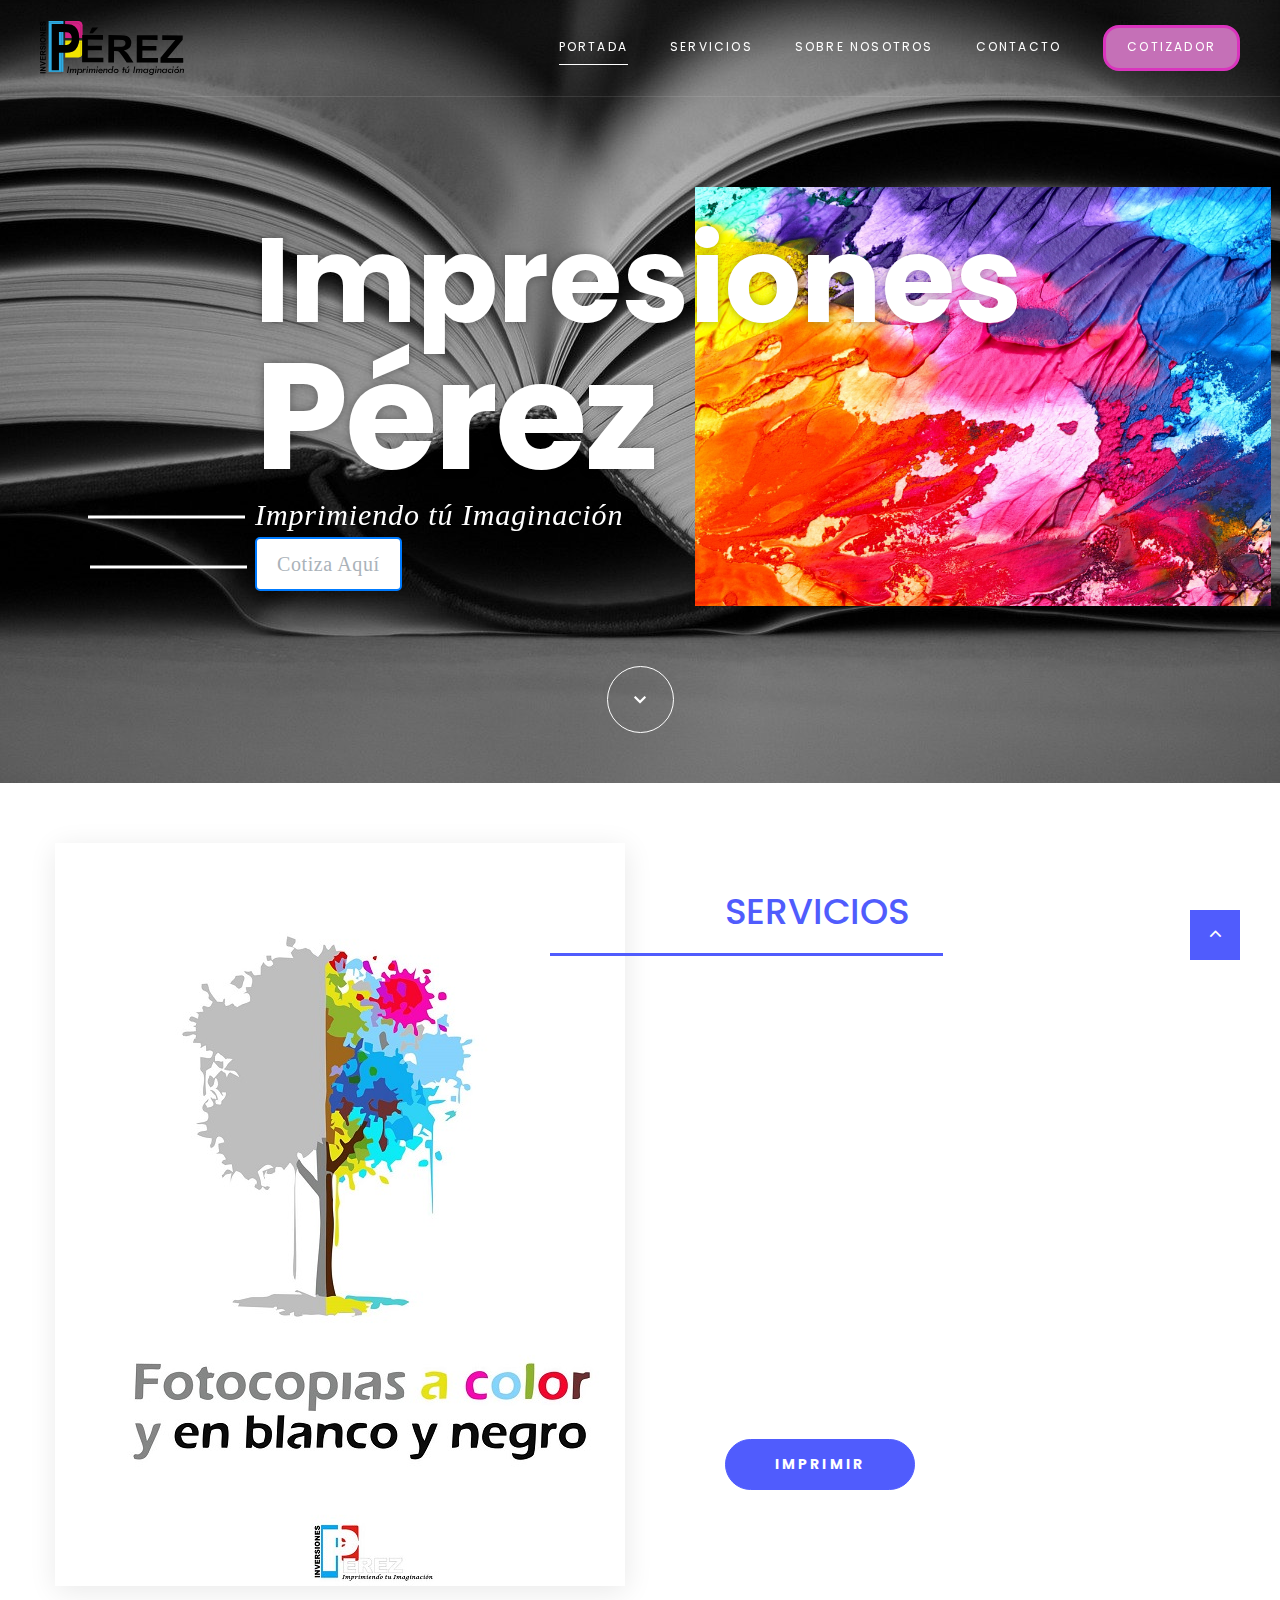
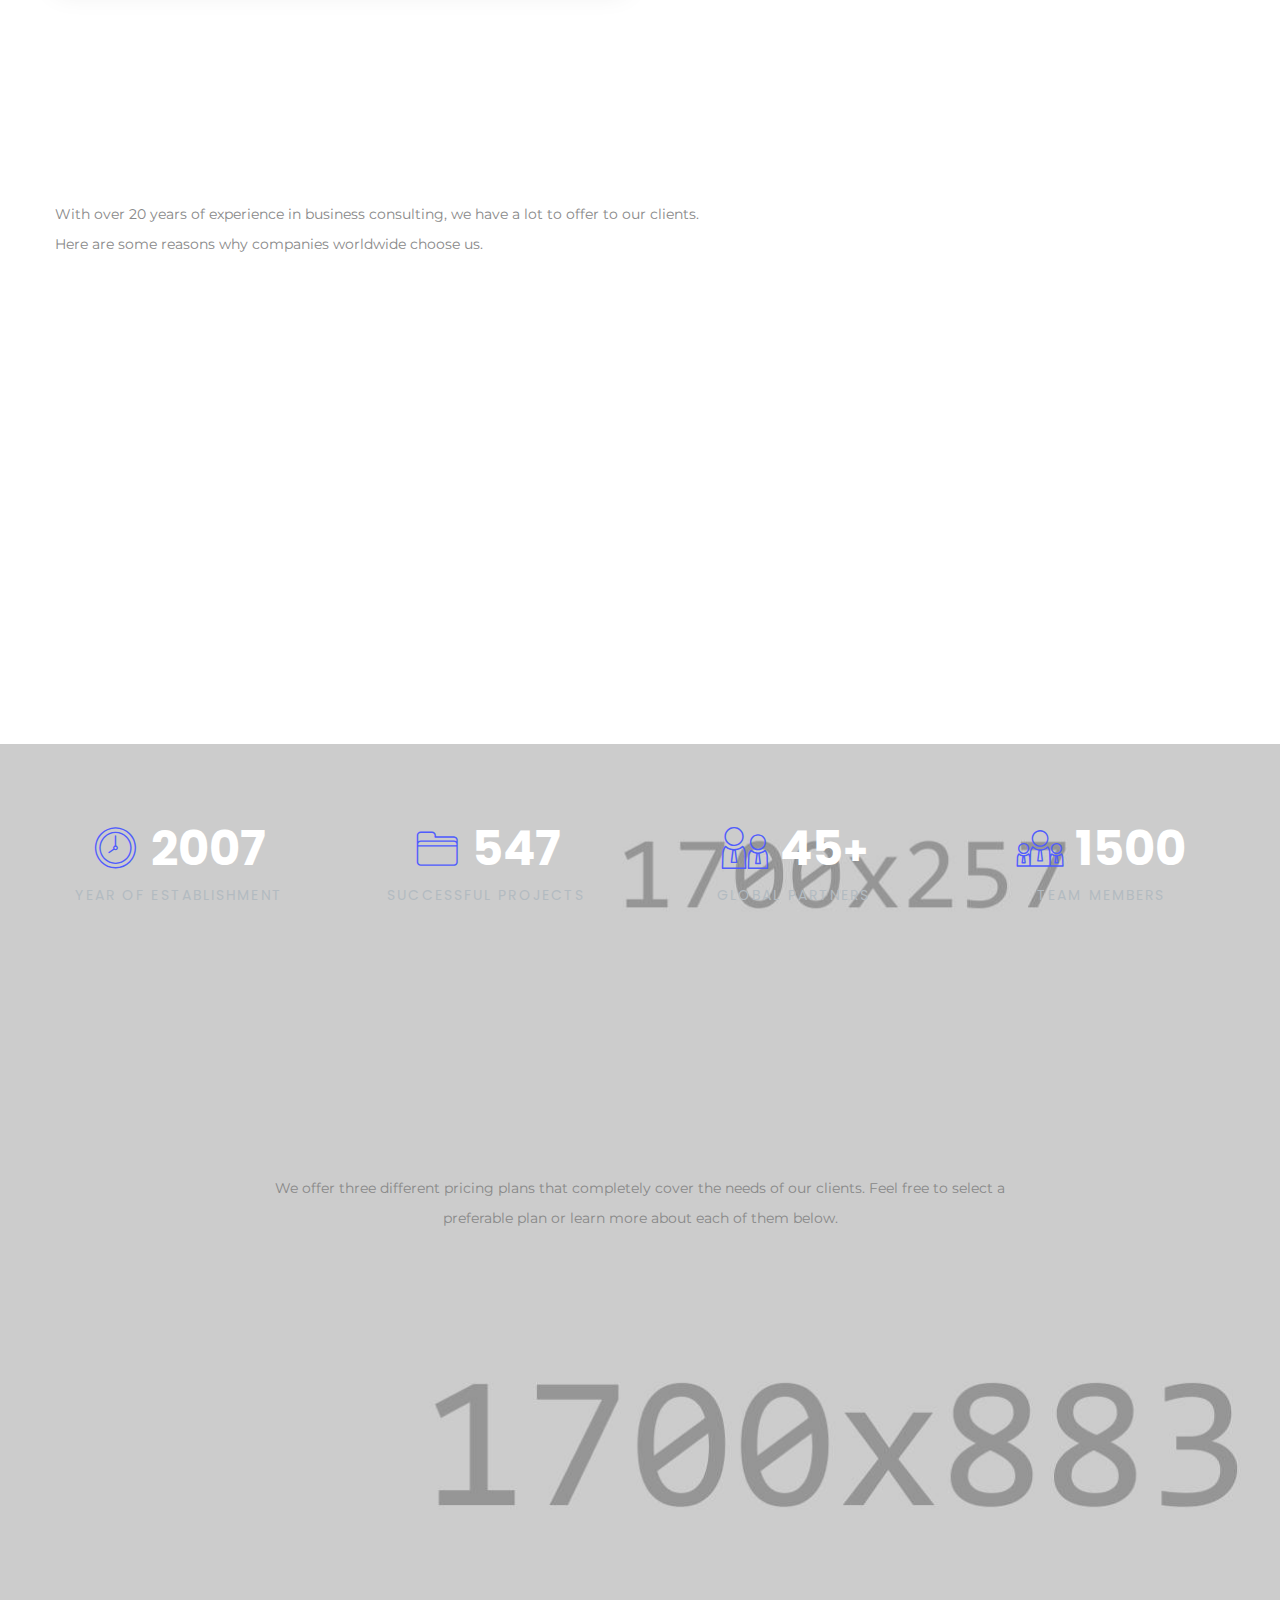
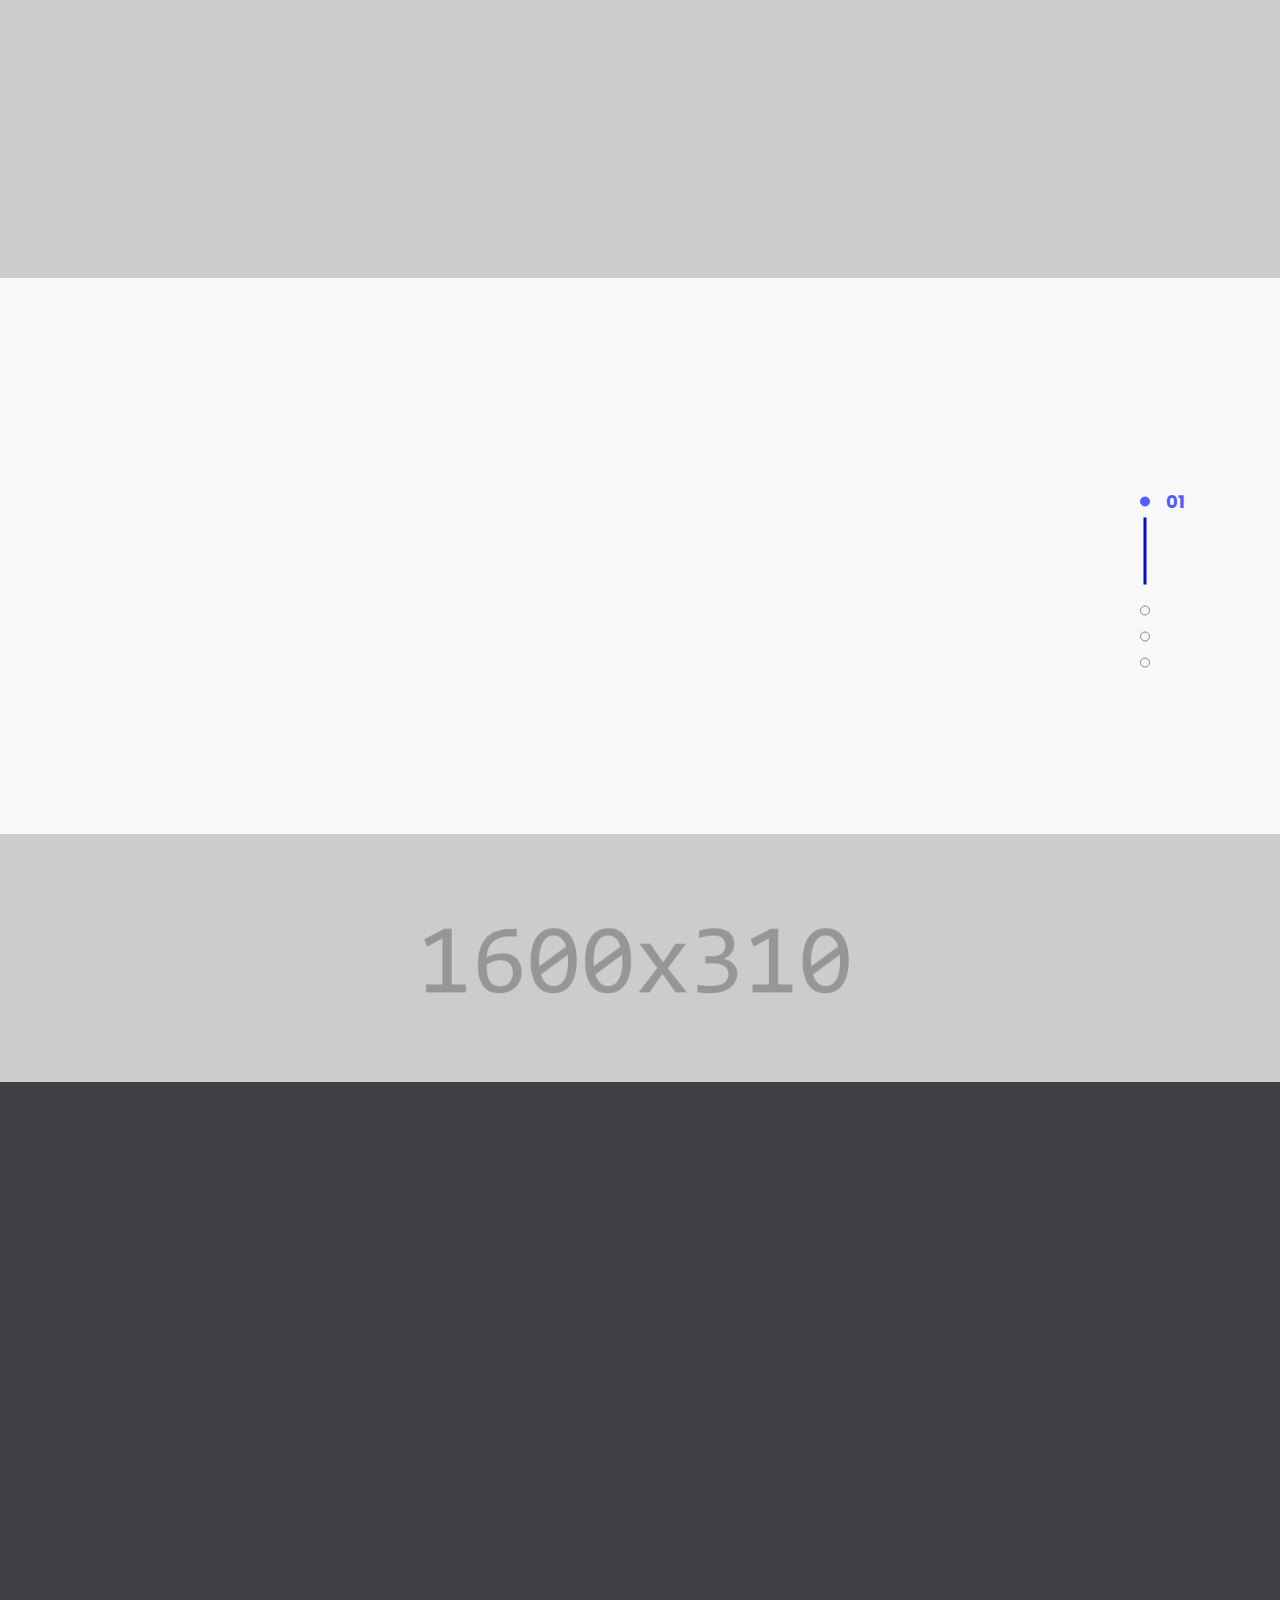
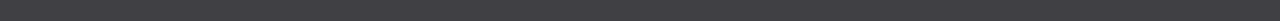
<file: index.html>
<!DOCTYPE html>
<html class="wide wow-animation" lang="en">

<head>
  <title>Perez-Inicio</title>
  <meta charset="utf-8">
  <meta name="viewport" content="width=device-width, height=device-height, initial-scale=1.0">
  <meta http-equiv="X-UA-Compatible" content="IE=edge">
  <link rel="icon" href="images/LogoPrincipal.svg">
  <link rel="stylesheet" type="text/css"
    href="//fonts.googleapis.com/css?family=Montserrat:300,400,700%7CPoppins:300,400,500,700,900">
  <link rel="stylesheet" href="css/bootstrap.css">
  <link rel="stylesheet" href="css/fonts.css">
  <link rel="stylesheet" href="css/style.css">
  <link rel="stylesheet" href="https://fonts.googleapis.com/css2?family=Material+Symbols+Outlined:opsz,wght,FILL,GRAD@20..48,100..700,0..1,-50..200" />
  <style>
    .ie-panel {
      display: none;
      background: #212121;
      padding: 10px 0;
      box-shadow: 3px 3px 5px 0 rgba(0, 0, 0, .3);
      clear: both;
      text-align: center;
      position: relative;
      z-index: 1;
    }

    html.ie-10 .ie-panel,
    html.lt-ie-10 .ie-panel {
      display: block;
    }
  </style>
</head>

<body>
  <div class="ie-panel"><a href="http://windows.microsoft.com/en-US/internet-explorer/"><img
        src="images/ie8-panel/warning_bar_0000_us.jpg" height="42" width="820"
        alt="You are using an outdated browser. For a faster, safer browsing experience, upgrade for free today."></a>
  </div>
  <div class="preloader">
    <div class="preloader-body">
      <div class="cssload-container">
        <div class="cssload-speeding-wheel"></div>
      </div>
      <p>Imprimiendo tu Imaginación</p>
    </div>
  </div>
  <div class="page">
    <header class="section page-header">
      <!--RD Navbar-->
      <div class="rd-navbar-wrap">
        <nav class="rd-navbar rd-navbar-classic" data-layout="rd-navbar-fixed" data-sm-layout="rd-navbar-fixed"
          data-md-layout="rd-navbar-fixed" data-md-device-layout="rd-navbar-fixed" data-lg-layout="rd-navbar-static"
          data-lg-device-layout="rd-navbar-static" data-xl-layout="rd-navbar-static"
          data-xl-device-layout="rd-navbar-static" data-lg-stick-up-offset="46px" data-xl-stick-up-offset="46px"
          data-xxl-stick-up-offset="46px" data-lg-stick-up="true" data-xl-stick-up="true" data-xxl-stick-up="true">
          <div class="rd-navbar-collapse-toggle rd-navbar-fixed-element-1" data-rd-navbar-toggle=".rd-navbar-collapse">
            <span></span></div>
          <div class="rd-navbar-main-outer">
            <div class="rd-navbar-main">
              <!--RD Navbar Panel-->
              <div class="rd-navbar-panel">
                <!--RD Navbar Toggle-->
                <button class="rd-navbar-toggle" data-rd-navbar-toggle=".rd-navbar-nav-wrap"><span></span></button>
                <!--RD Navbar Brand-->
                <div>
                  <!--Brand--><a id="logo" href="Index.html"><img src="images/LogoFondoBlanco.svg" width="160"
                      height="auto" /></a>
                </div>
              </div>
              <div class="rd-navbar-main-element">
                <div class="rd-navbar-nav-wrap">
                  <ul class="rd-navbar-nav">
                    <li class="rd-nav-item active"><a class="rd-nav-link" href="Index.html">PORTADA</a>
                    </li>
                    <li class="rd-nav-item"><a class="rd-nav-link" href="Servicios.html">SERVICIOS</a>
                    </li>
                    <li class="rd-nav-item"><a class="rd-nav-link" href="Sobre_Nosotros.html">SOBRE NOSOTROS</a>
                    </li>
                    <li class="rd-nav-item"><a class="rd-nav-link" href="Contacto.html">CONTACTO</a>
                    </li>
                    <li id="BotonCotizador" class="rd-nav-item"><a class="rd-nav-link" href="cotizador/index.html">Cotizador</a>
                    </li>
                  </ul>
                </div>
              </div>
            </div>
          </div>
        </nav>
      </div>
    </header>
    <!--Main section-->
    <section class="section main-section parallax-scene-js"
      style="background:url('images/fondo1.jpg') no-repeat center center; background-size:cover;">
      <div class="container">
        <div class="row justify-content-center">
          <div class="col-xl-8 col-12">
            <div class="main-decorated-box text-center text-xl-left">
              <h1 class="text-white text-xl-center wow slideInRight" data-wow-delay=".3s"><span
                  class="big font-weight-bold d-inline-flex offset-right-170">Impresiones</span><span
                  class="biggest d-block d-xl-flex font-weight-bold">Pérez</span></h1>
              <div id="Slogan" class="decorated-subtitle text-italic text-white wow slideInLeft">Imprimiendo tú
                Imaginación</div>
              <div id="Boton2Cotizador" class="decorated-subtitle text text-white wow slideInLeft"><a
                  class="rd-nav-link" href="cotizador/index.html">Cotiza Aquí</a></div>
            </div>
          </div>
          <div class="col-12 text-center offset-top-75" data-wow-delay=".2s"><a
              class="button-way-point d-inline-block text-center d-inline-flex flex-column justify-content-center"
              href="#" data-custom-scroll-to="about"><span class="material-symbols-outlined">
                stat_minus_1
                </span></a></div>
        </div>
      </div>
    </section>
    <!--About-->
    <section class="section section-sm position-relative" id="about">
      <div class="container">
        <div class="row row-30">
          <div class="col-lg-6">
            <div class="block-decorate-img wow fadeInLeft" data-wow-delay=".2s"><img src="images/index1.jpg" alt=""
                width="570" height="351" />
            </div>
          </div>
          <div class="col-lg-6 col-12">
            <div class="block-sm offset-top-45">
              <h3 class="wow fadeInLeft text-capitalize devider-bottom" data-wow-delay=".3s"><span class="text-primary"> SERVICIOS</span></h3>
             
              <p class="default-letter-spacing font-weight-bold text-gray-dark wow fadeInUp" data-wow-delay=".4s">Libros</p>
              <p class="default-letter-spacing font-weight-bold text-gray-dark wow fadeInUp" data-wow-delay=".4s">Certificados</p>
              <p class="default-letter-spacing font-weight-bold text-gray-dark wow fadeInUp" data-wow-delay=".4s">Afiches</p>
              <p class="default-letter-spacing font-weight-bold text-gray-dark wow fadeInUp" data-wow-delay=".4s">Volantes</p>
              <p class="default-letter-spacing font-weight-bold text-gray-dark wow fadeInUp" data-wow-delay=".4s">Folletos</p>
              <p class="default-letter-spacing font-weight-bold text-gray-dark wow fadeInUp" data-wow-delay=".4s">Empastados</p>
              <p class="default-letter-spacing font-weight-bold text-gray-dark wow fadeInUp" data-wow-delay=".4s">Ploteos de planos</p>
              <p class="default-letter-spacing font-weight-bold text-gray-dark wow fadeInUp" data-wow-delay=".4s">Escaneados B/N y a color</p>
              <p class="default-letter-spacing font-weight-bold text-gray-dark wow fadeInUp" data-wow-delay=".4s">Quemados de CD'S y DVD'S</p>

              <p class="default-letter-spacing font-weight-bold text-gray-dark wow fadeInUp" data-wow-delay=".4s">Espiralados venta de papelería y utiles de escritorio en general</p><a
                class="button-width-190 button-primary button-circle button-lg button offset-top-30" href="#">Imprimir</a>
               
            </div>
          </div>
        </div>
      </div>
    </section>
    <!--Features-->
    <section class="section custom-section position-relative section-md">
      <div class="container">
        <div class="row">
          <div class="col-xl-7 col-lg-7 col-12">
            <div class="section-name wow fadeInRight">our features</div>
            <h3 class="text-capitalize devider-left wow fadeInLeft" data-wow-delay=".2s">Why Businesses<span
                class="text-primary"> Choose us</span></h3>
            <p>With over 20 years of experience in business consulting, we have a lot to offer to our clients. Here are
              some reasons why companies worldwide choose us.</p>
            <div class="row row-15">
              <div class="col-xl-6 wow fadeInUp" data-wow-delay=".2s">
                <div class="box-default">
                  <div class="box-default-title">Innovative Solutions</div>
                  <p class="box-default-description">Our services and solutions are built on business innovations.</p>
                  <span class="box-default-icon novi-icon icon-lg mercury-icon-lightbulb-gears"></span>
                </div>
              </div>
              <div class="col-xl-6 wow fadeInUp" data-wow-delay=".3s">
                <div class="box-default">
                  <div class="box-default-title">Strategic Thinking</div>
                  <p class="box-default-description">СonsultBiz works strategically to forge the best path for your
                    business.</p><span class="box-default-icon novi-icon icon-lg mercury-icon-target-2"></span>
                </div>
              </div>
              <div class="col-xl-6 wow fadeInUp" data-wow-delay=".4s">
                <div class="box-default">
                  <div class="box-default-title">Experienced Team</div>
                  <p class="box-default-description">We employ the best consultants with more than 10 years of
                    experience.</p><span class="box-default-icon novi-icon icon-lg mercury-icon-user"></span>
                </div>
              </div>
              <div class="col-xl-6 wow fadeInUp" data-wow-delay=".5s">
                <div class="box-default">
                  <div class="box-default-title">Creative Approach</div>
                  <p class="box-default-description">Every project we work on is based on the creative solutions of any
                    issues.</p><span class="box-default-icon novi-icon icon-lg mercury-icon-partners"></span>
                </div>
              </div>
            </div>
          </div>
        </div>
      </div>
      <div class="image-left-side wow slideInRight" data-wow-delay=".5s"><img src="images/home-2-636x480.jpg" alt=""
          width="636" height="240" />
      </div>
      <div class="decor-text decor-text-2 wow fadeInUp" data-wow-delay=".3s">features</div>
    </section>
    <!--Counters-->
    <section class="section bg-image-2">
      <div class="container section-md">
        <div class="row row-30 text-center">
          <div class="col-xl-3 col-sm-6 col-12">
            <div class="counter-classic">
              <div class="counter-classic-number"><span
                  class="icon-lg novi-icon offset-right-10 mercury-icon-time"></span><span class="counter text-white"
                  data-speed="2000">2007</span>
              </div>
              <div class="counter-classic-title">Year of Establishment</div>
            </div>
          </div>
          <div class="col-xl-3 col-sm-6 col-12">
            <div class="counter-classic">
              <div class="counter-classic-number"><span
                  class="icon-lg novi-icon offset-right-10 mercury-icon-folder"></span><span class="counter text-white"
                  data-speed="2000">547</span>
              </div>
              <div class="counter-classic-title">Successful Projects</div>
            </div>
          </div>
          <div class="col-xl-3 col-sm-6 col-12">
            <div class="counter-classic">
              <div class="counter-classic-number"><span
                  class="icon-lg novi-icon offset-right-10 mercury-icon-users"></span><span class="counter text-white"
                  data-speed="2000">45</span><span class="symbol text-white">+</span>
              </div>
              <div class="counter-classic-title">Global Partners</div>
            </div>
          </div>
          <div class="col-xl-3 col-sm-6 col-12">
            <div class="counter-classic">
              <div class="counter-classic-number"><span
                  class="icon-lg novi-icon offset-right-10 mercury-icon-group"></span><span class="counter text-white"
                  data-speed="2000">1500</span>
              </div>
              <div class="counter-classic-title">Team Members</div>
            </div>
          </div>
        </div>
      </div>
    </section>
    <!--Pricing-->
    <section class="section section-md bg-xs-overlay"
      style="background:url('images/bg-image-3-1700x883.jpg')no-repeat;background-size:cover">
      <div class="container">
        <div class="row row-50 justify-content-center">
          <div class="col-12 text-center col-md-10 col-lg-8">
            <div class="section-name wow fadeInRight" data-wow-delay=".2s">Pricing Options</div>
            <h3 class="wow fadeInLeft text-capitalize" data-wow-delay=".3s">Find the perfect plan for<span
                class="text-primary"> your business</span></h3>
            <p>We offer three different pricing plans that completely cover the needs of our clients. Feel free to
              select a preferable plan or learn more about each of them below.</p>
          </div>
        </div>
        <div class="row row-30 justify-content-center">
          <div class="col-xl-4 col-md-6 col-12 wow fadeInDown" data-wow-delay=".3s">
            <div class="pricing-box bg-gray-dark">
              <div class="pricing-box-tittle">Starter</div>
              <p>Perfect for startups</p>
              <hr />
              <div class="pricing-box-inner"><span class="pricing-box-symbol">$</span><span
                  class="pricing-box-price">39</span></div>
              <div class="pricing-box-label bg-gray">MONTHLY</div>
              <p>Business Strategy <br> Financial Advisory</p><a
                class="button button-190 button-circle btn-primary-rounded" href="#">get started</a>
            </div>
          </div>
          <div class="col-xl-4 col-md-6 col-12 wow fadeInUp" data-wow-delay=".4s">
            <div class="pricing-box bg-gray-primary">
              <div class="pricing-box-tittle">Professional</div>
              <p>Designed for medium businesses</p>
              <hr />
              <div class="pricing-box-inner"><span class="pricing-box-symbol">$</span><span
                  class="pricing-box-price">69</span></div>
              <div class="pricing-box-label bg-gray-primary-light">MONTHLY</div>
              <p>Operations Management <br> Strategic Planning</p><a
                class="button button-190 button-circle btn-rounded-outline" href="#">get started</a>
            </div>
          </div>
          <div class="col-xl-4 col-md-6 col-12 wow fadeInDown" data-wow-delay=".3s">
            <div class="pricing-box bg-gray-dark">
              <div class="pricing-box-tittle">Premium</div>
              <p>For international enterprises</p>
              <hr />
              <div class="pricing-box-inner"><span class="pricing-box-symbol">$</span><span
                  class="pricing-box-price">89</span></div>
              <div class="pricing-box-label bg-gray">MONTHLY</div>
              <p>Quality Engineering <br> Marketing Consulting</p><a
                class="button button-190 button-circle btn-primary-rounded" href="#">get started</a>
            </div>
          </div>
        </div>
      </div>
    </section>
    <!--Owl Carousel-->
    <section class="section section-md bg-gray-lighten">
      <div class="container">
        <div class="row justify-content-center">
          <div class="col-xl-10">
            <div class="section-name wow fadeInRight text-center" data-wow-delay=".2s">testimonials</div>
            <h3 class="wow fadeInLeft text-capitalize text-center" data-wow-delay=".3s">What People Say<span
                class="text-primary"> About Us</span></h3>
            <div class="owl-carousel review-carousel" data-items="1" data-sm-items="1" data-md-items="1"
              data-lg-items="1" data-xl-items="1" data-xxl-items="1" data-dots="true" data-nav="false"
              data-stage-padding="0" data-loop="false" data-margin="0" data-mouse-drag="true" data-autoplay="false">
              <div class="item">
                <div class="item-preview wow fadeInDown" data-wow-delay=".2s"><img src="images/user-1-216x216.jpg"
                    alt="" width="216" height="108" />
                </div>
                <div class="item-description wow fadeInUp" data-wow-delay=".3s">
                  <p>I was impressed by the quality of what your specialists did. They quickly found out what was the
                    main problem of my company and helped me form a correct strategy, which worked perfectly and set my
                    business on the right path.</p>
                  <div class="item-subsection"><span class="item-subsection-title devider-left">Heather
                      Perry</span><span>Regular Client</span></div>
                </div>
              </div>
              <div class="item">
                <div class="item-preview wow fadeInDown" data-wow-delay=".2s"><img src="images/user-2-216x216.jpg"
                    alt="" width="216" height="108" />
                </div>
                <div class="item-description wow fadeInUp" data-wow-delay=".3s">
                  <p>I appreciate what you’ve done to help my small company develop and thrive in that market niche that
                    we specialize in. Your business consulting experts are the best in the whole industry and I’m going
                    to recommend you to my partners!</p>
                  <div class="item-subsection"><span class="item-subsection-title devider-left">Donald
                      Hughes</span><span>Regular Client</span></div>
                </div>
              </div>
              <div class="item">
                <div class="item-preview wow fadeInDown" data-wow-delay=".2s"><img src="images/user-3-216x216.jpg"
                    alt="" width="216" height="108" />
                </div>
                <div class="item-description wow fadeInUp" data-wow-delay=".3s">
                  <p>My cooperation with your team helped me understand that you really care about your clients – it was
                    proved by a lot of positive reviews already – and that's why I chose you. Thank you for a great job,
                    you are true professionals!</p>
                  <div class="item-subsection"><span class="item-subsection-title devider-left">Anthony
                      Parker</span><span>Regular Client</span></div>
                </div>
              </div>
              <div class="item">
                <div class="item-preview wow fadeInDown" data-wow-delay=".2s"><img src="images/user-4-216x216.jpg"
                    alt="" width="216" height="108" />
                </div>
                <div class="item-description wow fadeInUp" data-wow-delay=".3s">
                  <p>Two years after СonsultBiz’s involvement, we are remarkably successful and the leader in served
                    markets. This brought industry knowledge, best practices, and real-world solutions to the intricate
                    challenges we faced.</p>
                  <div class="item-subsection"><span class="item-subsection-title devider-left">Jennifer
                      Coleman</span><span>Regular Client</span></div>
                </div>
              </div>
            </div>
          </div>
        </div>
      </div>
    </section>
    <!--Footer--><a class="section section-banner"
      href="https://www.templatemonster.com/intense-multipurpose-html-template.html" target="_blank"
      style="background-image: url(images/background-01-1920x310.jpg); background-image: -webkit-image-set( url(images/background-01-1920x310.jpg) 1x, url(images/background-01-3840x620.jpg) 2x )"><img
        src="images/foreground-01-1600x310.png"
        srcset="images/foreground-01-1600x310.png 1x, images/foreground-01-3200x620.png 2x" alt="" width="1600"
        height="310"></a>
    <footer class="section footer-classic section-sm">
      <div class="container">
        <div class="row row-30">
          <div class="col-lg-3 wow fadeInLeft">
            <div>
              <!--Brand--><a id="logo" href="Index.html"><img src="images/LogoFondoOscuro.svg" width="200"
                  height="auto" /></a>
              <p class="footer-classic-description offset-top-0 offset-right-25">СonsultBiz provides a full range of
                business consulting & advisory services to small, medium, and international companies worldwide. We use
                innovations and experience to drive your success.</p>
            </div>
          </div>
          <div class="col-lg-3 col-sm-8 wow fadeInUp">
            <P class="footer-classic-title">contact info</P>
            <div class="d-block offset-top-0">2164 Wall St, New York<span class="d-lg-block">NY 10122, USA</span></div>
            <a class="d-inline-block accent-link" href="mailto:#">info@demolink.org</a><a class="d-inline-block"
              href="tel:#">+1 800 123 45 67</a>
            <ul>
              <li>Mon-Thu:<span class="d-inline-block offset-left-10 text-white">9:30 AM - 9:00 PM</span></li>
              <li>Fri:<span class="d-inline-block offset-left-10 text-white">10:00 AM - 9:00 PM</span></li>
              <li>Sat:<span class="d-inline-block offset-left-10 text-white">10:00 AM - 3:00 PM</span></li>
            </ul>
          </div>
          <div class="col-lg-2 col-sm-4 wow fadeInUp" data-wow-delay=".3s">
            <P class="footer-classic-title">Quick Links</P>
            <ul class="footer-classic-nav-list">
              <li><a href="Index.html">Home</a></li>
              <li><a href="Servicios.html">About us</a></li>
              <li><a href="#">Services</a></li>
              <li><a href="#">Blog</a></li>
              <li><a href="contacts.html">Contacts</a></li>
            </ul>
          </div>
          <div class="col-lg-4 wow fadeInLeft" data-wow-delay=".2s">
            <P class="footer-classic-title">newsletter</P>
            <form class="rd-mailform text-left footer-classic-subscribe-form" data-form-output="form-output-global"
              data-form-type="contact" method="post" action="bat/rd-mailform.php">
              <div class="form-wrap">
                <label class="form-label" for="subscribe-email">Your Email Address</label>
                <input class="form-input" id="subscribe-email" type="email" name="email"
                  data-constraints="@Email @Required">
              </div>
              <div class="form-button group-sm text-center text-lg-left">
                <button class="button button-primary button-circle" type="submit">sign up</button>
              </div>
            </form>
            <p>Be the first to find out about our latest news, updates, and special offers.</p>
          </div>
        </div>
      </div>
      <div class="container wow fadeInUp" data-wow-delay=".4s">
        <div class="footer-classic-aside">
          <p class="rights"><span>&copy;&nbsp;</span><span class="copyright-year"></span>. All Rights Reserved. Design
            by <a href="https://www.templatemonster.com">TemplateMonster</a></p>
          <ul class="social-links">
            <li><a class="fa fa-linkedin" href="#"></a></li>
            <li><a class="fa fa fa-twitter" href="#"></a></li>
            <li><a class="fa fa-facebook" href="#"></a></li>
            <li><a class="fa fa-instagram" href="#"></a></li>
          </ul>
        </div>
      </div>
    </footer>
  </div>
  <div class="snackbars" id="form-output-global"></div>
  <script src="js/core.min.js"></script>
  <script src="js/script.js"></script>
  <!--coded by Drel-->
</body>

</html>
</file>
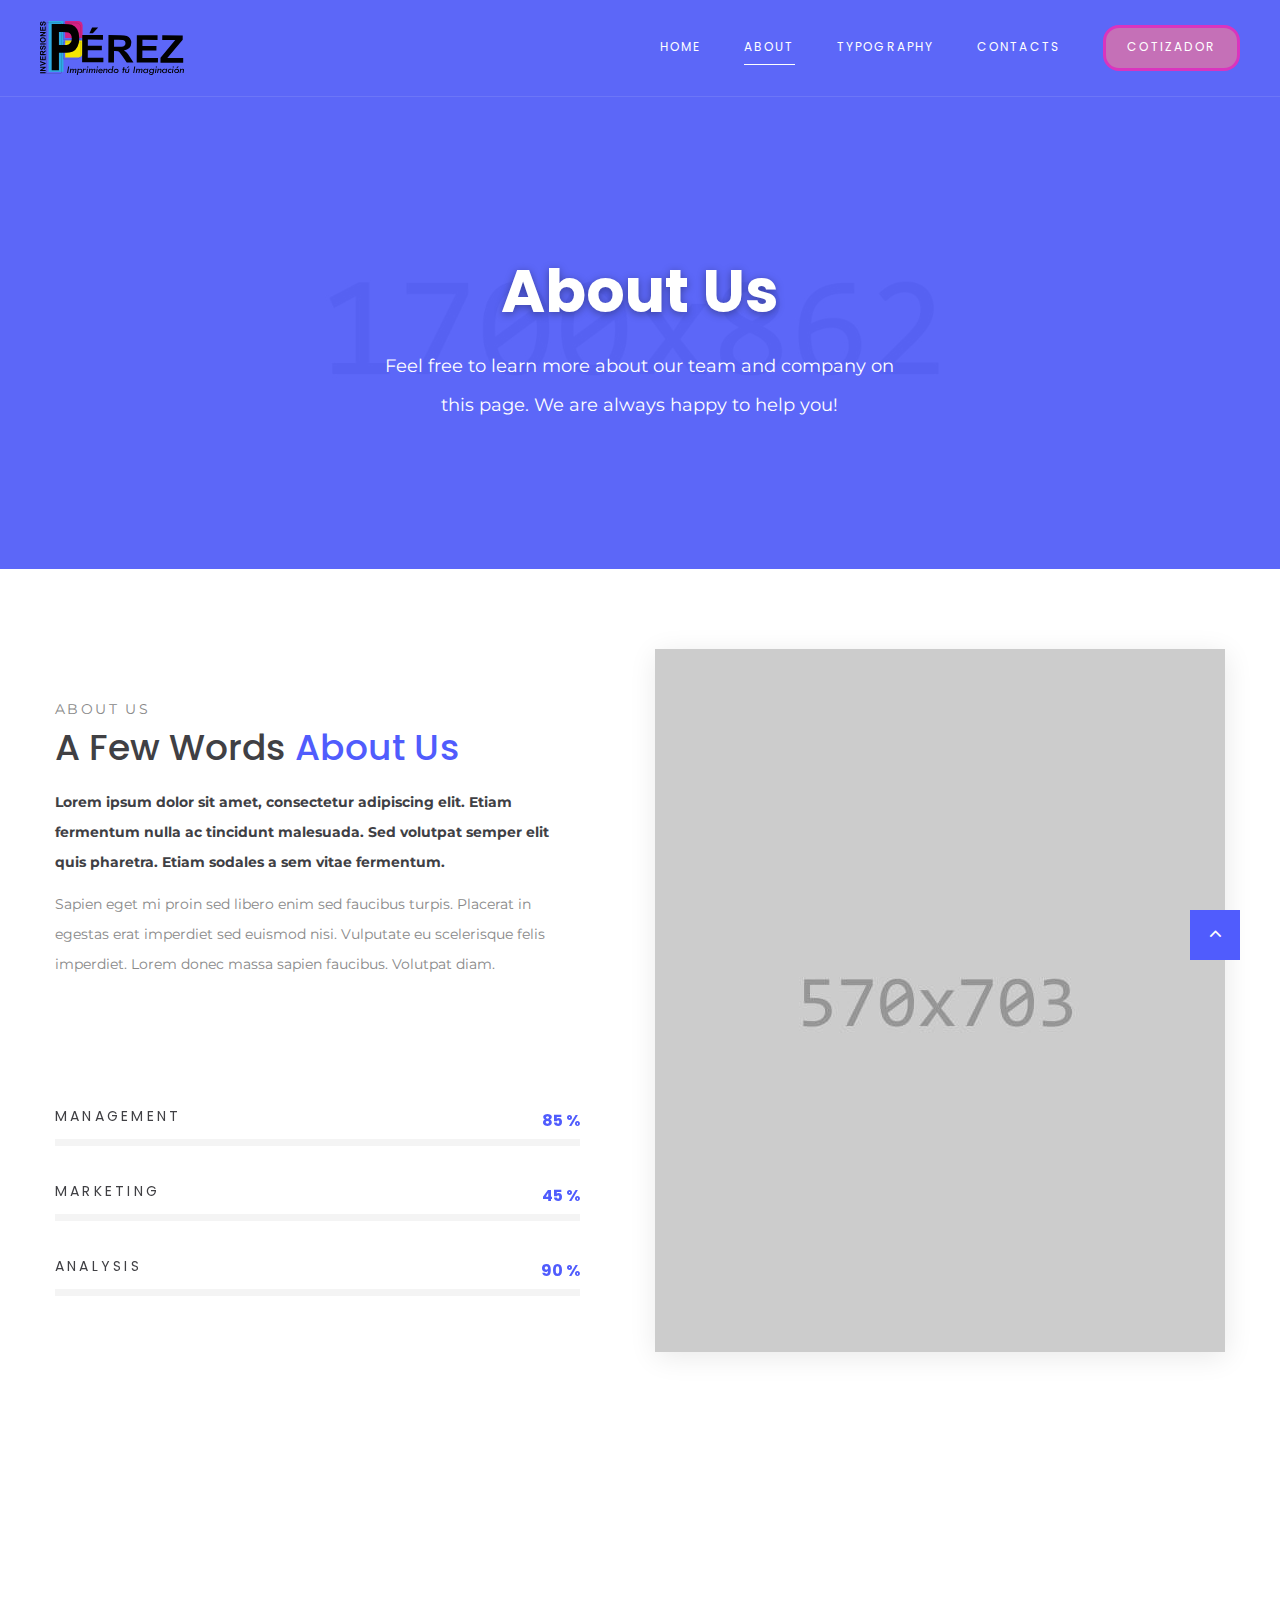
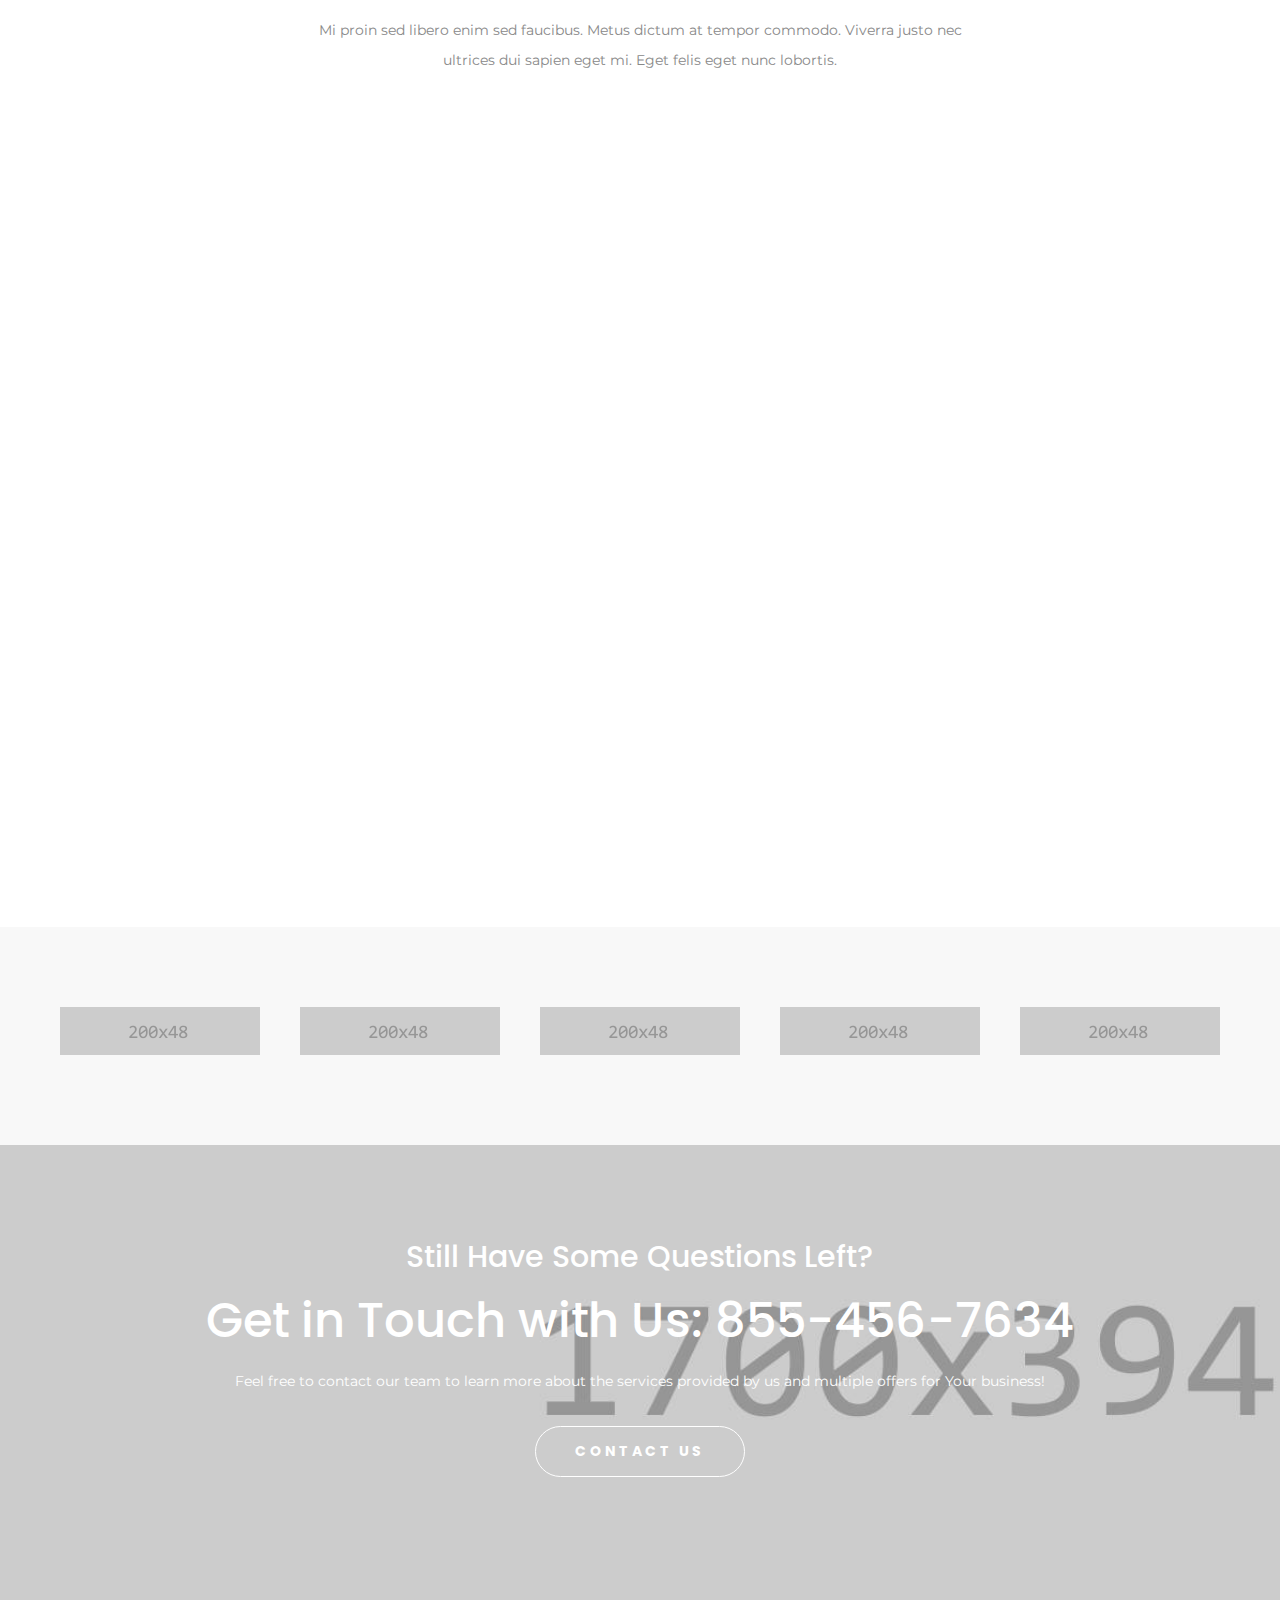
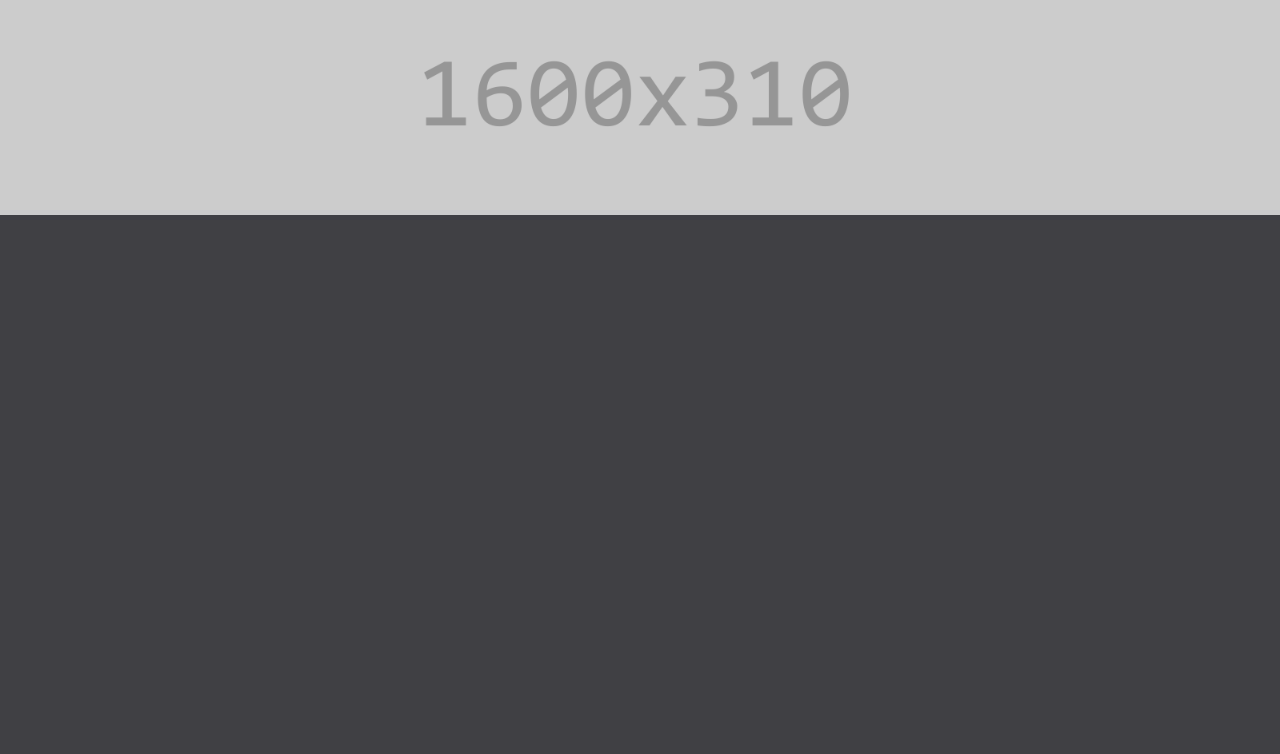
<file: about.html>
<!DOCTYPE html>
<html class="wide wow-animation" lang="en">

<head>
  <title>Pérez-Sobre Nosotros</title>
  <meta charset="utf-8">
  <meta name="viewport" content="width=device-width, height=device-height, initial-scale=1.0">
  <meta http-equiv="X-UA-Compatible" content="IE=edge">
  <link rel="icon" href="images/LogoPrincipal.svg" >
  <link rel="stylesheet" type="text/css"
    href="//fonts.googleapis.com/css?family=Montserrat:300,400,700%7CPoppins:300,400,500,700,900">
  <link rel="stylesheet" href="css/bootstrap.css">
  <link rel="stylesheet" href="css/fonts.css">
  <link rel="stylesheet" href="css/style.css">
  <style>
    .ie-panel {
      display: none;
      background: #212121;
      padding: 10px 0;
      box-shadow: 3px 3px 5px 0 rgba(0, 0, 0, .3);
      clear: both;
      text-align: center;
      position: relative;
      z-index: 1;
    }

    html.ie-10 .ie-panel,
    html.lt-ie-10 .ie-panel {
      display: block;
    }
  </style>
</head>

<body>
  <div class="ie-panel"><a href="http://windows.microsoft.com/en-US/internet-explorer/"><img
        src="images/ie8-panel/warning_bar_0000_us.jpg" height="42" width="820"
        alt="You are using an outdated browser. For a faster, safer browsing experience, upgrade for free today."></a>
  </div>
  <div class="preloader">
    <div class="preloader-body">
      <div class="cssload-container">
        <div class="cssload-speeding-wheel"></div>
      </div>
      <p>Imprimiendo tu Imaginación</p>
    </div>
  </div>
  <div class="page">
    <header class="section page-header">
      <!--RD Navbar-->
      <div class="rd-navbar-wrap">
        <nav class="rd-navbar rd-navbar-classic" data-layout="rd-navbar-fixed" data-sm-layout="rd-navbar-fixed"
          data-md-layout="rd-navbar-fixed" data-md-device-layout="rd-navbar-fixed" data-lg-layout="rd-navbar-static"
          data-lg-device-layout="rd-navbar-static" data-xl-layout="rd-navbar-static"
          data-xl-device-layout="rd-navbar-static" data-lg-stick-up-offset="46px" data-xl-stick-up-offset="46px"
          data-xxl-stick-up-offset="46px" data-lg-stick-up="true" data-xl-stick-up="true" data-xxl-stick-up="true">
          <div class="rd-navbar-collapse-toggle rd-navbar-fixed-element-1" data-rd-navbar-toggle=".rd-navbar-collapse">
            <span></span></div>
          
          <div class="rd-navbar-main-outer">
            <div class="rd-navbar-main">
              <!--RD Navbar Panel-->
              <div class="rd-navbar-panel">
                <!--RD Navbar Toggle-->
                <button class="rd-navbar-toggle" data-rd-navbar-toggle=".rd-navbar-nav-wrap"><span></span></button>
                <!--RD Navbar Brand-->
                <div >
                  <!--Brand--><a id="logo"  href="index.html"><img src="images/LogoFondoBlanco.svg"  width="160" height="auto"/></a>
                </div>
              </div>
              <div class="rd-navbar-main-element">
                <div class="rd-navbar-nav-wrap">
                  <ul class="rd-navbar-nav">
                    <li class="rd-nav-item"><a class="rd-nav-link" href="index.html">Home</a>
                    </li>
                    <li class="rd-nav-item active"><a class="rd-nav-link" href="about.html">About</a>
                    </li>
                    <li class="rd-nav-item"><a class="rd-nav-link" href="typography.html">Typography</a>
                    </li>
                    <li class="rd-nav-item"><a class="rd-nav-link" href="contacts.html">Contacts</a>
                    </li>
                    <li id="BotonCotizador" class="rd-nav-item"><a class="rd-nav-link" href="#">Cotizador</a>
                    </li>
                  </ul>
                </div>
              </div>
            </div>
          </div>
        </nav>
      </div>
    </header>
    <section class="section section-intro context-dark">
      <div class="intro-bg"
        style="background: url(images/intro-bg-1.jpg) no-repeat;background-size:cover;background-position: top center;">
      </div>
      <div class="container">
        <div class="row justify-content-center">
          <div class="col-xl-8 text-center">
            <h1 class="font-weight-bold wow fadeInLeft">About Us</h1>
            <p class="intro-description wow fadeInRight">Feel free to learn more about our team and company on this
              page. We are always happy to help you!</p>
          </div>
        </div>
      </div>
    </section>
    <!-- About page about section-->
    <section class="section section-md">
      <div class="container">
        <div class="row row-40 justify-content-center">
          <div class="col-lg-6 col-12">
            <div class="offset-top-45 offset-lg-right-45">
              <div class="section-name wow fadeInRight" data-wow-delay=".2s">About us</div>
              <h3 class="wow fadeInLeft text-capitalize" data-wow-delay=".3s">A Few Words<span class="text-primary">
                  about us</span></h3>
              <p class="font-weight-bold text-gray-dark wow fadeInUp" data-wow-delay=".4s">Lorem ipsum dolor sit amet,
                consectetur adipiscing elit. Etiam fermentum nulla ac tincidunt malesuada. Sed volutpat semper elit quis
                pharetra. Etiam sodales a sem vitae fermentum.</p>
              <p class="wow fadeInUp" data-wow-delay=".4s">Sapien eget mi proin sed libero enim sed faucibus turpis.
                Placerat in egestas erat imperdiet sed euismod nisi. Vulputate eu scelerisque felis imperdiet. Lorem
                donec massa sapien faucibus. Volutpat diam.</p>
              <p class="wow fadeInUp" data-wow-delay=".4s">Adipiscing enim eu turpis egestas pretium aenean pharetra
                magna. Nullam non nisi est sit amet facilisis magna etiam. Nec feugiat in fermentum posuere urna nec.
              </p>
              <div class="offset-top-20">
                <!--Linear progress bar-->
                <article class="progress-linear">
                  <div class="progress-header progress-header-simple">
                    <p>Management</p><span class="progress-value">85</span>
                  </div>
                  <div class="progress-bar-linear-wrap">
                    <div class="progress-bar-linear"></div>
                  </div>
                </article>
                <!--Linear progress bar-->
                <article class="progress-linear">
                  <div class="progress-header progress-header-simple">
                    <p>Marketing</p><span class="progress-value">45</span>
                  </div>
                  <div class="progress-bar-linear-wrap">
                    <div class="progress-bar-linear"></div>
                  </div>
                </article>
                <!--Linear progress bar-->
                <article class="progress-linear">
                  <div class="progress-header progress-header-simple">
                    <p>Analysis</p><span class="progress-value">90</span>
                  </div>
                  <div class="progress-bar-linear-wrap">
                    <div class="progress-bar-linear"></div>
                  </div>
                </article>
              </div>
            </div>
          </div>
          <div class="col-lg-6 col-sm-10 col-12">
            <div class="block-decorate-img wow fadeInLeft" data-wow-delay=".2s"><img src="images/about-1-570x703.jpg"
                alt="" width="570" height="351" />
            </div>
          </div>
        </div>
      </div>
    </section>
    <!-- Our team-->
    <section class="section section-md">
      <div class="container">
        <div class="row row-50 justify-content-center">
          <div class="col-md col-12 text-center">
            <div class="section-name wow fadeInRight" data-wow-delay=".2s">People Behind Our Success</div>
            <h3 class="wow fadeInLeft text-capitalize" data-wow-delay=".3s">Meet Our<span class="text-primary">
                Team</span></h3>
            <p class="block-675">Mi proin sed libero enim sed faucibus. Metus dictum at tempor commodo. Viverra justo
              nec ultrices dui sapien eget mi. Eget felis eget nunc lobortis.</p>
          </div>
        </div>
        <div class="row row-50 justify-content-center">
          <div class="col-xl-4 col-sm-6 col-10 wow fadeInLeft" data-wow-delay=".3s">
            <div class="team-classic-wrap">
              <div class="team-classic-img"><img src="images/team-classic-1-370x397.jpg" alt="" width="370"
                  height="198" />
              </div>
              <div class="block-320 text-center">
                <h4 class="font-weight-bold">William Johnson</h4><span class="d-block">CEO, Founder</span>
                <p>Placerat duis ultricies lacus sed turpis tincidunt id aliquet. Et pharetra pharetra massa massa
                  ultricies.</p>
                <hr class="offset-top-40" />
                <ul class="justify-content-center social-links offset-top-30">
                  <li><a class="fa fa-linkedin" href="#"></a></li>
                  <li><a class="fa fa fa-twitter" href="#"></a></li>
                  <li><a class="fa fa-facebook" href="#"></a></li>
                  <li><a class="fa fa-instagram" href="#"></a></li>
                </ul>
              </div>
            </div>
          </div>
          <div class="col-xl-4 col-sm-6 col-10 wow fadeInUp" data-wow-delay=".3s">
            <div class="team-classic-wrap">
              <div class="team-classic-img"><img src="images/team-classic-2-370x397.jpg" alt="" width="370"
                  height="198" />
              </div>
              <div class="block-320 text-center">
                <h4 class="font-weight-bold">Jane McMillan</h4><span class="d-block">Business Advisor</span>
                <p>Ut morbi tincidunt augue interdum velit. Sed euismod nisi porta lorem nisl rhoncus mattis rhoncus
                  urna sed.</p>
                <hr class="offset-top-40" />
                <ul class="justify-content-center social-links offset-top-30">
                  <li><a class="fa fa-linkedin" href="#"></a></li>
                  <li><a class="fa fa fa-twitter" href="#"></a></li>
                  <li><a class="fa fa-facebook" href="#"></a></li>
                  <li><a class="fa fa-instagram" href="#"></a></li>
                </ul>
              </div>
            </div>
          </div>
          <div class="col-xl-4 col-sm-6 col-10 wow fadeInRight" data-wow-delay=".3s">
            <div class="team-classic-wrap">
              <div class="team-classic-img"><img src="images/team-classic-3-370x397.jpg" alt="" width="370"
                  height="198" />
              </div>
              <div class="block-320 text-center">
                <h4 class="font-weight-bold">Robert Smith</h4><span class="d-block">Marketing Manager</span>
                <p>Vitae aliquet nec ullamcorper sit amet risus nullam eget felis. Euismod lacinia at quis risus sed
                  vulputate.</p>
                <hr class="offset-top-40" />
                <ul class="justify-content-center social-links offset-top-30">
                  <li><a class="fa fa-linkedin" href="#"></a></li>
                  <li><a class="fa fa fa-twitter" href="#"></a></li>
                  <li><a class="fa fa-facebook" href="#"></a></li>
                  <li><a class="fa fa-instagram" href="#"></a></li>
                </ul>
              </div>
            </div>
          </div>
        </div>
      </div>
    </section>
    <!--Brands-->
    <section class="section section-md bg-gray-lighten">
      <div class="container">
        <div class="row">
          <!-- Owl Carousel-->
          <div class="owl-carousel text-center owl-brand" data-items="1" data-sm-items="2" data-md-items="3"
            data-lg-items="3" data-xl-items="5" data-xxl-items="5" data-dots="true" data-nav="false"
            data-stage-padding="15" data-loop="false" data-margin="30" data-mouse-drag="false" data-autoplay="true">
            <div class="item"><img src="images/brand-1-200x48.png" alt="" width="200" height="24" />
            </div>
            <div class="item"><img src="images/brand-2-200x48.png" alt="" width="200" height="24" />
            </div>
            <div class="item"><img src="images/brand-3-200x48.png" alt="" width="200" height="24" />
            </div>
            <div class="item"><img src="images/brand-4-200x48.png" alt="" width="200" height="24" />
            </div>
            <div class="item"><img src="images/brand-5-200x48.png" alt="" width="200" height="24" />
            </div>
          </div>
        </div>
      </div>
    </section>
    <!--Cta section-->
    <section class="section section-md"
      style="background:url(images/bg-image-4-1700x394.jpg) no-repeat; background-size: cover;">
      <div class="container">
        <div class="row justify-content-center">
          <div class="col-md-10 col-12 text-center"><span
              class="text-white d-block cta-big-text font-weight-medium">Still Have Some Questions Left?</span>
            <h2 class="text-white"><span class="d-block">Get in Touch with Us:<a class="underline-link" href="tel:#">
                  855-456-7634</a></span></h2>
            <p class="text-white">Feel free to contact our team to learn more about the services provided by us and
              multiple offers for Your business!</p><a
              class="button-circle button-default-outline button button-lg button-width-210"
              href="contacts.html">contact us</a>
          </div>
        </div>
      </div>
    </section>
    <!--Footer--><a class="section section-banner"
      href="https://www.templatemonster.com/intense-multipurpose-html-template.html" target="_blank"
      style="background-image: url(images/background-01-1920x310.jpg); background-image: -webkit-image-set( url(images/background-01-1920x310.jpg) 1x, url(images/background-01-3840x620.jpg) 2x )"><img
        src="images/foreground-01-1600x310.png"
        srcset="images/foreground-01-1600x310.png 1x, images/foreground-01-3200x620.png 2x" alt="" width="1600"
        height="310"></a>
    <footer class="section footer-classic section-sm">
      <div class="container">
        <div class="row row-30">
          <div class="col-lg-3 wow fadeInLeft">
            <!--Brand--><a id="logo"  href="index.html"><img src="images/LogoFondoOscuro.svg"  width="200" height="auto"/></a>
            <p class="footer-classic-description offset-top-0 offset-right-25">СonsultBiz provides a full range of business consulting & advisory services to small, medium, and international companies worldwide. We use innovations and experience to drive your success.</p>
          </div>
          <div class="col-lg-3 col-sm-8 wow fadeInUp">
            <P class="footer-classic-title">contact info</P>
            <div class="d-block offset-top-0">2164 Wall St, New York<span class="d-lg-block">NY 10122, USA</span></div>
            <a class="d-inline-block accent-link" href="mailto:#">info@demolink.org</a><a class="d-inline-block"
              href="tel:#">+1 800 123 45 67</a>
            <ul>
              <li>Mon-Thu:<span class="d-inline-block offset-left-10 text-white">9:30 AM - 9:00 PM</span></li>
              <li>Fri:<span class="d-inline-block offset-left-10 text-white">10:00 AM - 9:00 PM</span></li>
              <li>Sat:<span class="d-inline-block offset-left-10 text-white">10:00 AM - 3:00 PM</span></li>
            </ul>
          </div>
          <div class="col-lg-2 col-sm-4 wow fadeInUp" data-wow-delay=".3s">
            <P class="footer-classic-title">Quick Links</P>
            <ul class="footer-classic-nav-list">
              <li><a href="index.html">Home</a></li>
              <li><a href="about.html">About us</a></li>
              <li><a href="#">Services</a></li>
              <li><a href="#">Blog</a></li>
              <li><a href="contacts.html">Contacts</a></li>
            </ul>
          </div>
          <div class="col-lg-4 wow fadeInLeft" data-wow-delay=".2s">
            <P class="footer-classic-title">newsletter</P>
            <form class="rd-mailform text-left footer-classic-subscribe-form" data-form-output="form-output-global"
              data-form-type="contact" method="post" action="bat/rd-mailform.php">
              <div class="form-wrap">
                <label class="form-label" for="subscribe-email">Your Email Address</label>
                <input class="form-input" id="subscribe-email" type="email" name="email"
                  data-constraints="@Email @Required">
              </div>
              <div class="form-button group-sm text-center text-lg-left">
                <button class="button button-primary button-circle" type="submit">sign up</button>
              </div>
            </form>
            <p>Be the first to find out about our latest news, updates, and special offers.</p>
          </div>
        </div>
      </div>
      <div class="container wow fadeInUp" data-wow-delay=".4s">
        <div class="footer-classic-aside">
          <p class="rights"><span>&copy;&nbsp;</span><span class="copyright-year"></span>. All Rights Reserved. Design
            by <a href="https://www.templatemonster.com">TemplateMonster</a></p>
          <ul class="social-links">
            <li><a class="fa fa-linkedin" href="#"></a></li>
            <li><a class="fa fa fa-twitter" href="#"></a></li>
            <li><a class="fa fa-facebook" href="#"></a></li>
            <li><a class="fa fa-instagram" href="#"></a></li>
          </ul>
        </div>
      </div>
    </footer>
  </div>
  <div class="snackbars" id="form-output-global"></div>
  <script src="js/core.min.js"></script>
  <script src="js/script.js"></script>
</body>

</html>
</file>
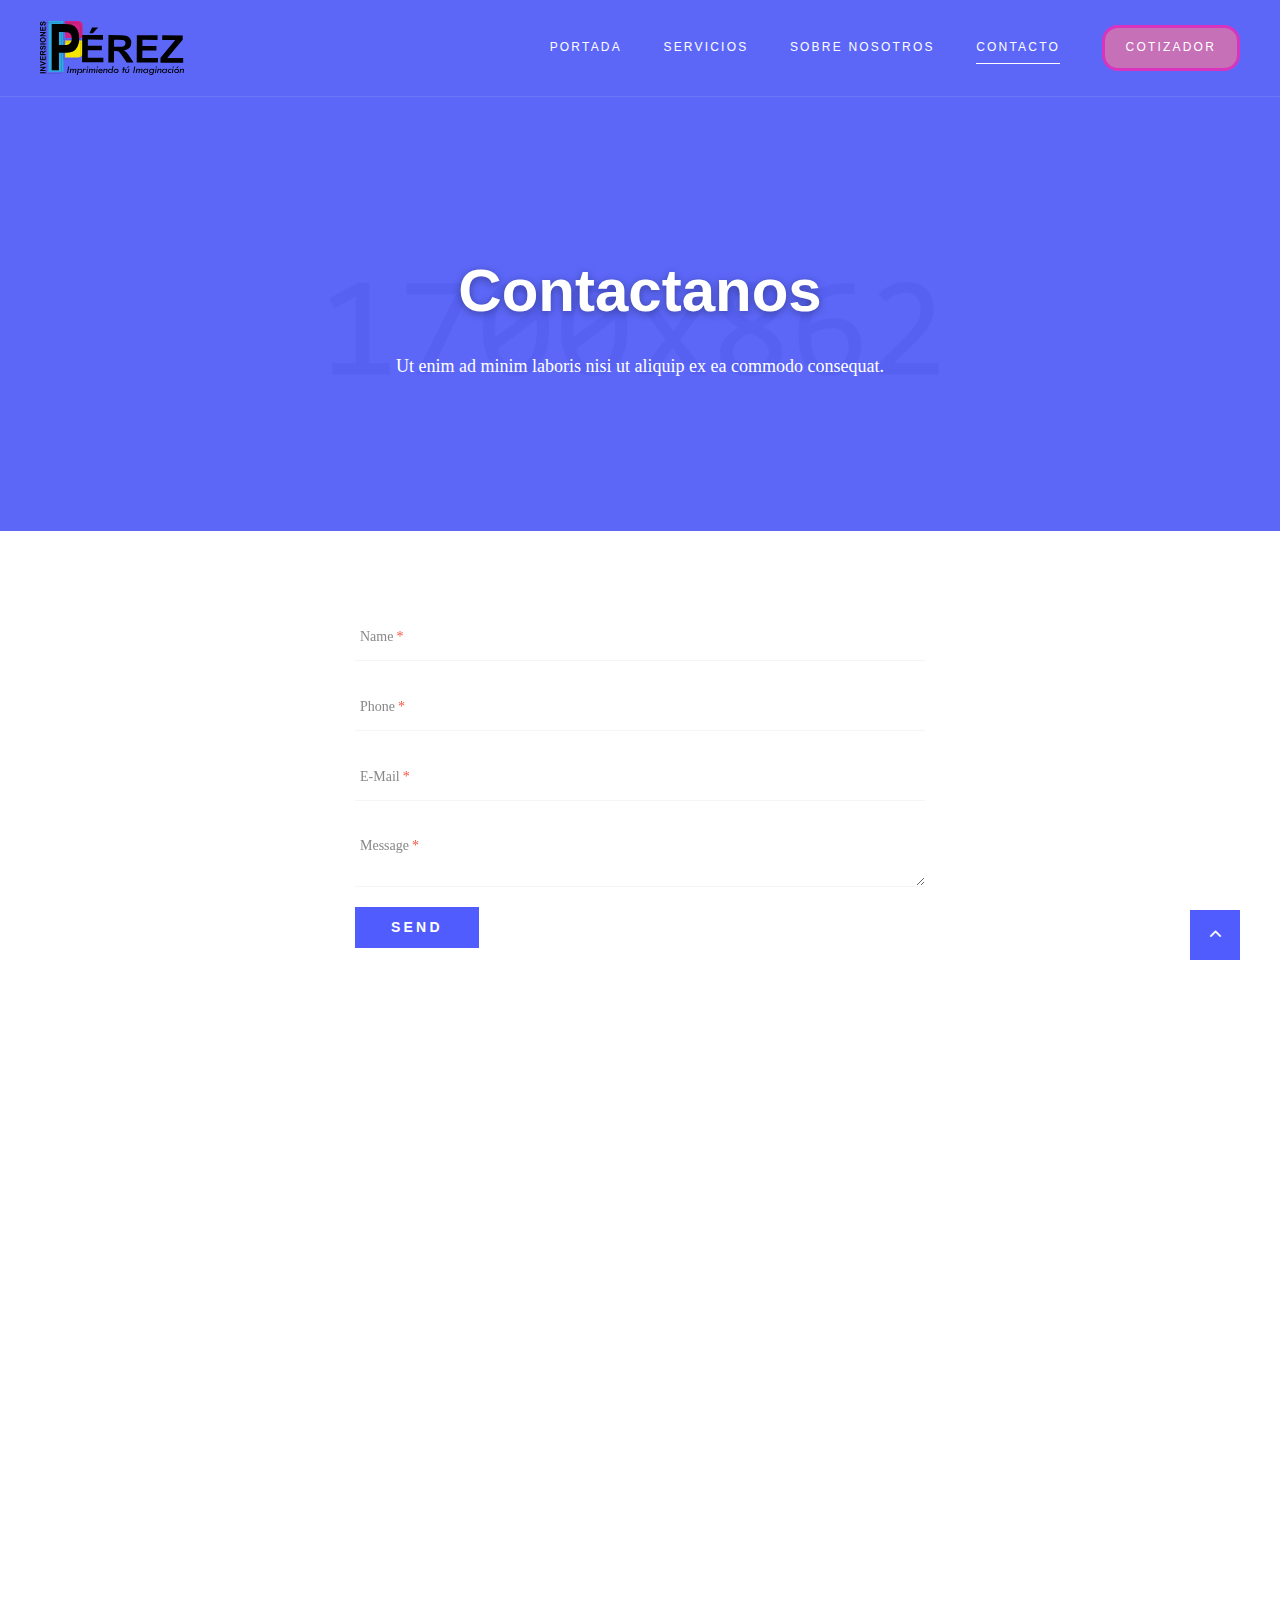
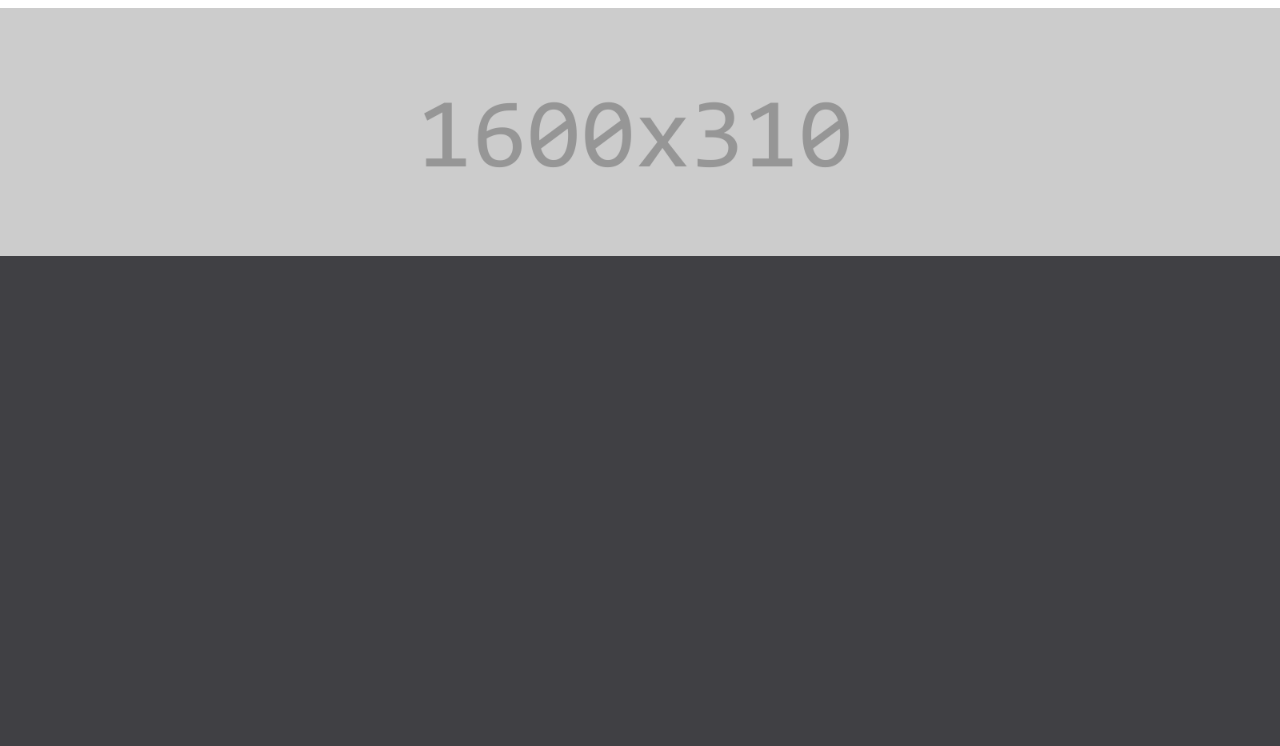
<file: Contacto.html>
<!DOCTYPE html>
<html class="wide wow-animation" lang="en">
  <head>
    <title>Pérez-Contacto</title>
    <meta charset="utf-8">
    <meta name="viewport" content="width=device-width, height=device-height, initial-scale=1.0">
    <meta http-equiv="X-UA-Compatible" content="IE=edge">
    <link rel="icon" href="images/LogoPrincipal.svg" >
    <link rel="stylesheet" href="css/bootstrap.css">
    <link rel="stylesheet" href="css/fonts.css">
    <link rel="stylesheet" href="css/style.css">
    <style>.ie-panel{display: none;background: #212121;padding: 10px 0;box-shadow: 3px 3px 5px 0 rgba(0,0,0,.3);clear: both;text-align:center;position: relative;z-index: 1;} html.ie-10 .ie-panel, html.lt-ie-10 .ie-panel {display: block;}</style>
  </head>
  <body>
    <div class="ie-panel"><a href="http://windows.microsoft.com/en-US/internet-explorer/"><img src="images/ie8-panel/warning_bar_0000_us.jpg" height="42" width="820" alt="You are using an outdated browser. For a faster, safer browsing experience, upgrade for free today."></a></div>
    <div class="preloader">
      <div class="preloader-body">
        <div class="cssload-container">
          <div class="cssload-speeding-wheel"></div>
        </div>
        <p>Imprimiendo tu Imaginación</p>
      </div>
    </div>
    <div class="page">
      <header class="section page-header">
        <!--RD Navbar-->
        <div class="rd-navbar-wrap">
          <nav class="rd-navbar rd-navbar-classic" data-layout="rd-navbar-fixed" data-sm-layout="rd-navbar-fixed" data-md-layout="rd-navbar-fixed" data-md-device-layout="rd-navbar-fixed" data-lg-layout="rd-navbar-static" data-lg-device-layout="rd-navbar-static" data-xl-layout="rd-navbar-static" data-xl-device-layout="rd-navbar-static" data-lg-stick-up-offset="46px" data-xl-stick-up-offset="46px" data-xxl-stick-up-offset="46px" data-lg-stick-up="true" data-xl-stick-up="true" data-xxl-stick-up="true">

            <div class="rd-navbar-main-outer">
              <div class="rd-navbar-main">
                <!--RD Navbar Panel-->
                <div class="rd-navbar-panel">
                  <!--RD Navbar Toggle-->
                  <button class="rd-navbar-toggle" data-rd-navbar-toggle=".rd-navbar-nav-wrap"><span></span></button>
                  <!--RD Navbar Brand-->
                  <div >
                    <!--Brand--><a id="logo"  href="Index.html"><img src="images/LogoFondoBlanco.svg"  width="160" height="auto"/></a>
                  </div>
                </div>
                <div class="rd-navbar-main-element">
                  <div class="rd-navbar-nav-wrap">
                    <ul class="rd-navbar-nav">
                      <li class="rd-nav-item"><a class="rd-nav-link" href="Index.html">PORTADA</a>
                      </li>
                      <li class="rd-nav-item"><a class="rd-nav-link" href="Servicios.html">SERVICIOS</a>
                      </li>
                      <li class="rd-nav-item"><a class="rd-nav-link" href="Sobre_Nosotros.html">SOBRE NOSOTROS</a>
                      </li>
                      <li class="rd-nav-item active"><a class="rd-nav-link" href="Contacto.html">CONTACTO</a>
                      </li>
                      <li id="BotonCotizador" class="rd-nav-item"><a class="rd-nav-link" href="#">Cotizador</a>
                      </li>
                    </ul>
                  </div>
                </div>
              </div>
            </div>
          </nav>
        </div>
      </header>
      <section class="section section-intro context-dark">
        <div class="intro-bg" style="background: url(images/intro-bg-1.jpg) no-repeat;background-size:cover;background-position: top center;"></div>
        <div class="container">
          <div class="row justify-content-center">
            <div class="col-xl-8 text-center">
              <h1 class="font-weight-bold wow fadeInLeft">Contactanos</h1>
              <p class="intro-description wow fadeInRight">Ut enim ad minim laboris nisi ut aliquip ex ea commodo consequat.</p>
            </div>
          </div>
        </div>
      </section>
      <!--Mailform-->
      <section class="section section-md">
        <div class="container">
          <!--RD Mailform-->
          <div class="row justify-content-center">
            <div class="col-xl-6 col-md-8 col-12">
              <form class="rd-mailform text-left" data-form-output="form-output-global" data-form-type="contact" method="post" action="bat/rd-mailform.php">
                <div class="form-wrap">
                  <label class="form-label" for="contact-name">Name<span class="req-symbol">*</span></label>
                  <input class="form-input" id="contact-name" type="text" name="name" data-constraints="@Required">
                </div>
                <div class="form-wrap">
                  <label class="form-label" for="contact-phone">Phone<span class="req-symbol">*</span></label>
                  <input class="form-input" id="contact-phone" type="text" name="phone" data-constraints="@Required @PhoneNumber">
                </div>
                <div class="form-wrap">
                  <label class="form-label" for="contact-email">E-Mail<span class="req-symbol">*</span></label>
                  <input class="form-input" id="contact-email" type="email" name="email" data-constraints="@Required @Email">
                </div>
                <div class="form-wrap">
                  <label class="form-label label-textarea" for="contact-message">Message<span class="req-symbol">*</span></label>
                  <textarea class="form-input" id="contact-message" name="message" data-constraints="@Required"></textarea>
                </div>
                <!--Google captcha-->
                <div class="form-wrap text-left form-validation-left">
                  <div class="recaptcha" id="captcha1" data-sitekey="6LfZlSETAAAAAC5VW4R4tQP8Am_to4bM3dddxkEt"></div>
                </div>
                <div class="form-button group-sm text-center text-lg-left">
                  <button class="button button-primary" type="submit">Send</button>
                </div>
              </form>
            </div>
          </div>
        </div>
      </section>
      <!--Google Map-->
      <section class="section">
        <!--Please, add the data attribute data-key="YOUR_API_KEY" in order to insert your own API key for the Google map.-->
        <!--Please note that YOUR_API_KEY should replaced with your key.-->
        <!--Example: <div class="google-map-container" data-key="YOUR_API_KEY">-->
        <div class="google-map-container contacts-map" data-center="9870 St Vincent Place, Glasgow, DC 45 Fr 45." data-zoom="5" data-icon="images/gmap_marker.png" data-icon-active="images/gmap_marker_active.png" data-styles="[{&quot;featureType&quot;:&quot;landscape&quot;,&quot;stylers&quot;:[{&quot;saturation&quot;:-100},{&quot;lightness&quot;:60}]},{&quot;featureType&quot;:&quot;road.local&quot;,&quot;stylers&quot;:[{&quot;saturation&quot;:-100},{&quot;lightness&quot;:40},{&quot;visibility&quot;:&quot;on&quot;}]},{&quot;featureType&quot;:&quot;transit&quot;,&quot;stylers&quot;:[{&quot;saturation&quot;:-100},{&quot;visibility&quot;:&quot;simplified&quot;}]},{&quot;featureType&quot;:&quot;administrative.province&quot;,&quot;stylers&quot;:[{&quot;visibility&quot;:&quot;off&quot;}]},{&quot;featureType&quot;:&quot;water&quot;,&quot;stylers&quot;:[{&quot;visibility&quot;:&quot;on&quot;},{&quot;lightness&quot;:30}]},{&quot;featureType&quot;:&quot;road.highway&quot;,&quot;elementType&quot;:&quot;geometry.fill&quot;,&quot;stylers&quot;:[{&quot;color&quot;:&quot;#ef8c25&quot;},{&quot;lightness&quot;:40}]},{&quot;featureType&quot;:&quot;road.highway&quot;,&quot;elementType&quot;:&quot;geometry.stroke&quot;,&quot;stylers&quot;:[{&quot;visibility&quot;:&quot;off&quot;}]},{&quot;featureType&quot;:&quot;poi.park&quot;,&quot;elementType&quot;:&quot;geometry.fill&quot;,&quot;stylers&quot;:[{&quot;color&quot;:&quot;#b6c54c&quot;},{&quot;lightness&quot;:40},{&quot;saturation&quot;:-40}]},{}]">
          <div class="google-map"></div>
          <ul class="google-map-markers">
            <li data-location="9870 St Vincent Place, Glasgow, DC 45 Fr 45." data-description="9870 St Vincent Place, Glasgow"></li>
          </ul>
        </div>
      </section><a class="section section-banner" href="https://www.templatemonster.com/intense-multipurpose-html-template.html" target="_blank" style="background-image: url(images/background-01-1920x310.jpg); background-image: -webkit-image-set( url(images/background-01-1920x310.jpg) 1x, url(images/background-01-3840x620.jpg) 2x )"><img src="images/foreground-01-1600x310.png" srcset="images/foreground-01-1600x310.png 1x, images/foreground-01-3200x620.png 2x" alt="" width="1600" height="310"></a>
      <footer class="section footer-classic section-sm">
        <div class="container">
          <div class="row row-30">
            <div class="col-lg-3 wow fadeInLeft">
              <!--Brand--><a id="logo"  href="Index.html"><img src="images/LogoFondoOscuro.svg"  width="200" height="auto"/></a>
              <p class="footer-classic-description offset-top-0 offset-right-25">СonsultBiz provides a full range of business consulting & advisory services to small, medium, and international companies worldwide. We use innovations and experience to drive your success.</p>
            </div>
            <div class="col-lg-3 col-sm-8 wow fadeInUp">
              <P class="footer-classic-title">contact info</P>
              <div class="d-block offset-top-0">2164 Wall St, New York<span class="d-lg-block">NY 10122, USA</span></div><a class="d-inline-block accent-link" href="mailto:#">info@demolink.org</a><a class="d-inline-block" href="tel:#">+1 800 123 45 67</a>
              <ul>
                <li>Mon-Thu:<span class="d-inline-block offset-left-10 text-white">9:30 AM - 9:00 PM</span></li>
                <li>Fri:<span class="d-inline-block offset-left-10 text-white">10:00 AM - 9:00 PM</span></li>
                <li>Sat:<span class="d-inline-block offset-left-10 text-white">10:00 AM - 3:00 PM</span></li>
              </ul>
            </div>
            <div class="col-lg-2 col-sm-4 wow fadeInUp" data-wow-delay=".3s">
              <P class="footer-classic-title">Quick Links</P>
              <ul class="footer-classic-nav-list">
                <li><a href="Index.html">Home</a></li>
                <li><a href="Servicios.html">About us</a></li>
                <li><a href="#">Services</a></li>
                <li><a href="#">Blog</a></li>
                <li><a href="Contacto.html">Contacts</a></li>
              </ul>
            </div>
            <div class="col-lg-4 wow fadeInLeft" data-wow-delay=".2s">
              <P class="footer-classic-title">newsletter</P>
              <form class="rd-mailform text-left footer-classic-subscribe-form" data-form-output="form-output-global" data-form-type="contact" method="post" action="bat/rd-mailform.php">
                <div class="form-wrap">
                  <label class="form-label" for="subscribe-email">Your Email Address</label>
                  <input class="form-input" id="subscribe-email" type="email" name="email" data-constraints="@Email @Required">
                </div>
                <div class="form-button group-sm text-center text-lg-left">
                  <button class="button button-primary button-circle" type="submit">sign up</button>
                </div>
              </form>
              <p>Be the first to find out about our latest news, updates, and special offers.</p>
            </div>
          </div>
        </div>
        <div class="container wow fadeInUp" data-wow-delay=".4s">
          <div class="footer-classic-aside">
            <p class="rights"><span>&copy;&nbsp;</span><span class="copyright-year"></span>. All Rights Reserved. Design by <a href="https://www.templatemonster.com">TemplateMonster</a></p>
            <ul class="social-links">
              <li><a class="fa fa-linkedin" href="#"></a></li>
              <li><a class="fa fa fa-twitter" href="#"></a></li>
              <li><a class="fa fa-facebook" href="#"></a></li>
              <li><a class="fa fa-instagram" href="#"></a></li>
            </ul>
          </div>
        </div>
      </footer>
    </div>
    <div class="snackbars" id="form-output-global"></div>
    <script src="js/core.min.js"></script>
    <script src="js/script.js"></script>
  </body>
</html>
</file>
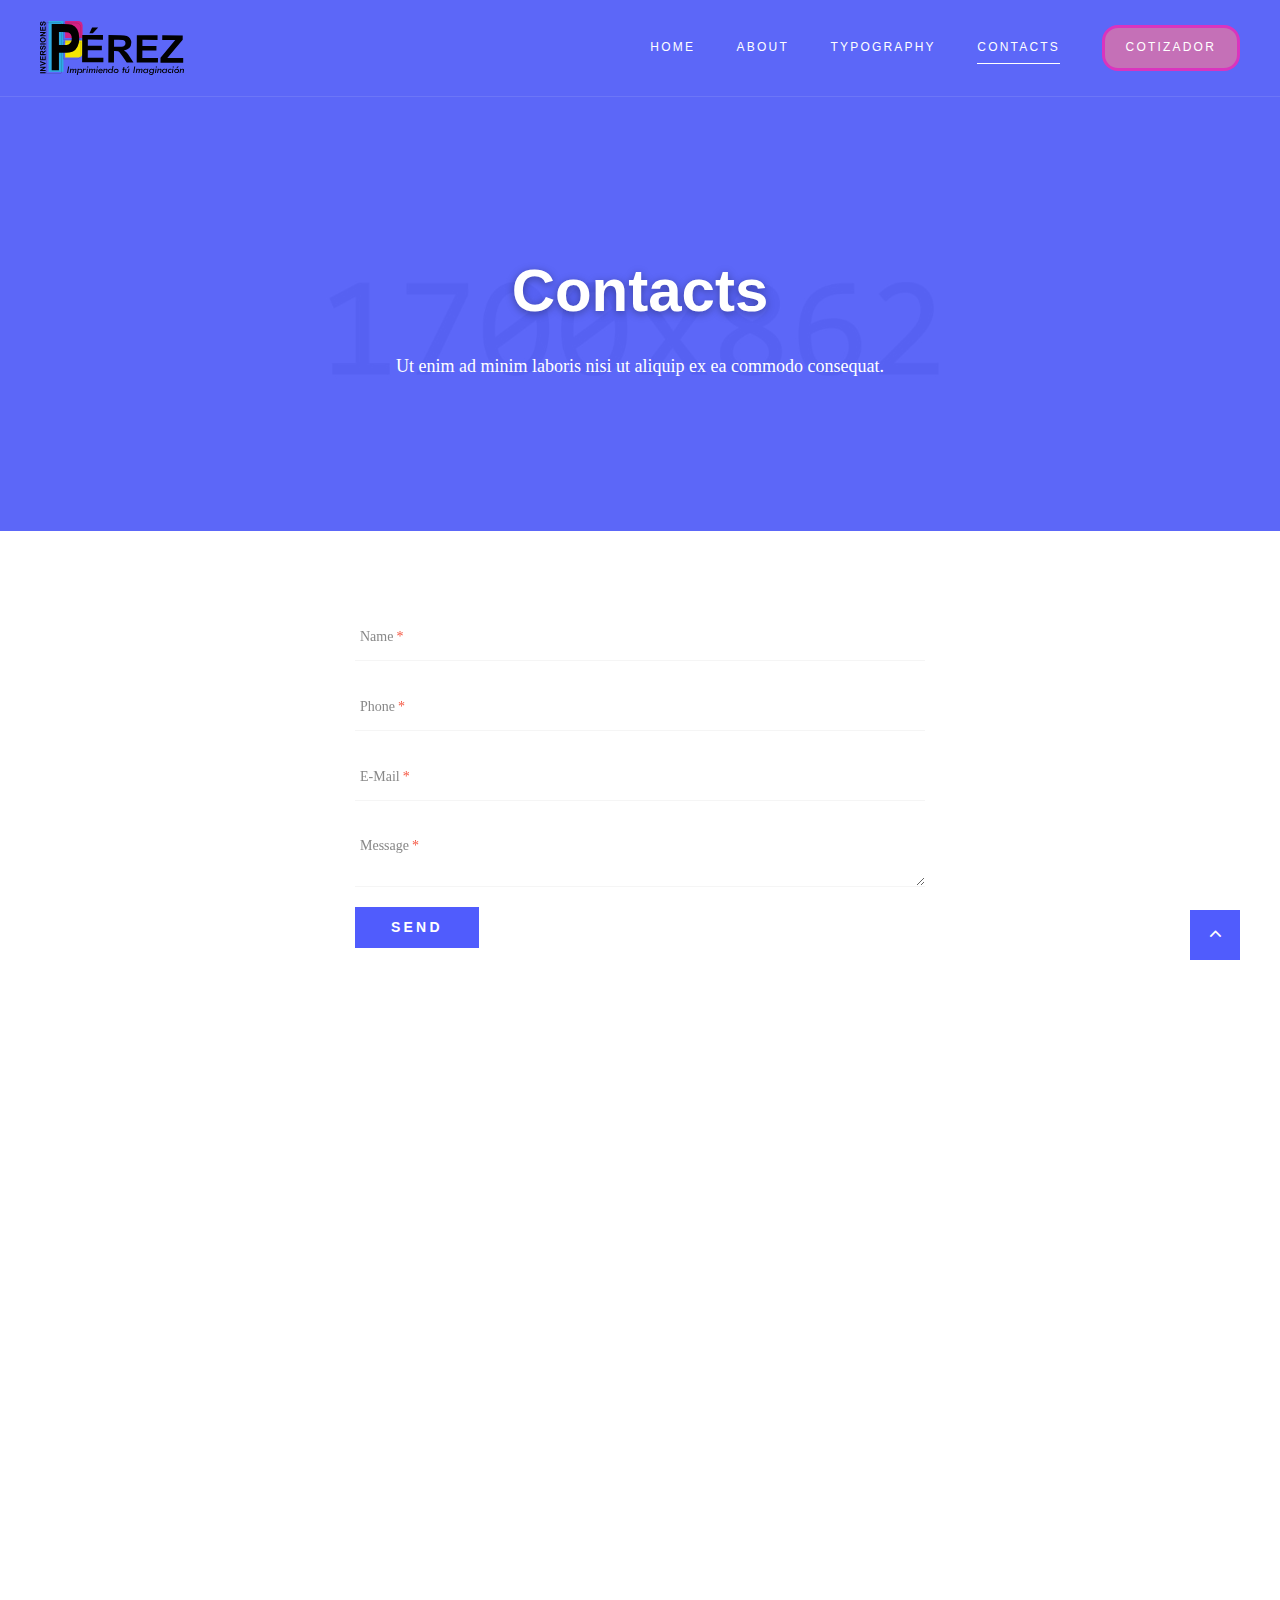
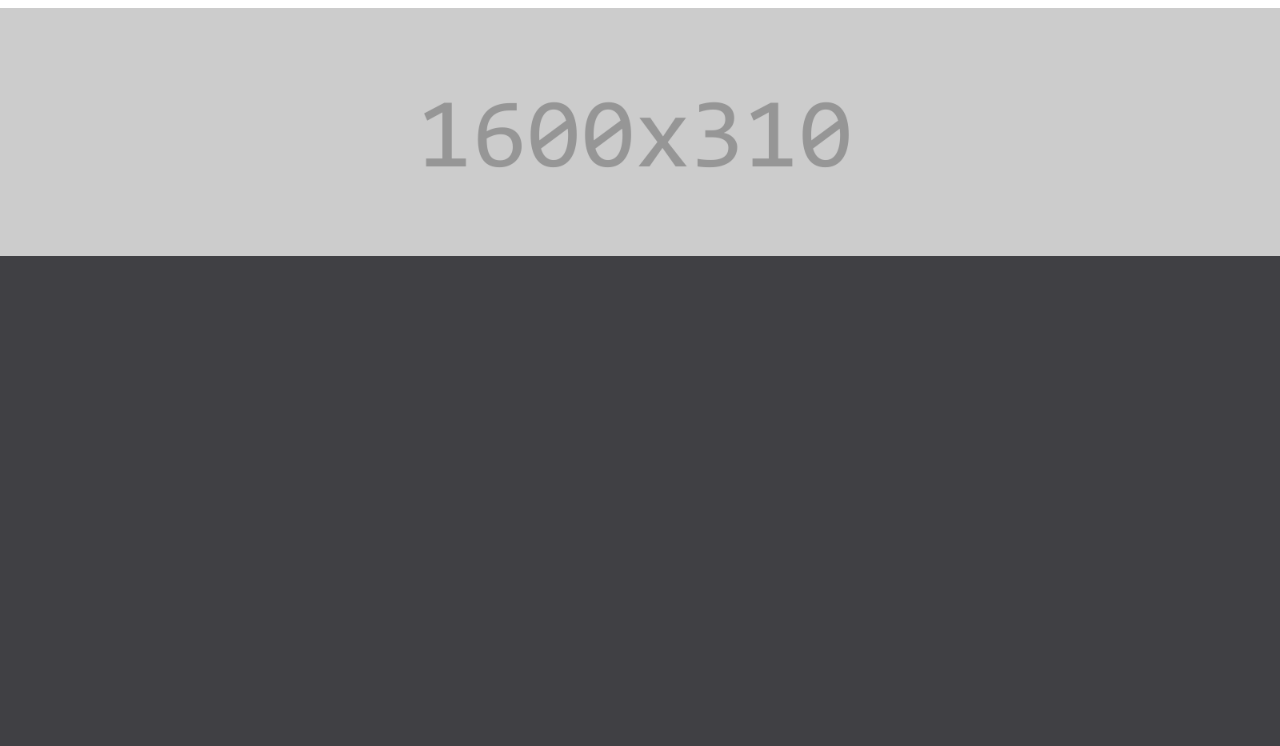
<file: contacts.html>
<!DOCTYPE html>
<html class="wide wow-animation" lang="en">
  <head>
    <title>Pérez-Contacto</title>
    <meta charset="utf-8">
    <meta name="viewport" content="width=device-width, height=device-height, initial-scale=1.0">
    <meta http-equiv="X-UA-Compatible" content="IE=edge">
    <link rel="icon" href="images/LogoPrincipal.svg" >
    <link rel="stylesheet" href="css/bootstrap.css">
    <link rel="stylesheet" href="css/fonts.css">
    <link rel="stylesheet" href="css/style.css">
    <style>.ie-panel{display: none;background: #212121;padding: 10px 0;box-shadow: 3px 3px 5px 0 rgba(0,0,0,.3);clear: both;text-align:center;position: relative;z-index: 1;} html.ie-10 .ie-panel, html.lt-ie-10 .ie-panel {display: block;}</style>
  </head>
  <body>
    <div class="ie-panel"><a href="http://windows.microsoft.com/en-US/internet-explorer/"><img src="images/ie8-panel/warning_bar_0000_us.jpg" height="42" width="820" alt="You are using an outdated browser. For a faster, safer browsing experience, upgrade for free today."></a></div>
    <div class="preloader">
      <div class="preloader-body">
        <div class="cssload-container">
          <div class="cssload-speeding-wheel"></div>
        </div>
        <p>Imprimiendo tu Imaginación</p>
      </div>
    </div>
    <div class="page">
      <header class="section page-header">
        <!--RD Navbar-->
        <div class="rd-navbar-wrap">
          <nav class="rd-navbar rd-navbar-classic" data-layout="rd-navbar-fixed" data-sm-layout="rd-navbar-fixed" data-md-layout="rd-navbar-fixed" data-md-device-layout="rd-navbar-fixed" data-lg-layout="rd-navbar-static" data-lg-device-layout="rd-navbar-static" data-xl-layout="rd-navbar-static" data-xl-device-layout="rd-navbar-static" data-lg-stick-up-offset="46px" data-xl-stick-up-offset="46px" data-xxl-stick-up-offset="46px" data-lg-stick-up="true" data-xl-stick-up="true" data-xxl-stick-up="true">

            <div class="rd-navbar-main-outer">
              <div class="rd-navbar-main">
                <!--RD Navbar Panel-->
                <div class="rd-navbar-panel">
                  <!--RD Navbar Toggle-->
                  <button class="rd-navbar-toggle" data-rd-navbar-toggle=".rd-navbar-nav-wrap"><span></span></button>
                  <!--RD Navbar Brand-->
                  <div >
                    <!--Brand--><a id="logo"  href="index.html"><img src="images/LogoFondoBlanco.svg"  width="160" height="auto"/></a>
                  </div>
                </div>
                <div class="rd-navbar-main-element">
                  <div class="rd-navbar-nav-wrap">
                    <ul class="rd-navbar-nav">
                      <li class="rd-nav-item"><a class="rd-nav-link" href="index.html">Home</a>
                      </li>
                      <li class="rd-nav-item"><a class="rd-nav-link" href="about.html">About</a>
                      </li>
                      <li class="rd-nav-item"><a class="rd-nav-link" href="typography.html">Typography</a>
                      </li>
                      <li class="rd-nav-item active"><a class="rd-nav-link" href="contacts.html">Contacts</a>
                      </li>
                      <li id="BotonCotizador" class="rd-nav-item"><a class="rd-nav-link" href="#">Cotizador</a>
                      </li>
                    </ul>
                  </div>
                </div>
              </div>
            </div>
          </nav>
        </div>
      </header>
      <section class="section section-intro context-dark">
        <div class="intro-bg" style="background: url(images/intro-bg-1.jpg) no-repeat;background-size:cover;background-position: top center;"></div>
        <div class="container">
          <div class="row justify-content-center">
            <div class="col-xl-8 text-center">
              <h1 class="font-weight-bold wow fadeInLeft">Contacts</h1>
              <p class="intro-description wow fadeInRight">Ut enim ad minim laboris nisi ut aliquip ex ea commodo consequat.</p>
            </div>
          </div>
        </div>
      </section>
      <!--Mailform-->
      <section class="section section-md">
        <div class="container">
          <!--RD Mailform-->
          <div class="row justify-content-center">
            <div class="col-xl-6 col-md-8 col-12">
              <form class="rd-mailform text-left" data-form-output="form-output-global" data-form-type="contact" method="post" action="bat/rd-mailform.php">
                <div class="form-wrap">
                  <label class="form-label" for="contact-name">Name<span class="req-symbol">*</span></label>
                  <input class="form-input" id="contact-name" type="text" name="name" data-constraints="@Required">
                </div>
                <div class="form-wrap">
                  <label class="form-label" for="contact-phone">Phone<span class="req-symbol">*</span></label>
                  <input class="form-input" id="contact-phone" type="text" name="phone" data-constraints="@Required @PhoneNumber">
                </div>
                <div class="form-wrap">
                  <label class="form-label" for="contact-email">E-Mail<span class="req-symbol">*</span></label>
                  <input class="form-input" id="contact-email" type="email" name="email" data-constraints="@Required @Email">
                </div>
                <div class="form-wrap">
                  <label class="form-label label-textarea" for="contact-message">Message<span class="req-symbol">*</span></label>
                  <textarea class="form-input" id="contact-message" name="message" data-constraints="@Required"></textarea>
                </div>
                <!--Google captcha-->
                <div class="form-wrap text-left form-validation-left">
                  <div class="recaptcha" id="captcha1" data-sitekey="6LfZlSETAAAAAC5VW4R4tQP8Am_to4bM3dddxkEt"></div>
                </div>
                <div class="form-button group-sm text-center text-lg-left">
                  <button class="button button-primary" type="submit">Send</button>
                </div>
              </form>
            </div>
          </div>
        </div>
      </section>
      <!--Google Map-->
      <section class="section">
        <!--Please, add the data attribute data-key="YOUR_API_KEY" in order to insert your own API key for the Google map.-->
        <!--Please note that YOUR_API_KEY should replaced with your key.-->
        <!--Example: <div class="google-map-container" data-key="YOUR_API_KEY">-->
        <div class="google-map-container contacts-map" data-center="9870 St Vincent Place, Glasgow, DC 45 Fr 45." data-zoom="5" data-icon="images/gmap_marker.png" data-icon-active="images/gmap_marker_active.png" data-styles="[{&quot;featureType&quot;:&quot;landscape&quot;,&quot;stylers&quot;:[{&quot;saturation&quot;:-100},{&quot;lightness&quot;:60}]},{&quot;featureType&quot;:&quot;road.local&quot;,&quot;stylers&quot;:[{&quot;saturation&quot;:-100},{&quot;lightness&quot;:40},{&quot;visibility&quot;:&quot;on&quot;}]},{&quot;featureType&quot;:&quot;transit&quot;,&quot;stylers&quot;:[{&quot;saturation&quot;:-100},{&quot;visibility&quot;:&quot;simplified&quot;}]},{&quot;featureType&quot;:&quot;administrative.province&quot;,&quot;stylers&quot;:[{&quot;visibility&quot;:&quot;off&quot;}]},{&quot;featureType&quot;:&quot;water&quot;,&quot;stylers&quot;:[{&quot;visibility&quot;:&quot;on&quot;},{&quot;lightness&quot;:30}]},{&quot;featureType&quot;:&quot;road.highway&quot;,&quot;elementType&quot;:&quot;geometry.fill&quot;,&quot;stylers&quot;:[{&quot;color&quot;:&quot;#ef8c25&quot;},{&quot;lightness&quot;:40}]},{&quot;featureType&quot;:&quot;road.highway&quot;,&quot;elementType&quot;:&quot;geometry.stroke&quot;,&quot;stylers&quot;:[{&quot;visibility&quot;:&quot;off&quot;}]},{&quot;featureType&quot;:&quot;poi.park&quot;,&quot;elementType&quot;:&quot;geometry.fill&quot;,&quot;stylers&quot;:[{&quot;color&quot;:&quot;#b6c54c&quot;},{&quot;lightness&quot;:40},{&quot;saturation&quot;:-40}]},{}]">
          <div class="google-map"></div>
          <ul class="google-map-markers">
            <li data-location="9870 St Vincent Place, Glasgow, DC 45 Fr 45." data-description="9870 St Vincent Place, Glasgow"></li>
          </ul>
        </div>
      </section><a class="section section-banner" href="https://www.templatemonster.com/intense-multipurpose-html-template.html" target="_blank" style="background-image: url(images/background-01-1920x310.jpg); background-image: -webkit-image-set( url(images/background-01-1920x310.jpg) 1x, url(images/background-01-3840x620.jpg) 2x )"><img src="images/foreground-01-1600x310.png" srcset="images/foreground-01-1600x310.png 1x, images/foreground-01-3200x620.png 2x" alt="" width="1600" height="310"></a>
      <footer class="section footer-classic section-sm">
        <div class="container">
          <div class="row row-30">
            <div class="col-lg-3 wow fadeInLeft">
              <!--Brand--><a id="logo"  href="index.html"><img src="images/LogoFondoOscuro.svg"  width="200" height="auto"/></a>
              <p class="footer-classic-description offset-top-0 offset-right-25">СonsultBiz provides a full range of business consulting & advisory services to small, medium, and international companies worldwide. We use innovations and experience to drive your success.</p>
            </div>
            <div class="col-lg-3 col-sm-8 wow fadeInUp">
              <P class="footer-classic-title">contact info</P>
              <div class="d-block offset-top-0">2164 Wall St, New York<span class="d-lg-block">NY 10122, USA</span></div><a class="d-inline-block accent-link" href="mailto:#">info@demolink.org</a><a class="d-inline-block" href="tel:#">+1 800 123 45 67</a>
              <ul>
                <li>Mon-Thu:<span class="d-inline-block offset-left-10 text-white">9:30 AM - 9:00 PM</span></li>
                <li>Fri:<span class="d-inline-block offset-left-10 text-white">10:00 AM - 9:00 PM</span></li>
                <li>Sat:<span class="d-inline-block offset-left-10 text-white">10:00 AM - 3:00 PM</span></li>
              </ul>
            </div>
            <div class="col-lg-2 col-sm-4 wow fadeInUp" data-wow-delay=".3s">
              <P class="footer-classic-title">Quick Links</P>
              <ul class="footer-classic-nav-list">
                <li><a href="index.html">Home</a></li>
                <li><a href="about.html">About us</a></li>
                <li><a href="#">Services</a></li>
                <li><a href="#">Blog</a></li>
                <li><a href="contacts.html">Contacts</a></li>
              </ul>
            </div>
            <div class="col-lg-4 wow fadeInLeft" data-wow-delay=".2s">
              <P class="footer-classic-title">newsletter</P>
              <form class="rd-mailform text-left footer-classic-subscribe-form" data-form-output="form-output-global" data-form-type="contact" method="post" action="bat/rd-mailform.php">
                <div class="form-wrap">
                  <label class="form-label" for="subscribe-email">Your Email Address</label>
                  <input class="form-input" id="subscribe-email" type="email" name="email" data-constraints="@Email @Required">
                </div>
                <div class="form-button group-sm text-center text-lg-left">
                  <button class="button button-primary button-circle" type="submit">sign up</button>
                </div>
              </form>
              <p>Be the first to find out about our latest news, updates, and special offers.</p>
            </div>
          </div>
        </div>
        <div class="container wow fadeInUp" data-wow-delay=".4s">
          <div class="footer-classic-aside">
            <p class="rights"><span>&copy;&nbsp;</span><span class="copyright-year"></span>. All Rights Reserved. Design by <a href="https://www.templatemonster.com">TemplateMonster</a></p>
            <ul class="social-links">
              <li><a class="fa fa-linkedin" href="#"></a></li>
              <li><a class="fa fa fa-twitter" href="#"></a></li>
              <li><a class="fa fa-facebook" href="#"></a></li>
              <li><a class="fa fa-instagram" href="#"></a></li>
            </ul>
          </div>
        </div>
      </footer>
    </div>
    <div class="snackbars" id="form-output-global"></div>
    <script src="js/core.min.js"></script>
    <script src="js/script.js"></script>
  </body>
</html>
</file>
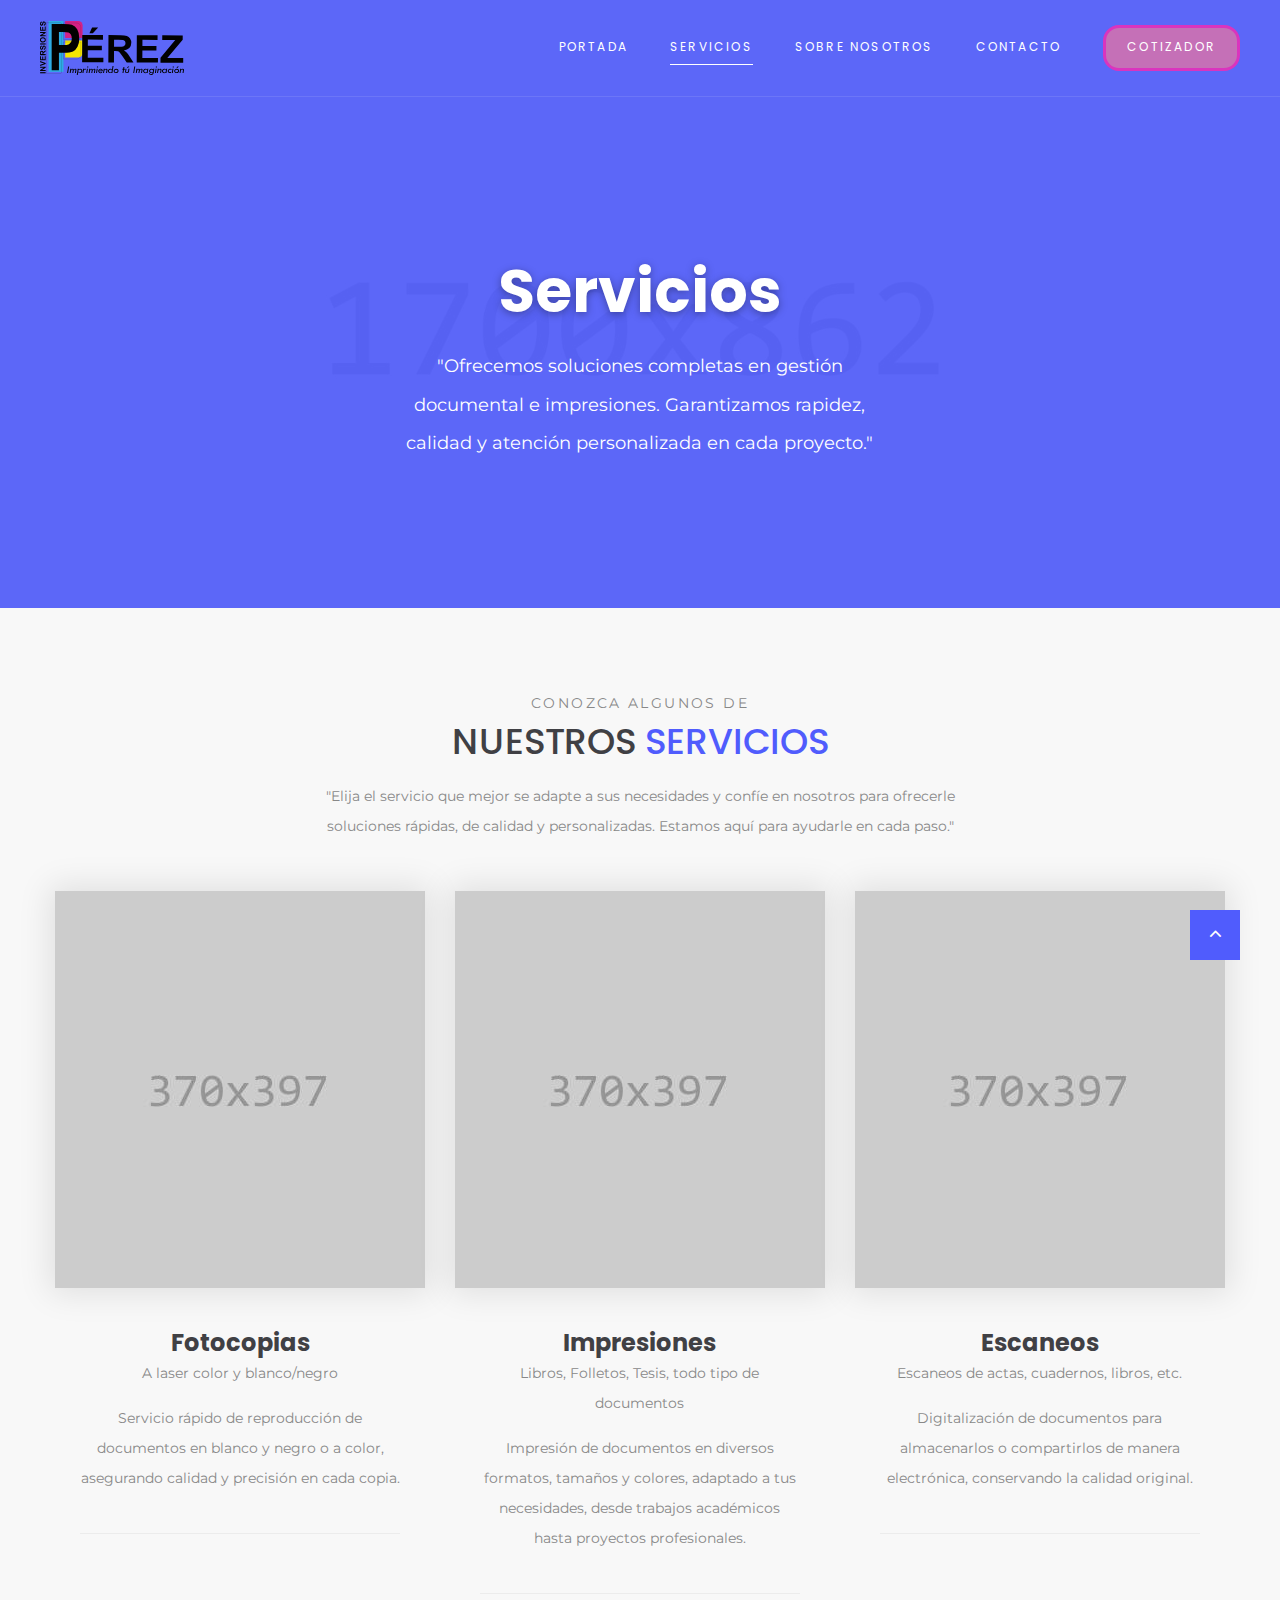
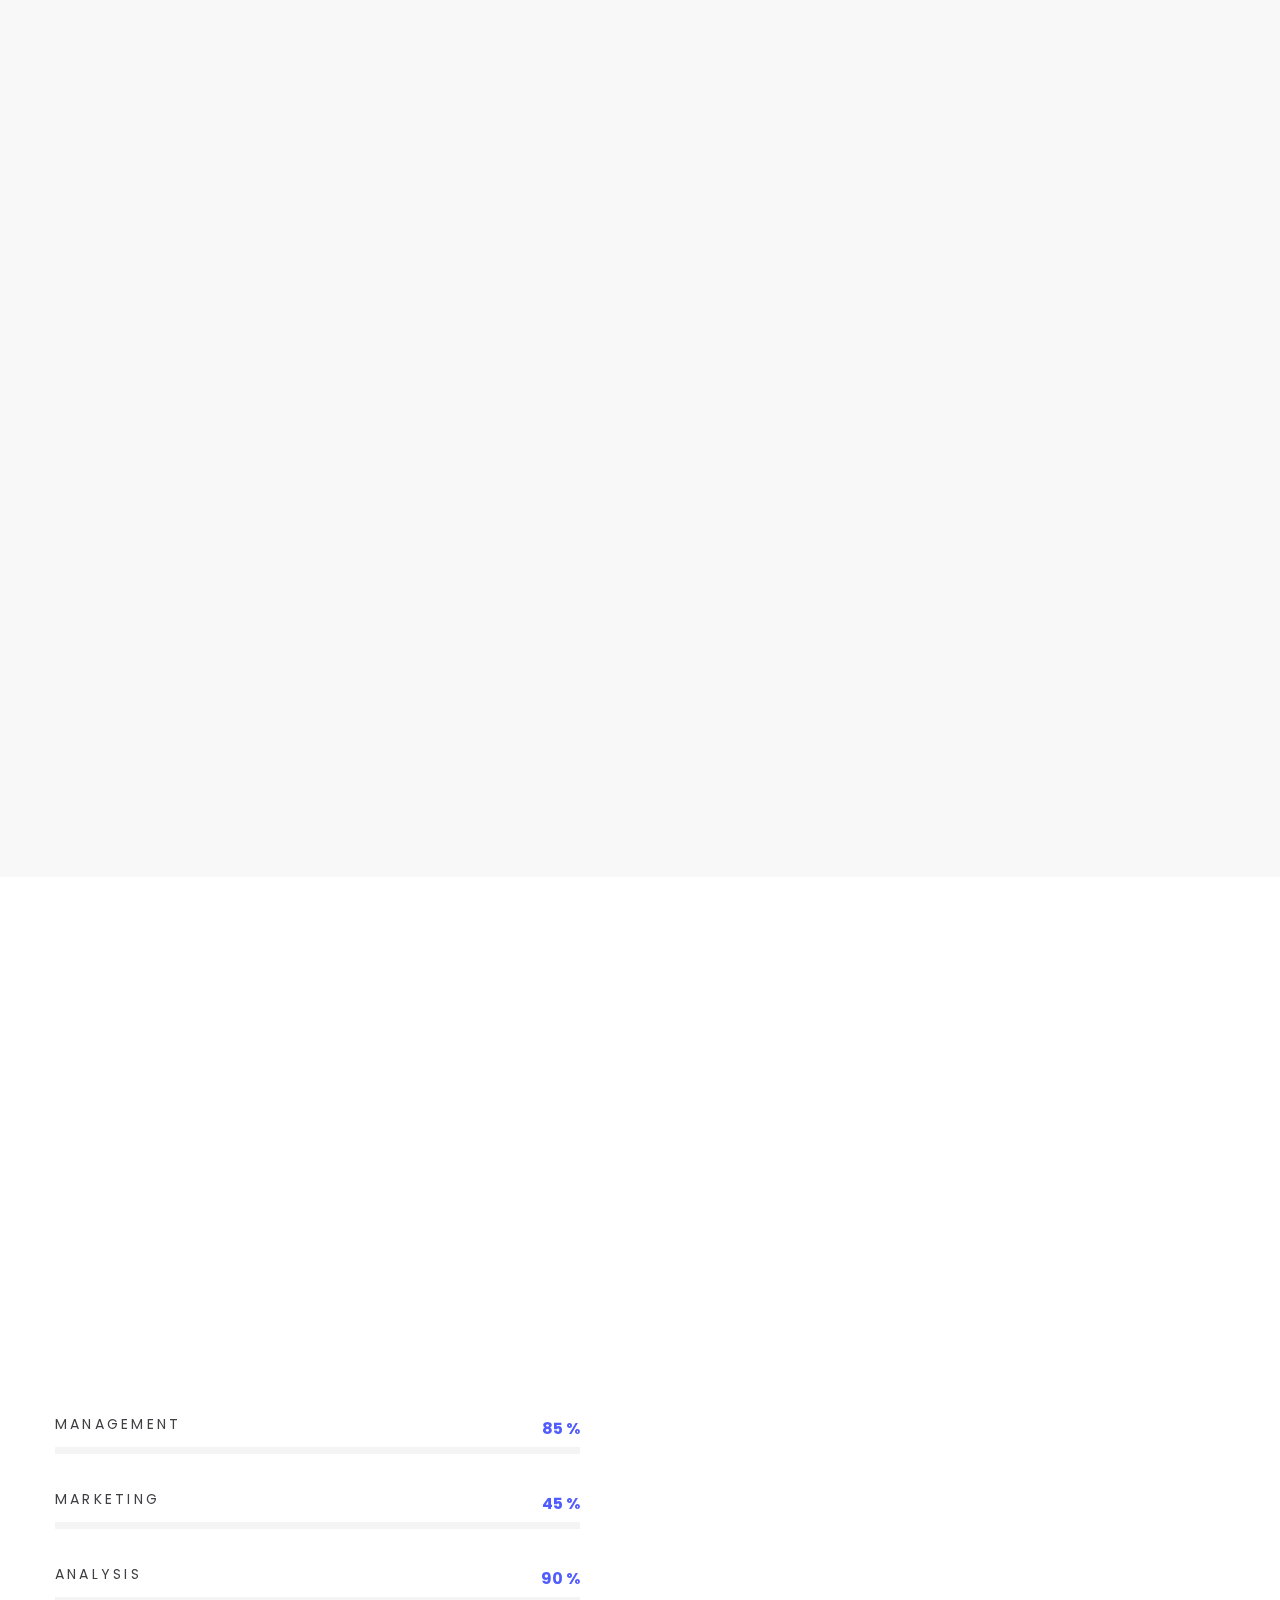
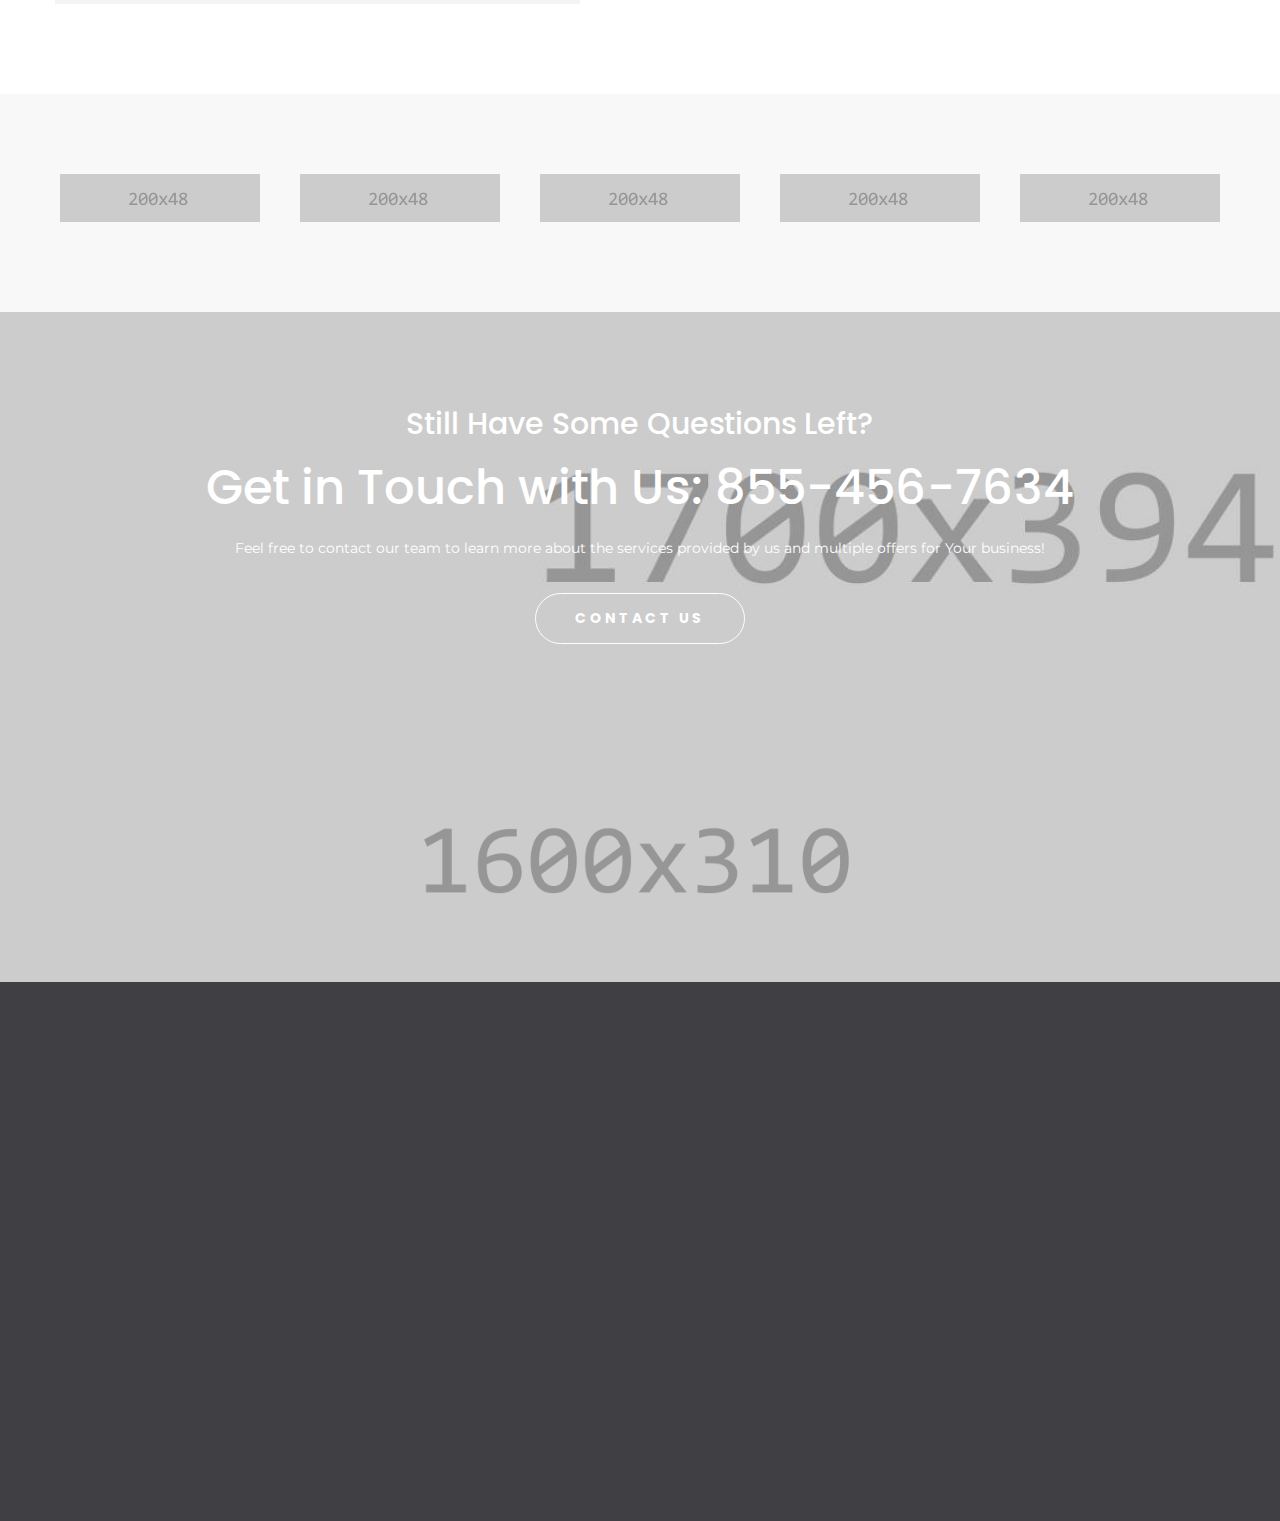
<file: Servicios.html>
<!DOCTYPE html>
<html class="wide wow-animation" lang="en">

<head>
  <title>servicios</title>
  <meta charset="utf-8">
  <meta name="viewport" content="width=device-width, height=device-height, initial-scale=1.0">
  <meta http-equiv="X-UA-Compatible" content="IE=edge">
  <link rel="icon" href="images/LogoPrincipal.svg" >
  <link rel="stylesheet" type="text/css"
    href="//fonts.googleapis.com/css?family=Montserrat:300,400,700%7CPoppins:300,400,500,700,900">
  <link rel="stylesheet" href="css/bootstrap.css">
  <link rel="stylesheet" href="css/fonts.css">
  <link rel="stylesheet" href="css/style.css">
  <style>
    .ie-panel {
      display: none;
      background: #212121;
      padding: 10px 0;
      box-shadow: 3px 3px 5px 0 rgba(0, 0, 0, .3);
      clear: both;
      text-align: center;
      position: relative;
      z-index: 1;
    }

    html.ie-10 .ie-panel,
    html.lt-ie-10 .ie-panel {
      display: block;
    }
  </style>
</head>

<body>
  <div class="ie-panel"><a href="http://windows.microsoft.com/en-US/internet-explorer/"><img
        src="images/ie8-panel/warning_bar_0000_us.jpg" height="42" width="820"
        alt="You are using an outdated browser. For a faster, safer browsing experience, upgrade for free today."></a>
  </div>
  <div class="preloader">
    <div class="preloader-body">
      <div class="cssload-container">
        <div class="cssload-speeding-wheel"></div>
      </div>
      <p>Imprimiendo tu Imaginación</p>
    </div>
  </div>
  <div class="page">
    <header class="section page-header">
      <!--RD Navbar-->
      <div class="rd-navbar-wrap">
        <nav class="rd-navbar rd-navbar-classic" data-layout="rd-navbar-fixed" data-sm-layout="rd-navbar-fixed"
          data-md-layout="rd-navbar-fixed" data-md-device-layout="rd-navbar-fixed" data-lg-layout="rd-navbar-static"
          data-lg-device-layout="rd-navbar-static" data-xl-layout="rd-navbar-static"
          data-xl-device-layout="rd-navbar-static" data-lg-stick-up-offset="46px" data-xl-stick-up-offset="46px"
          data-xxl-stick-up-offset="46px" data-lg-stick-up="true" data-xl-stick-up="true" data-xxl-stick-up="true">
          <div class="rd-navbar-collapse-toggle rd-navbar-fixed-element-1" data-rd-navbar-toggle=".rd-navbar-collapse">
            <span></span></div>
          
          <div class="rd-navbar-main-outer">
            <div class="rd-navbar-main">
              <!--RD Navbar Panel-->
              <div class="rd-navbar-panel">
                <!--RD Navbar Toggle-->
                <button class="rd-navbar-toggle" data-rd-navbar-toggle=".rd-navbar-nav-wrap"><span></span></button>
                <!--RD Navbar Brand-->
                <div >
                  <!--Brand--><a id="logo"  href="Index.html"><img src="images/LogoFondoBlanco.svg"  width="160" height="auto"/></a>
                </div>
              </div>
              <div class="rd-navbar-main-element">
                <div class="rd-navbar-nav-wrap">
                  <ul class="rd-navbar-nav">
                    <li class="rd-nav-item"><a class="rd-nav-link" href="Index.html">PORTADA</a>
                    </li>
                    <li class="rd-nav-item active"><a class="rd-nav-link" href="Servicios.html">SERVICIOS</a>
                    </li>
                    <li class="rd-nav-item"><a class="rd-nav-link" href="Sobre_Nosotros.html">SOBRE NOSOTROS</a>
                    </li>
                    <li class="rd-nav-item"><a class="rd-nav-link" href="Contacto.html">CONTACTO</a>
                    </li>
                    <li id="BotonCotizador" class="rd-nav-item"><a class="rd-nav-link" href="#">Cotizador</a>
                    </li>
                  </ul>
                </div>
              </div>
            </div>
          </div>
        </nav>
      </div>
    </header>
    <section class="section section-intro context-dark">
      <div class="intro-bg"
        style="background: url(images/intro-bg-1.jpg) no-repeat;background-size:cover;background-position: top center;">
      </div>
      <div class="container">
        <div class="row justify-content-center">
          <div class="col-xl-8 text-center">
            <h1 class="font-weight-bold wow fadeInLeft">Servicios</h1>
            <p class="intro-description wow fadeInRight">"Ofrecemos soluciones completas en gestión documental e impresiones. 
              Garantizamos rapidez, calidad y atención personalizada en cada proyecto."</p>
          </div>
        </div>
      </div>
    </section>
    <!-- About page about section-->
     <!-- Our team-->
    <section class="section section-md bg-gray-lighten">
      <div class="container">
        <div class="row row-50 justify-content-center">
          <div class="col-md col-12 text-center">
            <div class="section-name wow fadeInRight" data-wow-delay=".2s">Conozca algunos de </div>
            <h3 class="wow fadeInLeft text-capitalize" data-wow-delay=".3s">NUESTROS<span class="text-primary"> SERVICIOS</span></h3>
            <p class="block-675">"Elija el servicio que mejor se adapte a sus necesidades y confíe en nosotros para ofrecerle soluciones rápidas, de calidad y personalizadas. Estamos aquí para ayudarle en cada paso."</p>
          </div>
        </div>
        <div class="row row-50 justify-content-center">
          <div class="col-xl-4 col-sm-6 col-10 wow fadeInLeft" data-wow-delay=".3s">
            <div class="team-classic-wrap">
              <div class="team-classic-img"><img src="images/team-classic-1-370x397.jpg" alt="" width="370"
                  height="198" />
              </div>
              <div class="block-320 text-center">
                <h4 class="font-weight-bold">Fotocopias</h4><span class="d-block">A laser color y blanco/negro</span>
                <p>Servicio rápido de reproducción de documentos en blanco y negro o a color, asegurando calidad y precisión en cada copia.</p>
                <hr class="offset-top-40" />
              </div>
            </div>
          </div>
          <div class="col-xl-4 col-sm-6 col-10 wow fadeInUp" data-wow-delay=".3s">
            <div class="team-classic-wrap">
              <div class="team-classic-img"><img src="images/team-classic-2-370x397.jpg" alt="" width="370"
                  height="198" />
              </div>
              <div class="block-320 text-center">
                <h4 class="font-weight-bold">Impresiones</h4><span class="d-block">Libros, Folletos, Tesis, todo tipo de documentos</span>
                <p>Impresión de documentos en diversos formatos, tamaños y colores, adaptado a tus necesidades, desde trabajos académicos hasta proyectos profesionales.</p>
                <hr class="offset-top-40" />
              </div>
            </div>
          </div>
          <div class="col-xl-4 col-sm-6 col-10 wow fadeInRight" data-wow-delay=".3s">
            <div class="team-classic-wrap">
              <div class="team-classic-img"><img src="images/team-classic-3-370x397.jpg" alt="" width="370"
                  height="198" />
              </div>
              <div class="block-320 text-center">
                <h4 class="font-weight-bold">Escaneos</h4><span class="d-block">Escaneos de actas, cuadernos, libros, etc.</span>
                <p>Digitalización de documentos para almacenarlos o compartirlos de manera electrónica, conservando la calidad original.</p>
                <hr class="offset-top-40" />
              </div>
            </div>
          </div>
        </div>
      </div>
    </section>
    <!-- Our team-->
    <section class="section section-md bg-gray-lighten">
      <div class="container">
        <div class="row row-50 justify-content-center">
          <div class="col-xl-4 col-sm-6 col-10 wow fadeInLeft" data-wow-delay=".3s">
            <div class="team-classic-wrap">
              <div class="team-classic-img"><img src="images/team-classic-1-370x397.jpg" alt="" width="370"
                  height="198" />
              </div>
              <div class="block-320 text-center">
                <h4 class="font-weight-bold">Impresiones A0, A1, A2 y A3</h4><span class="d-block">Ploteos ent todos los tamaños a ACAD Y MONOCROMO, otros.</span>
                <p>Impresión de planos, pósters y gráficos de gran tamaño, garantizando calidad y precisión en cada detalle.</p>
                <hr class="offset-top-40" />
              </div>
            </div>
          </div>
          <div class="col-xl-4 col-sm-6 col-10 wow fadeInUp" data-wow-delay=".3s">
            <div class="team-classic-wrap">
              <div class="team-classic-img"><img src="images/team-classic-2-370x397.jpg" alt="" width="370"
                  height="198" />
              </div>
              <div class="block-320 text-center">
                <h4 class="font-weight-bold">Anillados</h4><span class="d-block">Servicio de Anillado y espiralado.</span>
                <p>Encuadernación de documentos con anillos de alta calidad, ideal para presentaciones profesionales o trabajos académicos.</p>
                <hr class="offset-top-40" />
              </div>
            </div>
          </div>
          <div class="col-xl-4 col-sm-6 col-10 wow fadeInRight" data-wow-delay=".3s">
            <div class="team-classic-wrap">
              <div class="team-classic-img"><img src="images/team-classic-3-370x397.jpg" alt="" width="370"
                  height="198" />
              </div>
              <div class="block-320 text-center">
                <h4 class="font-weight-bold">Empastados</h4><span class="d-block">Impresion y empastado de tesis, monografias, tesita, etc.</span>
                <p>Proceso de encuadernación de documentos importantes con cubiertas rígidas para mayor durabilidad y presentación elegante.</p>
                <hr class="offset-top-40" />
              </div>
            </div>
          </div>
        </div>
      </div>
    </section>
    <section class="section section-md">
      <div class="container">
        <div class="row row-40 justify-content-center">
          <div id="textoServicios" class="col-lg-6 col-12">
            <div class="offset-top-45 offset-lg-right-45">
              <div class="section-name wow fadeInRight" data-wow-delay=".2s">About us</div>
              <h3 class="wow fadeInLeft text-capitalize" data-wow-delay=".3s">A Few Words<span class="text-primary">
                  about us</span></h3>
              <p class="font-weight-bold text-gray-dark wow fadeInUp" data-wow-delay=".4s">Lorem ipsum dolor sit amet,
                consectetur adipiscing elit. Etiam fermentum nulla ac tincidunt malesuada. Sed volutpat semper elit quis
                pharetra. Etiam sodales a sem vitae fermentum.</p>
              <p class="wow fadeInUp" data-wow-delay=".4s">Sapien eget mi proin sed libero enim sed faucibus turpis.
                Placerat in egestas erat imperdiet sed euismod nisi. Vulputate eu scelerisque felis imperdiet. Lorem
                donec massa sapien faucibus. Volutpat diam.</p>
              <p class="wow fadeInUp" data-wow-delay=".4s">Adipiscing enim eu turpis egestas pretium aenean pharetra
                magna. Nullam non nisi est sit amet facilisis magna etiam. Nec feugiat in fermentum posuere urna nec.
              </p>
              <div class="offset-top-20">
                <!--Linear progress bar-->
                <article class="progress-linear">
                  <div class="progress-header progress-header-simple">
                    <p>Management</p><span class="progress-value">85</span>
                  </div>
                  <div class="progress-bar-linear-wrap">
                    <div class="progress-bar-linear"></div>
                  </div>
                </article>
                <!--Linear progress bar-->
                <article class="progress-linear">
                  <div class="progress-header progress-header-simple">
                    <p>Marketing</p><span class="progress-value">45</span>
                  </div>
                  <div class="progress-bar-linear-wrap">
                    <div class="progress-bar-linear"></div>
                  </div>
                </article>
                <!--Linear progress bar-->
                <article class="progress-linear">
                  <div class="progress-header progress-header-simple">
                    <p>Analysis</p><span class="progress-value">90</span>
                  </div>
                  <div class="progress-bar-linear-wrap">
                    <div class="progress-bar-linear"></div>
                  </div>
                </article>
              </div>
            </div>
          </div>
          <div class="col-lg-6 col-sm-10 col-12">
            <div  id="imgservicios" class="block-decorate-img wow fadeInLeft" data-wow-delay=".2s"><img src="images/fondo.jpg"
                alt="" width="600" height="auto" />
            </div>
          </div>
        </div>
      </div>
    </section>
    
    <!--Brands-->
    <section class="section section-md bg-gray-lighten">
      <div class="container">
        <div class="row">
          <!-- Owl Carousel-->
          <div class="owl-carousel text-center owl-brand" data-items="1" data-sm-items="2" data-md-items="3"
            data-lg-items="3" data-xl-items="5" data-xxl-items="5" data-dots="true" data-nav="false"
            data-stage-padding="15" data-loop="false" data-margin="30" data-mouse-drag="false" data-autoplay="true">
            <div class="item"><img src="images/brand-1-200x48.png" alt="" width="200" height="24" />
            </div>
            <div class="item"><img src="images/brand-2-200x48.png" alt="" width="200" height="24" />
            </div>
            <div class="item"><img src="images/brand-3-200x48.png" alt="" width="200" height="24" />
            </div>
            <div class="item"><img src="images/brand-4-200x48.png" alt="" width="200" height="24" />
            </div>
            <div class="item"><img src="images/brand-5-200x48.png" alt="" width="200" height="24" />
            </div>
          </div>
        </div>
      </div>
    </section>
    <!--Cta section-->
    <section class="section section-md"
      style="background:url(images/bg-image-4-1700x394.jpg) no-repeat; background-size: cover;">
      <div class="container">
        <div class="row justify-content-center">
          <div class="col-md-10 col-12 text-center"><span
              class="text-white d-block cta-big-text font-weight-medium">Still Have Some Questions Left?</span>
            <h2 class="text-white"><span class="d-block">Get in Touch with Us:<a class="underline-link" href="tel:#">
                  855-456-7634</a></span></h2>
            <p class="text-white">Feel free to contact our team to learn more about the services provided by us and
              multiple offers for Your business!</p><a
              class="button-circle button-default-outline button button-lg button-width-210"
              href="Contacto.html">contact us</a>
          </div>
        </div>
      </div>
    </section>
    <!--Footer--><a class="section section-banner"
      href="https://www.templatemonster.com/intense-multipurpose-html-template.html" target="_blank"
      style="background-image: url(images/background-01-1920x310.jpg); background-image: -webkit-image-set( url(images/background-01-1920x310.jpg) 1x, url(images/background-01-3840x620.jpg) 2x )"><img
        src="images/foreground-01-1600x310.png"
        srcset="images/foreground-01-1600x310.png 1x, images/foreground-01-3200x620.png 2x" alt="" width="1600"
        height="310"></a>
    <footer class="section footer-classic section-sm">
      <div class="container">
        <div class="row row-30">
          <div class="col-lg-3 wow fadeInLeft">
            <!--Brand--><a id="logo"  href="Index.html"><img src="images/LogoFondoOscuro.svg"  width="200" height="auto"/></a>
            <p class="footer-classic-description offset-top-0 offset-right-25">СonsultBiz provides a full range of business consulting & advisory services to small, medium, and international companies worldwide. We use innovations and experience to drive your success.</p>
          </div>
          <div class="col-lg-3 col-sm-8 wow fadeInUp">
            <P class="footer-classic-title">contact info</P>
            <div class="d-block offset-top-0">2164 Wall St, New York<span class="d-lg-block">NY 10122, USA</span></div>
            <a class="d-inline-block accent-link" href="mailto:#">info@demolink.org</a><a class="d-inline-block"
              href="tel:#">+1 800 123 45 67</a>
            <ul>
              <li>Mon-Thu:<span class="d-inline-block offset-left-10 text-white">9:30 AM - 9:00 PM</span></li>
              <li>Fri:<span class="d-inline-block offset-left-10 text-white">10:00 AM - 9:00 PM</span></li>
              <li>Sat:<span class="d-inline-block offset-left-10 text-white">10:00 AM - 3:00 PM</span></li>
            </ul>
          </div>
          <div class="col-lg-2 col-sm-4 wow fadeInUp" data-wow-delay=".3s">
            <P class="footer-classic-title">Quick Links</P>
            <ul class="footer-classic-nav-list">
              <li><a href="Index.html">Home</a></li>
              <li><a href="Servicios.html">About us</a></li>
              <li><a href="#">Services</a></li>
              <li><a href="#">Blog</a></li>
              <li><a href="Contacto.html">Contacts</a></li>
            </ul>
          </div>
          <div class="col-lg-4 wow fadeInLeft" data-wow-delay=".2s">
            <P class="footer-classic-title">newsletter</P>
            <form class="rd-mailform text-left footer-classic-subscribe-form" data-form-output="form-output-global"
              data-form-type="contact" method="post" action="bat/rd-mailform.php">
              <div class="form-wrap">
                <label class="form-label" for="subscribe-email">Your Email Address</label>
                <input class="form-input" id="subscribe-email" type="email" name="email"
                  data-constraints="@Email @Required">
              </div>
              <div class="form-button group-sm text-center text-lg-left">
                <button class="button button-primary button-circle" type="submit">sign up</button>
              </div>
            </form>
            <p>Be the first to find out about our latest news, updates, and special offers.</p>
          </div>
        </div>
      </div>
      <div class="container wow fadeInUp" data-wow-delay=".4s">
        <div class="footer-classic-aside">
          <p class="rights"><span>&copy;&nbsp;</span><span class="copyright-year"></span>. All Rights Reserved. Design
            by <a href="https://www.templatemonster.com">TemplateMonster</a></p>
          <ul class="social-links">
            <li><a class="fa fa-linkedin" href="#"></a></li>
            <li><a class="fa fa fa-twitter" href="#"></a></li>
            <li><a class="fa fa-facebook" href="#"></a></li>
            <li><a class="fa fa-instagram" href="#"></a></li>
          </ul>
        </div>
      </div>
    </footer>
  </div>
  <div class="snackbars" id="form-output-global"></div>
  <script src="js/core.min.js"></script>
  <script src="js/script.js"></script>
</body>

</html>
</file>
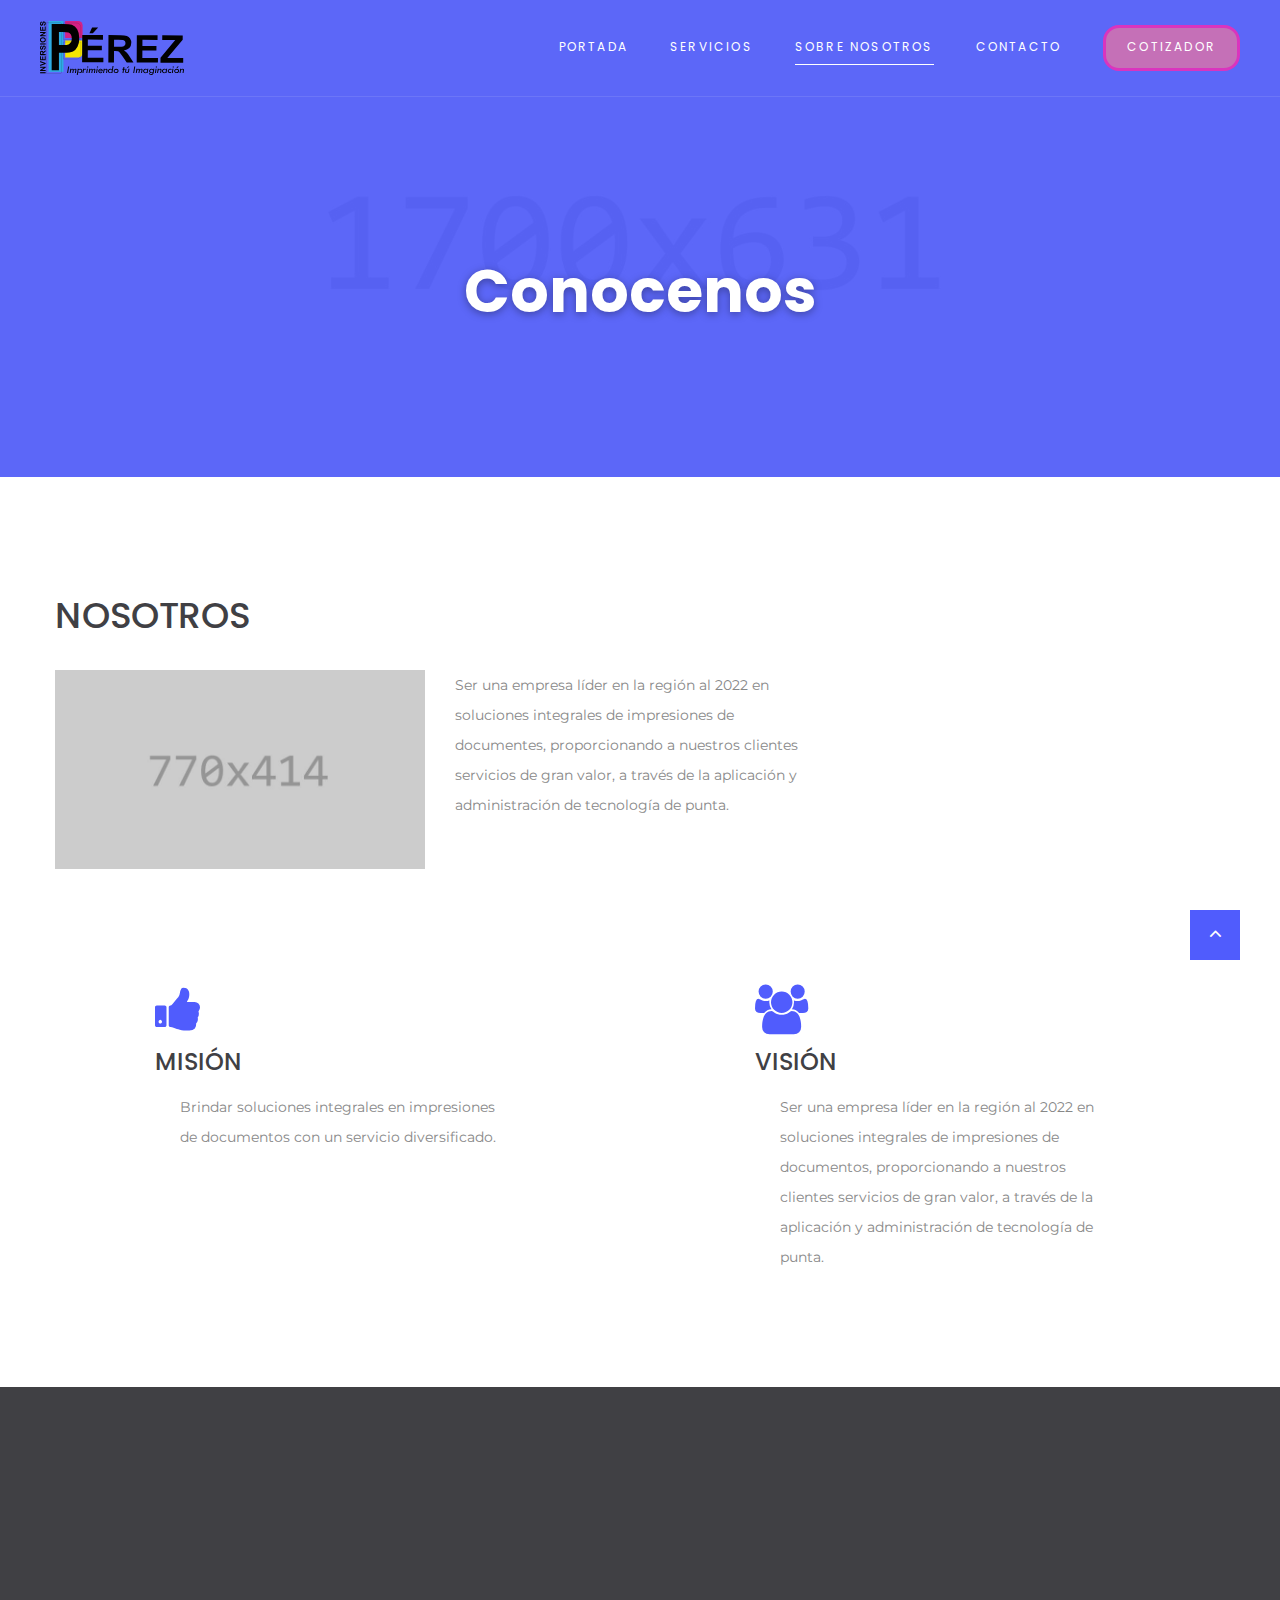
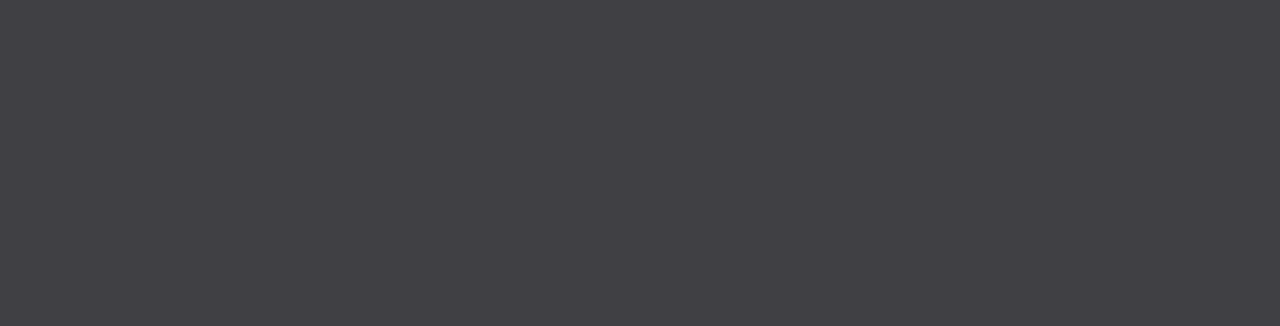
<file: Sobre_Nosotros.html>
<!DOCTYPE html>
<html class="wide wow-animation" lang="en">

<head>
  <title>Pérez-Servicios</title>
  <meta charset="utf-8">
  <meta name="viewport" content="width=device-width, height=device-height, initial-scale=1.0">
  <meta http-equiv="X-UA-Compatible" content="IE=edge">
  <link rel="icon" href="images/LogoPrincipal.svg">
  <link rel="stylesheet" type="text/css"
    href="//fonts.googleapis.com/css?family=Montserrat:300,400,700%7CPoppins:300,400,500,700,900">
  <link rel="stylesheet" href="css/bootstrap.css">
  <link rel="stylesheet" href="css/fonts.css">
  <link rel="stylesheet" href="css/style.css">
  <style>
    .ie-panel {
      display: none;
      background: #212121;
      padding: 10px 0;
      box-shadow: 3px 3px 5px 0 rgba(0, 0, 0, .3);
      clear: both;
      text-align: center;
      position: relative;
      z-index: 1;
    }

    html.ie-10 .ie-panel,
    html.lt-ie-10 .ie-panel {
      display: block;
    }
  </style>
</head>

<body>
  <div class="ie-panel"><a href="http://windows.microsoft.com/en-US/internet-explorer/"><img
        src="images/ie8-panel/warning_bar_0000_us.jpg" height="42" width="820"
        alt="You are using an outdated browser. For a faster, safer browsing experience, upgrade for free today."></a>
  </div>
  <div class="preloader">
    <div class="preloader-body">
      <div class="cssload-container">
        <div class="cssload-speeding-wheel"></div>
      </div>
      <p>Imprimiendo tu Imaginación</p>
    </div>
  </div>
  <div class="page">
    <header class="section page-header">
      <!--RD Navbar-->
      <div class="rd-navbar-wrap">
        <nav class="rd-navbar rd-navbar-classic" data-layout="rd-navbar-fixed" data-sm-layout="rd-navbar-fixed"
          data-md-layout="rd-navbar-fixed" data-md-device-layout="rd-navbar-fixed" data-lg-layout="rd-navbar-static"
          data-lg-device-layout="rd-navbar-static" data-xl-layout="rd-navbar-static"
          data-xl-device-layout="rd-navbar-static" data-lg-stick-up-offset="46px" data-xl-stick-up-offset="46px"
          data-xxl-stick-up-offset="46px" data-lg-stick-up="true" data-xl-stick-up="true" data-xxl-stick-up="true">
          <div class="rd-navbar-collapse-toggle rd-navbar-fixed-element-1" data-rd-navbar-toggle=".rd-navbar-collapse">
            <span></span></div>
          <div class="rd-navbar-main-outer">
            <div class="rd-navbar-main">
              <!--RD Navbar Panel-->
              <div class="rd-navbar-panel">
                <!--RD Navbar Toggle-->
                <button class="rd-navbar-toggle" data-rd-navbar-toggle=".rd-navbar-nav-wrap"><span></span></button>
                <!--RD Navbar Brand-->
                <div>
                  <!--Brand--><a id="logo" href="Index.html"><img src="images/LogoFondoBlanco.svg" width="160"
                      height="auto" /></a>
                </div>
              </div>
              <div class="rd-navbar-main-element">
                <div class="rd-navbar-nav-wrap">
                  <ul class="rd-navbar-nav">
                    <li class="rd-nav-item"><a class="rd-nav-link" href="Index.html">PORTADA</a>
                    </li>
                    <li class="rd-nav-item"><a class="rd-nav-link" href="Servicios.html">SERVICIOS</a>
                    </li>
                    <li class="rd-nav-item active"><a class="rd-nav-link" href="Sobre_Nosotros.html">SOBRE NOSOTROS</a>
                    </li>
                    <li class="rd-nav-item"><a class="rd-nav-link" href="Contacto.html">CONTACTO</a>
                    </li>
                    <li id="BotonCotizador" class="rd-nav-item"><a class="rd-nav-link" href="#">Cotizador</a>
                    </li>
                  </ul>
                </div>
              </div>
            </div>
          </div>
        </nav>
      </div>
    </header>
    <section class="section section-intro context-dark">
      <div class="intro-bg"
        style="background: url(images/intro-bg-2.jpg) no-repeat;background-size:cover;background-position: top center;">
      </div>
      <div class="container">
        <div class="row justify-content-center">
          <div class="col-xl-8 text-center">
            <h1 class="font-weight-bold wow fadeInLeft">Conocenos</h1>
          </div>
        </div>
      </div>
    </section>
    <!--Image Left-->
    <section class="section section-lg bg-default">
      <div class="container">
        <div class="row">
          <div class="col-lg-10 col-xl-8">
            <h3>NOSOTROS</h3>
            <div class="row row-30">
              <div class="col-md-6"><img src="images/single-service-1-770x414.jpg" alt="" width="770" height="207" />
              </div>
              <div class="col-md-6">
                <p>Ser una empresa líder en la región al 2022 en soluciones integrales de impresiones de documentes,
                  proporcionando a nuestros clientes servicios de gran valor, a través de la aplicación y administración
                  de tecnología de punta.
              </div>
            </div>
          </div>
        </div>
    </section>

    <!--Icon List-->
    <section class="section section-lg bg-default">
      <div class="container">
        <div class="row row-50 justify-content-center">
          <div class="cell-xs-10 col-md-6 col-lg-4 mx-auto">
            <article class="box-minimal">
              <div class="box-minimal-icon fa fa-thumbs-up"></div>
              <h4 class="box-minimal-title ">MISIÓN</h4>
              <div class="box-minimal-text">
                <p>Brindar soluciones integrales en impresiones de documentos con un servicio diversificado.</p>
              </div>
            </article>
          </div>
          <div class="cell-xs-10 col-md-6 col-lg-4 mx-auto">
            <article class="box-minimal">
              <div class="box-minimal-icon fa fa-group"></div>
              <h4 class="box-minimal-title">VISIÓN</h4>
              <div class="box-minimal-text">
                <p>Ser una empresa líder en la región al 2022 en soluciones integrales de impresiones de documentos,
                  proporcionando a nuestros clientes servicios de gran valor, a través de la aplicación y administración
                  de tecnología de punta.</p>
              </div>
            </article>
          </div>
        </div>
      </div>
    </section>
    

    <!-- FOOTER -->
    <footer class="section footer-classic section-sm">
      <div class="container">
        <div class="row row-30">
          <div class="col-lg-3 wow fadeInLeft">
            <div>
              <!--Brand--><a id="logo" href="Index.html"><img src="images/LogoFondoOscuro.svg" width="200"
                  height="auto" /></a>
              <p class="footer-classic-description offset-top-0 offset-right-25">СonsultBiz provides a full range of
                business consulting & advisory services to small, medium, and international companies worldwide. We use
                innovations and experience to drive your success.</p>
            </div>
          </div>
          <div class="col-lg-3 col-sm-8 wow fadeInUp">
            <P class="footer-classic-title">contact info</P>
            <div class="d-block offset-top-0">2164 Wall St, New York<span class="d-lg-block">NY 10122, USA</span></div>
            <a class="d-inline-block accent-link" href="mailto:#">info@demolink.org</a><a class="d-inline-block"
              href="tel:#">+1 800 123 45 67</a>
            <ul>
              <li>Mon-Thu:<span class="d-inline-block offset-left-10 text-white">9:30 AM - 9:00 PM</span></li>
              <li>Fri:<span class="d-inline-block offset-left-10 text-white">10:00 AM - 9:00 PM</span></li>
              <li>Sat:<span class="d-inline-block offset-left-10 text-white">10:00 AM - 3:00 PM</span></li>
            </ul>
          </div>
          <div class="col-lg-2 col-sm-4 wow fadeInUp" data-wow-delay=".3s">
            <P class="footer-classic-title">Quick Links</P>
            <ul class="footer-classic-nav-list">
              <li><a href="Index.html">Home</a></li>
              <li><a href="Servicios.html">About us</a></li>
              <li><a href="#">Services</a></li>
              <li><a href="#">Blog</a></li>
              <li><a href="Contacto.html">Contacts</a></li>
            </ul>
          </div>
          <div class="col-lg-4 wow fadeInLeft" data-wow-delay=".2s">
            <P class="footer-classic-title">newsletter</P>
            <form class="rd-mailform text-left footer-classic-subscribe-form" data-form-output="form-output-global"
              data-form-type="contact" method="post" action="bat/rd-mailform.php">
              <div class="form-wrap">
                <label class="form-label" for="subscribe-email">Your Email Address</label>
                <input class="form-input" id="subscribe-email" type="email" name="email"
                  data-constraints="@Email @Required">
              </div>
              <div class="form-button group-sm text-center text-lg-left">
                <button class="button button-primary button-circle" type="submit">sign up</button>
              </div>
            </form>
            <p>Be the first to find out about our latest news, updates, and special offers.</p>
          </div>
        </div>
      </div>
      <div class="container wow fadeInUp" data-wow-delay=".4s">
        <div class="footer-classic-aside">
          <p class="rights"><span>&copy;&nbsp;</span><span class="copyright-year"></span>. All Rights Reserved. Design
            by <a href="https://www.templatemonster.com">TemplateMonster</a></p>
          <ul class="social-links">
            <li><a class="fa fa-linkedin" href="#"></a></li>
            <li><a class="fa fa fa-twitter" href="#"></a></li>
            <li><a class="fa fa-facebook" href="#"></a></li>
            <li><a class="fa fa-instagram" href="#"></a></li>
          </ul>
        </div>
      </div>
    </footer>
  </div>
  <div class="snackbars" id="form-output-global"></div>
  <script src="js/core.min.js"></script>
  <script src="js/script.js"></script>
</body>

</html>
</file>
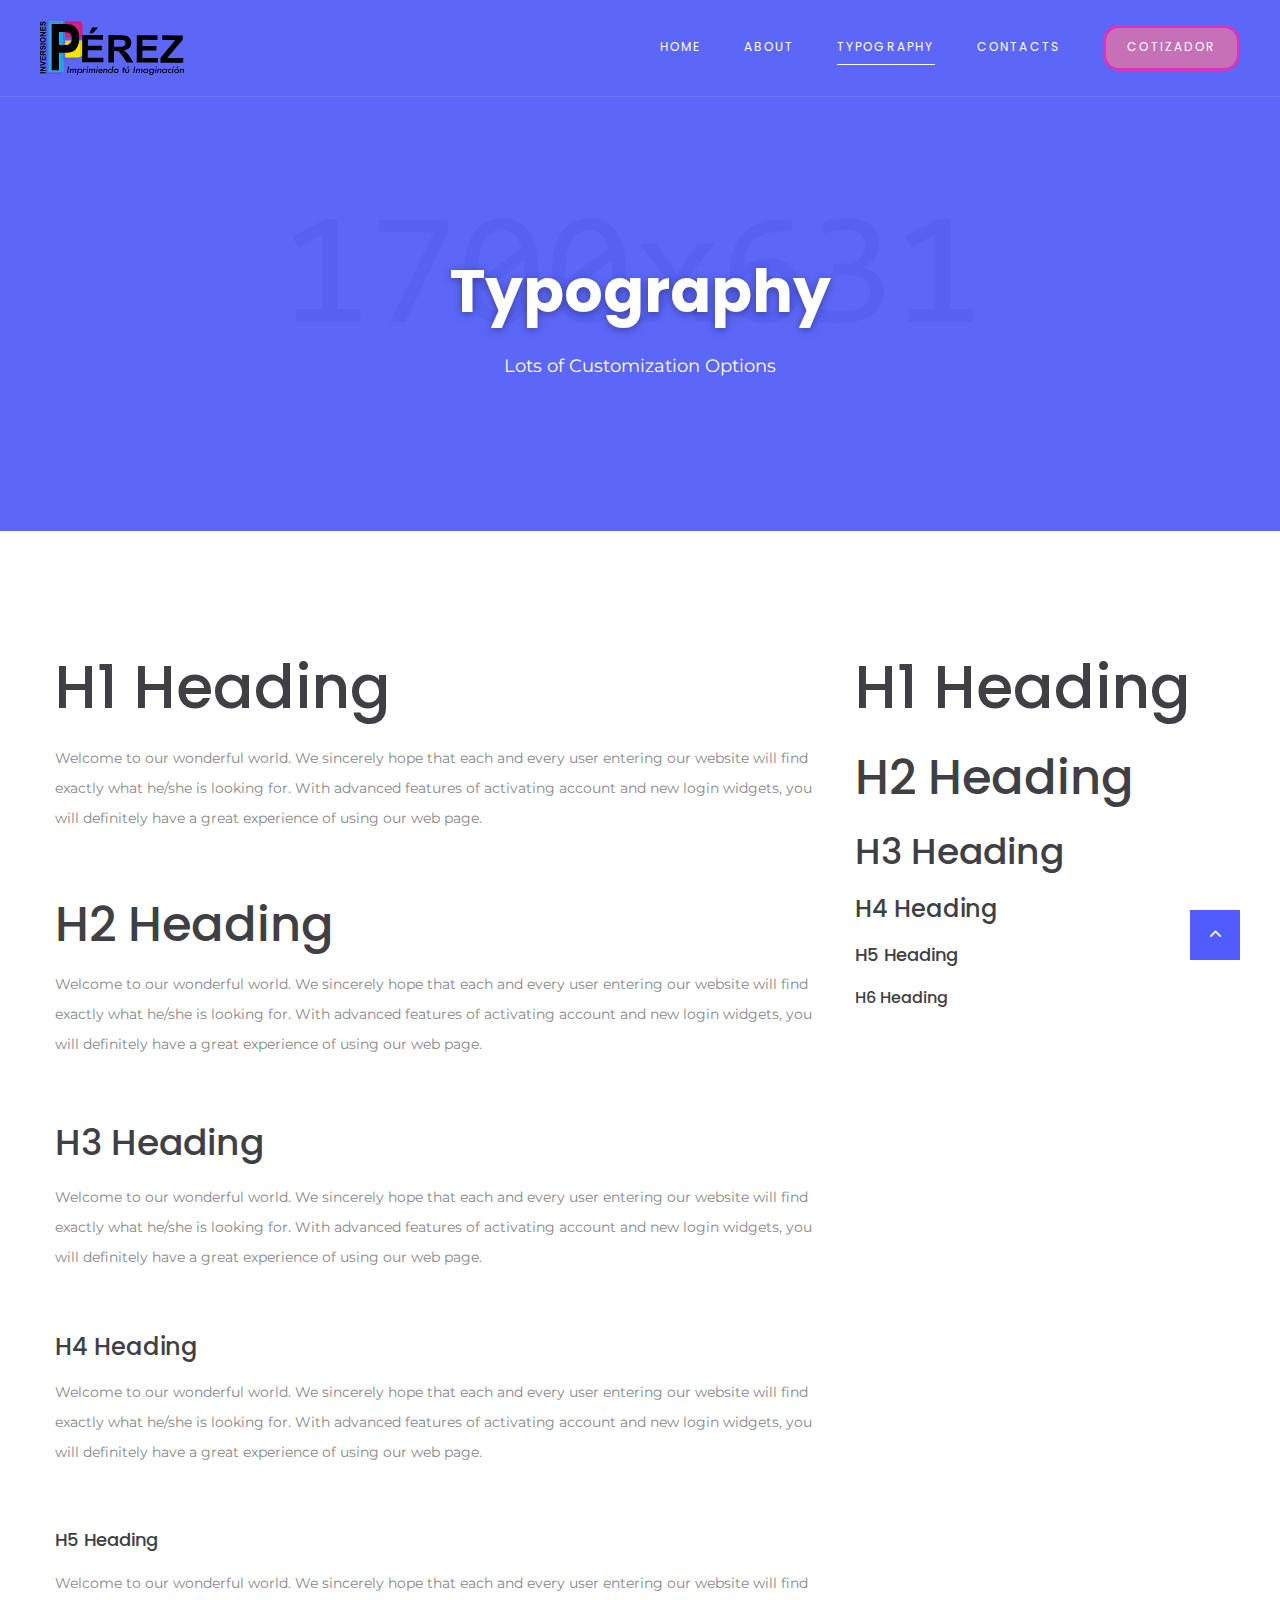
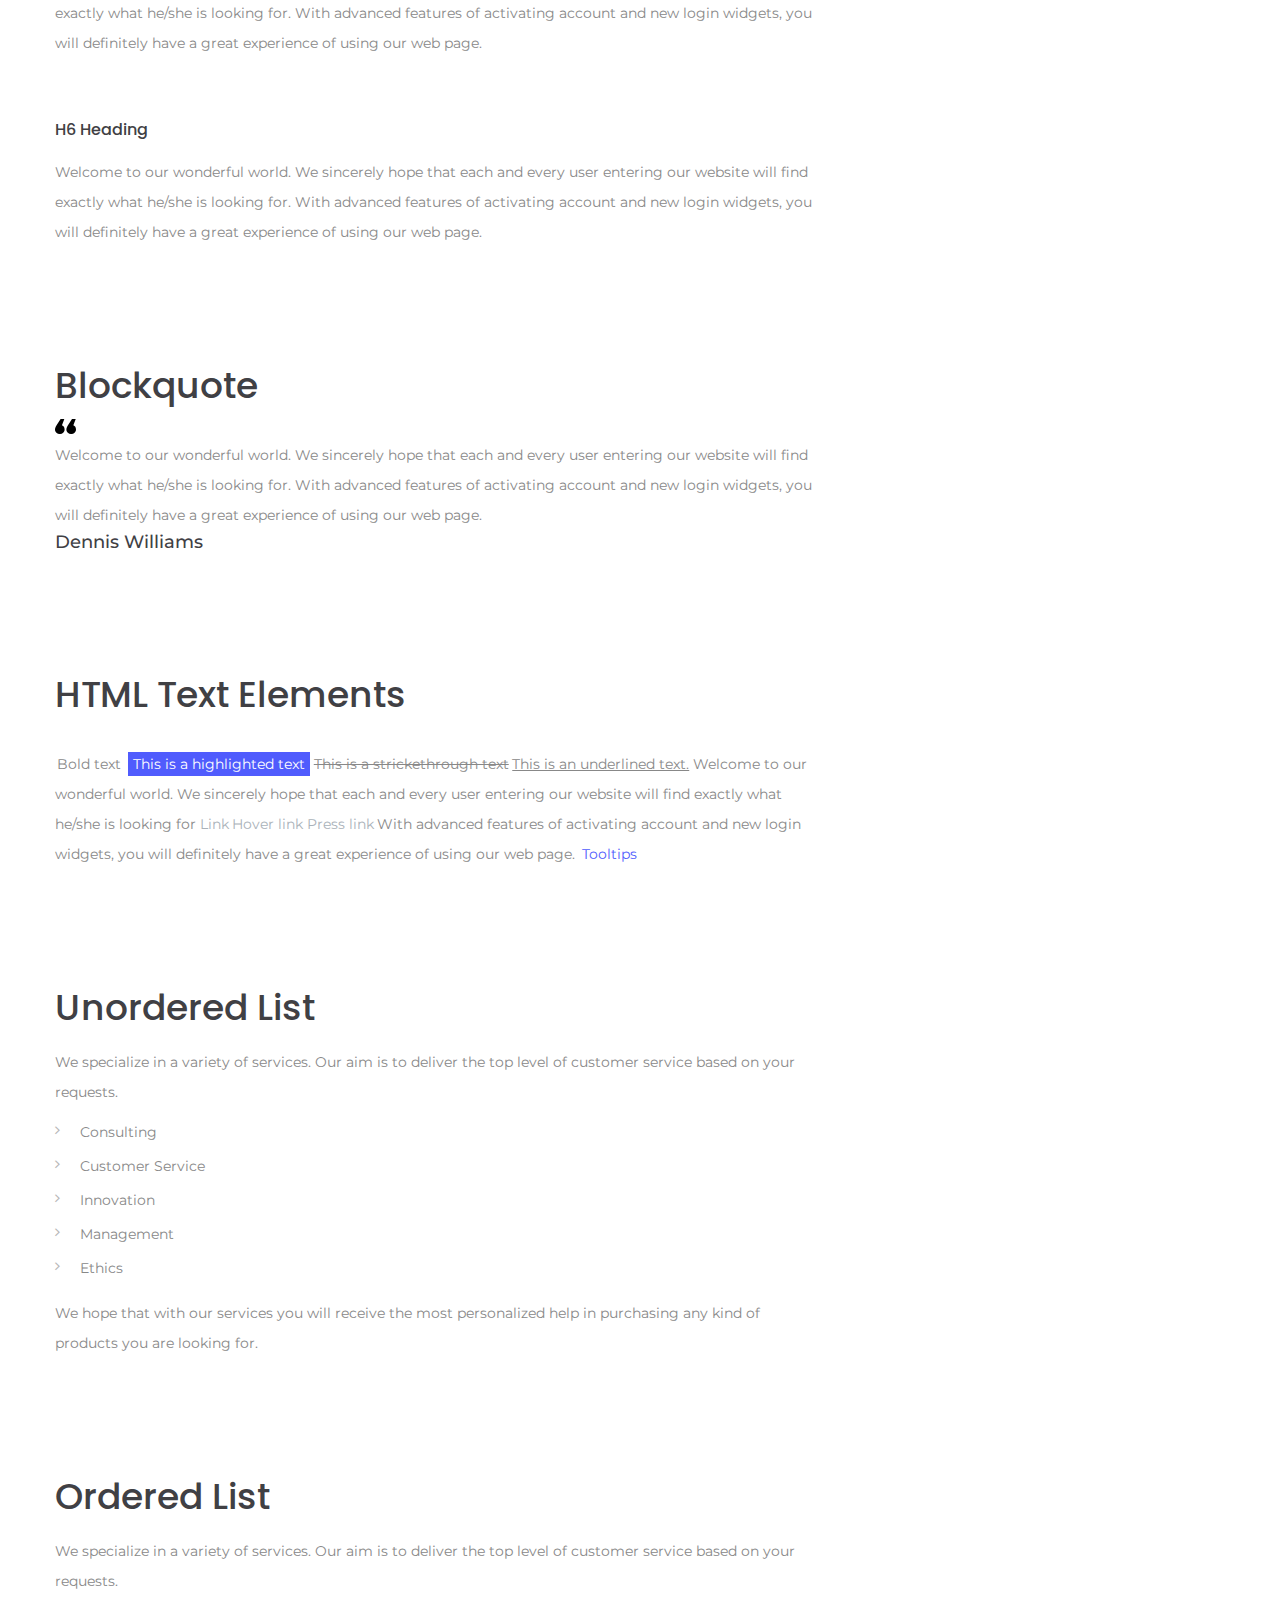
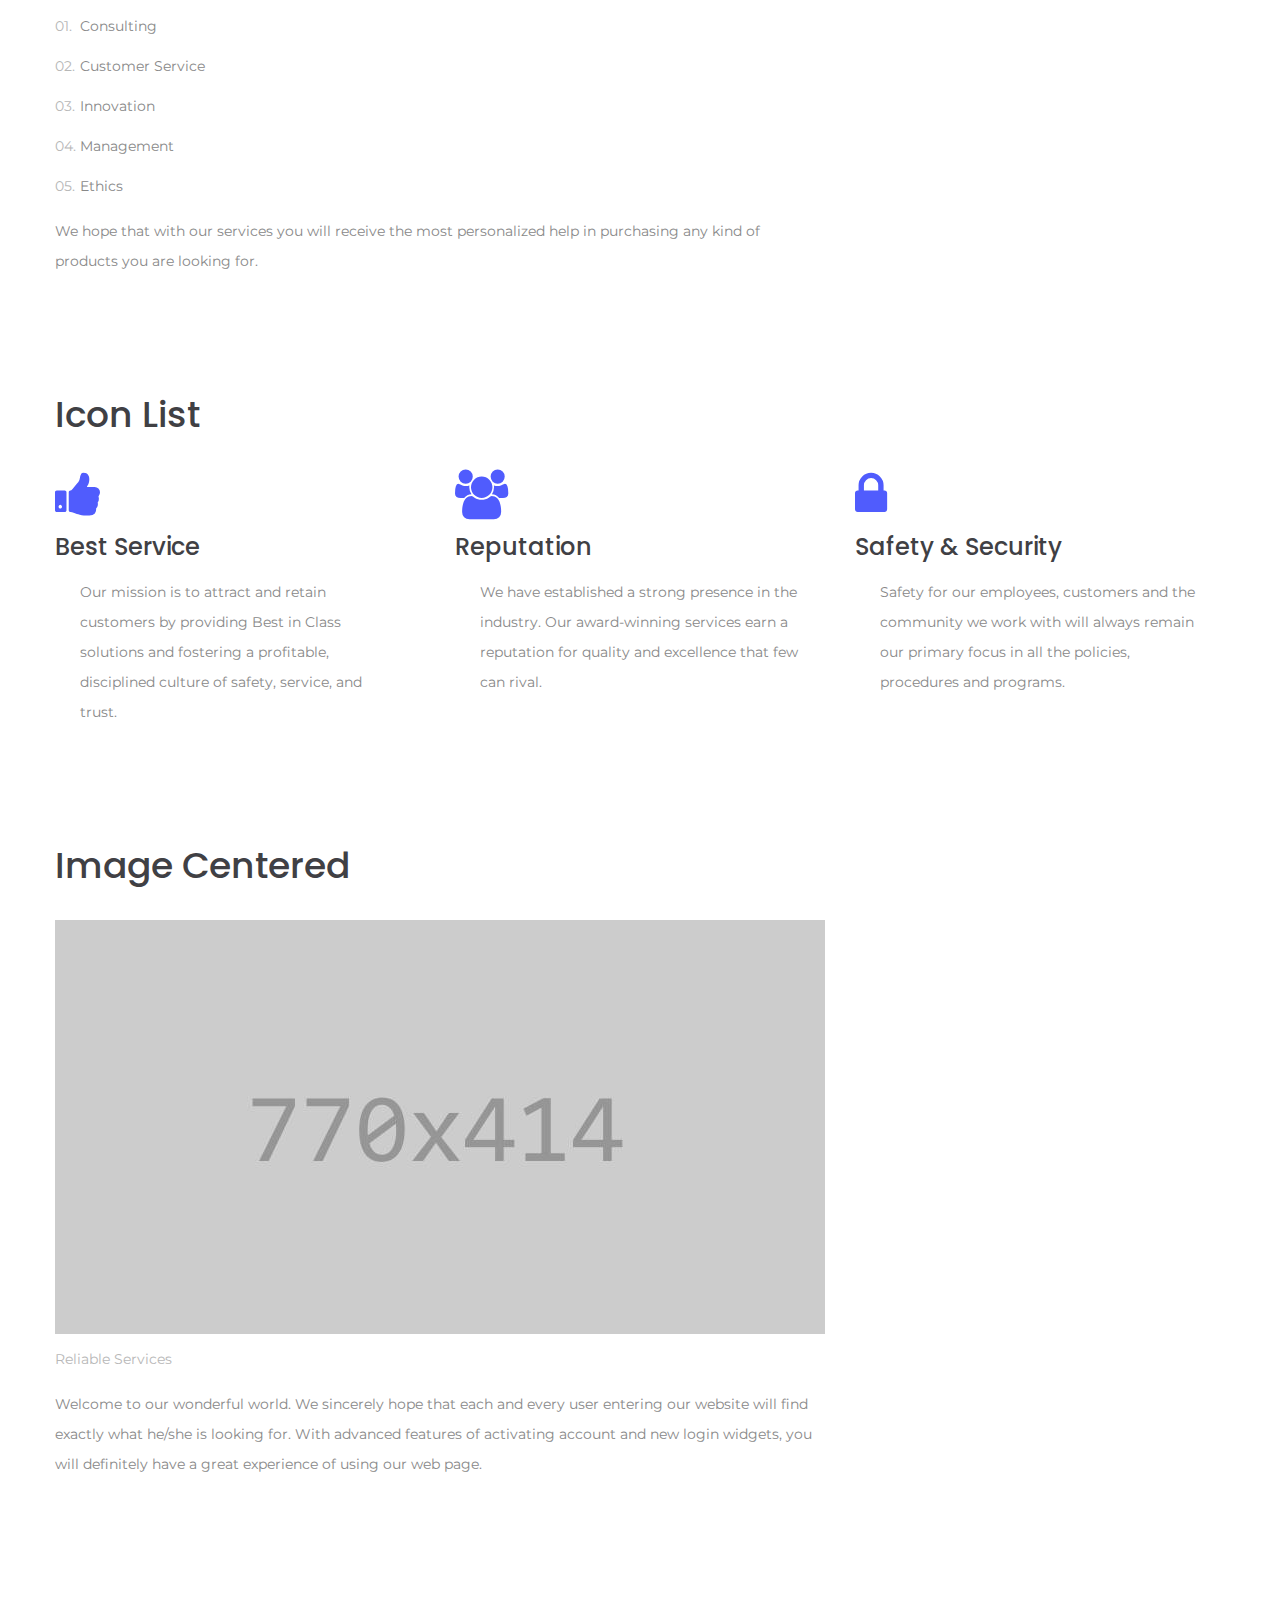
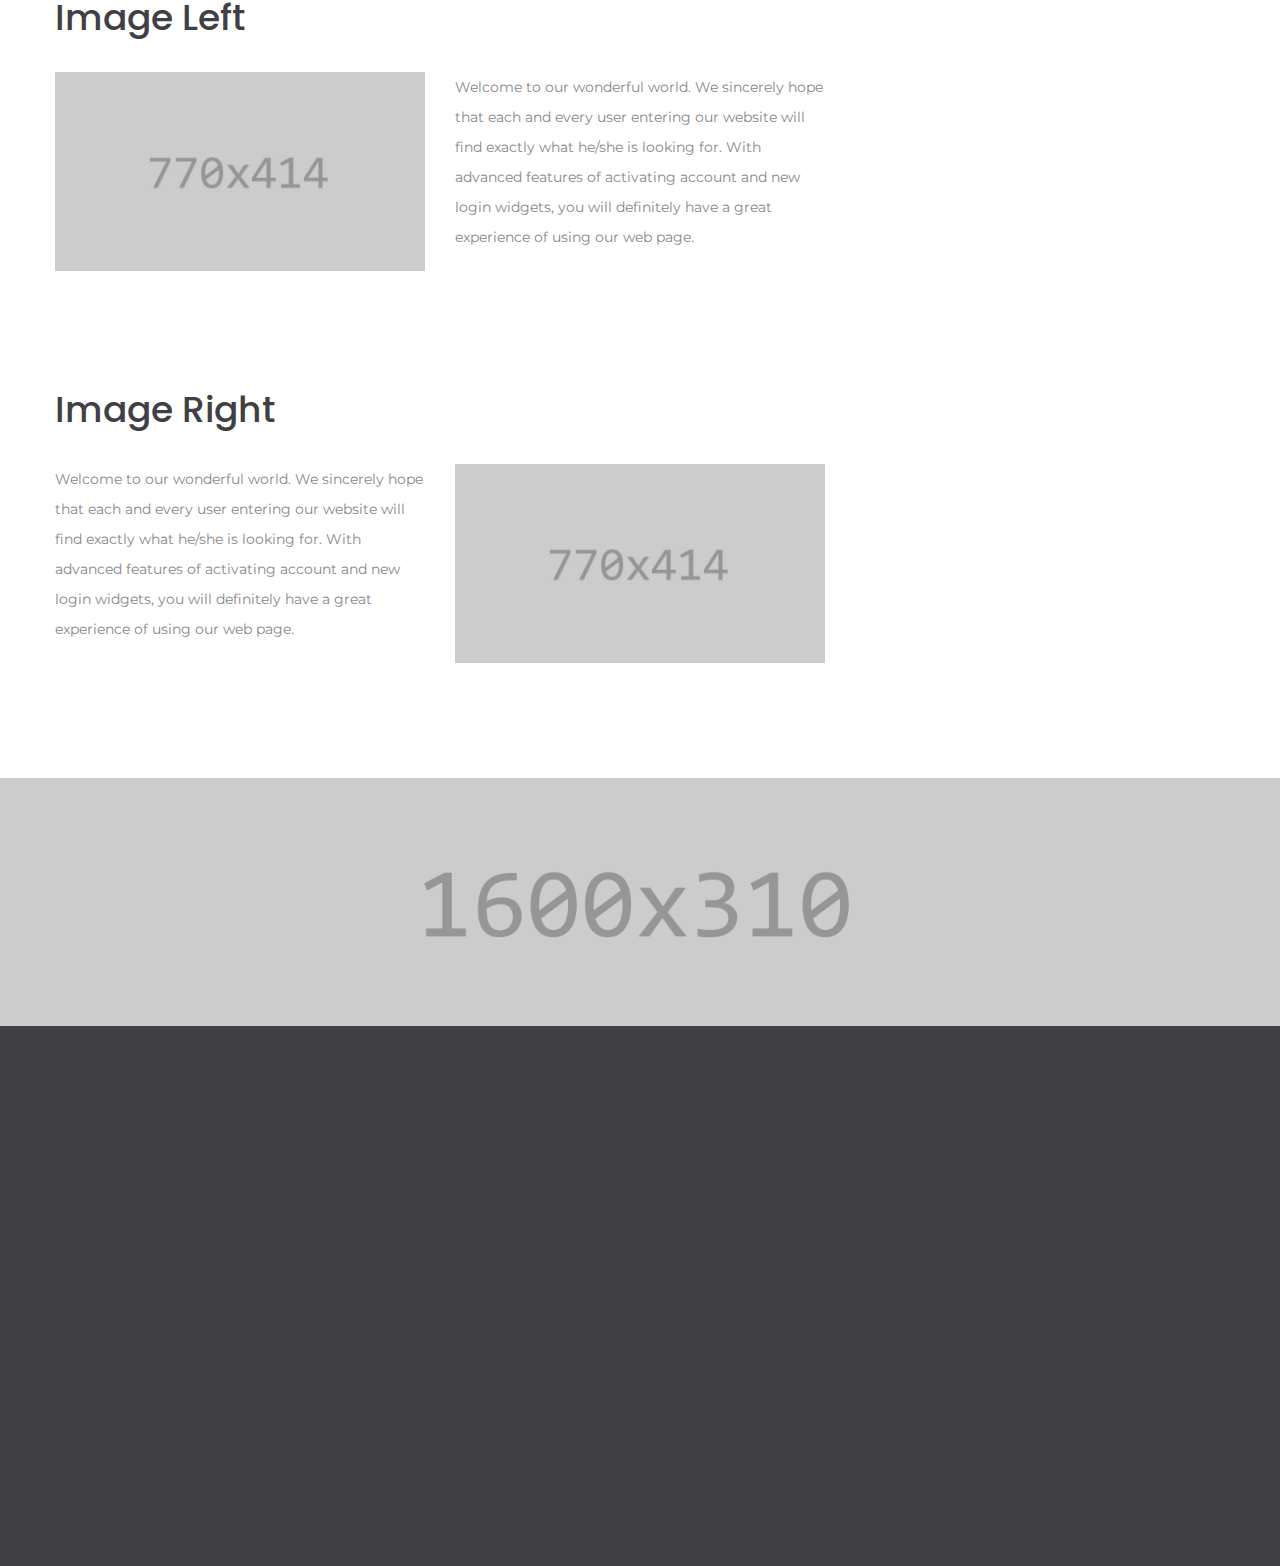
<file: typography.html>
<!DOCTYPE html>
<html class="wide wow-animation" lang="en">
  <head>
    <title>Pérez-Servicios</title>
    <meta charset="utf-8">
    <meta name="viewport" content="width=device-width, height=device-height, initial-scale=1.0">
    <meta http-equiv="X-UA-Compatible" content="IE=edge">
    <link rel="icon" href="images/LogoPrincipal.svg" >
    <link rel="stylesheet" type="text/css" href="//fonts.googleapis.com/css?family=Montserrat:300,400,700%7CPoppins:300,400,500,700,900">
    <link rel="stylesheet" href="css/bootstrap.css">
    <link rel="stylesheet" href="css/fonts.css">
    <link rel="stylesheet" href="css/style.css">
    <style>.ie-panel{display: none;background: #212121;padding: 10px 0;box-shadow: 3px 3px 5px 0 rgba(0,0,0,.3);clear: both;text-align:center;position: relative;z-index: 1;} html.ie-10 .ie-panel, html.lt-ie-10 .ie-panel {display: block;}</style>
  </head>
  <body>
    <div class="ie-panel"><a href="http://windows.microsoft.com/en-US/internet-explorer/"><img src="images/ie8-panel/warning_bar_0000_us.jpg" height="42" width="820" alt="You are using an outdated browser. For a faster, safer browsing experience, upgrade for free today."></a></div>
    <div class="preloader">
      <div class="preloader-body">
        <div class="cssload-container">
          <div class="cssload-speeding-wheel"></div>
        </div>
        <p>Imprimiendo tu Imaginación</p>
      </div>
    </div>
    <div class="page">
      <header class="section page-header">
        <!--RD Navbar-->
        <div class="rd-navbar-wrap">
          <nav class="rd-navbar rd-navbar-classic" data-layout="rd-navbar-fixed" data-sm-layout="rd-navbar-fixed" data-md-layout="rd-navbar-fixed" data-md-device-layout="rd-navbar-fixed" data-lg-layout="rd-navbar-static" data-lg-device-layout="rd-navbar-static" data-xl-layout="rd-navbar-static" data-xl-device-layout="rd-navbar-static" data-lg-stick-up-offset="46px" data-xl-stick-up-offset="46px" data-xxl-stick-up-offset="46px" data-lg-stick-up="true" data-xl-stick-up="true" data-xxl-stick-up="true">
            <div class="rd-navbar-collapse-toggle rd-navbar-fixed-element-1" data-rd-navbar-toggle=".rd-navbar-collapse"><span></span></div>
            <div class="rd-navbar-main-outer">
              <div class="rd-navbar-main">
                <!--RD Navbar Panel-->
                <div class="rd-navbar-panel">
                  <!--RD Navbar Toggle-->
                  <button class="rd-navbar-toggle" data-rd-navbar-toggle=".rd-navbar-nav-wrap"><span></span></button>
                  <!--RD Navbar Brand-->
                  <div >
                    <!--Brand--><a id="logo"  href="index.html"><img src="images/LogoFondoBlanco.svg"  width="160" height="auto"/></a>
                  </div>
                </div>
                <div class="rd-navbar-main-element">
                  <div class="rd-navbar-nav-wrap">
                    <ul class="rd-navbar-nav">
                      <li class="rd-nav-item"><a class="rd-nav-link" href="index.html">Home</a>
                      </li>
                      <li class="rd-nav-item"><a class="rd-nav-link" href="about.html">About</a>
                      </li>
                      <li class="rd-nav-item active"><a class="rd-nav-link" href="typography.html">Typography</a>
                      </li>
                      <li class="rd-nav-item"><a class="rd-nav-link" href="contacts.html">Contacts</a>
                      </li>
                      <li id="BotonCotizador" class="rd-nav-item"><a class="rd-nav-link" href="cotizador.html">Cotizador</a>
                      </li>
                    </ul>
                  </div>
                </div>
              </div>
            </div>
          </nav>
        </div>
      </header>
      <section class="section section-intro context-dark">
        <div class="intro-bg" style="background: url(images/intro-bg-2.jpg) no-repeat;background-size:cover;background-position: top center;"></div>
        <div class="container">
          <div class="row justify-content-center">
            <div class="col-xl-8 text-center">
              <h1 class="font-weight-bold wow fadeInLeft">Typography</h1>
              <p class="intro-description wow fadeInRight">Lots of Customization Options</p>
            </div>
          </div>
        </div>
      </section>
      <!--Base typography -->
      <section class="section section-lg bg-default">
        <div class="container">
          <div class="row row-50 flex-lg-row-reverse">
            <div class="col-xl-4">
              <ul class="list-md">
                <li>
                  <h1>H1 Heading</h1>
                </li>
                <li>
                  <h2>H2 Heading </h2>
                </li>
                <li>
                  <h3>H3 Heading   </h3>
                </li>
                <li>
                  <h4>H4 Heading </h4>
                </li>
                <li>
                  <h5>H5 Heading</h5>
                </li>
                <li>
                  <h6>H6 Heading </h6>
                </li>
              </ul>
            </div>
            <div class="col-xl-8">
              <ul class="list-xl">
                <li>
                  <h1>H1 Heading</h1>
                  <p>Welcome to our wonderful world. We sincerely hope that each and every user entering our website will find exactly what he/she is looking for. With advanced features of activating account and new login widgets, you will definitely have a great experience of using our web page.</p>
                </li>
                <li>
                  <h2>H2 Heading</h2>
                  <p>Welcome to our wonderful world. We sincerely hope that each and every user entering our website will find exactly what he/she is looking for. With advanced features of activating account and new login widgets, you will definitely have a great experience of using our web page.</p>
                </li>
                <li>
                  <h3>H3 Heading</h3>
                  <p>Welcome to our wonderful world. We sincerely hope that each and every user entering our website will find exactly what he/she is looking for. With advanced features of activating account and new login widgets, you will definitely have a great experience of using our web page.</p>
                </li>
                <li>
                  <h4>H4 Heading</h4>
                  <p>Welcome to our wonderful world. We sincerely hope that each and every user entering our website will find exactly what he/she is looking for. With advanced features of activating account and new login widgets, you will definitely have a great experience of using our web page.</p>
                </li>
                <li>
                  <h5>H5 Heading</h5>
                  <p>Welcome to our wonderful world. We sincerely hope that each and every user entering our website will find exactly what he/she is looking for. With advanced features of activating account and new login widgets, you will definitely have a great experience of using our web page.</p>
                </li>
                <li>
                  <h6>H6 Heading</h6>
                  <p>Welcome to our wonderful world. We sincerely hope that each and every user entering our website will find exactly what he/she is looking for. With advanced features of activating account and new login widgets, you will definitely have a great experience of using our web page.</p>
                </li>
              </ul>
            </div>
          </div>
        </div>
      </section>
      <!--Blockquote-->
      <section class="section section-lg bg-default">
        <div class="container">
          <div class="row row-50">
            <div class="col-lg-10 col-xl-8">
              <h3>Blockquote</h3>
              <!--Quote Primary-->
              <article class="quote-primary">
                <div class="quote-primary-body">
                  <svg class="quote-primary-mark" version="1.1" xmlns="http://www.w3.org/2000/svg" x="0px" y="0px" width="21px" height="15px" viewbox="0 0 21 15" overflow="scroll" xml:space="preserve" preserveAspectRatio="none">
                    <path d="M9.597,10.412c0,1.306-0.473,2.399-1.418,3.277c-0.944,0.876-2.06,1.316-3.349,1.316 c-1.287,0-2.414-0.44-3.382-1.316C0.482,12.811,0,11.758,0,10.535c0-1.226,0.58-2.716,1.739-4.473L5.603,0H9.34L6.956,6.37 C8.716,7.145,9.597,8.493,9.597,10.412z M20.987,10.412c0,1.306-0.473,2.399-1.418,3.277c-0.944,0.876-2.06,1.316-3.35,1.316 c-1.288,0-2.415-0.44-3.381-1.316c-0.966-0.879-1.45-1.931-1.45-3.154c0-1.226,0.582-2.716,1.74-4.473L16.994,0h3.734l-2.382,6.37 C20.106,7.145,20.987,8.493,20.987,10.412z"></path>
                  </svg>
                  <div class="quote-primary-text">
                    <p class="q">Welcome to our wonderful world. We sincerely hope that each and every user entering our website will find exactly what he/she is looking for. With advanced features of activating account and new login widgets, you will definitely have a great experience of using our web page.</p>
                  </div>
                </div>
                <div class="quote-primary-footer">
                  <p class="heading-5 quote-primary-cite">Dennis Williams</p>
                </div>
              </article>
            </div>
          </div>
        </div>
      </section>
      <!--HTML Text Elements-->
      <section class="section section-lg bg-default">
        <div class="container">
          <div class="row">
            <div class="col-lg-10 col-xl-8">
              <h3>HTML Text Elements</h3>
              <p class="text-block"><span class="text-bold">Bold text</span>
                <mark>This is a highlighted text</mark><span class="text-strike">This is a strickethrough text</span><span class="text-underline">This is an underlined text.</span><span>Welcome to our wonderful world. We sincerely hope that each and every user entering our website will find exactly what he/she is looking for</span><a class="gray-dark-link" href="#">Link</a><a class="gray-dark-link" href="#">Hover link</a><a class="link-active gray-dark-link" href="#">Press link</a><span>With advanced features of activating account and new login widgets, you will definitely have a great experience of using our web page.</span><span class="tooltip-custom" data-toggle="tooltip" data-placement="top" title="Tooltips">Tooltips</span>
              </p>
            </div>
          </div>
        </div>
      </section>
      <!--Unordered List-->
      <section class="section section-lg bg-default">
        <div class="container">
          <div class="row row-50">
            <div class="col-xl-8">
              <h3>Unordered List</h3>
              <p>We specialize in a variety of services. Our aim is to deliver the top level of customer service based on your requests.</p>
              <ul class="list-marked">
                <li>Consulting</li>
                <li>Customer Service</li>
                <li>Innovation</li>
                <li>Management</li>
                <li>Ethics</li>
              </ul>
              <p>We hope that with our services you will receive the most personalized help in purchasing any kind of products you are looking for.</p>
            </div>
          </div>
        </div>
      </section>
      <!--Ordered List-->
      <section class="section section-lg bg-default">
        <div class="container">
          <div class="row row-50">
            <div class="col-xl-8">
              <h3>Ordered List</h3>
              <p>We specialize in a variety of services. Our aim is to deliver the top level of customer service based on your requests.</p>
              <ol class="list-ordered">
                <li>Consulting</li>
                <li>Customer Service</li>
                <li>Innovation</li>
                <li>Management</li>
                <li>Ethics</li>
              </ol>
              <p>We hope that with our services you will receive the most personalized help in purchasing any kind of products you are looking for.</p>
            </div>
          </div>
        </div>
      </section>
      <!--Icon List-->
      <section class="section section-lg bg-default">
        <div class="container">
          <h3>Icon List</h3>
          <div class="row row-30">
            <div class="cell-xs-10 col-md-6 col-lg-4">
              <article class="box-minimal">
                <div class="box-minimal-icon fa fa-thumbs-up"></div>
                <h4 class="box-minimal-title">Best Service</h4>
                <div class="box-minimal-text">
                  <p>Our mission is to attract and retain customers by providing Best in Class solutions and fostering a profitable, disciplined culture of safety, service, and trust.</p>
                </div>
              </article>
            </div>
            <div class="cell-xs-10 col-md-6 col-lg-4">
              <article class="box-minimal">
                <div class="box-minimal-icon fa fa-group"></div>
                <h4 class="box-minimal-title">Reputation</h4>
                <div class="box-minimal-text">
                  <p>We have established a strong presence in the industry. Our award-winning services earn a reputation for quality and excellence that few can rival.</p>
                </div>
              </article>
            </div>
            <div class="cell-xs-10 col-md-6 col-lg-4">
              <article class="box-minimal">
                <div class="box-minimal-icon fa fa-lock"></div>
                <h4 class="box-minimal-title">Safety & Security</h4>
                <div class="box-minimal-text">
                  <p>Safety for our employees, customers and the community we work with will always remain our primary focus in all the policies, procedures and programs.</p>
                </div>
              </article>
            </div>
          </div>
        </div>
      </section>
      <!--Image Centered-->
      <section class="section section-lg bg-default">
        <div class="container">
          <div class="row">
            <div class="col-lg-10 col-xl-8">
              <h3>Image Centered</h3>
              <figure class="figure-light offset-top-30"><img class="img-centered" src="images/single-service-1-770x414.jpg" alt="" width="770" height="207"/>
                <figcaption>
                  <p>Reliable Services</p>
                </figcaption>
              </figure>
              <p>Welcome to our wonderful world. We sincerely hope that each and every user entering our website will find exactly what he/she is looking for. With advanced features of activating account and new login widgets, you will definitely have a great experience of using our web page.</p>
            </div>
          </div>
        </div>
      </section>
      <!--Image Left-->
      <section class="section section-lg bg-default">
        <div class="container">
          <div class="row">
            <div class="col-lg-10 col-xl-8">
              <h3>Image Left</h3>
              <div class="row row-30">
                <div class="col-md-6"><img src="images/single-service-1-770x414.jpg" alt="" width="770" height="207"/>
                </div>
                <div class="col-md-6">
                  <p>Welcome to our wonderful world. We sincerely hope that each and every user entering our website will find exactly what he/she is looking for. With advanced features of activating account and new login widgets, you will definitely have a great experience of using our web page.</p>
                </div>
              </div>
            </div>
          </div>
        </div>
      </section>
      <!--Image Right-->
      <section class="section section-lg bg-default">
        <div class="container">
          <div class="row">
            <div class="col-lg-10 col-xl-8">
              <h3>Image Right</h3>
              <div class="row row-30 flex-md-row-reverse">
                <div class="col-md-6"><img src="images/single-service-1-770x414.jpg" alt="" width="770" height="207"/>
                </div>
                <div class="col-md-6">
                  <p>Welcome to our wonderful world. We sincerely hope that each and every user entering our website will find exactly what he/she is looking for. With advanced features of activating account and new login widgets, you will definitely have a great experience of using our web page.</p>
                </div>
              </div>
            </div>
          </div>
        </div>
      </section><a class="section section-banner" href="https://www.templatemonster.com/intense-multipurpose-html-template.html" target="_blank" style="background-image: url(images/background-01-1920x310.jpg); background-image: -webkit-image-set( url(images/background-01-1920x310.jpg) 1x, url(images/background-01-3840x620.jpg) 2x )"><img src="images/foreground-01-1600x310.png" srcset="images/foreground-01-1600x310.png 1x, images/foreground-01-3200x620.png 2x" alt="" width="1600" height="310"></a>
      <footer class="section footer-classic section-sm">
        <div class="container">
          <div class="row row-30">
            <div class="col-lg-3 wow fadeInLeft">
              <div >
                <!--Brand--><a id="logo"  href="index.html"><img src="images/LogoFondoOscuro.svg"  width="200" height="auto"/></a>
                <p class="footer-classic-description offset-top-0 offset-right-25">СonsultBiz provides a full range of business consulting & advisory services to small, medium, and international companies worldwide. We use innovations and experience to drive your success.</p>
              </div>
              </div>
            <div class="col-lg-3 col-sm-8 wow fadeInUp">
              <P class="footer-classic-title">contact info</P>
              <div class="d-block offset-top-0">2164 Wall St, New York<span class="d-lg-block">NY 10122, USA</span></div><a class="d-inline-block accent-link" href="mailto:#">info@demolink.org</a><a class="d-inline-block" href="tel:#">+1 800 123 45 67</a>
              <ul>
                <li>Mon-Thu:<span class="d-inline-block offset-left-10 text-white">9:30 AM - 9:00 PM</span></li>
                <li>Fri:<span class="d-inline-block offset-left-10 text-white">10:00 AM - 9:00 PM</span></li>
                <li>Sat:<span class="d-inline-block offset-left-10 text-white">10:00 AM - 3:00 PM</span></li>
              </ul>
            </div>
            <div class="col-lg-2 col-sm-4 wow fadeInUp" data-wow-delay=".3s">
              <P class="footer-classic-title">Quick Links</P>
              <ul class="footer-classic-nav-list">
                <li><a href="index.html">Home</a></li>
                <li><a href="about.html">About us</a></li>
                <li><a href="#">Services</a></li>
                <li><a href="#">Blog</a></li>
                <li><a href="contacts.html">Contacts</a></li>
              </ul>
            </div>
            <div class="col-lg-4 wow fadeInLeft" data-wow-delay=".2s">
              <P class="footer-classic-title">newsletter</P>
              <form class="rd-mailform text-left footer-classic-subscribe-form" data-form-output="form-output-global" data-form-type="contact" method="post" action="bat/rd-mailform.php">
                <div class="form-wrap">
                  <label class="form-label" for="subscribe-email">Your Email Address</label>
                  <input class="form-input" id="subscribe-email" type="email" name="email" data-constraints="@Email @Required">
                </div>
                <div class="form-button group-sm text-center text-lg-left">
                  <button class="button button-primary button-circle" type="submit">sign up</button>
                </div>
              </form>
              <p>Be the first to find out about our latest news, updates, and special offers.</p>
            </div>
          </div>
        </div>
        <div class="container wow fadeInUp" data-wow-delay=".4s">
          <div class="footer-classic-aside">
            <p class="rights"><span>&copy;&nbsp;</span><span class="copyright-year"></span>. All Rights Reserved. Design by <a href="https://www.templatemonster.com">TemplateMonster</a></p>
            <ul class="social-links">
              <li><a class="fa fa-linkedin" href="#"></a></li>
              <li><a class="fa fa fa-twitter" href="#"></a></li>
              <li><a class="fa fa-facebook" href="#"></a></li>
              <li><a class="fa fa-instagram" href="#"></a></li>
            </ul>
          </div>
        </div>
      </footer>
    </div>
    <div class="snackbars" id="form-output-global"></div>
    <script src="js/core.min.js"></script>
    <script src="js/script.js"></script>
  </body>
</html>
</file>
<file: css/style.css>
@charset "UTF-8";
/*
* Trunk version 2.0.1
*/
/*
* Contexts
*/
.context-dark, .bg-gray-700, .bg-gray-primary, .bg-gray, .bg-gray-primary-light, .bg-primary,
.context-dark h1,
.bg-gray-700 h1,
.bg-gray-primary h1,
.bg-gray h1,
.bg-gray-primary-light h1,
.bg-primary h1, .context-dark h2, .bg-gray-700 h2, .bg-gray-primary h2, .bg-gray h2, .bg-gray-primary-light h2, .bg-primary h2, .context-dark h3, .bg-gray-700 h3, .bg-gray-primary h3, .bg-gray h3, .bg-gray-primary-light h3, .bg-primary h3, .context-dark h4, .bg-gray-700 h4, .bg-gray-primary h4, .bg-gray h4, .bg-gray-primary-light h4, .bg-primary h4, .context-dark h5, .bg-gray-700 h5, .bg-gray-primary h5, .bg-gray h5, .bg-gray-primary-light h5, .bg-primary h5, .context-dark h6, .bg-gray-700 h6, .bg-gray-primary h6, .bg-gray h6, .bg-gray-primary-light h6, .bg-primary h6, .context-dark [class^='heading-'], .bg-gray-700 [class^='heading-'], .bg-gray-primary [class^='heading-'], .bg-gray [class^='heading-'], .bg-gray-primary-light [class^='heading-'], .bg-primary [class^='heading-'] {
	color: #ffffff;
}

a:focus,
button:focus {
	outline: none !important;
}

button::-moz-focus-inner {
	border: 0;
}

*:focus {
	outline: none;
}

blockquote {
	padding: 0;
	margin: 0;
}

input,
button,
select,
textarea {
	outline: none;
}

label {
	margin-bottom: 0;
}

p {
	margin: 0;
}

ul,
ol {
	list-style: none;
	padding: 0;
	margin: 0;
}

ul li,
ol li {
	display: block;
	list-style: none;
}

dl {
	margin: 0;
}

dt,
dd {
	line-height: inherit;
}

dt {
	font-weight: inherit;
}

dd {
	margin-bottom: 0;
}

cite {
	font-style: normal;
}

form {
	margin-bottom: 0;
}

blockquote {
	padding-left: 0;
	border-left: 0;
}

address {
	margin-top: 0;
	margin-bottom: 0;
}

figure {
	margin-bottom: 0;
}

html p a:hover {
	text-decoration: none;
}

/*
* Typography
*/
body {
	font-family: "Montserrat", serif;
	font-size: 14px;
	line-height: 2.14286;
	font-weight: 400;
	color: #888888;
	background-color: #ffffff;
	-webkit-text-size-adjust: none;
	-webkit-font-smoothing: subpixel-antialiased;
}

h1, h2, h3, h4, h5, h6, [class^='heading-'] {
	margin-top: 0;
	margin-bottom: 0;
	font-weight: 500;
	color: #404044;
}

h1 a, h2 a, h3 a, h4 a, h5 a, h6 a, [class^='heading-'] a {
	color: inherit;
}

h1 a:hover, h2 a:hover, h3 a:hover, h4 a:hover, h5 a:hover, h6 a:hover, [class^='heading-'] a:hover {
	color: #505cfd;
}

h2 .text-big {
	font-size: 4em;
	line-height: .8;
}

h2 .text-biggest {
	font-size: 5em;
}

h2 + p {
	margin-top: 35px;
}

h1,
.heading-1 {
	font-size: 32px;
	line-height: 1.5;
}

@media (min-width: 1200px) {
	h1 .prefix-text,
	.heading-1 .prefix-text {
		font-size: 48px;
	}
}

h1 .big,
.heading-1 .big {
	font-size: 1.8em;
	line-height: 1em;
	text-shadow: 0px 0px 10px rgba(0, 0, 0, 0.35);
}

@media (min-width: 576px) {
	h1 .big,
	.heading-1 .big {
		font-size: 2em;
	}
}

h1 .biggest,
.heading-1 .biggest {
	font-size: 1.8em;
	line-height: 1em;
	letter-spacing: -.02em;
	text-shadow: 0px 0px 10px rgba(0, 0, 0, 0.35);
}

@media (min-width: 576px) {
	h1 .biggest,
	.heading-1 .biggest {
		font-size: 2.5em;
	}
}

@media (min-width: 1200px) {
	h1,
	.heading-1 {
		font-size: 60px;
		line-height: 1.36667;
	}
}

h2,
.heading-2 {
	font-size: 28px;
	line-height: 1.5;
}

@media (min-width: 1200px) {
	h2,
	.heading-2 {
		font-size: 48px;
		line-height: 1.35em;
	}
}

h3,
.heading-3 {
	font-size: 24px;
	line-height: 1.5;
}

@media (min-width: 1200px) {
	h3,
	.heading-3 {
		font-size: 36px;
		line-height: 1.33333;
	}
}

h4,
.heading-4 {
	font-size: 22px;
	line-height: 1.5;
}

@media (min-width: 1200px) {
	h4,
	.heading-4 {
		font-size: 24px;
		line-height: 1.25;
	}
}

h5,
.heading-5 {
	font-size: 20px;
	line-height: 1.5;
}

@media (min-width: 1200px) {
	h5,
	.heading-5 {
		font-size: 18px;
		line-height: 1.44444;
	}
}

h6,
.heading-6 {
	font-size: 18px;
	line-height: 1.5;
}

@media (min-width: 1200px) {
	h6,
	.heading-6 {
		font-size: 16px;
		line-height: 1.5;
	}
}

small,
.small {
	display: block;
	font-size: 12px;
	line-height: 1.5;
}

mark,
.mark {
	padding: 3px 5px;
	color: #ffffff;
	background: #505cfd;
}

.lead {
	font-size: 24px;
	line-height: 34px;
	font-weight: 300;
}

code {
	padding: 3px 5px;
	border-radius: 0.2rem;
	font-size: 90%;
	color: #111111;
	background: #edeff4;
}

p [data-toggle='tooltip'] {
	padding-left: .25em;
	padding-right: .25em;
	color: #505cfd;
}

p [style*='max-width'] {
	display: inline-block;
}

::selection {
	background: #cccccc;
	color: #ffffff;
}

::-moz-selection {
	background: #cccccc;
	color: #ffffff;
}

.banner img {
	width: 100%;
}

.banner-top {
	display: none;
}

@media (min-width: 1200px) {
	.banner-top {
		display: block;
	}
}

/*
* Brand
*/
.brand {
	display: inline-block;
}

.brand .brand-logo-light {
	display: none;
}

.brand .brand-logo-dark {
	display: block;
}

/*
* Links
*/
a {
	transition: all 0.3s ease-in-out;
}

a, a:focus, a:active, a:hover {
	text-decoration: none;
}

a, a:focus, a:active {
	color: #aab2b9;
}

a:hover {
	color: #ffffff;
}

a[href*='tel'], a[href*='mailto'] {
	white-space: nowrap;
}

.link-hover {
	color: #808c96;
}

.link-press {
	color: #808c96;
}

.privacy-link:hover {
	color: #505cfd;
}

* + .privacy-link {
	margin-top: 25px;
}

.accent-link {
	color: #ffffff;
}

.accent-link:hover {
	color: #505cfd;
}

.underline-link {
	color: #ffffff;
}

.underline-link:hover {
	color: #ffffff;
	text-decoration: underline;
}

.primary-link {
	color: #505cfd;
}

.primary-link:hover {
	color: #39393e;
}

.gray-dark-link:hover {
	text-decoration: underline;
	color: #404044;
}

.secondary-link:hover {
	color: #505cfd;
	text-decoration: underline;
}

/*
* Blocks
*/
.block-center, .block-sm, .block-320, .block-lg {
	margin-left: auto;
	margin-right: auto;
}

@media (min-width: 992px) {
	.block-sm {
		max-width: 430px;
	}
}

.block-675 {
	max-width: 675px;
	margin-left: auto;
	margin-right: auto;
	width: 100%;
}

.block-320 {
	max-width: 320px;
	width: 100%;
}

.block-lg {
	max-width: 768px;
}

.block-center {
	padding: 10px;
}

.block-center:hover .block-center-header {
	background-color: #505cfd;
}

.block-center-title {
	background-color: #ffffff;
}

@media (max-width: 1599.98px) {
	.block-center {
		padding: 20px;
	}
	.block-center:hover .block-center-header {
		background-color: #ffffff;
	}
	.block-center-header {
		background-color: #505cfd;
	}
}

.block-decorate-img img {
	box-shadow: 1px 5px 27px 0px rgba(0, 0, 0, 0.09);
	margin-top: 0px;
}
block-decorate-img
/*
* Boxes
*/
.box-minimal {
	text-align: center;
}

.box-minimal .box-minimal-icon {
	font-size: 50px;
	line-height: 50px;
	color: #505cfd;
}

.box-minimal-divider {
	width: 36px;
	height: 4px;
	margin-left: auto;
	margin-right: auto;
	background: #505cfd;
}

.box-minimal-text {
	width: 100%;
	max-width: 320px;
	margin-left: auto;
	margin-right: auto;
}

* + .box-minimal {
	margin-top: 30px;
}

* + .box-minimal-title {
	margin-top: 10px;
}

* + .box-minimal-divider {
	margin-top: 20px;
}

* + .box-minimal-text {
	margin-top: 15px;
}

.context-dark .box-minimal p, .bg-gray-700 .box-minimal p, .bg-gray-primary .box-minimal p, .bg-gray .box-minimal p, .bg-gray-primary-light .box-minimal p, .bg-primary .box-minimal p {
	color: #888888;
}

.box-counter {
	position: relative;
	text-align: center;
	color: #2c343b;
}

.box-counter-title {
	display: inline-block;
	font-family: "Poppins", sans-serif;
	font-size: 16px;
	line-height: 1.3;
	letter-spacing: -.025em;
}

.box-counter-main {
	font-family: "Poppins", sans-serif;
	font-size: 45px;
	font-weight: 400;
	line-height: 1.2;
}

.box-counter-main > * {
	display: inline;
	font: inherit;
}

.box-counter-main .small {
	font-size: 28px;
}

.box-counter-main .small_top {
	position: relative;
	top: .2em;
	vertical-align: top;
}

.box-counter-divider {
	font-size: 0;
	line-height: 0;
}

.box-counter-divider::after {
	content: '';
	display: inline-block;
	width: 80px;
	height: 2px;
	background: #505cfd;
}

* + .box-counter-title {
	margin-top: 10px;
}

* + .box-counter-main {
	margin-top: 20px;
}

* + .box-counter-divider {
	margin-top: 10px;
}

@media (min-width: 768px) {
	.box-counter-title {
		font-size: 18px;
	}
}

@media (min-width: 1200px) {
	.box-counter-main {
		font-size: 60px;
	}
	.box-counter-main .small {
		font-size: 36px;
	}
	* + .box-counter-main {
		margin-top: 30px;
	}
	* + .box-counter-divider {
		margin-top: 15px;
	}
	* + .box-counter-title {
		margin-top: 18px;
	}
}

.bg-primary .box-counter {
	color: #ffffff;
}

.bg-primary .box-counter-divider::after {
	background: #ffffff;
}

.main-decorated-box {
	position: relative;
}

.main-decorated-box .decorated-subtitle {
	font-family: "Playfair Display", serif;
	line-height: 1.5;
	font-size: 20px;
	position: relative;
	padding: 8px 0px 10px 0px;
	letter-spacing: .03em;
}

@media (min-width: 1200px) {
	.main-decorated-box .decorated-subtitle {
		font-size: 30px;
		padding: 8px 10px 10px 38px;
	}
	.main-decorated-box .decorated-subtitle:before {
		content: '';
		display: block;
		width: 157px;
		background-color: #ffffff;
		height: 3px;
		position: absolute;
		top: 56%;
		left: -167px;
		transform: translateY(-50%);
	}
}

.main-decorated-box > * {
	position: relative;
}

.main-decorated-box:before {
	content: '';
	position: absolute;
	background: url("../images/fondo.jpg") no-repeat center center;
	background-size: contain;
	width: 100%;
	height: 100%;
}

@media (min-width: 1200px) {
	.main-decorated-box:before {
		display: block;
		width: 576px;
		height: 538px;
		right: -32%;
		top: -25%;
	}
}

.box-default {
	position: relative;
	padding: 10px 0 0 55px;
	font-family: "Poppins", sans-serif;
}

@media (min-width: 1200px) {
	.box-default:hover .box-default-icon {
		top: 50%;
		transition: all linear .35s;
		transform: translateY(-50%);
	}
}

.box-default-title {
	color: #404044;
	font-weight: 400;
	text-transform: uppercase;
	letter-spacing: .16em;
}

.box-default-description {
	font-family: "Montserrat", serif;
}

.box-default-icon {
	line-height: 1;
	position: absolute;
	display: block;
	left: 0;
	top: 0;
	transition: all linear .35s;
}

.image-left-side {
	max-width: 80%;
	margin: 40px auto 0 auto;
}

@media (min-width: 992px) {
	.image-left-side {
		left: calc(50% + 150px);
		position: absolute;
		top: 0;
		height: 75%;
		right: 0;
		padding-top: 30px;
	}
}

@media (min-width: 1200px) {
	.image-left-side {
		left: calc(50% + 260px);
	}
}

.image-left-side img {
	width: 100%;
	height: 100%;
	object-fit: cover;
	box-shadow: 0px 0px 31px 5px rgba(0, 0, 0, 0.1);
}

.pricing-box {
	padding: 60px 55px 70px 55px;
	text-align: center;
}

.pricing-box hr {
	margin-top: 25px;
	display: block;
	border-top: 1px solid rgba(255, 255, 255, 0.1);
}

.pricing-box-tittle {
	letter-spacing: .16em;
	text-transform: uppercase;
	font-weight: 400;
	line-height: 1;
}

.pricing-box-inner {
	display: flex;
	justify-content: center;
	align-items: flex-start;
	font-family: "Poppins", sans-serif;
	font-weight: 700;
	margin-top: 20px;
}

.pricing-box-symbol {
	font-size: 30px;
	margin-right: 5px;
	line-height: 1;
}

.pricing-box-price {
	font-size: 60px;
	line-height: 1;
}

.pricing-box-label {
	background-color: #48484c;
	width: 116px;
	margin: 10px auto 0  auto;
	border-radius: 20px;
	font-size: 12px;
	padding: 3px 0;
	letter-spacing: .15em;
	font-weight: 400;
}

.pricing-box-label + p {
	margin-top: 25px;
}

.pricing-box .button {
	font-weight: 700;
}

.pricing-box {
	position: relative;
}

.pricing-box > * {
	position: relative;
	z-index: 2;
	color: #ffffff;
}

.pricing-box:before {
	content: '';
	position: absolute;
	width: 100%;
	height: 100%;
	opacity: 0;
	border: 2px solid rgba(255, 255, 255, 0.4);
	transition: all ease .35s;
	top: 50%;
	left: 50%;
	transform: translate(-50%, -50%);
	z-index: 1;
}

.pricing-box:hover:before {
	width: 95%;
	height: 95%;
	opacity: 1;
	transition: all ease .35s;
}

.team-classic-wrap:hover .team-classic-img img {
	transform: scale(1.1);
	transition: all ease .35s;
}

.team-classic-wrap hr {
	border-top-color: #ececec;
	width: 100%;
}

.team-classic-wrap .social-links a:hover {
	color: #505cfd;
}

.team-classic-img {
	overflow: hidden;
	transition: all ease .35s;
	box-shadow: 0px 0px 31px 5px rgba(0, 0, 0, 0.1);
}

.team-classic-img img {
	width: 100%;
	height: 100%;
	object-fit: cover;
	transition: all ease .35s;
}

.team-classic-img + * {
	margin-top: 15px;
}

@media (min-width: 1200px) {
	.team-classic-img + * {
		margin-top: 40px;
	}
}

.service-box {
	transition: all linear .35s;
	display: flex;
	flex-direction: column;
	align-items: flex-start;
	padding: 50px;
	box-shadow: 0px 0px 31px 5px rgba(0, 0, 0, 0.1);
}

.service-box:hover {
	transition: all linear .35s;
	margin-top: -20px;
}

.service-box:hover .icon-lg {
	transform: translateX(50%);
	transition: all linear .35s;
}

@media (min-width: 1200px) {
	.service-box .icon-lg {
		font-size: 50px;
		align-self: flex-start;
		transition: all linear .35s;
		transform: none;
	}
}

.service-box-link {
	font-family: "Poppins", sans-serif;
	font-weight: 700;
	position: relative;
	display: inline-block;
	padding-left: 55px;
}

.service-box-link:hover.devider-left:after {
	width: 32px;
	left: 0;
	background-color: #39393e;
	transition: all ease .35s;
}

.service-box-link.devider-left:after {
	width: 32px;
	left: 0;
	transition: all ease .35s;
}

.service-box-title {
	text-transform: uppercase;
	letter-spacing: 0.22em;
	font-family: "Poppins", sans-serif;
	color: #404044;
	font-weight: 400;
}

.service-box-title + p {
	margin-top: 5px;
}

.ie-11 .service-box-title + p {
	width: 100%;
}

.sidebar-cta-box {
	width: 100%;
	padding: 30px 15px 40px 15px;
	background-color: #505cfd;
	color: #ffffff;
	text-align: center;
	display: flex;
	flex-direction: column;
	justify-content: center;
}

.ie-11 .sidebar-cta-box {
	width: 100%;
}

@media (min-width: 576px) {
	.sidebar-cta-box {
		padding: 30px 50px 40px 50px;
	}
}

.sidebar-cta-box span {
	line-height: 1.2;
	text-transform: capitalize;
}

.post-minimal .post-minimal__media {
	display: block;
	overflow: hidden;
}

.post-minimal .post-minimal__media img {
	transition: all ease .35s;
}

.post-minimal .post-minimal__media:hover img {
	transform: scale(1.1);
	transition: all ease .35s;
}

/*
* Element groups
*/
html .group {
	margin-bottom: -20px;
	margin-left: -15px;
}

html .group:empty {
	margin-bottom: 0;
	margin-left: 0;
}

html .group > * {
	display: inline-block;
	margin-top: 0;
	margin-bottom: 20px;
	margin-left: 15px;
}

html .group-sm {
	margin-bottom: -10px;
	margin-left: 0px;
}

html .group-sm:empty {
	margin-bottom: 0;
	margin-left: 0;
}

html .group-sm > * {
	display: inline-block;
	margin-top: 0;
	margin-bottom: 10px;
	margin-left: 0px;
}

@media (min-width: 576px) {
	html .group-sm {
		margin-bottom: -10px;
		margin-left: -10px;
	}
	html .group-sm:empty {
		margin-bottom: 0;
		margin-left: 0;
	}
	html .group-sm > * {
		display: inline-block;
		margin-top: 0;
		margin-bottom: 10px;
		margin-left: 10px;
	}
}

html .group-xl {
	margin-bottom: -20px;
	margin-left: -30px;
}

html .group-xl:empty {
	margin-bottom: 0;
	margin-left: 0;
}

html .group-xl > * {
	display: inline-block;
	margin-top: 0;
	margin-bottom: 20px;
	margin-left: 30px;
}

@media (min-width: 992px) {
	html .group-xl {
		margin-bottom: -20px;
		margin-left: -45px;
	}
	html .group-xl > * {
		margin-bottom: 20px;
		margin-left: 45px;
	}
}

html .group-middle {
	display: inline-flex;
	align-items: center;
	flex-wrap: wrap;
	justify-content: center;
}

html .group-custom {
	display: flex;
	align-items: center;
	justify-content: center;
	flex-wrap: wrap;
	max-width: 100%;
}

html .group-custom > * {
	flex: 0 1 100%;
	padding-left: 10px;
	padding-right: 10px;
}

@media (min-width: 576px) {
	html .group-custom {
		flex-wrap: nowrap;
	}
	html .group-custom > * {
		flex: 1 1 auto;
	}
}

* + .group-sm {
	margin-top: 30px;
}

* + .group-xl {
	margin-top: 20px;
}

/*
* Responsive units
*/
.unit {
	display: flex;
	flex: 0 1 100%;
	margin-bottom: -30px;
	margin-left: -20px;
}

.unit > * {
	margin-bottom: 30px;
	margin-left: 20px;
}

.unit:empty {
	margin-bottom: 0;
	margin-left: 0;
}

.unit-body {
	flex: 0 1 auto;
}

.unit-left,
.unit-right {
	flex: 0 0 auto;
	max-width: 100%;
}

.unit-spacing-xs {
	margin-bottom: -15px;
	margin-left: -9px;
}

.unit-spacing-xs > * {
	margin-bottom: 15px;
	margin-left: 9px;
}

/*
* Lists
*/
/*
* Vertical list
*/
.list > li + li {
	margin-top: 10px;
}

.list-xs > li + li {
	margin-top: 5px;
}

.list-sm > li + li {
	margin-top: 10px;
}

.list-md > li + li {
	margin-top: 18px;
}

.list-lg > li + li {
	margin-top: 25px;
}

.list-xl > li + li {
	margin-top: 30px;
}

@media (min-width: 768px) {
	.list-xl > li + li {
		margin-top: 60px;
	}
}

/*
* List inline
*/
.list-inline > li {
	display: inline-block;
}

html .list-inline-md {
	transform: translate3d(0, -8px, 0);
	margin-bottom: -8px;
	margin-left: -10px;
	margin-right: -10px;
}

html .list-inline-md > * {
	margin-top: 8px;
	padding-left: 10px;
	padding-right: 10px;
}

@media (min-width: 992px) {
	html .list-inline-md {
		margin-left: -15px;
		margin-right: -15px;
	}
	html .list-inline-md > * {
		padding-left: 15px;
		padding-right: 15px;
	}
}

/*
* List terms
*/
.list-terms dt + dd {
	margin-top: 5px;
}

.list-terms dd + dt {
	margin-top: 25px;
}

* + .list-terms {
	margin-top: 25px;
}

/*
* Index list
*/
.index-list {
	counter-reset: li;
}

.index-list > li .list-index-counter:before {
	content: counter(li, decimal-leading-zero);
	counter-increment: li;
}

/*
* Marked list
*/
.list-marked {
	text-align: left;
}

.list-marked > li {
	position: relative;
	padding-left: 25px;
}

.list-marked > li::before {
	position: absolute;
	display: inline-block;
	left: 0;
	top: 1px;
	min-width: 25px;
	content: '\f105';
	font: 400 14px/24px 'FontAwesome';
	color: #b7b7b7;
}

.list-marked > li + li {
	margin-top: 4px;
}

* + .list-marked {
	margin-top: 15px;
}

p + .list-marked {
	margin-top: 10px;
}

/*
* Ordered List
*/
.list-ordered {
	counter-reset: li;
	text-align: left;
}

.list-ordered > li {
	position: relative;
	padding-left: 25px;
}

.list-ordered > li:before {
	position: absolute;
	content: "0" counter(li, decimal) ".";
	counter-increment: li;
	top: 0;
	left: 0;
	display: inline-block;
	width: 15px;
	color: #b7b7b7;
}

.list-ordered > li + li {
	margin-top: 10px;
}

* + .list-ordered {
	margin-top: 15px;
}

.social-links {
	display: flex;
	margin-left: -25px;
}

.social-links > * {
	margin-left: 25px;
}

.social-links li {
	position: relative;
	text-align: center;
	font-size: 18px;
}

.social-links li:hover a {
	color: #ffffff;
	transition: all ease .35s;
}

.social-links li a {
	color: #818a91;
	transition: all ease .35s;
}

.check-list > li {
	font-family: "Poppins", sans-serif;
	z-index: 2;
	padding-left: 45px;
}

.check-list > li:before {
	font-size: 72px;
	line-height: 1;
	color: #f4f4f4;
	font-weight: 500;
	z-index: -1;
	top: -20px;
}

.check-list > li span {
	text-transform: uppercase;
	display: block;
	color: #404044;
	font-weight: 400;
	letter-spacing: 0.22em;
}

.check-list li + li {
	margin-top: 20px;
}

.schedule-list {
	margin-top: 20px;
	display: flex;
	flex-direction: column;
}

.schedule-list > li + li {
	margin-top: 15px;
}

.schedule-list > li {
	padding-left: 35px;
	position: relative;
}

.schedule-list > li:before {
	font-size: 24px;
	color: #505cfd;
	position: absolute;
	left: 0;
	top: 50%;
	transform: translateY(-50%);
}

.schedule-list > li span {
	display: inline-block;
	margin-left: 7px;
	color: #404044;
	font-size: 16px;
}

/*
* Images
*/
img {
	display: inline-block;
	max-width: 100%;
	height: auto;
}

.img-responsive {
	width: 100%;
}

.img-covered {
	display: block;
	object-fit: cover;
	width: 100%;
}

/*
* Icons
*/
.icon, .icon-lg {
	display: inline-block;
	font-size: 16px;
	line-height: 1;
	color: inherit;
}

.icon::before, .icon-lg::before {
	position: relative;
	display: inline-block;
	font-weight: 400;
	font-style: normal;
	speak: none;
	text-transform: none;
}

.icon-lg {
	font-size: 48px;
	color: #505cfd;
}

.icon-circle {
	border-radius: 50%;
}

/*
* Tables custom
*/
.table-custom {
	width: 100%;
	max-width: 100%;
	text-align: left;
	background: #ffffff;
	border-collapse: collapse;
}

.table-custom th,
.table-custom td {
	color: #2c343b;
	background: #ffffff;
}

.table-custom th {
	vertical-align: top;
	padding: 35px 5px;
	font-size: 14px;
	white-space: nowrap;
	font-weight: 700;
	text-transform: uppercase;
	background: #505cfd;
	color: #ffffff;
}

@media (min-width: 768px) {
	.table-custom th {
		padding: 35px 24px;
	}
}

@media (max-width: 991.98px) {
	.table-custom th {
		padding-top: 20px;
		padding-bottom: 20px;
	}
}

.table-custom td {
	padding: 17px 14px;
}

@media (min-width: 768px) {
	.table-custom td {
		padding: 17px 24px;
	}
}

.table-custom tbody tr:first-child td {
	border-top: 0;
}

.table-custom tr td {
	border-bottom: 1px solid #cccccc;
}

.table-custom tfoot td {
	font-weight: 700;
}

* + .table-custom-responsive {
	margin-top: 30px;
}

@media (min-width: 768px) {
	* + .table-custom-responsive {
		margin-top: 40px;
	}
}

.table-custom.table-custom-primary thead th {
	color: #ffffff;
	background: #505cfd;
	border: 0;
}

.table-custom.table-custom-primary tbody tr:hover td {
	background: #d7d7d7;
}

.table-custom.table-custom-bordered tr td:first-child {
	border-left: 0;
}

.table-custom.table-custom-bordered tr td:last-child {
	border-right: 0;
}

.table-custom.table-custom-bordered td {
	border: 1px solid #cccccc;
}

.table-custom.table-custom-bordered tbody > tr:first-of-type > td {
	border-top: 0;
}

.table-custom.table-custom-striped {
	border-bottom: 1px solid #cccccc;
}

.table-custom.table-custom-striped tbody tr:nth-of-type(odd) td {
	background: transparent;
}

.table-custom.table-custom-striped tbody tr:nth-of-type(even) td {
	background: #505cfd;
	color: #ffffff;
}

.table-custom.table-custom-striped tbody td {
	border: 0;
}

.table-custom.table-custom-striped tfoot td:not(:first-child) {
	border-left: 0;
}

@media (max-width: 991.98px) {
	.table-custom-responsive {
		display: block;
		width: 100%;
		-ms-overflow-style: -ms-autohiding-scrollbar;
	}
	.table-custom-responsive.table-bordered {
		border: 0;
	}
}

@media (max-width: 767.98px) {
	.table-custom-responsive {
		overflow-x: auto;
	}
}

.table-custom-responsive {
	width: 100%;
}

/*
* Dividers
*/
hr {
	margin-top: 0;
	margin-bottom: 0;
	border-top: 1px solid #d7d7d7;
}

.divider {
	font-size: 0;
	line-height: 0;
}

.divider::after {
	content: '';
	display: inline-block;
	width: 60px;
	height: 2px;
	background-color: #505cfd;
}

/*
* Buttons
*/
.button {
	position: relative;
	overflow: hidden;
	display: inline-block;
	padding: 11px 35px;
	font-size: 14px;
	line-height: 1.25;
	border: 1px solid;
	font-family: "Poppins", sans-serif;
	font-weight: 700;
	letter-spacing: 0.23em;
	text-transform: uppercase;
	white-space: nowrap;
	text-overflow: ellipsis;
	text-align: center;
	cursor: pointer;
	vertical-align: middle;
	user-select: none;
	transition: 250ms all ease-in-out;
}

.button-width-210 {
	min-width: 210px;
}

.button-width-190 {
	min-width: 190px;
}

.button-190 {
	min-width: 190px;
	padding: 17px 35px;
}

.button-block {
	display: block;
	width: 100%;
}

.button-default, .button-default:focus {
	color: #cccccc;
	background-color: #2c343b;
	border-color: #2c343b;
}

.button-default:hover, .button-default:active, .button-default.active {
	color: #ffffff;
	background-color: #505cfd;
	border-color: #505cfd;
}

.button-default.button-ujarak::before {
	background: #505cfd;
}

.button-gray-100, .button-gray-100:focus {
	color: #151515;
	background-color: #edeff4;
	border-color: #edeff4;
}

.button-gray-100:hover, .button-gray-100:active, .button-gray-100.active {
	color: #151515;
	background-color: #dde1ea;
	border-color: #dde1ea;
}

.button-gray-100.button-ujarak::before {
	background: #dde1ea;
}

.button-primary, .button-primary:focus {
	color: #ffffff;
	background-color: #505cfd;
	border-color: #505cfd;
}

.button-primary:hover, .button-primary:active, .button-primary.active {
	color: #ffffff;
	background-color: #2c343b;
	border-color: #2c343b;
}

.button-primary.button-ujarak::before {
	background: #2c343b;
}

.single-page .button-primary, .single-page .button-primary:focus {
	color: #ffffff;
	background-color: #505cfd;
	border-color: #505cfd;
}

.single-page .button-primary:hover, .single-page .button-primary:active, .single-page .button-primary.active {
	color: #505cfd;
	background-color: #ffffff;
	border-color: #ffffff;
}

.single-page .button-primary.button-ujarak::before {
	background: #ffffff;
}

.button-default-outline, .button-default-outline:focus {
	color: #ffffff;
	background-color: transparent;
	border-color: #ffffff;
}

.button-default-outline:hover, .button-default-outline:active, .button-default-outline.active {
	color: #505cfd;
	background-color: #ffffff;
	border-color: #ffffff;
}

.button-default-outline.button-ujarak::before {
	background: #ffffff;
}

.icon-button-group .button-default-outline, .icon-button-group .button-default-outline:focus {
	color: #505cfd;
	background-color: transparent;
	border-color: #505cfd;
}

.icon-button-group .button-default-outline:hover, .icon-button-group .button-default-outline:active, .icon-button-group .button-default-outline.active {
	color: #ffffff;
	background-color: #505cfd;
	border-color: #505cfd;
}

.icon-button-group .button-default-outline.button-ujarak::before {
	background: #505cfd;
}

.btn-primary-rounded, .btn-primary-rounded:focus {
	color: #ffffff;
	background-color: #505cfd;
	border-color: #505cfd;
}

.btn-primary-rounded:hover, .btn-primary-rounded:active, .btn-primary-rounded.active {
	color: #ffffff;
	background-color: #2c343b;
	border-color: #2c343b;
}

.btn-primary-rounded.button-ujarak::before {
	background: #2c343b;
}

.btn-rounded-outline, .btn-rounded-outline:focus {
	color: #ffffff;
	background-color: transparent;
	border-color: #ffffff;
}

.btn-rounded-outline:hover, .btn-rounded-outline:active, .btn-rounded-outline.active {
	color: #ffffff;
	background-color: #2c343b;
	border-color: #2c343b;
}

.btn-rounded-outline.button-ujarak::before {
	background: #2c343b;
}

.button-ghost {
	border: 0;
	background-color: transparent;
}

.button-ghost:hover {
	color: #ffffff;
	background: #505cfd;
}

.button-facebook, .button-facebook:focus {
	color: #ffffff;
	background-color: #4d70a8;
	border-color: #4d70a8;
}

.button-facebook:hover, .button-facebook:active, .button-facebook.active {
	color: #ffffff;
	background-color: #456497;
	border-color: #456497;
}

.button-facebook.button-ujarak::before {
	background: #456497;
}

.button-twitter, .button-twitter:focus {
	color: #ffffff;
	background-color: #02bcf3;
	border-color: #02bcf3;
}

.button-twitter:hover, .button-twitter:active, .button-twitter.active {
	color: #ffffff;
	background-color: #02a8da;
	border-color: #02a8da;
}

.button-twitter.button-ujarak::before {
	background: #02a8da;
}

.button-google, .button-google:focus {
	color: #ffffff;
	background-color: #e2411e;
	border-color: #e2411e;
}

.button-google:hover, .button-google:active, .button-google.active {
	color: #ffffff;
	background-color: #cc3a1a;
	border-color: #cc3a1a;
}

.button-google.button-ujarak::before {
	background: #cc3a1a;
}

.button-shadow {
	box-shadow: 0 9px 21px 0 rgba(204, 204, 204, 0.15);
}

.button-shadow:hover {
	box-shadow: 0 9px 10px 0 rgba(204, 204, 204, 0.15);
}

.button-shadow:focus, .button-shadow:active {
	box-shadow: none;
}

.button-ujarak {
	position: relative;
	z-index: 0;
	transition: background .4s, border-color .4s, color .4s;
}

.button-ujarak::before {
	content: '';
	position: absolute;
	top: 0;
	left: 0;
	width: 100%;
	height: 100%;
	background: #505cfd;
	z-index: -1;
	opacity: 0;
	transform: scale3d(0.7, 1, 1);
	transition: transform 0.42s, opacity 0.42s;
	border-radius: inherit;
}

.button-ujarak, .button-ujarak::before {
	transition-timing-function: cubic-bezier(0.2, 1, 0.3, 1);
}

.button-ujarak:hover {
	transition: background .4s .4s, border-color .4s 0s, color .2s 0s;
}

.button-ujarak:hover::before {
	opacity: 1;
	transform: translate3d(0, 0, 0) scale3d(1, 1, 1);
}

.button-xs {
	padding: 8px 17px;
}

.button-sm {
	padding: 8px 17px;
	font-size: 12px;
	line-height: 1.3;
}

.button-lg {
	padding: 14px 33px;
	font-size: 14px;
	line-height: 1.5;
}

.button-xl {
	padding: 16px 50px;
	font-size: 16px;
	line-height: 28px;
}

@media (min-width: 992px) {
	.button-xl {
		padding: 20px 80px;
	}
}

.button-circle {
	border-radius: 30px;
}

.button-round-1 {
	border-radius: 5px;
}

.button-round-2 {
	border-radius: 10px;
}

.button.button-icon {
	display: flex;
	justify-content: center;
	align-items: center;
	vertical-align: middle;
}

.button.button-icon .icon {
	position: relative;
	display: inline-block;
	vertical-align: middle;
	color: inherit;
	font-size: 1.55em;
	line-height: 1em;
}

.button.button-icon-left .icon {
	padding-right: 11px;
}

.button.button-icon-right {
	flex-direction: row-reverse;
}

.button.button-icon-right .icon {
	padding-left: 11px;
}

.button.button-icon.button-link .icon {
	top: 5px;
	font-size: 1em;
}

.button.button-icon.button-xs .icon {
	top: .05em;
	font-size: 1.2em;
	padding-right: 8px;
}

.button.button-icon.button-xs .button-icon-right {
	padding-left: 8px;
}

.btn-primary {
	border-radius: 3px;
	font-family: "Poppins", sans-serif;
	font-weight: 700;
	letter-spacing: .05em;
	text-transform: uppercase;
	transition: .33s;
}

.btn-primary, .btn-primary:active, .btn-primary:focus {
	color: #ffffff;
	background: #505cfd;
	border-color: #505cfd;
}

.btn-primary:hover {
	color: #ffffff;
	background: #000000;
	border-color: #000000;
}

.button-way-point {
	width: 67px;
	height: 67px;
	border: 1px solid #ffffff;
	border-radius: 50%;
	color: #ffffff;
	transition: all ease .35s;
}

.button-way-point:hover {
	background-color: #ffffff;
	color: #505cfd;
	transition: all ease .35s;
}

/*
* Form styles
*/
.rd-form {
	position: relative;
	text-align: left;
}

.rd-form .button {
	padding-top: 10px;
	padding-bottom: 10px;
	min-height: 50px;
}

* + .rd-form {
	margin-top: 20px;
}

input:-webkit-autofill ~ label,
input:-webkit-autofill ~ .form-validation {
	color: #000000 !important;
}

.form-wrap {
	position: relative;
}

.form-wrap.has-error .form-input {
	border-color: #f5543f;
}

.form-wrap.has-focus .form-input {
	border-color: #505cfd;
}

.form-wrap + * {
	margin-top: 20px;
}

.form-input {
	display: block;
	width: 100%;
	min-height: 50px;
	padding: 12px 19px 5px 5px;
	font-size: 14px;
	font-weight: 400;
	line-height: 24px;
	color: #888888;
	background-color: transparent;
	background-image: none;
	border-radius: 0;
	-webkit-appearance: none;
	transition: .3s ease-in-out;
	border: 1px solid #f5f5f5;
	border-top-width: 0;
	border-right-width: 0;
	border-left-width: 0;
}

.form-input:focus {
	outline: 0;
}

textarea.form-input {
	min-height: 50px;
	max-height: 230px;
	resize: vertical;
}

.form-label,
.form-label-outside {
	margin-bottom: 0;
	color: #888888;
	font-weight: 400;
}

.form-label {
	position: absolute;
	bottom: 0;
	left: 5px;
	right: 0;
	padding-left: 0;
	padding-right: 19px;
	font-size: 14px;
	font-weight: 400;
	line-height: 24px;
	pointer-events: none;
	text-align: left;
	z-index: 9;
	transition: .25s;
	will-change: transform;
	transform: translateY(-50%);
	color: #888888;
}

.form-label.focus {
	opacity: 0;
}

.form-label.auto-fill {
	color: #888888;
}

.label-textarea {
	top: 13px;
	transform: none;
}

.form-label-outside {
	width: 100%;
	margin-bottom: 4px;
}

@media (min-width: 768px) {
	.form-label-outside {
		position: static;
	}
	.form-label-outside, .form-label-outside.focus, .form-label-outside.auto-fill {
		transform: none;
	}
}

[data-x-mode='true'] .form-label {
	pointer-events: auto;
}

.form-validation {
	position: absolute;
	right: 8px;
	bottom: -14px;
	z-index: 6;
	margin-top: 2px;
	font-size: 9px;
	font-weight: 400;
	line-height: 12px;
	letter-spacing: 0;
	color: #f5543f;
	transition: .3s;
}

.home-form .form-validation {
	top: auto;
	bottom: -14px;
}

.form-validation-left .form-validation {
	top: 100%;
	right: auto;
	left: 0;
}

#form-output-global {
	position: fixed;
	bottom: 30px;
	left: 15px;
	z-index: 2000;
	visibility: hidden;
	transform: translate3d(-500px, 0, 0);
	transition: .3s all ease;
}

#form-output-global.active {
	visibility: visible;
	transform: translate3d(0, 0, 0);
}

@media (min-width: 576px) {
	#form-output-global {
		left: 30px;
	}
}

.form-output {
	position: absolute;
	top: 100%;
	left: 0;
	font-size: 10px;
	font-weight: 400;
	line-height: 1.2;
	margin-top: 2px;
	transition: .3s;
	opacity: 0;
	visibility: hidden;
}

.form-output.active {
	opacity: 1;
	visibility: visible;
}

.form-output.error {
	color: #f5543f;
}

.form-output.success {
	color: #98bf44;
}

.radio .radio-custom,
.radio-inline .radio-custom,
.checkbox .checkbox-custom,
.checkbox-inline .checkbox-custom {
	opacity: 0;
}

.radio .radio-custom, .radio .radio-custom-dummy,
.radio-inline .radio-custom,
.radio-inline .radio-custom-dummy,
.checkbox .checkbox-custom,
.checkbox .checkbox-custom-dummy,
.checkbox-inline .checkbox-custom,
.checkbox-inline .checkbox-custom-dummy {
	position: absolute;
	left: 0;
	width: 14px;
	height: 14px;
	outline: none;
	cursor: pointer;
}

.radio .radio-custom-dummy,
.radio-inline .radio-custom-dummy,
.checkbox .checkbox-custom-dummy,
.checkbox-inline .checkbox-custom-dummy {
	pointer-events: none;
	background: #ffffff;
}

.radio .radio-custom-dummy::after,
.radio-inline .radio-custom-dummy::after,
.checkbox .checkbox-custom-dummy::after,
.checkbox-inline .checkbox-custom-dummy::after {
	position: absolute;
	opacity: 0;
	transition: .22s;
}

.radio .radio-custom:focus,
.radio-inline .radio-custom:focus,
.checkbox .checkbox-custom:focus,
.checkbox-inline .checkbox-custom:focus {
	outline: none;
}

.radio input,
.radio-inline input,
.checkbox input,
.checkbox-inline input {
	position: absolute;
	width: 1px;
	height: 1px;
	padding: 0;
	overflow: hidden;
	clip: rect(0, 0, 0, 0);
	white-space: nowrap;
	border: 0;
}

.radio-custom:checked + .radio-custom-dummy:after,
.checkbox-custom:checked + .checkbox-custom-dummy:after {
	opacity: 1;
}

.radio,
.radio-inline {
	padding-left: 28px;
}

.radio .radio-custom-dummy,
.radio-inline .radio-custom-dummy {
	top: 1px;
	left: 0;
	width: 18px;
	height: 18px;
	border-radius: 50%;
	border: 1px solid #b7b7b7;
}

.radio .radio-custom-dummy::after,
.radio-inline .radio-custom-dummy::after {
	content: '';
	top: 3px;
	right: 3px;
	bottom: 3px;
	left: 3px;
	background: #2c343b;
	border-radius: inherit;
}

.checkbox,
.checkbox-inline {
	padding-left: 28px;
}

.checkbox .checkbox-custom-dummy,
.checkbox-inline .checkbox-custom-dummy {
	left: 0;
	width: 18px;
	height: 18px;
	margin: 0;
	border: 1px solid #b7b7b7;
}

.checkbox .checkbox-custom-dummy::after,
.checkbox-inline .checkbox-custom-dummy::after {
	content: '\f222';
	font-family: "Material Design Icons";
	position: absolute;
	top: -1px;
	left: -2px;
	font-size: 20px;
	line-height: 18px;
	color: #cccccc;
}

.toggle-custom {
	padding-left: 60px;
	-webkit-appearance: none;
}

.toggle-custom:checked ~ .checkbox-custom-dummy::after {
	background: #505cfd;
	transform: translate(20px, -50%);
}

.toggle-custom ~ .checkbox-custom-dummy {
	position: relative;
	display: inline-block;
	margin-top: -1px;
	width: 44px;
	height: 20px;
	background: #f5f5f5;
	cursor: pointer;
}

.toggle-custom ~ .checkbox-custom-dummy::after {
	content: '';
	position: absolute;
	display: inline-block;
	width: 16px;
	height: 16px;
	left: 0;
	top: 50%;
	background: #b7b7b7;
	transform: translate(4px, -50%);
	opacity: 1;
	transition: .22s;
}

.rd-form-inline {
	display: flex;
	flex-wrap: wrap;
	align-items: stretch;
	text-align: center;
	transform: translate3d(0, -8px, 0);
	margin-bottom: -8px;
	margin-left: -4px;
	margin-right: -4px;
}

.rd-form-inline > * {
	margin-top: 8px;
	padding-left: 4px;
	padding-right: 4px;
}

.rd-form-inline > * {
	margin-top: 0;
}

.rd-form-inline .form-wrap {
	flex-grow: 1;
	min-width: 185px;
}

.rd-form-inline .form-wrap-select {
	text-align: left;
}

.rd-form-inline .form-button {
	flex-shrink: 0;
	max-width: calc(100% - 10px);
	min-height: 50px;
}

.rd-form-inline .form-button .button {
	min-height: inherit;
}

@media (min-width: 576px) {
	.rd-form-inline .button {
		display: block;
	}
}

.rd-form-inline.rd-form-inline-centered {
	justify-content: center;
}

.form-sm .form-input,
.form-sm .button {
	padding-top: 9px;
	padding-bottom: 9px;
	min-height: 40px;
}

.form-sm .form-validation {
	top: -16px;
}

.form-sm .form-label {
	top: 20px;
}

.form-sm * + .button {
	margin-top: 10px;
}

.form-lg .form-input,
.form-lg .form-label,
.form-lg .select2-container .select2-choice {
	font-size: 16px;
}

.form-lg .form-input,
.form-lg .select2-container .select2-choice {
	font-size: 16px;
	padding-top: 17px;
	padding-bottom: 17px;
}

.form-lg .form-input,
.form-lg .select2-container .select2-choice {
	min-height: 58px;
}

.form-lg .form-button {
	min-height: 60px;
}

.form-lg .form-label {
	top: 30px;
}

.req-symbol {
	display: inline-block;
	margin-left: 3px;
	color: #f5543f;
}

.rd-search.rd-search_inline {
	position: relative;
}

.rd-search.rd-search_inline .form-input {
	padding-right: 50px;
}

.rd-search.rd-search_inline .button-link {
	height: 100%;
	cursor: pointer;
	position: absolute;
	top: 50%;
	transform: translateY(-50%);
	width: 50px;
	right: 0;
	margin: 0;
	font-size: 21px;
	background: none;
	border: none;
	transition: .33s;
}

.rd-search.rd-search_inline .button-link::before {
	display: block;
	margin: auto;
}

.rd-search.rd-search_inline .button-link:hover {
	color: #505cfd;
}

.rd-search.rd-search_inline.form_sm .form-input {
	padding-right: 40px;
}

.rd-search.rd-search_inline.form_sm .button-link {
	width: 40px;
	font-size: 18px;
}

.rd-search.rd-search_inline.form_lg .form-input {
	padding-right: 60px;
}

.rd-search.rd-search_inline.form_lg .button-link {
	width: 60px;
}

.blog-post-form textarea.form-input {
	height: 135px;
}

.blog-post-form textarea {
	padding: 12px 19px;
}

.blog-post-form .form-label {
	position: absolute;
	top: 25px;
	left: 0;
	right: 0;
	bottom: auto;
	padding-left: 19px;
	padding-right: 19px;
	font-size: 14px;
	font-weight: 400;
	line-height: 24px;
	pointer-events: none;
	text-align: left;
	z-index: 9;
	transition: .25s;
	will-change: transform;
	transform: translateY(-50%);
}

.blog-post-form .form-input {
	background-color: transparent;
	border-color: #f5f5f5;
	border: 1px solid #f5f5f5 !important;
}

.blog-post-form .form_outline .form-wrap.has-error .form-input {
	border-color: #e06363;
}

.one-field-form {
	margin-top: -15px;
}

.one-field-form > * {
	margin-top: 10px;
}

/*
* Posts
*/
.post-classic-wrap {
	padding: 40px 45px;
	position: relative;
	display: flex;
	flex-direction: column;
	transition: all ease .35s;
}

.post-classic-wrap:before {
	content: '';
	position: absolute;
	display: block;
	top: 0;
	right: 0;
	bottom: 0;
	left: 0;
	background-color: #3a3a3f;
	opacity: 1;
	transition: all ease .35s;
}

.post-classic-wrap > * {
	align-self: start;
	color: #ffffff;
	z-index: 3;
	position: relative;
	transition: color ease .35s;
}

.post-classic-wrap .post-classic-label {
	background-color: #505cfd;
	border-radius: 30px;
	letter-spacing: 0.14em;
	align-self: flex-start;
}

.post-classic-wrap .post-classic-date {
	font-size: 12px;
	margin-top: 28px;
	letter-spacing: .12em;
}

.post-classic-wrap h5 {
	margin-top: 10px;
	font-family: "Poppins", sans-serif;
}

.post-classic-wrap h5 a {
	transition: none;
}

.post-classic-wrap .post-classic-photo {
	position: absolute;
	left: 0;
	top: 0;
	z-index: 1;
	opacity: 0;
	background-color: #ffffff;
	transition: all ease .35s;
	height: 100%;
	width: 100%;
}

.post-classic-wrap .post-classic-photo img {
	object-fit: cover;
	width: 100%;
	height: 100%;
	opacity: .4;
}

.post-classic-wrap .post-classic-author {
	margin-top: 41px;
	padding-top: 17px;
	border-top: 1px solid rgba(255, 255, 255, 0.1);
	width: 100%;
	transition: all ease .35s;
}

.post-classic-wrap .post-classic-toggle {
	position: relative;
	background-color: transparent;
	border: none;
	outline: none;
	font-size: 36px;
	height: 20px;
	width: 20px;
	line-height: .6;
	font-family: "Poppins", sans-serif;
	font-weight: 300;
	cursor: pointer;
	overflow: hidden;
}

.post-classic-wrap .post-classic-toggle:before {
	content: '+';
	position: absolute;
	left: 0;
	top: 0;
	color: #505cfd;
	transition: all ease .35s;
}

.post-classic-wrap .post-classic-toggle:hover:before {
	color: #ffffff;
	transition: all ease .35s;
}

.post-classic-wrap.active:before {
	transition: all ease .35s;
	opacity: 0;
}

.post-classic-wrap.active > *:not(.post-classic-label) {
	color: #404044;
	transition: color ease .35s;
}

.post-classic-wrap.active .post-classic-photo {
	opacity: 1;
	transition: all ease .35s;
}

.post-classic-wrap.active .post-classic-author {
	transition: all ease .35s;
	border-top: 1px solid rgba(255, 255, 255, 0.2);
}

.post-classic-wrap.active .post-classic-toggle:before {
	transform: rotate(45deg);
}

.post-classic-wrap.active .post-classic-toggle:hover:before {
	color: #505cfd;
}

/**
* Post Classic
*/
.post-classic {
	padding: 18px;
	text-align: center;
	border: 2px solid #f5f5f5;
	background: #ffffff;
}

.post-classic__meta {
	transform: translate3d(0, -5px, 0);
	margin-bottom: -5px;
	margin-left: -10px;
	margin-right: -10px;
}

.post-classic__meta > * {
	margin-top: 5px;
	padding-left: 10px;
	padding-right: 10px;
}

.post-classic__meta > li {
	display: inline-block;
	vertical-align: middle;
}

.post-classic__meta > li a:hover {
	color: #505cfd;
}

.post-classic__meta > li * {
	padding-left: .125em;
	padding-right: .125em;
}

.post-classic__meta .icon {
	position: relative;
	top: 1px;
	font-size: 16px;
}

.post-classic__meta .icon.mdi-account {
	font-size: 18px;
}

@media (min-width: 768px) {
	.post-classic__meta {
		transform: translate3d(0, -9px, 0);
		margin-bottom: -9px;
		margin-left: -20px;
		margin-right: -20px;
	}
	.post-classic__meta > * {
		margin-top: 9px;
		padding-left: 20px;
		padding-right: 20px;
	}
	.post-classic__meta > li {
		position: relative;
	}
	.post-classic__meta > li:not(:last-child)::after {
		content: '';
		position: absolute;
		top: 50%;
		transform: translateY(-50%);
		right: -3px;
		display: inline-block;
		vertical-align: middle;
		height: 6px;
		width: 6px;
		border-radius: 50%;
		background: #505cfd;
	}
}

.post-classic__figure {
	position: relative;
	overflow: hidden;
	display: block;
}

.post-classic__image {
	width: 100%;
}

* + .post-classic {
	margin-top: 50px;
}

* + .post-classic__title {
	margin-top: 20px;
}

* + .post-classic__meta {
	margin-top: 18px;
}

* + .post-classic__media {
	margin-top: 22px;
}

@media (min-width: 576px) {
	.post-classic__title {
		max-width: 88%;
		margin-left: auto;
		margin-right: auto;
	}
	.post-classic__meta {
		font-size: 16px;
	}
}

@media (min-width: 768px) {
	.post-classic {
		padding: 26px;
	}
}

@media (min-width: 992px) {
	.post-classic__image {
		transition: .66s;
		transform: scale3d(1, 1, 1);
	}
	.post-classic__figure:hover .post-classic__image {
		opacity: .9;
		transform: scale3d(1.1, 1.1, 1.1);
	}
}

@media (min-width: 1200px) {
	.post-classic {
		padding-top: 35px;
	}
	* + .post-classic__media {
		margin-top: 30px;
	}
}

/**
* Post Line
*/
.post-line {
	display: flex;
	align-items: flex-start;
	letter-spacing: .05em;
	text-align: left;
}

.post-line__time {
	position: relative;
	display: block;
	min-width: 50px;
	padding: 3px 10px 3px 0;
}

.post-line__time::after {
	content: '';
	position: absolute;
	top: 0;
	bottom: 0;
	right: 0;
	width: 3px;
	background: #505cfd;
	pointer-events: none;
}

.post-line__time * + * {
	margin-top: 3px;
}

.post-line__time-day,
.post-line__time-month {
	display: block;
	line-height: 1;
}

.post-line__time-day {
	font-family: "Poppins", sans-serif;
	font-size: 24px;
	color: #151515;
}

.post-line__time-month {
	font-size: 12px;
	text-transform: uppercase;
}

.post-line__title {
	padding-left: 20px;
	padding-right: 20px;
	line-height: 1.71429;
}

.post-line__title a {
	color: inherit;
}

.post-line__title a:hover {
	color: red;
}

.list-posts > li + li {
	margin-top: 15px;
}

* + .list-posts {
	margin-top: 30px;
}

@media (min-width: 768px) {
	.list-posts > li + li {
		margin-top: 24px;
	}
	* + .list-posts {
		margin-top: 40px;
	}
}

.custom-heading-line {
	position: relative;
	padding-bottom: 25px;
	text-align: center;
}

.custom-heading-line::before, .custom-heading-line::after {
	content: '';
	position: absolute;
	bottom: 0;
	pointer-events: none;
}

.custom-heading-line::before {
	left: 0;
	right: 0;
	border-bottom: 1px solid #f5f5f5;
}

.custom-heading-line::after {
	left: 50%;
	z-index: 2;
	transform: translateX(-50%);
	display: inline-block;
	width: 67px;
	height: 3px;
	background: #505cfd;
}

.list-categories {
	position: relative;
	font-family: "Poppins", sans-serif;
	font-size: 16px;
	border-left: 1px solid #f5f5f5;
}

.list-categories > li {
	position: relative;
	padding: 3px 0 3px 20px;
}

.list-categories > li:before, .list-categories > li:after {
	content: " ";
	display: table;
}

.list-categories > li:after {
	clear: both;
}

.list-categories > li > *:first-child {
	float: left;
}

.list-categories > li > *:last-child {
	float: right;
}

.list-categories > li::before {
	content: '';
	position: absolute;
	display: inline-block;
	left: -1px;
	top: 0;
	bottom: 0;
	width: 1px;
	background: #505cfd;
	pointer-events: none;
	opacity: 0;
	visibility: hidden;
}

.list-categories > li a {
	color: inherit;
}

.list-categories > li a:hover {
	color: #505cfd;
}

.list-categories > li.active {
	color: #505cfd;
}

.list-categories > li.active::before {
	opacity: 1;
	visibility: visible;
}

.list-categories > li.active .count {
	color: #151515;
}

.list-categories .count {
	color: #888888;
}

.list-categories > li + li {
	margin-top: 9px;
}

* + .list-categories {
	margin-top: 40px;
}

@media (min-width: 768px) {
	.list-categories {
		font-size: 18px;
	}
}

.post-single__time-wrap {
	position: relative;
	overflow: hidden;
	text-align: center;
	font-size: 0;
	line-height: 0;
}

.post-single__time {
	position: relative;
	display: inline-block;
	padding: 10px 30px;
	text-align: center;
}

.post-single__time::before, .post-single__time::after {
	content: '';
	position: absolute;
	top: 50%;
	width: 100vw;
	border-bottom: 2px solid #f5f5f5;
}

.post-single__time::before {
	left: 0;
	transform: translateX(-100%);
}

.post-single__time::after {
	right: 0;
	transform: translateX(100%);
}

.post-single__time-day,
.post-single__time-month {
	display: block;
	line-height: 1.05;
	text-transform: uppercase;
}

.post-single__time-day {
	font-family: "Poppins", sans-serif;
	font-size: 36px;
	color: #151515;
}

.post-single__time-month {
	font-size: 12px;
	color: #888888;
}

.post-single__title {
	max-width: 95%;
	letter-spacing: 0;
	line-height: 1.41667;
}

.post-single__footer {
	padding: 20px 0 0;
	border-top: 1px solid;
}

.post-single__footer-inner > * + * {
	margin-top: 8px;
}

.post-single__footer-inner .list-inline {
	margin-left: -10px;
}

.post-single__footer-inner .list-inline > li {
	margin-left: 10px;
}

.post-single__footer-inner .list-inline li a:hover {
	color: #505cfd;
}

* + .post-single__time-wrap {
	margin-top: 13px;
}

* + .post-single__title {
	margin-top: 20px;
}

* + .post-single__footer {
	margin-top: 25px;
}

@media (min-width: 576px) {
	.post-single {
		padding: 20px;
		border: 2px solid #f5f5f5;
	}
	.post-single__header,
	.post-single__footer-inner {
		display: flex;
		align-items: center;
		justify-content: space-between;
		transform: translate3d(0, -15px, 0);
		margin-bottom: -15px;
		margin-left: -15px;
		margin-right: -15px;
	}
	.post-single__header > *,
	.post-single__footer-inner > * {
		margin-top: 15px;
		padding-left: 15px;
		padding-right: 15px;
	}
}

@media (min-width: 768px) {
	.post-single {
		padding: 28px 28px 45px;
	}
	.post-single * + p {
		margin-top: 25px;
	}
	.post-single * + img {
		margin-top: 35px;
	}
	.post-single__meta {
		font-size: 16px;
	}
	.post-single__time-wrap {
		margin-top: -45px;
	}
	.post-single__footer {
		padding-top: 35px;
	}
	* + .post-single__footer {
		margin-top: 40px;
	}
}

@media (min-width: 1200px) {
	* + .post-single__footer {
		margin-top: 65px;
	}
}

.post-single__meta {
	transform: translate3d(0, -5px, 0);
	margin-bottom: -5px;
	margin-left: -15px;
	margin-right: -15px;
}

.post-single__meta > * {
	margin-top: 5px;
	padding-left: 15px;
	padding-right: 15px;
}

.post-single__meta > li {
	display: inline-block;
	vertical-align: middle;
}

.post-single__meta > li * {
	padding-left: .125em;
	padding-right: .125em;
}

.post-single__meta a {
	color: inherit;
}

.post-single__meta a:hover {
	color: #505cfd;
}

.post-single__meta .icon {
	position: relative;
	top: 1px;
	font-size: 16px;
	color: #888888;
}

.post-single__meta .icon.mdi-account {
	font-size: 18px;
}

@media (min-width: 768px) {
	.post-single__meta > li {
		position: relative;
	}
	.post-single__meta > li:not(:last-child)::after {
		content: '';
		position: absolute;
		top: 50%;
		transform: translateY(-50%);
		right: -3px;
		display: inline-block;
		vertical-align: middle;
		height: 6px;
		width: 6px;
		border-radius: 50%;
		background: #505cfd;
	}
}

.post-line__title {
	padding-left: 20px;
	padding-right: 20px;
	line-height: 1.71429;
}

.post-line__title a {
	color: inherit;
}

.post-line__title a:hover {
	color: #151515;
}

.post-single__footer {
	padding: 20px 0 0;
	border-top: 1px solid #f5f5f5;
}

.post-single__footer-inner > * + * {
	margin-top: 8px;
}

* + .post-single__time-wrap {
	margin-top: 13px;
}

* + .post-single__title {
	margin-top: 20px;
}

* + .post-single__footer {
	margin-top: 25px;
}

@media (min-width: 576px) {
	.post-single {
		padding: 20px;
		border: 1px solid #f5f5f5;
	}
	.post-single__header,
	.post-single__footer-inner {
		display: flex;
		align-items: center;
		justify-content: space-between;
		transform: translate3d(0, -15px, 0);
		margin-bottom: -15px;
		margin-left: -15px;
		margin-right: -15px;
	}
	.post-single__header > *,
	.post-single__footer-inner > * {
		margin-top: 15px;
		padding-left: 15px;
		padding-right: 15px;
	}
}

@media (min-width: 768px) {
	.post-single {
		padding: 28px 28px 45px;
	}
	.post-single * + p {
		margin-top: 25px;
	}
	.post-single * + img {
		margin-top: 35px;
	}
	.post-single__meta {
		font-size: 16px;
	}
	.post-single__time-wrap {
		margin-top: -45px;
	}
	.post-single__footer {
		padding-top: 35px;
	}
	* + .post-single__footer {
		margin-top: 40px;
	}
}

@media (min-width: 1200px) {
	* + .post-single__footer {
		margin-top: 65px;
	}
}

.post-minimal__meta {
	transform: translate3d(0, -5px, 0);
	margin-bottom: -5px;
	margin-left: -15px;
	margin-right: -15px;
	color: #151515;
}

.post-minimal__meta > * {
	margin-top: 5px;
	padding-left: 15px;
	padding-right: 15px;
}

.post-minimal__meta > li {
	display: inline-block;
	vertical-align: middle;
}

.post-minimal__meta > li * {
	padding-left: .125em;
	padding-right: .125em;
}

.post-minimal__meta .icon {
	position: relative;
	top: 1px;
	font-size: 16px;
	color: #888888;
}

.post-minimal__meta a {
	color: inherit;
}

.post-minimal__meta a:hover {
	color: #505cfd;
}

.post-minimal__meta .icon.mdi-account {
	font-size: 18px;
}

@media (min-width: 768px) {
	.post-minimal__meta > li {
		position: relative;
	}
	.post-minimal__meta > li:not(:last-child)::after {
		content: '';
		position: absolute;
		top: 50%;
		transform: translateY(-50%);
		right: -3px;
		display: inline-block;
		vertical-align: middle;
		height: 6px;
		width: 6px;
		border-radius: 50%;
		background: #505cfd;
	}
}

* + .post-minimal__title {
	margin-top: 20px;
}

* + .post-minimal__meta {
	margin-top: 15px;
}

/*
* Quotes
*/
.quote-classic {
	text-align: left;
}

.quote-classic_secondary .quote-classic__mark {
	fill: #505cfd;
}

.quote-classic_secondary .quote-classic__text {
	font-size: 16px;
	font-style: italic;
	letter-spacing: .02em;
	color: #505cfd;
}

@media (min-width: 768px) {
	.quote-classic_secondary .quote-classic__text {
		font-size: 18px;
	}
}

.quote-classic__mark {
	position: relative;
	top: 6px;
	display: block;
	width: 37px;
	height: 27px;
	fill: #505cfd;
	flex-shrink: 0;
}

.quote-classic__body {
	position: relative;
	padding: 25px 0;
	border-top: 2px solid #f5f5f5;
}

.quote-classic__body::before, .quote-classic__body::after {
	content: '';
	position: absolute;
	bottom: 0;
	height: 13px;
	border-style: solid;
	border-color: #f5f5f5;
}

.quote-classic__body::before {
	left: 0;
	width: 78px;
	border-width: 1px 1px 0 0;
}

.quote-classic__body::after {
	right: 0;
	width: calc(100% - 78px - 5px);
	border-width: 1px 0 0 1px;
	transform-origin: 0, 0;
	transform: skew(-45deg);
}

.quote-classic__text {
	padding-top: 20px;
}

.quote-classic__cite {
	font-weight: 400;
}

.quote-classic__footer {
	padding-left: 5px;
}

* + .quote-classic__footer {
	margin-top: 8px;
}

@media (min-width: 576px) {
	.quote-classic__body {
		display: flex;
		flex-direction: row;
		flex-wrap: nowrap;
		padding: 32px 20px 40px 30px;
	}
	.quote-classic__text {
		padding-top: 0;
		padding-left: 20px;
	}
	.quote-classic__footer {
		padding-left: 30px;
	}
}

@media (min-width: 768px) {
	.quote-classic__body {
		padding-right: 40px;
	}
}

/*
* Thumbnails
*/
.figure-light figcaption {
	padding-top: 10px;
	color: #b7b7b7;
}

/*
* Breadcrumbs
*/
.breadcrumbs-custom {
	position: relative;
	padding: 35px 0 40px;
	text-align: center;
	background-color: #cccccc;
	background-position: center;
}

.breadcrumbs-custom-path {
	margin-left: -15px;
	margin-right: -15px;
}

.breadcrumbs-custom-path > * {
	padding-left: 15px;
	padding-right: 15px;
}

.breadcrumbs-custom-path a {
	display: inline;
	vertical-align: middle;
}

.breadcrumbs-custom-path a, .breadcrumbs-custom-path a:active, .breadcrumbs-custom-path a:focus {
	color: #505cfd;
}

.breadcrumbs-custom-path li {
	position: relative;
	display: inline-block;
	vertical-align: middle;
	font-size: 14px;
	line-height: 1.7;
}

.breadcrumbs-custom-path li::after {
	content: "";
	font-family: 'FontAwesome';
	position: absolute;
	top: 52%;
	right: -5px;
	display: inline-block;
	font-size: inherit;
	font-style: normal;
	color: rgba(255, 255, 255, 0.5);
	transform: translate3d(0, -50%, 0);
}

.breadcrumbs-custom-path li:last-child:after {
	display: none;
}

.breadcrumbs-custom-path a:hover,
.breadcrumbs-custom-path li.active {
	color: #ffffff;
}

.breadcrumbs-custom-path li.active {
	top: 2px;
}

* + .breadcrumbs-custom-path {
	margin-top: 14px;
}

@media (max-width: 991.98px) {
	.breadcrumbs-custom-title {
		font-size: 26px;
	}
}

@media (min-width: 576px) {
	.breadcrumbs-custom {
		margin-left: -30px;
		margin-right: -30px;
	}
	.breadcrumbs-custom > * {
		padding-left: 30px;
		padding-right: 30px;
	}
	* + .breadcrumbs-custom-path {
		margin-top: 18px;
	}
}

@media (min-width: 768px) {
	.breadcrumbs-custom {
		padding: 70px 0 80px;
	}
	.breadcrumbs-custom-path li {
		font-size: 16px;
	}
}

@media (min-width: 1200px) {
	.breadcrumbs-custom {
		padding: 80px 0 100px;
	}
}

@media (min-width: 1600px) {
	.breadcrumbs-custom {
		padding: 80px 0 100px;
	}
}

.pagination {
	display: flex;
	flex-wrap: wrap;
	align-items: center;
	justify-content: space-between;
	position: relative;
	line-height: 0;
	font-size: 0;
	text-align: center;
	margin-bottom: -10px;
	margin-left: -10px;
}

.pagination:empty {
	margin-bottom: 0;
	margin-left: 0;
}

.pagination > * {
	display: inline-block;
	margin-top: 0;
	margin-bottom: 10px;
	margin-left: 10px;
}

.pagination__control,
.pagination__list li {
	position: relative;
	display: inline-block;
	vertical-align: middle;
}

.pagination__control::before,
.pagination__list li::before {
	content: '';
	position: absolute;
	top: 0;
	right: 0;
	bottom: 0;
	left: 0;
	border: 2px solid #f5f5f5;
	pointer-events: none;
}

.pagination__control.active a,
.pagination__list li.active a {
	color: #888888;
}

.pagination__control a,
.pagination__list li a {
	display: block;
	position: relative;
	z-index: 1;
	transition: background 0.4s, border-color 0.4s, color 0.4s;
	width: auto;
	min-height: 45px;
	min-width: 45px;
	height: 45px;
	line-height: 36px;
	padding: 5px 10px;
	letter-spacing: .1em;
	font-size: 14px;
	font-weight: 700;
	vertical-align: middle;
	white-space: nowrap;
	overflow: hidden;
	text-overflow: ellipsis;
}

.pagination__control a:hover,
.pagination__list li a:hover {
	color: #888888;
}

.pagination__control a::before,
.pagination__list li a::before {
	content: '';
	position: absolute;
	left: 0;
	bottom: 0;
	width: 100%;
	height: 2px;
	background: #505cfd;
	z-index: 1;
	opacity: 1;
	transform: scale3d(0, 1, 1);
	transition: transform 0.4s, opacity 0.4s;
	transition-timing-function: cubic-bezier(0.2, 1, 0.3, 1);
	border-radius: inherit;
}

.pagination__control a, .pagination__control a::before,
.pagination__list li a,
.pagination__list li a::before {
	transition-timing-function: cubic-bezier(0.2, 1, 0.3, 1);
}

.pagination__control.active a::before,
.pagination__control a:hover::before,
.pagination__list li.active a::before,
.pagination__list li a:hover::before {
	opacity: 1;
	transform: scale3d(1, 1, 1);
}

.pagination__control.disabled::before,
.pagination__list li.disabled::before {
	border-color: #151515;
}

.pagination__control.disabled a, .pagination__control.disabled a:active, .pagination__control.disabled a:focus, .pagination__control.disabled a:hover,
.pagination__list li.disabled a,
.pagination__list li.disabled a:active,
.pagination__list li.disabled a:focus,
.pagination__list li.disabled a:hover {
	color: #151515;
	background: transparent;
}

.pagination__control.disabled a::before,
.pagination__list li.disabled a::before {
	display: none;
}

.pagination__control.disabled, .pagination__control.active,
.pagination__list li.disabled,
.pagination__list li.active {
	pointer-events: none;
}

.pagination__list {
	margin-bottom: -10px;
	margin-left: -10px;
	margin: auto;
}

.pagination__list:empty {
	margin-bottom: 0;
	margin-left: 0;
}

.pagination__list > * {
	display: inline-block;
	margin-top: 0;
	margin-bottom: 10px;
	margin-left: 10px;
}

* + .pagination {
	margin-top: 35px;
}

@media (max-width: 767.98px) {
	.pagination__control a {
		font-size: 0;
	}
	.pagination__control a::after {
		font-family: 'FontAwesome';
		font-size: 14px;
		font-weight: 400;
		line-height: inherit;
	}
	.pagination__control:first-child a::after {
		content: '\f104';
	}
	.pagination__control:last-child a::after {
		content: '\f105';
	}
}

@media (min-width: 768px) {
	.pagination__control a,
	.pagination__list li a {
		min-height: 60px;
		min-width: 60px;
		height: 60px;
		line-height: 50px;
		padding: 5px 19px;
	}
}

@media (min-width: 992px) {
	* + .pagination {
		margin-top: 50px;
	}
}

@media (min-width: 1200px) {
	* + .pagination {
		margin-top: 70px;
	}
}

/*
* Snackbars
*/
.snackbars {
	padding: 9px 16px;
	margin-left: auto;
	margin-right: auto;
	color: #ffffff;
	text-align: left;
	background-color: #151515;
	border-radius: 0;
	box-shadow: 0 1px 4px 0 rgba(0, 0, 0, 0.15);
	font-size: 14px;
}

.snackbars .icon-xxs {
	font-size: 18px;
}

.snackbars p span:last-child {
	padding-left: 14px;
}

.snackbars-left {
	display: inline-block;
	margin-bottom: 0;
}

.snackbars-right {
	display: inline-block;
	float: right;
	text-transform: uppercase;
}

.snackbars-right:hover {
	text-decoration: underline;
}

@media (min-width: 576px) {
	.snackbars {
		max-width: 540px;
		padding: 12px 15px;
		font-size: 15px;
	}
}

/*
* Footers
*/
.footer-classic {
	padding: 30px 0;
	background: #404044;
	color: #aab2b9;
	font-size: 16px;
}

.footer-classic .brand .brand-logo-dark {
	display: none;
}

.footer-classic .brand .brand-logo-light {
	display: block;
}

.footer-classic .brand img {
	width: 100%;
}

.footer-classic-description {
	font-size: 14px;
	line-height: 1.8;
}

.footer-classic-title {
	font-family: "Poppins", sans-serif;
	color: #d7dde5;
	text-transform: uppercase;
	margin-bottom: 15px;
	font-size: 14px;
	letter-spacing: .15em;
}

.footer-classic-nav-list a {
	color: inherit;
}

.footer-classic-nav-list a:hover {
	color: #505cfd;
}

@media (min-width: 576px) {
	.footer-classic-subscribe-form {
		display: flex;
		flex-wrap: wrap;
	}
}

.footer-classic-subscribe-form .form-label {
	padding-left: 20px;
}

@media (min-width: 576px) {
	.footer-classic-subscribe-form .form-wrap {
		margin-right: -131px;
		min-width: 100%;
	}
}

@media (min-width: 992px) {
	.footer-classic-subscribe-form .form-wrap {
		margin-right: 0px;
	}
}

@media (min-width: 1200px) {
	.footer-classic-subscribe-form .form-wrap {
		margin-right: -131px;
	}
}

.footer-classic-subscribe-form .form-wrap .form-validation {
	text-align: center;
	right: 20px;
}

@media (min-width: 576px) {
	.footer-classic-subscribe-form .form-wrap .form-validation {
		right: 135px;
	}
}

@media (min-width: 992px) {
	.footer-classic-subscribe-form .form-wrap .form-validation {
		right: 20px;
		left: auto;
		transform: none;
	}
}

@media (min-width: 1200px) {
	.footer-classic-subscribe-form .form-wrap .form-validation {
		left: 50%;
		transform: translateX(-60%);
	}
}

.footer-classic-subscribe-form .form-input {
	background-color: #39393e;
	border: 1px solid #39393e;
	border-radius: 30px;
	padding: 12px 20px 12px 20px;
	flex: 20 0;
}

@media (min-width: 576px) {
	.footer-classic-subscribe-form .form-input {
		padding: 12px 142px 12px 20px;
	}
}

@media (min-width: 992px) {
	.footer-classic-subscribe-form .form-input {
		padding: 12px 20px 12px 20px;
	}
}

@media (min-width: 1200px) {
	.footer-classic-subscribe-form .form-input {
		padding: 12px 142px 12px 20px;
	}
}

.footer-classic-subscribe-form .form-button {
	flex-grow: 1;
	display: flex;
	justify-content: flex-start;
}

@media (min-width: 576px) {
	.footer-classic-subscribe-form .form-button {
		margin-top: 0;
	}
}

.footer-classic-subscribe-form .form-button button {
	font-size: 12px;
	width: 131px;
	height: 50px;
	padding: 0;
}

@media (min-width: 992px) {
	.footer-classic-subscribe-form .form-button button {
		margin-top: 10px;
	}
}

@media (min-width: 1200px) {
	.footer-classic-subscribe-form .form-button button {
		margin-top: 0px;
	}
}

.footer-classic-aside {
	padding-top: 20px;
	border-top: 1px solid rgba(255, 255, 255, 0.1);
	display: flex;
	justify-content: space-between;
	flex-wrap: wrap;
}

.comment {
	display: flex;
	flex-direction: row;
	align-items: flex-start;
	text-align: left;
}

.comment * + .comment-group {
	margin-top: 35px;
}

.comment-group {
	position: relative;
	padding-bottom: 36px;
}

.comment-group::before {
	content: '';
	position: absolute;
	bottom: 0;
	left: 0;
	right: 0;
	border-bottom: 2px solid #f5f5f5;
}

.comment-group .comment-group {
	padding-left: 30px;
	padding-bottom: 0;
}

.comment-group .comment-group::before {
	display: none;
}

.comment-group .comment-group .comment-group {
	padding-left: 18px;
}

.comment__main {
	padding-left: 12px;
}

.comment__header {
	display: flex;
	flex-direction: row;
	flex-wrap: wrap;
	align-items: center;
	justify-content: space-between;
	transform: translate3d(0, -10px, 0);
	margin-bottom: -10px;
	margin-left: -10px;
	margin-right: -10px;
}

.comment__header > * {
	margin-top: 10px;
	padding-left: 10px;
	padding-right: 10px;
}

.comment__image {
	max-width: 82px;
	border-radius: 50%;
}

.comment__time {
	color: #151515;
}

.comment__list {
	transform: translate3d(0, -10px, 0);
	margin-bottom: -10px;
	margin-left: -13px;
	margin-right: -13px;
	font-size: 14px;
	color: #151515;
}

.comment__list > * {
	margin-top: 10px;
	padding-left: 13px;
	padding-right: 13px;
}

.comment__list > li {
	display: inline-block;
	vertical-align: middle;
}

.comment__list > li * {
	vertical-align: middle;
}

.comment__list > li * + * {
	margin-left: 8px;
}

.comment__list .icon {
	margin-top: 1px;
	font-size: 16px;
}

.comment__list .mdi-comment-outline {
	margin-top: 2px;
}

.comment__link, .comment__link:focus {
	color: #151515;
}

.comment__link .icon {
	color: #888888;
	transition: inherit;
}

.comment__link:hover {
	color: #505cfd;
}

.comment__link:hover .icon {
	color: #505cfd;
}

* + .comment__text {
	margin-top: 14px;
}

* + .comment__footer {
	margin-top: 12px;
}

* + .comment-group {
	margin-top: 30px;
}

.comment + * {
	margin-top: 25px;
}

.comment-group + .comment-group {
	margin-top: 30px;
}

@media (max-width: 767.98px) {
	.comment__image {
		max-width: 40px;
	}
	.comment-group .comment-group .comment__image {
		max-width: 35px;
	}
}

@media (min-width: 768px) {
	.comment-group {
		max-width: 850px;
	}
	.comment-group::before {
		left: 100px;
	}
	.comment-group * + .comment-group {
		margin-top: 47px;
	}
	.comment__main {
		margin-top: -5px;
		padding-left: 30px;
	}
	.comment__header {
		padding-right: 20px;
	}
	.comment__header > * + * {
		margin-left: 20px;
	}
	.comment__list {
		font-size: 16px;
		transform: translate3d(0, -10px, 0);
		margin-bottom: -10px;
		margin-left: -15px;
		margin-right: -15px;
	}
	.comment__list > * {
		margin-top: 10px;
		padding-left: 15px;
		padding-right: 15px;
	}
	* + .comment-group {
		margin-top: 70px;
	}
	.comment-group .comment-group {
		margin-left: 100px;
	}
	.comment-group .comment-group .comment__figure {
		padding-left: 50px;
	}
	.comment-group .comment-group .comment:first-child .comment__figure {
		position: relative;
	}
	.comment-group .comment-group .comment:first-child .comment__figure::before {
		content: '';
		position: absolute;
		left: 0;
		top: -33px;
		bottom: 50%;
		width: 40px;
		border-style: solid;
		border-color: #f5f5f5;
		border-width: 0 0 2px 2px;
	}
	.comment-group .comment-group .comment-group {
		margin-left: 40px;
	}
	.comment-group .comment-group .comment-group .comment:first-child .comment__figure::before {
		display: none;
	}
	.comment-group .comment-group .comment-group .comment__image {
		max-width: 70px;
	}
}

@media (min-width: 1200px) {
	.comment-group {
		max-width: 850px;
		padding-bottom: 40px;
	}
	.comment-group .comment-group {
		margin-left: 82px;
	}
	.comment-group .comment-group .comment-group {
		margin-left: 50px;
	}
	.comment-group + .comment-group {
		margin-top: 45px;
	}
}

.comment-box {
	max-width: 830px;
}

.comment-box .unit__body {
	flex-grow: 1;
}

.comment-box * + .rd-mailform {
	margin-top: 20px;
}

.heading-8 {
	font-size: 14px;
	font-weight: 700;
	letter-spacing: .1em;
	text-transform: uppercase;
	color: #404044;
}

.comment-box__image {
	border-radius: 50%;
}

* + .comment-box {
	margin-top: 30px;
}

@media (max-width: 767.98px) {
	.comment-box__image {
		max-width: 60px;
	}
}

@media (min-width: 768px) {
	* + .comment-box {
		margin-top: 55px;
	}
}

/** @section Banner */
.section-banner {
	display: block;
	background-position: center right;
	background-size: cover;
}

.section-banner img {
	max-width: 100%;
	height: auto;
}

/*
* Page layout
*/
.page {
	position: relative;
	overflow: hidden;
	min-height: 100vh;
	opacity: 0;
}

.page.fadeIn {
	animation-timing-function: ease-out;
}

.page.fadeOut {
	animation-timing-function: ease-in;
}

[data-x-mode] .page {
	opacity: 1;
}

html.boxed body {
	background: #edeff4 url(../images/bg-pattern-boxed.png) repeat fixed;
}

@media (min-width: 1630px) {
	html.boxed .page {
		max-width: 1600px;
		margin-left: auto;
		margin-right: auto;
		box-shadow: 0 0 23px 0 rgba(1, 1, 1, 0.1);
	}
	html.boxed .rd-navbar-static {
		max-width: 1600px;
		margin-left: auto;
		margin-right: auto;
	}
	html.boxed .rd-navbar-static.rd-navbar--is-stuck {
		max-width: 1600px;
		width: 100%;
		left: calc(50% - 1600px);
		right: calc(50% - 1600px);
	}
}

/**
* Blog Layout
*/
.blog-layout {
	margin-bottom: -55px;
	margin-bottom: -20px;
}

.blog-layout > * {
	margin-bottom: 55px;
}

.blog-layout .select2-container .select2-choice > .select2-chosen {
	font-family: "Poppins", sans-serif;
	font-size: 18px;
	color: #151515;
}

.blog-layout__aside {
	margin-bottom: -30px;
	text-align: center;
}

.blog-layout__aside > * {
	margin-bottom: 30px;
}

.blog-layout__aside .select {
	text-align: left;
}

.blog-layout__aside .select2-container .select2-choice > .select2-chosen {
	font-size: 18px;
	color: #151515;
}

.blog-layout__aside-item_bordered {
	padding: 25px 22px 30px;
	border: 2px solid #f5f5f5;
}

@media (max-width: 767.98px) {
	.blog-layout__aside {
		max-width: 370px;
		margin-left: auto;
		margin-right: auto;
	}
}

@media (min-width: 768px) and (max-width: 991.98px) {
	.blog-layout__aside {
		-moz-column-gap: 30px;
		-webkit-column-gap: 30px;
	}
	.blog-layout__aside-item {
		display: inline-block;
		width: 100%;
	}
}

@media (min-width: 992px) {
	.blog-layout {
		display: flex;
		align-items: flex-start;
		margin-left: -50px;
	}
	.blog-layout > * {
		margin-left: 50px;
	}
	.blog-layout__main {
		flex-basis: 69%;
	}
	.blog-layout__aside {
		flex-basis: 28%;
		min-width: 305px;
	}
	.custom-heading-line + .select2-container {
		margin-top: 42px;
	}
}

@media (min-width: 1200px) {
	.blog-layout {
		margin-left: -94px;
	}
	.blog-layout > * {
		margin-left: 94px;
	}
	.blog-layout__aside {
		margin-bottom: -50px;
	}
	.blog-layout__aside > * {
		margin-bottom: 50px;
	}
}

/**
* Search Layout
*/
.search-layout > * + * {
	margin-top: 20px;
}

@media (min-width: 768px) {
	.search-layout {
		display: flex;
		align-items: center;
		justify-content: space-between;
	}
	.search-layout > * + * {
		margin-top: 0;
		margin-left: 40px;
	}
	.search-layout .custom-heading-2 {
		max-width: 220px;
	}
	.search-layout__main {
		max-width: 700px;
	}
}

@media (min-width: 992px) {
	.search-layout {
		max-width: 1030px;
		margin-left: auto;
		margin-right: auto;
	}
}

/*
* Text styling
*/
.text-italic {
	font-style: italic;
}

.text-normal {
	font-style: normal;
}

.text-underline {
	text-decoration: underline;
}

.text-strike {
	text-decoration: line-through;
}

.font-weight-thin {
	font-weight: 100;
}

.font-weight-light {
	font-weight: 300;
}

.font-weight-regular {
	font-weight: 400;
}

.font-weight-medium {
	font-weight: 500;
}

.font-weight-sbold {
	font-weight: 600;
}

.font-weight-bold {
	font-weight: 700;
}

.font-weight-ubold {
	font-weight: 900;
}

.text-spacing-0 {
	letter-spacing: 0;
}

.text-primary {
	color: #505cfd !important;
}

.text-gray-dark {
	color: #404044;
}

.text-accent-gray {
	color: #aab2b9;
}

.decor-text {
	font-size: 38px;
	transition: all ease .35s;
	font-weight: 700;
	letter-spacing: 15px;
	text-shadow: 0 0px 10px rgba(0, 0, 0, 0.3);
	font-family: "Poppins", sans-serif;
	line-height: 1;
	color: #ffffff;
	text-align: center;
	z-index: -1;
	padding-top: 20px;
	text-transform: uppercase;
}

@media (min-width: 576px) {
	.decor-text {
		font-size: 80px;
		text-shadow: 0 3px 27px rgba(0, 0, 0, 0.1);
		padding-top: 0;
	}
}

@media (min-width: 768px) {
	.decor-text {
		position: absolute;
		font-size: 120px;
	}
}

@media (min-width: 992px) {
	.decor-text {
		font-size: 150px;
	}
}

@media (min-width: 1200px) {
	.decor-text {
		font-size: 200px;
	}
}

.decor-text-1 {
	transition: all ease .35s;
}

@media (min-width: 768px) {
	.decor-text-1 {
		left: calc(50% - 210px);
		bottom: 0;
	}
}

.decor-text-2 {
	transition: all ease .35s;
}

@media (min-width: 768px) {
	.decor-text-2 {
		left: 50%;
		transform: translateX(-50%);
	}
}

@media (min-width: 992px) {
	.decor-text-2 {
		left: 50%;
		right: auto;
	}
}

@media (min-width: 1600px) {
	.decor-text-2 {
		right: calc(50% - 120px);
		transform: translateX(-47%);
		bottom: 0;
	}
}

.decor-text-3 {
	position: absolute;
	transition: all ease .35s;
	z-index: 1;
	top: 0;
	left: 50%;
	color: #404044;
	transform: translateX(-50%);
}

.ie-11 .decor-text-3, .mac-os .decor-text-3 {
	left: 0;
	right: 0;
}

.decor-text-4 {
	transition: all ease .35s;
	position: absolute;
	bottom: 260px;
	left: 50%;
	transform: translateX(-50%);
}

@media (min-width: 768px) {
	.decor-text-4 {
		bottom: 21%;
		left: 50%;
		transform: translateX(-50%);
	}
}

@media (min-width: 992px) {
	.decor-text-4 {
		left: 50%;
		transform: translateX(-75%);
		bottom: -10%;
	}
}

.cta-big-text {
	transition: all ease .35s;
	font-size: 22px;
	font-family: "Poppins", sans-serif;
}

@media (min-width: 1200px) {
	.cta-big-text {
		font-size: 30px;
	}
}

.default-letter-spacing {
	letter-spacing: 0.02em;
}

.service-subtitle {
	font-size: 16px;
}

/*
* Offsets
*/
* + p {
	margin-top: 15px;
}

h2 + p,
.heading-2 + p {
	margin-top: 12px;
}

p + h2,
p + .heading-2 {
	margin-top: 15px;
}

p + p {
	margin-top: 12px;
}

img + p {
	margin-top: 15px;
}

h3 + img {
	margin-top: 42px;
}

* + .row {
	margin-top: 30px;
}

* + .big {
	margin-top: 20px;
}

* + .text-block {
	margin-top: 30px;
}

* + .button {
	margin-top: 30px;
}

.row + h3,
.row + .heading-3 {
	margin-top: 80px;
}

.container + .container {
	margin-top: 35px;
}

.row + .row {
	margin-top: 35px;
}

@media (min-width: 1200px) {
	* + .rd-form {
		margin-top: 30px;
	}
	.container + .container {
		margin-top: 60px;
	}
	.row + .row {
		margin-top: 50px;
	}
}

.row-0 {
	margin-bottom: 0px;
}

.row-0:empty {
	margin-bottom: 0;
}

.row-0 > * {
	margin-bottom: 0px;
}

.row-15 {
	margin-bottom: -15px;
}

.row-15:empty {
	margin-bottom: 0;
}

.row-15 > * {
	margin-bottom: 15px;
}

.row-20 {
	margin-bottom: -20px;
}

.row-20:empty {
	margin-bottom: 0;
}

.row-20 > * {
	margin-bottom: 20px;
}

.row-30 {
	margin-bottom: -30px;
}

.row-30:empty {
	margin-bottom: 0;
}

.row-30 > * {
	margin-bottom: 30px;
}

.row-40 {
	margin-bottom: -40px;
}

.row-40:empty {
	margin-bottom: 0;
}

.row-40 > * {
	margin-bottom: 40px;
}

.row-50 {
	margin-bottom: -50px;
}

.row-50:empty {
	margin-bottom: 0;
}

.row-50 > * {
	margin-bottom: 50px;
}

@media (min-width: 992px) {
	.row-md-30 {
		margin-bottom: -30px;
	}
	.row-md-30:empty {
		margin-bottom: 0;
	}
	.row-md-30 > * {
		margin-bottom: 30px;
	}
}

.row-10 {
	margin-top: -10px;
}

.row-10 * > {
	margin-top: 10px;
}

.offset-left-10 {
	margin-left: 10px;
}

.offset-top-0 {
	margin-top: 0;
}

.offset-right-10 {
	margin-right: 10px;
}

.offset-right-25 {
	margin-right: 25px;
}

@media (min-width: 992px) {
	.offset-lg-right-45 {
		margin-right: 45px;
	}
}

.offset-top-10 {
	margin-top: 10px;
}

.offset-top-20 {
	margin-top: 20px;
}

.offset-top-15 {
	margin-top: 15px;
}

.offset-right-15 {
	margin-right: 15px;
}

.offset-top-25 {
	margin-right: 25px;
}

.offset-top-30 {
	margin-top: 30px;
}

@media (min-width: 1200px) {
	.offset-right-150 {
		margin-right: 150px;
	}
}

@media (min-width: 1200px) {
	.offset-right-110 {
		margin-right: 110px;
	}
}

@media (min-width: 1200px) {
	.offset-right-170 {
		margin-right: 170px;
	}
}

.offset-top-75 {
	margin-top: 35px;
}

@media (min-width: 1200px) {
	.offset-top-75 {
		margin-top: 75px;
	}
}

@media (min-width: 1200px) {
	.offset-top-45 {
		margin-top: 45px;
	}
}

.offset-top-40 {
	margin-top: 40px;
}

@media (max-width: 991.98px) {
	.offset-top-50 {
		margin-top: 50px;
	}
}

.offset-xl-40 {
	margin-top: 15px;
}

@media (min-width: 1200px) {
	.offset-xl-40 {
		margin-top: 40px;
	}
}

/*
* Sections
*/
.section-xs {
	padding: 25px 0;
}

.section-sm,
.section-md,
.section-lg,
.section-xl {
	padding: 50px 0;
}

.section-collapse + .section-collapse {
	padding-top: 0;
}

.section-collapse:last-child {
	padding-bottom: 0;
}

html [class*='section-'].section-bottom-0 {
	padding-bottom: 0;
}

@media (max-width: 991.98px) {
	section.section-sm:first-of-type,
	section.section-md:first-of-type,
	section.section-lg:first-of-type,
	section.section-xl:first-of-type,
	section.section-xxl:first-of-type {
		padding-top: 40px;
	}
}

@media (min-width: 768px) {
	.section-sm {
		padding: 60px 0;
	}
	.section-md {
		padding: 70px 0;
	}
	.section-lg {
		padding: 85px 0;
	}
}

@media (min-width: 992px) {
	.section-md {
		padding: 80px 0 90px;
	}
	.section-lg {
		padding: 100px 0;
	}
}

@media (min-width: 1200px) {
	.section-lg {
		padding: 115px 0;
	}
}

.section-single {
	display: flex;
	text-align: center;
}

.section-single p {
	margin-left: auto;
	margin-right: auto;
}

.section-single * + .rights {
	margin-top: 35px;
}

.section-single * + .countdown-wrap {
	margin-top: 35px;
}

.section-single .countdown-wrap + * {
	margin-top: 35px;
}

@media (min-width: 992px) {
	.section-single * + .rights {
		margin-top: 60px;
	}
	.section-single .countdown-wrap + * {
		margin-top: 35px;
	}
}

.section-single .rd-mailform-wrap {
	max-width: 670px;
	margin-left: auto;
	margin-right: auto;
	text-align: center;
}

.section-single * + .rd-mailform-wrap {
	margin-top: 20px;
}

.section-single-header {
	padding: calc(1em + 3vh) 0 calc(1em + 2vh);
}

.section-single-header .brand img {
	width: 100%;
}

.section-single-main {
	padding: calc(1em + 4vh) 0;
}

.section-single-footer {
	padding: calc(1em + 2vh) 0 calc(1em + 3vh);
}

.section-single-inner {
	display: flex;
	flex-direction: column;
	align-items: center;
	justify-content: space-between;
	width: 100%;
	min-height: 100vh;
}

.section-single-inner > * {
	width: 100%;
}

@supports (display: grid) {
	.section-single-inner {
		display: grid;
		justify-items: center;
		align-content: space-between;
		grid-template-columns: 1fr;
	}
}

.main-section {
	padding: 30px 0 50px 0;
}

@media (min-width: 992px) {
	.main-section {
		padding: 220px 0 50px 0;
	}
}

.section-name {
	font-weight: 400;
	letter-spacing: .17em;
	text-transform: uppercase;
}

@media (min-width: 768px) {
	.custom-section {
		padding-top: 60px;
		padding-bottom: 210px;
	}
}

.custom-index > * :not(.decor-text) {
	z-index: 2;
}

.section-intro {
	padding: 100px 0;
	position: relative;
	background-color: #505cfd;
}

@media (min-width: 992px) {
	.section-intro {
		padding: 250px 0 145px 0;
	}
}

.section-intro > * {
	position: relative;
	z-index: 2;
}

.section-intro .intro-bg {
	position: absolute;
	top: 0;
	left: 0;
	width: 100%;
	height: 100%;
	opacity: .1;
}

.section-intro h1 {
	text-shadow: 0px 2px 8px rgba(0, 0, 0, 0.35);
}

.section-intro .intro-description {
	font-size: 18px;
	max-width: 67%;
	margin-left: auto;
	margin-right: auto;
}

.section-banner {
	display: block;
	background-position: center right;
	background-size: cover;
	text-align: center;
}

.section-banner img {
	max-width: 100%;
	height: auto;
}

/*
* Grid modules
*/
.grid-demo {
	letter-spacing: 0;
	text-align: center;
}

.grid-demo p {
	white-space: nowrap;
	overflow: hidden;
	text-overflow: ellipsis;
}

.grid-demo * + p {
	margin-top: 5px;
}

.grid-demo * + .row {
	margin-top: 20px;
}

.grid-demo .row + .row {
	margin-top: 0;
}

@media (min-width: 1200px) {
	.grid-demo {
		text-align: left;
	}
	.grid-demo p {
		white-space: normal;
		overflow: visible;
		text-overflow: unset;
	}
	.grid-demo * + p {
		margin-top: 25px;
	}
}

.grid-demo-bordered .row {
	border: 0 solid #d7d7d7;
	border-top-width: 1px;
}

.grid-demo-bordered .row:last-child {
	border-bottom-width: 1px;
}

.grid-demo-bordered [class*='col'] {
	padding: 5px 15px;
}

.grid-demo-bordered [class*='col']:before {
	content: '';
	position: absolute;
	top: 0;
	bottom: 0;
	left: -1px;
	border-left: 1px solid #d7d7d7;
}

@media (min-width: 768px) {
	.grid-demo-bordered [class*='col'] {
		padding: 30px;
	}
}

@media (min-width: 1200px) {
	.grid-demo-bordered [class*='col'] {
		padding: 50px 50px 45px;
	}
}

.grid-demo-underlined .row {
	border-bottom: 1px solid #d7d7d7;
}

.grid-demo-underlined [class*='col'] {
	padding: 5px 15px;
}

@media (min-width: 768px) {
	.grid-demo-underlined [class*='col'] {
		padding-top: 25px;
		padding-bottom: 25px;
	}
}

@media (min-width: 1200px) {
	.grid-demo-underlined [class*='col'] {
		padding-top: 45px;
		padding-bottom: 45px;
	}
}

/*
* Backgrounds
*/
.context-dark .brand .brand-logo-dark, .bg-gray-700 .brand .brand-logo-dark, .bg-gray-primary .brand .brand-logo-dark, .bg-gray .brand .brand-logo-dark, .bg-gray-primary-light .brand .brand-logo-dark, .bg-primary .brand .brand-logo-dark {
	display: none;
}

.context-dark .brand .brand-logo-light, .bg-gray-700 .brand .brand-logo-light, .bg-gray-primary .brand .brand-logo-light, .bg-gray .brand .brand-logo-light, .bg-gray-primary-light .brand .brand-logo-light, .bg-primary .brand .brand-logo-light {
	display: block;
}

/*
* Light Backgrounds
*/
.bg-default {
	background-color: #ffffff;
}

.bg-default:not([style*="background-"]) + .bg-default:not([style*="background-"]) {
	padding-top: 0;
}

.bg-gray-100 {
	background-color: #edeff4;
}

.bg-gray-100:not([style*="background-"]) + .bg-gray-100:not([style*="background-"]) {
	padding-top: 0;
}

/*
* Dark Backgrounds
*/
.bg-gray-700 {
	background-color: #2c343b;
}

.bg-gray-700:not([style*="background-"]) + .bg-gray-700:not([style*="background-"]) {
	padding-top: 0;
}

.bg-gray-dark {
	background-color: #404044;
}

.bg-gray-dark:not([style*="background-"]) + .bg-gray-dark:not([style*="background-"]) {
	padding-top: 0;
}

.bg-gray-primary {
	background-color: #505cfd;
}

.bg-gray-primary:not([style*="background-"]) + .bg-gray-primary:not([style*="background-"]) {
	padding-top: 0;
}

.bg-gray {
	background-color: #48484c;
}

.bg-gray:not([style*="background-"]) + .bg-gray:not([style*="background-"]) {
	padding-top: 0;
}

.bg-gray-primary-light {
	background-color: #626dfd;
}

.bg-gray-primary-light:not([style*="background-"]) + .bg-gray-primary-light:not([style*="background-"]) {
	padding-top: 0;
}

.bg-gray-lighten {
	background-color: #f8f8f8;
}

.bg-gray-lighten:not([style*="background-"]) + .bg-gray-lighten:not([style*="background-"]) {
	padding-top: 0;
}

/*
* Accent Backgrounds
*/
.bg-primary + .bg-primary {
	padding-top: 0;
}

/*
* Background Image
*/
.bg-image {
	background-size: cover;
	background-position: center;
}

@media (min-width: 992px) {
	html:not(.tablet):not(.mobile) .bg-fixed {
		background-attachment: fixed;
	}
}

.bg-overlay-1 {
	position: relative;
}

.bg-overlay-1 > * {
	position: relative;
}

.bg-overlay-1::before {
	background: rgba(64, 64, 68, 0.8);
	content: '';
	position: absolute;
	top: 0;
	right: 0;
	bottom: 0;
	left: 0;
	z-index: 1;
}

@media (max-width: 1199.98px) {
	.bg-xs-overlay {
		position: relative;
	}
	.bg-xs-overlay > * {
		position: relative;
		z-index: 2;
	}
	.bg-xs-overlay:before {
		content: '';
		position: absolute;
		top: 0;
		right: 0;
		bottom: 0;
		left: 0;
		background-color: rgba(255, 255, 255, 0.8);
		z-index: 1;
	}
}

.bg-image-2 {
	background-size: cover;
	background-repeat: no-repeat;
	background-color: #404044;
}

@media (min-width: 576px) {
	.bg-image-2 {
		background-image: url("../images/bg-image-2-1700x257.jpg");
	}
}

/*
* Utilities custom
*/
.height-fill {
	position: relative;
	display: flex;
	flex-direction: column;
	align-items: stretch;
}

.height-fill > * {
	flex-grow: 1;
	flex-shrink: 0;
}

.object-inline {
	white-space: nowrap;
}

.object-inline > * {
	display: inline-block;
	min-width: 20px;
	vertical-align: top;
	white-space: normal;
}

.object-inline > * + * {
	margin-left: 5px;
}

.oh {
	position: relative;
	overflow: hidden;
}

.text-decoration-lines {
	position: relative;
	overflow: hidden;
	width: 100%;
}

.text-decoration-lines-content {
	position: relative;
	display: inline-block;
	min-width: 170px;
	font-size: 13px;
	text-transform: uppercase;
}

.text-decoration-lines-content::before, .text-decoration-lines-content::after {
	content: '';
	position: absolute;
	height: 1px;
	background: #d7d7d7;
	top: 50%;
	width: 100vw;
}

.text-decoration-lines-content::before {
	left: 0;
	transform: translate3d(-100%, 0, 0);
}

.text-decoration-lines-content::after {
	right: 0;
	transform: translate3d(100%, 0, 0);
}

* + .text-decoration-lines {
	margin-top: 30px;
}

.devider-bottom {
	position: relative;
	padding-bottom: 0px;
}

.devider-bottom:after {
	content: '';
	position: absolute;
	bottom: 0;
	left: 0;
	width: 150px;
	height: 3px;
	background-color: #505cfd;
	display: none;
}

@media (min-width: 1200px) {
	.devider-bottom {
		padding-bottom: 20px;
	}
	.devider-bottom:after {
		width: 393px;
		left: -175px;
		display: block;
	}
}

.devider-left {
	position: relative;
}

.devider-left:after {
	content: '';
	top: 50%;
	transform: translateY(-50%);
	left: 0;
	width: 150px;
	height: 3px;
	display: none;
	background-color: #505cfd;
}

@media (min-width: 1200px) {
	.devider-left:after {
		display: block;
		width: 393px;
		left: -463px;
		position: absolute;
	}
}

p.rights {
	font-size: 14px;
	color: #888888;
}

p.rights a {
	color: inherit;
}

p.rights a:hover {
	color: #505cfd;
}

[style*='z-index: 1000;'] {
	z-index: 1101 !important;
}

.text-block > * {
	margin-left: .125em;
	margin-right: .125em;
}

/*
* Animate.css
*/
.animated {
	animation-duration: 1s;
	animation-fill-mode: both;
	opacity: 1;
}

.animated.infinite {
	animation-iteration-count: infinite;
}

.animated.hinge {
	animation-duration: 2s;
}

html:not(.lt-ie10) .not-animated {
	opacity: 0;
}

@keyframes fadeIn {
	0% {
		opacity: 0;
	}
	100% {
		opacity: 1;
	}
}

.fadeIn {
	animation-name: fadeIn;
}

@keyframes fadeInUp {
	0% {
		opacity: 0;
		transform: translate3d(0, 100%, 0);
	}
	100% {
		opacity: 1;
		transform: none;
	}
}

.fadeInUp {
	animation-name: fadeInUp;
}

@keyframes fadeInDown {
	0% {
		opacity: 0;
		transform: translate3d(0, -100%, 0);
	}
	100% {
		opacity: 1;
		transform: none;
	}
}

.fadeInDown {
	animation-name: fadeInDown;
}

@keyframes fadeInLeft {
	0% {
		opacity: 0;
		transform: translate3d(-100%, 0, 0);
	}
	100% {
		opacity: 1;
		transform: none;
	}
}

.fadeInLeft {
	animation-name: fadeInLeft;
}

@keyframes fadeInRight {
	0% {
		opacity: 0;
		transform: translate3d(100%, 0, 0);
	}
	100% {
		opacity: 1;
		transform: none;
	}
}

.fadeInRight {
	animation-name: fadeInRight;
}

@keyframes fadeOut {
	0% {
		opacity: 1;
	}
	100% {
		opacity: 0;
	}
}

.fadeOut {
	animation-name: fadeOut;
}

@keyframes slideInDown {
	0% {
		transform: translate3d(0, -100%, 0);
		visibility: visible;
	}
	100% {
		transform: translate3d(0, 0, 0);
	}
}

.slideInDown {
	animation-name: slideInDown;
}

@keyframes slideInLeft {
	0% {
		transform: translate3d(-100%, 0, 0);
		visibility: visible;
	}
	100% {
		transform: translate3d(0, 0, 0);
	}
}

.slideInLeft {
	animation-name: slideInLeft;
}

@keyframes slideInRight {
	0% {
		transform: translate3d(100%, 0, 0);
		visibility: visible;
	}
	100% {
		transform: translate3d(0, 0, 0);
	}
}

.slideInRight {
	animation-name: slideInRight;
}

@keyframes slideOutDown {
	0% {
		transform: translate3d(0, 0, 0);
	}
	100% {
		visibility: hidden;
		transform: translate3d(0, 100%, 0);
	}
}

.slideOutDown {
	animation-name: slideOutDown;
}

/*
*
* Preloader
*/
.preloader {
	position: fixed;
	left: 0;
	top: 0;
	bottom: 0;
	right: 0;
	z-index: 10000;
	display: flex;
	justify-content: center;
	align-items: center;
	padding: 20px;
	background: #ffffff;
	transition: .3s all ease;
}

.preloader.loaded {
	opacity: 0;
	visibility: hidden;
}

.preloader-body {
	text-align: center;
}

.preloader-body p {
	position: relative;
	right: -8px;
}

.cssload-container {
	width: 100%;
	height: 36px;
	text-align: center;
}

.cssload-speeding-wheel {
	width: 36px;
	height: 36px;
	margin: 0 auto;
	border: 3px solid #505cfd;
	border-radius: 50%;
	border-left-color: transparent;
	border-bottom-color: transparent;
	animation: cssload-spin .88s infinite linear;
}

@keyframes cssload-spin {
	100% {
		transform: rotate(360deg);
	}
}

/*
*
* ToTop
*/
.ui-to-top {
	position: fixed;
	right: 15px;
	bottom: 15px;
	z-index: 100;
	width: 50px;
	height: 50px;
	font-size: 20px;
	line-height: 46px;
	color: #ffffff;
	background: #505cfd;
	overflow: hidden;
	text-align: center;
	text-decoration: none;
	transition: .45s all ease-in-out;
	transform: translate3d(0, 100px, 0);
}

.ui-to-top:hover {
	color: #ffffff;
	background: #111111;
	text-decoration: none;
}

.ui-to-top:focus {
	color: #ffffff;
}

.ui-to-top.active {
	transform: translate3d(0, 0, 0);
}

html.mobile .ui-to-top,
html.tablet .ui-to-top {
	display: none !important;
}

@media (min-width: 576px) {
	.ui-to-top {
		right: 40px;
		bottom: 40px;
	}
}

/*
*
* RD Navbar
*/
@keyframes rd-navbar-slide-down {
	0% {
		transform: translateY(-100%);
	}
	100% {
		transform: translateY(0);
	}
}

@keyframes rd-navbar-slide-up {
	0% {
		transform: translateY(0);
	}
	100% {
		transform: translateY(-100%);
	}
}

.rd-navbar-wrap, .rd-navbar,
.rd-menu,
.rd-navbar-nav,
.rd-navbar-panel, .rd-navbar-static .rd-menu, .rd-navbar-fixed .rd-navbar-nav-wrap, .rd-navbar-fixed .rd-navbar-submenu {
	transition: 0.35s all cubic-bezier(0.65, 0.05, 0.36, 1);
}

.rd-navbar--no-transition, .rd-navbar--no-transition * {
	transition: none !important;
}

.rd-navbar,
.rd-navbar.rd-navbar--is-clone {
	display: none;
}

.rd-navbar.rd-navbar-fixed + .rd-navbar.rd-navbar--is-clone,
.rd-navbar.rd-navbar-sidebar + .rd-navbar.rd-navbar--is-clone {
	display: none;
}

.rd-navbar {
	display: none;
	background: transparent;
}

.rd-navbar-toggle {
	display: inline-block;
	position: relative;
	width: 48px;
	height: 48px;
	line-height: 48px;
	cursor: pointer;
	color: #cccccc;
	background-color: transparent;
	border: none;
	display: none;
}

.rd-navbar-toggle span {
	position: relative;
	display: block;
	margin: auto;
	transition: .3s all ease;
}

.rd-navbar-toggle span:after, .rd-navbar-toggle span:before {
	content: "";
	position: absolute;
	left: 0;
	top: -8px;
	transition: .3s all ease;
}

.rd-navbar-toggle span:after {
	top: 8px;
}

.rd-navbar-toggle span:after, .rd-navbar-toggle span:before, .rd-navbar-toggle span {
	width: 24px;
	height: 4px;
	background-color: #cccccc;
	backface-visibility: hidden;
	border-radius: 0;
}

.rd-navbar-toggle span {
	transform: rotate(180deg);
}

.rd-navbar-toggle span:before, .rd-navbar-toggle span:after {
	transform-origin: 1.71429px center;
}

.rd-navbar-toggle.active span {
	transform: rotate(360deg);
}

.rd-navbar-toggle.active span:before, .rd-navbar-toggle.active span:after {
	top: 0;
	width: 15px;
}

.rd-navbar-toggle.active span:before {
	-webkit-transform: rotate3d(0, 0, 1, -40deg);
	transform: rotate3d(0, 0, 1, -40deg);
}

.rd-navbar-toggle.active span:after {
	-webkit-transform: rotate3d(0, 0, 1, 40deg);
	transform: rotate3d(0, 0, 1, 40deg);
}

.rd-navbar-collapse-toggle {
	display: inline-block;
	position: relative;
	width: 48px;
	height: 48px;
	line-height: 48px;
	cursor: pointer;
	color: #2c343b;
	display: none;
}

.rd-navbar-collapse-toggle span {
	top: 50%;
	margin-top: -3px;
}

.rd-navbar-collapse-toggle span, .rd-navbar-collapse-toggle span:before, .rd-navbar-collapse-toggle span:after {
	position: absolute;
	width: 6px;
	height: 6px;
	line-height: 6px;
	text-align: center;
	background: #ffffff;
	left: 50%;
	margin-left: -3px;
	border-radius: 50%;
	transition: .3s all ease;
}

.rd-navbar-collapse-toggle span:before, .rd-navbar-collapse-toggle span:after {
	content: '';
}

.rd-navbar-collapse-toggle span:before {
	bottom: 100%;
	margin-bottom: 3px;
}

.rd-navbar-collapse-toggle span:after {
	top: 100%;
	margin-top: 3px;
}

.rd-navbar-collapse-toggle.active span {
	transform: scale(0.7);
}

.rd-navbar-collapse-toggle.active span:before {
	transform: translateY(18px);
}

.rd-navbar-collapse-toggle.active span:after {
	transform: translateY(-18px);
}

.rd-navbar-brand a {
	display: block;
}

.rd-navbar-search {
	position: relative;
	display: inline-flex;
}

.rd-navbar-search .form-input {
	padding-right: 50px;
}

.rd-navbar-search .rd-search-form-submit {
	position: absolute;
	top: 0;
	bottom: 0;
	right: 0;
	width: 50px;
	padding: 0;
	margin: 0;
	border: none;
	cursor: pointer;
	background-color: transparent;
	color: #cccccc;
	transition: .33s;
	display: flex;
	flex-direction: column;
	justify-content: center;
	align-items: center;
	text-align: center;
}

.rd-navbar-search .rd-search-form-submit:hover {
	color: #505cfd;
}

.rd-navbar-search-toggle {
	background: none;
	border: none;
	display: inline-block;
	padding: 0;
	outline: none;
	outline-offset: 0;
	cursor: pointer;
	-webkit-appearance: none;
}

.rd-navbar-search-toggle::-moz-focus-inner {
	border: none;
	padding: 0;
}

.rd-navbar-dropdown {
	display: none;
}

.rd-navbar-wrap {
	position: absolute;
	top: 0;
	left: 0;
	right: 0;
	z-index: 120;
}

.rd-navbar-main-outer {
	border-bottom: 1px solid rgba(255, 255, 255, 0.1);
}

.rd-navbar-main-outer .rd-search .form-wrap .form-label {
	padding-left: 10px;
}

.rd-navbar-main-outer .rd-search .form-wrap .form-input {
	background-color: #404044;
	border-color: #404044;
	padding-left: 10px;
}

.navbar-contact-list {
	margin-left: -35px;
	line-height: 1;
}

.navbar-contact-list li a, .navbar-contact-list li a:focus, .navbar-contact-list li a:active {
	color: rgba(170, 178, 185, 0.5);
}

.navbar-contact-list li a:hover {
	color: #aab2b9;
}

.navbar-contact-list > * {
	margin-left: 35px;
	display: flex;
}

.navbar-contact-list li > *, .navbar-contact-list > * * {
	margin-bottom: 0;
}

/*
* @subsection  RD Navbar Static
*/
.rd-navbar-static {
	display: block;
}

.rd-navbar-static .rd-nav-item {
	display: inline-block;
	letter-spacing: 2.2px;
}

.rd-navbar-static .rd-nav-item.focus .rd-nav-link, .rd-navbar-static .rd-nav-item.opened .rd-nav-link {
	background: transparent;
}

.rd-navbar-static .rd-nav-item.active .rd-nav-link {
	color: #ffffff;
	background: transparent;
}

.rd-navbar-static .rd-nav-item.active .rd-nav-link:before {
	content: '';
	position: absolute;
	left: 0;
	bottom: 0;
	width: 100%;
	display: block;
	height: 1px;
	background-color: #ffffff;
}

.rd-navbar-static .rd-nav-item.active > .rd-navbar-submenu-toggle {
	color: #ffffff;
}

.rd-navbar-static .rd-nav-item.focus > .rd-navbar-submenu-toggle::before,
.rd-navbar-static .rd-nav-item.opened > .rd-navbar-submenu-toggle::before,
.rd-navbar-static .rd-nav-item .rd-nav-link:hover + .rd-navbar-submenu-toggle::before {
	transform: rotate(180deg);
}

.rd-navbar-static .rd-nav-item > .rd-navbar-submenu-toggle {
	margin-left: 4px;
	font-family: "Material Design Icons";
	font-size: 16px;
	cursor: pointer;
	color: #ffffff;
}

.rd-navbar-static .rd-nav-item > .rd-navbar-submenu-toggle::before {
	position: relative;
	display: inline-block;
	transition: .22s;
	content: '\f236';
}

.rd-navbar-static .rd-nav-item > .rd-navbar-submenu-toggle:hover {
	color: #ffffff;
}

.rd-navbar-static .rd-nav-item > .rd-navbar-submenu {
	margin-top: 20px;
}

.rd-navbar-static .rd-nav-item + .rd-nav-item {
	margin-left: 38px;
}

.rd-navbar-static .rd-nav-link {
	position: relative;
	font-family: "Poppins", sans-serif;
	display: inline-block;
	padding-bottom: 10px;
	color: #ffffff;
	font-size: 12px;
	line-height: 1.2;
	transition: .25s;
	text-transform: uppercase;
}

.rd-navbar-static .rd-nav-link:before {
	content: '';
	position: absolute;
	left: 0;
	bottom: 0;
	width: 0;
	display: inline-block;
	height: 1px;
	background-color: transparent;
	transition: all ease .35s;
}

@media (min-width: 1200px) {
	.rd-navbar-static .rd-nav-link:hover {
		color: #ffffff;
	}
	.rd-navbar-static .rd-nav-link:hover:before {
		width: 100%;
		background-color: #ffffff;
		transition: all ease .35s;
	}
}

.rd-navbar-static .rd-menu {
	z-index: 15;
	position: absolute;
	display: block;
	margin-top: 22px;
	visibility: hidden;
	opacity: 0;
	text-align: left;
	border: 1px solid #d7d7d7;
	transform: translate3d(0, 30px, 0);
}

.rd-navbar-static .rd-navbar-dropdown {
	position: absolute;
	left: 0;
	width: 270px;
	padding: 15px;
	background: #ffffff;
	z-index: 5;
}

.rd-navbar-static .rd-navbar-dropdown .rd-navbar-dropdown {
	top: -1px;
	left: 100%;
	z-index: 2;
	margin-top: -15px;
	margin-left: 15px;
	transform: translate3d(30px, 0, 0);
}

.rd-navbar-static .rd-navbar-dropdown .rd-navbar-dropdown.rd-navbar-open-left {
	left: auto;
	right: 100%;
	margin-left: 0;
	margin-right: 15px;
	transform: translate3d(-30px, 0, 0);
}

.rd-navbar-static .rd-dropdown-item.focus .rd-dropdown-link, .rd-navbar-static .rd-dropdown-item.opened .rd-dropdown-link {
	color: #505cfd;
}

.rd-navbar-static .rd-dropdown-link {
	color: #9b9b9b;
}

.rd-navbar-static .rd-dropdown-link:hover {
	color: #505cfd;
}

.rd-navbar-static .rd-navbar-dropdown li > a,
.rd-navbar-static .rd-megamenu-list li > a {
	position: relative;
	left: -3px;
	display: flex;
	padding: 1px 14px 1px 0;
	text-align: left;
}

.rd-navbar-static .rd-navbar-dropdown li > a, .rd-navbar-static .rd-navbar-dropdown li > a:focus, .rd-navbar-static .rd-navbar-dropdown li > a:active,
.rd-navbar-static .rd-megamenu-list li > a,
.rd-navbar-static .rd-megamenu-list li > a:focus,
.rd-navbar-static .rd-megamenu-list li > a:active {
	color: #9b9b9b;
}

.rd-navbar-static .rd-navbar-dropdown li > a:hover,
.rd-navbar-static .rd-megamenu-list li > a:hover {
	color: #505cfd;
}

.rd-navbar-static .rd-navbar-dropdown li > a, .rd-navbar-static .rd-navbar-dropdown li > a::before,
.rd-navbar-static .rd-megamenu-list li > a,
.rd-navbar-static .rd-megamenu-list li > a::before {
	transition: .15s ease-in-out;
}

.rd-navbar-static .rd-navbar-dropdown li > a::before,
.rd-navbar-static .rd-megamenu-list li > a::before {
	position: relative;
	top: -1px;
	left: -6px;
	display: inline-block;
	content: '\f105';
	font-family: 'FontAwesome';
	font-size: inherit;
	line-height: inherit;
	color: #505cfd;
	opacity: 0;
	visibility: hidden;
}

.rd-navbar-static .rd-navbar-dropdown li.focus > a,
.rd-navbar-static .rd-navbar-dropdown li.opened > a,
.rd-navbar-static .rd-navbar-dropdown li > a:hover,
.rd-navbar-static .rd-megamenu-list li.focus > a,
.rd-navbar-static .rd-megamenu-list li.opened > a,
.rd-navbar-static .rd-megamenu-list li > a:hover {
	left: 0;
	padding-left: 14px;
	padding-right: 0;
}

.rd-navbar-static .rd-navbar-dropdown li.focus > a::before,
.rd-navbar-static .rd-navbar-dropdown li.opened > a::before,
.rd-navbar-static .rd-navbar-dropdown li > a:hover::before,
.rd-navbar-static .rd-megamenu-list li.focus > a::before,
.rd-navbar-static .rd-megamenu-list li.opened > a::before,
.rd-navbar-static .rd-megamenu-list li > a:hover::before {
	left: -7px;
	opacity: 1;
	visibility: visible;
}

.rd-navbar-static .rd-navbar-megamenu {
	display: flex;
	left: 0;
	width: 100%;
	max-width: 1200px;
	padding: 30px 40px;
	background: #ffffff;
}

.rd-navbar-static .rd-megamenu-item {
	flex-basis: 50%;
	flex-grow: 1;
}

.rd-navbar-static .rd-megamenu-item + .rd-megamenu-item {
	padding-left: 20px;
}

.rd-navbar-static .rd-megamenu-title {
	padding-bottom: 10px;
	border-bottom: 1px solid #d7d7d7;
}

.rd-navbar-static .rd-megamenu-list-item + .rd-megamenu-list-item {
	margin-top: 5px;
}

.rd-navbar-static .rd-megamenu-list-link {
	color: #000000;
	background: transparent;
}

.rd-navbar-static .rd-megamenu-list-link:hover {
	color: #505cfd;
	background: transparent;
}

.rd-navbar-static * + .rd-megamenu-list {
	margin-top: 10px;
}

.rd-navbar-static .rd-navbar-submenu.focus > .rd-menu, .rd-navbar-static .rd-navbar-submenu.opened > .rd-menu {
	opacity: 1;
	visibility: visible;
	transform: translate3d(0, 0, 0);
}

.rd-navbar-static .rd-navbar-search.active .rd-search {
	visibility: visible;
	opacity: 1;
}

.rd-navbar-static .rd-search {
	position: absolute;
	top: 100%;
	right: 0;
	width: 270px;
	opacity: 0;
	visibility: hidden;
	transition: .3s;
	margin-top: 20px;
	z-index: 2;
}

.rd-navbar-static * + .rd-navbar-search {
	margin-left: 38px;
}

.rd-navbar-static .rd-navbar-search-toggle {
	display: inline-flex;
	color: #ffffff;
}

.rd-navbar-static .rd-navbar-search-toggle span {
	display: inline-block;
	position: relative;
	width: 32px;
	height: 32px;
	font-size: 26px;
	line-height: 32px;
	text-align: center;
	cursor: pointer;
	background: none;
	border: none;
	outline: none;
	padding: 0;
}

.rd-navbar-static .rd-navbar-search-toggle span, .rd-navbar-static .rd-navbar-search-toggle span::before, .rd-navbar-static .rd-navbar-search-toggle span::after {
	transition: .3s all ease-in-out;
}

.rd-navbar-static .rd-navbar-search-toggle span::before, .rd-navbar-static .rd-navbar-search-toggle span::after {
	position: absolute;
	top: 0;
	left: 0;
	right: 0;
	bottom: 0;
}

.rd-navbar-static .rd-navbar-search-toggle span::before {
	content: "";
	transform: rotate(0deg) scale(1);
	opacity: 1;
	visibility: visible;
	font-family: "Material Design Icons";
}

.rd-navbar-static .rd-navbar-search-toggle span::after {
	content: "";
	transform: rotate(-90deg) scale(0.4);
	opacity: 0;
	visibility: hidden;
	font-family: "Material Design Icons";
}

.rd-navbar-static .rd-navbar-search-toggle.active span::before {
	opacity: 0;
	visibility: hidden;
	transform: rotate(90deg) scale(0.4);
}

.rd-navbar-static .rd-navbar-search-toggle.active span::after {
	transform: rotate(0deg) scale(1);
	opacity: 1;
	visibility: visible;
}

.rd-navbar-static .rd-navbar-search-toggle:hover {
	color: rgba(255, 255, 255, 0.5);
}

.rd-navbar-static.rd-navbar--is-clone {
	display: block;
	transform: translate3d(0, -100%, 0);
}

.rd-navbar-static.rd-navbar--is-clone.rd-navbar--is-stuck {
	transform: translate3d(0, 0, 0);
}

.rd-navbar-static.rd-navbar--is-stuck, .rd-navbar-static.rd-navbar--is-clone {
	position: fixed;
	left: 0;
	top: 0;
	right: 0;
	z-index: 1090;
	background: #404044;
}

.rd-navbar-static .rd-navbar--has-dropdown {
	position: relative;
}

/*
*
* RD Navbar Fixed
*/
.rd-navbar-fixed {
	display: block;
}

.rd-navbar-fixed .rd-navbar-toggle {
	display: inline-block;
}

.rd-navbar-fixed .rd-navbar-brand {
	position: relative;
	margin-left: 6px;
	overflow: hidden;
	white-space: nowrap;
	text-overflow: ellipsis;
	text-align: left;
	font-size: 22px;
	line-height: 46px;
}

.rd-navbar-fixed .rd-navbar-brand img {
	max-width: 140px;
	max-height: 58px;
	width: auto;
	height: auto;
}

@media (min-width: 576px) {
	.rd-navbar-fixed .rd-navbar-brand img {
		max-width: 160px;
	}
}

.rd-navbar-fixed .rd-navbar-panel {
	position: fixed;
	left: 0;
	top: 0;
	right: 0;
	z-index: 1090;
	display: flex;
	align-items: center;
	height: 56px;
	padding: 4px;
}

.rd-navbar-fixed .rd-navbar-nav-wrap {
	position: fixed;
	left: 0;
	top: -56px;
	bottom: -56px;
	z-index: 1089;
	width: 270px;
	padding: 112px 0 81px;
	overflow-y: auto;
	overflow-x: hidden;
	-webkit-overflow-scrolling: touch;
	font-size: 14px;
	line-height: 34px;
	transform: translateX(-110%);
}

.rd-navbar-fixed .rd-navbar-nav-wrap::-webkit-scrollbar {
	width: 4px;
}

.rd-navbar-fixed .rd-navbar-nav-wrap::-webkit-scrollbar-thumb {
	background: #b5bafe;
	border: none;
	border-radius: 0;
	opacity: .2;
}

.rd-navbar-fixed .rd-navbar-nav-wrap::-webkit-scrollbar-track {
	background: #505cfd;
	border: none;
	border-radius: 0;
}

.rd-navbar-fixed .rd-navbar-nav-wrap.active {
	transform: translateX(0);
}

.rd-navbar-fixed .rd-navbar-nav {
	display: block;
	margin: 15px 0;
	height: auto;
	text-align: left;
}

.rd-navbar-fixed .rd-nav-item {
	text-align: left;
}

.rd-navbar-fixed .rd-nav-item + .rd-nav-item {
	margin-top: 4px;
}

.rd-navbar-fixed .rd-nav-link {
	display: block;
	padding: 9px 56px 9px 18px;
}

.rd-navbar-fixed li.opened > .rd-navbar-dropdown {
	padding: 4px 0 0;
}

.rd-navbar-fixed li.opened > .rd-navbar-megamenu {
	padding-top: 15px;
	padding-bottom: 15px;
}

.rd-navbar-fixed li.opened > .rd-menu {
	opacity: 1;
	height: auto;
}

.rd-navbar-fixed li.opened > .rd-navbar-submenu-toggle::after {
	transform: rotate(180deg);
}

.rd-navbar-fixed .rd-menu {
	display: none;
	transition: opacity 0.3s, height 0.4s ease;
	opacity: 0;
	height: 0;
	overflow: hidden;
}

.rd-navbar-fixed .rd-navbar-submenu {
	position: relative;
}

.rd-navbar-fixed .rd-navbar-submenu .rd-navbar-dropdown .rd-navbar-submenu-toggle:after {
	height: 34px;
	line-height: 34px;
}

.rd-navbar-fixed .rd-navbar-submenu .rd-navbar-dropdown > li > a {
	padding-left: 30px;
}

.rd-navbar-fixed .rd-navbar-submenu .rd-navbar-dropdown li li > a,
.rd-navbar-fixed .rd-navbar-submenu .rd-navbar-megamenu ul li li > a {
	padding-left: 46px;
}

.rd-navbar-fixed .rd-navbar-submenu.opened > .rd-navbar-dropdown,
.rd-navbar-fixed .rd-navbar-submenu.opened > .rd-navbar-megamenu {
	display: block;
}

.rd-navbar-fixed .rd-megamenu-list > li > a,
.rd-navbar-fixed .rd-navbar-dropdown > li > a {
	display: block;
	padding: 9px 56px 9px 16px;
	font-size: 12px;
	line-height: 1.5;
}

.rd-navbar-fixed .rd-megamenu-list > li + li,
.rd-navbar-fixed .rd-navbar-dropdown > li + li {
	margin-top: 3px;
}

.rd-navbar-fixed .rd-megamenu-list > li > a {
	padding-left: 30px;
}

.rd-navbar-fixed .rd-navbar-megamenu .rd-megamenu-title {
	position: relative;
	display: block;
	padding: 0 18px 7px;
	font-size: 16px;
	line-height: 1.5;
}

.rd-navbar-fixed .rd-navbar-megamenu .rd-megamenu-title::after {
	content: '';
	position: absolute;
	left: 20px;
	right: 20px;
	bottom: 0;
	border-bottom: 1px solid;
}

.rd-navbar-fixed .rd-navbar-megamenu * + .rd-megamenu-list {
	margin-top: 11px;
}

.rd-navbar-fixed .rd-navbar-megamenu * + .rd-megamenu-title {
	margin-top: 20px;
}

.rd-navbar-fixed .rd-navbar-megamenu > li + li {
	margin-top: 20px;
}

.rd-navbar-fixed .rd-navbar-submenu-toggle {
	cursor: pointer;
}

.rd-navbar-fixed .rd-navbar-submenu-toggle::after {
	content: '\f107';
	position: absolute;
	top: 0;
	right: 0;
	width: 56px;
	height: 52px;
	font: 400 14px "FontAwesome";
	line-height: 52px;
	text-align: center;
	transition: 0.4s all ease;
	z-index: 2;
	cursor: pointer;
}

.rd-navbar-fixed .rd-navbar-collapse-toggle {
	display: block;
	top: 4px;
	z-index: 1091;
}

.rd-navbar-fixed .rd-navbar-collapse {
	position: fixed;
	right: 0;
	top: 56px;
	z-index: 1089;
	transform: translate3d(0, -10px, 0);
	padding: 15px;
	width: auto;
	border-radius: 0;
	text-align: left;
	font-size: 14px;
	opacity: 0;
	visibility: hidden;
	transition: .3s;
}

.rd-navbar-fixed .rd-navbar-collapse.active {
	transform: translate3d(0, 0, 0);
	opacity: 1;
	visibility: visible;
}

.rd-navbar-fixed .rd-navbar-collapse .list-inline > li {
	display: block;
}

.rd-navbar-fixed .rd-navbar-collapse .list-inline > li + li {
	margin-top: 10px;
}

.rd-navbar-fixed .rd-navbar-main-element {
	position: absolute;
	float: left;
}

.rd-navbar-fixed .rd-navbar-search .rd-search {
	position: fixed;
	right: 0;
	left: 0;
	top: 56px;
	z-index: 1089;
	width: 100%;
	opacity: 0;
	visibility: hidden;
	transition: .3s;
	transform: translate3d(0, -10px, 0);
}

.rd-navbar-fixed .rd-navbar-search .rd-search-results-live {
	display: none;
}

.rd-navbar-fixed .rd-navbar-search .form-input {
	padding-right: 50px;
}

.rd-navbar-fixed .rd-navbar-search .rd-search-form-submit {
	position: absolute;
	top: 0;
	bottom: 0;
	right: 0;
	width: 50px;
	padding: 0;
	margin: 0;
	border: none;
	background-color: transparent;
}

.rd-navbar-fixed .rd-navbar-search.active .rd-search {
	opacity: 1;
	visibility: visible;
	transform: none;
}

.rd-navbar-fixed .rd-navbar-search-toggle {
	display: inline-flex;
}

.rd-navbar-fixed .rd-navbar-search-toggle span {
	display: inline-block;
	position: relative;
	width: 48px;
	height: 48px;
	font-size: 26px;
	line-height: 48px;
	text-align: center;
	cursor: pointer;
	background: none;
	border: none;
	outline: none;
	padding: 0;
}

.rd-navbar-fixed .rd-navbar-search-toggle span, .rd-navbar-fixed .rd-navbar-search-toggle span::before, .rd-navbar-fixed .rd-navbar-search-toggle span::after {
	transition: .3s all ease-in-out;
}

.rd-navbar-fixed .rd-navbar-search-toggle span::before, .rd-navbar-fixed .rd-navbar-search-toggle span::after {
	position: absolute;
	top: 0;
	left: 0;
	right: 0;
	bottom: 0;
}

.rd-navbar-fixed .rd-navbar-search-toggle span::before {
	content: "";
	transform: rotate(0deg) scale(1);
	opacity: 1;
	visibility: visible;
	font-family: "Material Design Icons";
}

.rd-navbar-fixed .rd-navbar-search-toggle span::after {
	content: "";
	transform: rotate(-90deg) scale(0.4);
	opacity: 0;
	visibility: hidden;
	font-family: "Material Design Icons";
}

.rd-navbar-fixed .rd-navbar-search-toggle.active span::before {
	opacity: 0;
	visibility: hidden;
	transform: rotate(90deg) scale(0.4);
}

.rd-navbar-fixed .rd-navbar-search-toggle.active span::after {
	transform: rotate(0deg) scale(1);
	opacity: 1;
	visibility: visible;
}

.rd-navbar-fixed [class*='rd-navbar-fixed-element'] {
	position: fixed;
	top: 4px;
	z-index: 1092;
}

.rd-navbar-fixed .rd-navbar-fixed-element-1 {
	right: 0;
}

.rd-navbar-fixed .rd-navbar-fixed-element-2 {
	right: 46px;
}

.rd-navbar-fixed.rd-navbar--is-clone {
	display: none;
}

.rd-navbar-fixed .rd-navbar-fixed--visible {
	display: block;
}

.rd-navbar-fixed .rd-navbar-fixed--hidden {
	display: none;
}

.rd-navbar-fixed .rd-navbar-panel {
	color: #9b9b9b;
	box-shadow: 0px 0px 15px rgba(255, 255, 255, 0.25);
	background: #404044;
}

.rd-navbar-fixed .rd-navbar-nav-wrap {
	color: #ffffff;
	background: #ffffff;
	border: 1px solid #d7d7d7;
	box-shadow: none;
}

.rd-navbar-fixed .rd-nav-item:hover .rd-nav-link, .rd-navbar-fixed .rd-nav-item.focus .rd-nav-link, .rd-navbar-fixed .rd-nav-item.active .rd-nav-link, .rd-navbar-fixed .rd-nav-item.opened .rd-nav-link {
	color: #ffffff;
	background: #505cfd;
}

.rd-navbar-fixed .rd-nav-item:hover > .rd-navbar-submenu-toggle, .rd-navbar-fixed .rd-nav-item.focus > .rd-navbar-submenu-toggle, .rd-navbar-fixed .rd-nav-item.active > .rd-navbar-submenu-toggle, .rd-navbar-fixed .rd-nav-item.opened > .rd-navbar-submenu-toggle {
	color: #ffffff;
}

.rd-navbar-fixed .rd-nav-link {
	color: #9b9b9b;
}

.rd-navbar-fixed .rd-megamenu-list > li > a,
.rd-navbar-fixed .rd-navbar-dropdown > li > a {
	color: #9b9b9b;
}

.rd-navbar-fixed .rd-megamenu-list > li:hover > a,
.rd-navbar-fixed .rd-megamenu-list > li.focus > a,
.rd-navbar-fixed .rd-megamenu-list > li.active > a,
.rd-navbar-fixed .rd-megamenu-list > li.opened > a,
.rd-navbar-fixed .rd-navbar-dropdown > li:hover > a,
.rd-navbar-fixed .rd-navbar-dropdown > li.focus > a,
.rd-navbar-fixed .rd-navbar-dropdown > li.active > a,
.rd-navbar-fixed .rd-navbar-dropdown > li.opened > a {
	color: #ffffff;
	background: #505cfd;
}

.rd-navbar-fixed .rd-navbar-megamenu .rd-megamenu-title {
	color: #cccccc;
}

.rd-navbar-fixed .rd-navbar-megamenu .rd-megamenu-title::after {
	border-bottom: 1px solid #d7d7d7;
}

.rd-navbar-fixed .rd-navbar-megamenu .rd-megamenu-title a, .rd-navbar-fixed .rd-navbar-megamenu .rd-megamenu-title a:focus, .rd-navbar-fixed .rd-navbar-megamenu .rd-megamenu-title a:active {
	color: #ffffff;
}

.rd-navbar-fixed .rd-navbar-megamenu .rd-megamenu-title a:hover {
	color: #505cfd;
}

.rd-navbar-fixed .rd-navbar-submenu-toggle {
	color: #9b9b9b;
}

.rd-navbar-fixed .rd-navbar-search .rd-search-form-submit {
	color: #cccccc;
}

.rd-navbar-fixed .rd-navbar-search .rd-search-form-submit:hover {
	color: #505cfd;
}

.rd-navbar-fixed .rd-navbar-search-toggle {
	color: #ffffff;
}

.rd-navbar-fixed .rd-navbar-search-toggle:hover {
	color: #505cfd;
}

.rd-navbar-fixed .rd-navbar-collapse {
	background-color: #ffffff;
	box-shadow: 0 0 22px -4px rgba(0, 0, 0, 0.17);
}

.rd-navbar-fixed .rd-navbar-collapse,
.rd-navbar-fixed .rd-navbar-collapse a {
	color: #9b9b9b;
}

html.rd-navbar-fixed-linked .page {
	padding-top: 56px;
}

/*
*
* RD Navbar Sidebar
*/
.rd-navbar-sidebar {
	display: block;
	background: #ffffff;
}

.rd-navbar-sidebar .rd-navbar-main-outer {
	padding-left: 15px;
	padding-right: 15px;
}

.rd-navbar-sidebar .rd-navbar-main {
	position: relative;
	display: flex;
	align-items: center;
	justify-content: space-between;
	padding: 22px 60px 22px 0;
	max-width: 1200px;
	margin-left: auto;
	margin-right: auto;
	transition: 0.5s cubic-bezier(0.4, 0, 0.2, 1);
}

.rd-navbar-sidebar .rd-navbar-main-element {
	display: flex;
	align-items: center;
}

.rd-navbar-sidebar .rd-navbar-main-element > * + * {
	margin-left: 20px;
}

.rd-navbar-sidebar .rd-navbar-toggle {
	position: absolute;
	right: 0;
	top: 50%;
	transform: translateY(-50%);
	display: block;
	z-index: 1102;
}

.rd-navbar-sidebar .rd-navbar-panel {
	min-width: 200px;
	text-align: center;
}

.rd-navbar-sidebar .rd-navbar-brand img {
	width: auto;
	height: auto;
	max-width: 200px;
	max-height: 200px;
}

.rd-navbar-sidebar .rd-navbar-nav-wrap {
	position: fixed;
	top: 0;
	bottom: 0;
	right: 0;
	z-index: 1101;
	width: 450px;
	padding: 94px 0 0 0;
	background: #ffffff;
	transition: 0.5s cubic-bezier(0.4, 0, 0.2, 1);
	transform: translateX(100%);
	box-shadow: 0 0 13px 0 rgba(204, 204, 204, 0.16);
}

.rd-navbar-sidebar .rd-navbar-nav-wrap.active {
	transition-delay: .1s;
	transform: translateX(0);
}

.rd-navbar-sidebar .rd-navbar-nav {
	height: calc(100vh - 100px);
	overflow-x: hidden;
	overflow-y: auto;
	-webkit-overflow-scrolling: touch;
	border-top: 1px solid #d7d7d7;
}

.rd-navbar-sidebar .rd-nav-item {
	position: relative;
	display: block;
	padding: 19px 30px 19px 40px;
}

.rd-navbar-sidebar .rd-nav-item.active .rd-nav-link {
	color: #505cfd;
}

.rd-navbar-sidebar .rd-nav-item .rd-nav-link,
.rd-navbar-sidebar .rd-nav-item > .rd-navbar-submenu-toggle {
	font-size: 18px;
}

.rd-navbar-sidebar .rd-nav-item + .rd-nav-item {
	border-top: 1px solid #d7d7d7;
}

.rd-navbar-sidebar .rd-nav-item:last-child {
	border-bottom: 1px solid #d7d7d7;
	margin-bottom: 30px;
}

.rd-navbar-sidebar .rd-nav-link {
	max-width: calc(100% - 30px);
	word-break: break-all;
	font-size: 18px;
	line-height: 1.4;
	text-transform: none;
	color: #cccccc;
}

.rd-navbar-sidebar .rd-nav-link:hover {
	color: #505cfd;
}

.rd-navbar-sidebar .rd-navbar-submenu .opened > .rd-navbar-submenu-toggle::after {
	transform: rotate(180deg);
}

.rd-navbar-sidebar .rd-navbar-submenu > .rd-navbar-dropdown,
.rd-navbar-sidebar .rd-navbar-submenu > .rd-navbar-megamenu {
	display: none;
	opacity: 0;
	visibility: hidden;
	will-change: opacity, visibility;
	transition: opacity .2s;
}

.rd-navbar-sidebar .rd-navbar-submenu.opened > .rd-navbar-dropdown,
.rd-navbar-sidebar .rd-navbar-submenu.opened > .rd-navbar-megamenu {
	display: block;
	opacity: 1;
	visibility: visible;
}

.rd-navbar-sidebar .rd-navbar-submenu > .rd-navbar-submenu > .rd-navbar-dropdown,
.rd-navbar-sidebar .rd-navbar-submenu > .rd-navbar-submenu > .rd-navbar-megamenu {
	transform: translateY(30px);
}

.rd-navbar-sidebar .rd-navbar-submenu > .rd-navbar-submenu.opened > .rd-navbar-dropdown,
.rd-navbar-sidebar .rd-navbar-submenu > .rd-navbar-submenu.opened > .rd-navbar-megamenu {
	transform: translateY(0);
}

.rd-navbar-sidebar .rd-navbar-submenu > .rd-navbar-submenu .rd-navbar-submenu > .rd-navbar-dropdown {
	transform: translateX(-20px);
}

.rd-navbar-sidebar .rd-navbar-submenu > .rd-navbar-submenu .rd-navbar-submenu.opened > .rd-navbar-dropdown {
	transform: translateX(0);
}

.rd-navbar-sidebar .rd-nav-item > .rd-navbar-submenu-toggle,
.rd-navbar-sidebar .rd-nav-item .rd-navbar--has-dropdown > .rd-navbar-submenu-toggle {
	position: absolute;
	top: 0;
	right: 0;
	padding-top: inherit;
	padding-right: inherit;
	padding-left: 10px;
	margin-bottom: inherit;
	display: inline-block;
	width: 30px;
	margin-left: 5px;
	text-align: center;
	cursor: pointer;
	color: #2c343b;
}

.rd-navbar-sidebar .rd-nav-item > .rd-navbar-submenu-toggle:hover,
.rd-navbar-sidebar .rd-nav-item .rd-navbar--has-dropdown > .rd-navbar-submenu-toggle:hover {
	color: #505cfd;
}

.rd-navbar-sidebar .rd-nav-item > .rd-navbar-submenu-toggle::after,
.rd-navbar-sidebar .rd-nav-item .rd-navbar--has-dropdown > .rd-navbar-submenu-toggle::after {
	content: '\f107';
	position: relative;
	display: inline-block;
	font-family: "FontAwesome";
	font-size: inherit;
	line-height: inherit;
	text-align: center;
	vertical-align: middle;
	transition: 0.4s all ease;
	z-index: 2;
	will-change: transform;
}

.rd-navbar-sidebar .rd-nav-item .rd-navbar--has-dropdown > .rd-navbar-submenu-toggle {
	font-size: 14px;
	color: #cccccc;
	margin-left: 7px;
}

.rd-navbar-sidebar .rd-menu {
	margin-top: 31px;
}

.rd-navbar-sidebar .rd-navbar-dropdown,
.rd-navbar-sidebar .rd-megamenu-list {
	font-size: 14px;
}

.rd-navbar-sidebar .rd-navbar-dropdown li > a,
.rd-navbar-sidebar .rd-megamenu-list li > a {
	position: relative;
	left: -3px;
	display: flex;
	padding: 1px 14px 1px 0;
	text-align: left;
}

.rd-navbar-sidebar .rd-navbar-dropdown li > a, .rd-navbar-sidebar .rd-navbar-dropdown li > a:focus, .rd-navbar-sidebar .rd-navbar-dropdown li > a:active,
.rd-navbar-sidebar .rd-megamenu-list li > a,
.rd-navbar-sidebar .rd-megamenu-list li > a:focus,
.rd-navbar-sidebar .rd-megamenu-list li > a:active {
	color: #9b9b9b;
}

.rd-navbar-sidebar .rd-navbar-dropdown li > a:hover,
.rd-navbar-sidebar .rd-megamenu-list li > a:hover {
	color: #505cfd;
}

.rd-navbar-sidebar .rd-navbar-dropdown li > a, .rd-navbar-sidebar .rd-navbar-dropdown li > a::before,
.rd-navbar-sidebar .rd-megamenu-list li > a,
.rd-navbar-sidebar .rd-megamenu-list li > a::before {
	transition: .15s ease-in-out;
}

.rd-navbar-sidebar .rd-navbar-dropdown li > a::before,
.rd-navbar-sidebar .rd-megamenu-list li > a::before {
	position: relative;
	top: -1px;
	left: -6px;
	display: inline-block;
	content: '\f105';
	font-family: 'FontAwesome';
	font-size: inherit;
	line-height: inherit;
	color: #505cfd;
	opacity: 0;
	visibility: hidden;
}

.rd-navbar-sidebar .rd-navbar-dropdown li.focus > a,
.rd-navbar-sidebar .rd-navbar-dropdown li.opened > a,
.rd-navbar-sidebar .rd-navbar-dropdown li > a:hover,
.rd-navbar-sidebar .rd-megamenu-list li.focus > a,
.rd-navbar-sidebar .rd-megamenu-list li.opened > a,
.rd-navbar-sidebar .rd-megamenu-list li > a:hover {
	left: 0;
	padding-left: 14px;
	padding-right: 0;
}

.rd-navbar-sidebar .rd-navbar-dropdown li.focus > a::before,
.rd-navbar-sidebar .rd-navbar-dropdown li.opened > a::before,
.rd-navbar-sidebar .rd-navbar-dropdown li > a:hover::before,
.rd-navbar-sidebar .rd-megamenu-list li.focus > a::before,
.rd-navbar-sidebar .rd-megamenu-list li.opened > a::before,
.rd-navbar-sidebar .rd-megamenu-list li > a:hover::before {
	left: -7px;
	opacity: 1;
	visibility: visible;
}

.rd-navbar-sidebar .rd-navbar-megamenu {
	max-width: 450px;
	margin-bottom: -30px;
}

.rd-navbar-sidebar .rd-navbar-megamenu > * {
	margin-bottom: 30px;
}

.rd-navbar-sidebar .rd-navbar-megamenu > li {
	display: inline-block;
	vertical-align: top;
	width: 45%;
}

.rd-navbar-sidebar .rd-megamenu-title {
	display: none;
}

.rd-navbar-sidebar .rd-megamenu-list {
	margin-top: 0;
}

.rd-navbar-sidebar .rd-megamenu-list > li + li {
	margin-top: 10px;
}

.rd-navbar-sidebar .rd-navbar-dropdown .rd-navbar--has-dropdown > a {
	padding-right: 0;
}

.rd-navbar-sidebar .rd-navbar-dropdown .rd-navbar--has-dropdown > a::before {
	display: none;
}

.rd-navbar-sidebar .rd-navbar-dropdown .rd-navbar--has-dropdown > a:hover {
	padding-left: 0;
}

.rd-navbar-sidebar .rd-navbar-dropdown .rd-navbar--has-dropdown.focus > a {
	padding-left: 0;
}

.rd-navbar-sidebar .rd-navbar-dropdown .rd-navbar--has-dropdown.opened > .rd-navbar-submenu-toggle {
	color: #505cfd;
}

.rd-navbar-sidebar .rd-navbar-dropdown .rd-navbar--has-dropdown.opened > .rd-navbar-submenu-toggle::after {
	top: 1px;
}

.rd-navbar-sidebar .rd-navbar-dropdown > li + li {
	margin-top: 10px;
}

.rd-navbar-sidebar .rd-nav-item > .rd-navbar-dropdown {
	margin-top: 25px;
}

.rd-navbar-sidebar .rd-nav-item > .rd-navbar-dropdown .rd-navbar-dropdown {
	margin-top: 10px;
	padding-left: 15px;
}

.rd-navbar-sidebar .rd-nav-item > .rd-navbar-dropdown .rd-navbar-dropdown > li > a {
	font-size: 12px;
}

@media (min-width: 1200px) {
	.rd-navbar-sidebar .rd-navbar-megamenu {
		margin-bottom: -30px;
	}
	.rd-navbar-sidebar .rd-navbar-megamenu > * {
		margin-bottom: 30px;
	}
	.rd-navbar-sidebar .rd-navbar-dropdown > li + li,
	.rd-navbar-sidebar .rd-megamenu-list > li + li {
		margin-top: 18px;
	}
}

@media (min-width: 1200px) {
	.rd-navbar-sidebar .rd-navbar-nav-wrap {
		width: auto;
		left: calc(50% + 600px - 80px);
	}
}

.rd-navbar-sidebar.rd-navbar--is-clone {
	position: fixed;
	top: 0;
	left: 0;
	right: 0;
	z-index: 1000;
	transform: translateY(-101%);
}

.rd-navbar-sidebar.rd-navbar--is-clone.rd-navbar--is-stuck {
	transform: translateY(0);
}

.rd-navbar-sidebar.rd-navbar--is-stuck {
	position: fixed;
	left: 0;
	right: 0;
	top: 0;
	z-index: 1000;
	box-shadow: 0 2px 10px 1px rgba(0, 0, 0, 0.1);
}

.rd-navbar-sidebar.rd-navbar--is-stuck .rd-navbar-main {
	padding-top: 11px;
	padding-bottom: 11px;
}

/**
*
* RD Navbar Classic
* =====================================================
*/
.rd-navbar-classic.rd-navbar-static .rd-navbar-aside-outer,
.rd-navbar-classic.rd-navbar-static .rd-navbar-main-outer {
	padding-left: 15px;
	padding-right: 15px;
}

.rd-navbar-classic.rd-navbar-static .rd-navbar-aside,
.rd-navbar-classic.rd-navbar-static .rd-navbar-main {
	max-width: 1200px;
	margin-left: auto;
	margin-right: auto;
}

.rd-navbar-classic.rd-navbar-static .rd-navbar-aside {
	padding: 7px 0;
	display: flex;
	justify-content: space-between;
	align-items: center;
}

.rd-navbar-classic.rd-navbar-static .rd-navbar-aside .fa-phone {
	transform: rotate(85deg);
}

.rd-navbar-classic.rd-navbar-static .rd-navbar-aside .icon {
	font-size: 18px;
}

.rd-navbar-classic.rd-navbar-static .rd-navbar-main {
	position: relative;
	display: flex;
	align-items: center;
	justify-content: space-between;
	padding: 21px 0;
}

.rd-navbar-classic.rd-navbar-static .rd-navbar-brand img {
	width: auto;
	height: auto;
	max-width: 200px;
	max-height: 200px;
}

.rd-navbar-classic.rd-navbar-static .rd-navbar-main-element {
	display: flex;
	align-items: center;
}

.rd-navbar-classic.rd-navbar-static.rd-navbar--is-stuck, .rd-navbar-classic.rd-navbar-static.rd-navbar--is-clone {
	border-bottom-color: #d7d7d7;
}

.rd-navbar-classic.rd-navbar-static.rd-navbar--is-stuck .rd-navbar-aside-outer, .rd-navbar-classic.rd-navbar-static.rd-navbar--is-clone .rd-navbar-aside-outer {
	display: none;
}

.rd-navbar-classic.rd-navbar-static.rd-navbar--is-stuck .rd-navbar-main, .rd-navbar-classic.rd-navbar-static.rd-navbar--is-clone .rd-navbar-main {
	padding: 17px 0;
}

.rd-navbar-classic.rd-navbar-static.rd-navbar--is-stuck .rd-navbar-nav-item > .rd-navbar-submenu, .rd-navbar-classic.rd-navbar-static.rd-navbar--is-clone .rd-navbar-nav-item > .rd-navbar-submenu {
	margin-top: 17px;
}

/*
*
* RD Navbar Fullwidth
*/
.rd-navbar-fullwidth {
	display: block;
}

.rd-navbar-fullwidth .rd-navbar-nav > li + li {
	margin-left: 20px;
}

.rd-navbar-fullwidth.rd-navbar--is-stuck .rd-navbar-main, .rd-navbar-fullwidth.rd-navbar--is-clone .rd-navbar-main {
	padding: 10px 0;
}

.google-map-markers {
	display: none;
}

.google-map-container {
	width: 100%;
	height: 100%;
}

.contacts-map .google-map {
	height: 250px;
	width: 100%;
	height: 250px;
	height: 570px;
}

.custom-contact-wrap {
	height: 250px;
	width: 100%;
}

@media (min-width: 992px) {
	.custom-contact-wrap {
		position: absolute;
		right: 0;
		top: 0;
		height: 100%;
		min-height: 100%;
		width: 48.7vw;
		display: flex;
	}
}

.custom-contact-wrap .google-map {
	height: 100%;
	min-height: 100%;
}

/*
*
* Search Results
*/
.rd-search-results-live {
	position: absolute;
	left: 0;
	right: 0;
	top: 100%;
	max-height: 600px;
	overflow-y: auto;
	margin: -3px 0 0;
	text-align: left;
	z-index: 998;
}

.rd-search-results-live #search-results {
	position: relative;
	padding: 16px 0 0;
	color: #888888;
	background: #f5f5f5;
	opacity: 0;
	visibility: hidden;
	transform-origin: 50% 0;
	transform: scale(1, 0.9);
	transition: .3s all ease;
}

.rd-search-results-live #search-results::before {
	content: '';
	position: absolute;
	top: 0;
	right: 0;
	bottom: 0;
	left: 0;
	pointer-events: none;
	z-index: -1;
	border: 1px solid #d7d7d7;
	border-top: 0;
}

.rd-search-results-live #search-results.active {
	opacity: 1;
	visibility: visible;
	transform: scale(1, 1);
}

.rd-search-results-live .search-quick-result {
	padding-left: 15px;
	padding-right: 15px;
	font-family: "Poppins", sans-serif;
	font-size: 14px;
	font-weight: 700;
	line-height: 30px;
	text-transform: uppercase;
	color: #404044;
}

.rd-search-results-live .search-list {
	margin-top: 11px;
}

.rd-search-results-live .search-list li:only-child {
	padding: 0 15px 15px;
}

.rd-search-results-live .search-link {
	color: #404044;
}

.rd-search-results-live .search-link:hover {
	color: #505cfd;
}

.rd-search-results-live .search-error {
	font-size: 14px;
	line-height: 1.6;
}

.rd-search-results-live .search-title {
	position: relative;
	font-family: "Poppins", sans-serif;
	font-size: 14px;
	font-weight: 700;
	color: #404044;
}

.rd-search-results-live .search-title a:hover {
	color: #505cfd;
}

.rd-search-results-live .search-list-item-all {
	margin-top: 18px;
	width: 100%;
}

.rd-search-results-live .search-submit {
	position: relative;
	overflow: hidden;
	z-index: 0;
	display: block;
	padding: 8px;
	font-family: "Montserrat", serif;
	font-size: 14px;
	font-weight: 700;
	letter-spacing: 0.23em;
	text-transform: uppercase;
	text-align: center;
	color: #ffffff;
	background: #505cfd;
}

.rd-search-results-live .search-submit:hover {
	color: #ffffff;
	background: #cccccc;
}

.rd-search-results-live .match {
	display: none;
}

.not-empty ~ .rd-search-results-live {
	visibility: visible;
	opacity: 1;
}

.rd-search-results-live p {
	font-size: 11px;
}

.rd-search-results-live p * {
	margin: 0;
}

.rd-search-results-live .search-list-item {
	padding: 0 15px;
}

.rd-search-results-live * + p {
	margin-top: 5px;
}

.rd-search-results-live .search-list-item + .search-list-item {
	margin-top: 17px;
}

.rd-search-results .search-list {
	counter-reset: li;
	text-align: left;
	padding-left: 0;
	font-size: 18px;
	list-style-type: none;
	overflow: hidden;
}

.rd-search-results .search-list li div {
	overflow: hidden;
	text-overflow: ellipsis;
	max-width: 100%;
	white-space: nowrap;
}

.rd-search-results .search-list li:only-child::before {
	display: none;
}

.rd-search-results .search-list-item {
	position: relative;
	padding-left: 40px;
	font-size: 14px;
	color: #9b9b9b;
}

.rd-search-results .search-list-item::before {
	content: counter(li, decimal-leading-zero) ".";
	counter-increment: li;
	position: absolute;
	left: 0;
	top: 0;
	font-size: 14px;
	line-height: inherit;
	font-weight: 500;
	color: #000000;
}

.rd-search-results .search-list-item + .search-list-item {
	margin-top: 40px;
}

.rd-search-results .search-title {
	font-size: 16px;
	color: #000000;
}

.rd-search-results .search {
	color: #ffffff;
	padding: 0 .25em;
	background: #505cfd;
}

.rd-search-results .match {
	padding: 5px;
	font-size: 12px;
	line-height: 1.7;
	letter-spacing: .1em;
	text-transform: uppercase;
	color: #000000;
}

.rd-search-results .match em {
	margin: 0;
	font-style: normal;
}

.rd-search-results p * {
	margin: 0;
}

.rd-search-results * + .match {
	margin-top: 10px;
}

@media (min-width: 768px) {
	.rd-search-results .search-title {
		font-size: 18px;
	}
	.rd-search-results .search-list-item::before {
		top: -3px;
		font-size: 16px;
	}
	.rd-search-results * + p {
		margin-top: 12px;
	}
}

@media (min-width: 992px) {
	.rd-search-results .search-list-item {
		padding-left: 40px;
	}
}

* + .rd-search-results {
	margin-top: 40px;
}

@media (min-width: 768px) {
	* + .rd-search-results {
		margin-top: 55px;
	}
}

.rd-search-classic {
	position: relative;
}

.rd-search-classic .form-input {
	padding-right: 50px;
}

.rd-search-classic .form-input,
.rd-search-classic .form-label {
	letter-spacing: 0;
}

.rd-search-classic .rd-search-submit {
	background: none;
	border: none;
	display: inline-block;
	padding: 0;
	outline: none;
	outline-offset: 0;
	cursor: pointer;
	-webkit-appearance: none;
	position: absolute;
	top: 0;
	right: 0;
	bottom: 0;
	width: 50px;
	padding-top: 3px;
	padding-right: 2px;
	margin: 0;
	text-align: center;
	color: #cccccc;
	font-size: 0;
	line-height: 0;
}

.rd-search-classic .rd-search-submit::-moz-focus-inner {
	border: none;
	padding: 0;
}

.rd-search-classic .rd-search-submit:before {
	position: relative;
	top: -1px;
	content: '\e014';
	font: 400 20px 'fl-chapps';
	line-height: 1;
	transition: .33s all ease;
}

.rd-search-classic .rd-search-submit:hover {
	color: #505cfd;
}

.rd-search.rd-search-inline {
	position: relative;
}

.rd-search.rd-search-inline .form-input {
	padding-right: 50px;
}

.rd-search.rd-search-inline .button-link {
	position: absolute;
	top: 50%;
	transform: translateY(-50%);
	width: 50px;
	right: 0;
	margin: 0;
	font-size: 21px;
	color: #cccccc;
	transition: .33s;
}

.rd-search.rd-search-inline .button-link::before {
	display: block;
	margin: auto;
}

.rd-search.rd-search-inline .button-link:hover {
	color: #505cfd;
}

.rd-search.rd-search-inline.form-sm .form-input {
	padding-right: 40px;
}

.rd-search.rd-search-inline.form-sm .button-link {
	width: 40px;
	font-size: 18px;
}

.rd-search.rd-search-inline.form-lg .form-input {
	padding-right: 60px;
}

.rd-search.rd-search-inline.form-lg .button-link {
	width: 60px;
}

.tabs-custom {
	text-align: left;
}

.tabs-custom .nav-tabs {
	font-size: 0;
	line-height: 0;
	word-spacing: 0;
	border: 0;
}

.tabs-custom .nav-tabs:before, .tabs-custom .nav-tabs:after {
	display: none;
}

.tabs-custom .nav-item {
	float: none;
	border: 0;
	cursor: pointer;
	transition: .33s all ease;
}

.tabs-custom .nav-link {
	margin: 0;
	border-radius: 0;
	border: 0;
}

.tabs-custom .nav-link.active {
	cursor: default;
	border: 0;
}

.tab-content > .tab-pane {
	display: block;
	visibility: hidden;
	height: 0;
	overflow: hidden;
}

.tab-content > .active {
	visibility: visible;
	height: auto;
	overflow: visible;
}

* + .tabs-horizontal.tabs-corporate {
	margin-top: 25px;
}

* + .tabs-vertical.tabs-corporate {
	margin-top: 40px;
}

@media (min-width: 768px) {
	* + .tabs-vertical.tabs-corporate {
		margin-top: 60px;
	}
}

@media (min-width: 1200px) {
	* + .tabs-vertical.tabs-corporate {
		margin-top: 80px;
	}
}

.tabs-line .nav-tabs {
	position: relative;
}

.tabs-line .nav-link {
	text-transform: uppercase;
	font-size: 13px;
	font-weight: 500;
	line-height: 1.4;
	text-align: center;
	vertical-align: middle;
}

.tabs-line * + .tab-content {
	margin-top: 20px;
}

@media (max-width: 991.98px) {
	.tabs-line .nav-tabs {
		max-width: 100%;
		border: 1px solid #e5e7e9;
	}
	.tabs-line .nav-item {
		margin: -1px;
	}
	.tabs-line .nav-link {
		padding: 7px 10px;
		color: #888888;
		background: transparent;
		border-bottom: 1px solid #e5e7e9;
	}
	.tabs-line .nav-link:first-child {
		border-top: 1px solid #e5e7e9;
	}
	.tabs-line .nav-link:hover,
	.tabs-line .nav-link.active {
		color: #ffffff;
		background: #505cfd;
		border-color: #505cfd;
	}
}

.tabs-corporate .nav-tabs {
	position: relative;
	border: 1px solid #e5e7e9;
}

.tabs-corporate .nav-item {
	margin: -1px;
}

.tabs-corporate .nav-link {
	padding: 10px 10px;
	text-transform: uppercase;
	font-size: 12px;
	font-weight: 700;
	line-height: 1.4;
	color: #888888;
	background: transparent;
	border-bottom: 1px solid #e5e7e9;
	text-align: center;
	vertical-align: middle;
}

.tabs-corporate .nav-link:first-child {
	border-top: 1px solid #e5e7e9;
}

.tabs-corporate .nav-link:hover,
.tabs-corporate .nav-link.active {
	color: #ffffff;
	background: #505cfd;
	border-color: #505cfd;
}

.tabs-corporate .tab-content {
	padding: 30px 0 0;
}

@media (min-width: 768px) {
	.tabs-horizontal.tabs-corporate .nav-tabs {
		position: relative;
		width: 100%;
		display: block;
		transform: translate3d(0, -10px, 0);
		margin-bottom: -10px;
		margin-left: -5px;
		margin-right: -5px;
		text-align: center;
		border: 0;
		will-change: transform;
	}
	.tabs-horizontal.tabs-corporate .nav-tabs > * {
		margin-top: 10px;
		padding-left: 5px;
		padding-right: 5px;
	}
	.tabs-horizontal.tabs-corporate .nav-item {
		display: inline-block;
		will-change: transform;
	}
	.tabs-horizontal.tabs-corporate .nav-link {
		display: block;
		position: relative;
		z-index: 1;
		min-width: 130px;
		letter-spacing: .1em;
		padding: 13px 20px;
		border: 2px solid #e5e7e9;
	}
	.tabs-horizontal.tabs-corporate .nav-link, .tabs-horizontal.tabs-corporate .nav-link::before {
		transition-timing-function: cubic-bezier(0.2, 1, 0.3, 1);
	}
	.tabs-horizontal.tabs-corporate .nav-link::before {
		content: '';
		position: absolute;
		top: -1px;
		left: -1px;
		width: calc(100% + 2px);
		height: calc(100% + 2px);
		z-index: -1;
		opacity: 0;
		transform: scale3d(0.7, 1, 1);
		transition: transform 0.4s, opacity 0.4s;
		transition-timing-function: cubic-bezier(0.2, 1, 0.3, 1);
		background: #505cfd;
	}
	.tabs-horizontal.tabs-corporate .nav-link.active,
	.tabs-horizontal.tabs-corporate .nav-link:hover {
		color: #ffffff;
		border-color: #505cfd;
		background-color: transparent;
	}
	.tabs-horizontal.tabs-corporate .nav-link.active::before,
	.tabs-horizontal.tabs-corporate .nav-link:hover::before {
		opacity: 1;
		transform: translate3d(0, 0, 0) scale3d(1, 1, 1);
	}
	.tabs-horizontal.tabs-line .nav-tabs {
		border: 0;
		border-bottom: 4px solid #d7d7d7;
	}
	.tabs-horizontal.tabs-line .nav-item {
		display: inline-block;
	}
	.tabs-horizontal.tabs-line .nav-item:not(:last-child) {
		margin-right: 52px;
	}
	.tabs-horizontal.tabs-line .nav-link {
		position: relative;
		padding: 0 0 15px 0;
		background-color: transparent;
		color: #9b9b9b;
		border: 0;
	}
	.tabs-horizontal.tabs-line .nav-link::after {
		content: '';
		position: absolute;
		bottom: -4px;
		left: 0;
		height: 4px;
		width: 0;
		background: #505cfd;
		transition: .22s ease;
	}
	.tabs-horizontal.tabs-line .nav-link.active,
	.tabs-horizontal.tabs-line .nav-link:hover {
		color: #cccccc;
	}
	.tabs-horizontal.tabs-line .nav-link.active::after {
		width: 100%;
	}
	.tabs-horizontal.tabs-line * + .tab-content {
		margin-top: 30px;
	}
	.tabs-vertical {
		display: flex;
		align-items: flex-start;
	}
	.tabs-vertical .nav-tabs {
		display: flex;
		flex-direction: column;
		align-items: stretch;
		flex-shrink: 0;
		max-width: 50%;
	}
	.tabs-vertical .nav-item {
		border: 0;
		width: 100%;
		text-align: left;
	}
	.tabs-vertical .nav-link.active,
	.tabs-vertical .nav-link:hover {
		box-shadow: 0 9px 21px 0 rgba(30, 30, 30, 0.13);
	}
	.tabs-vertical .tab-content {
		flex-grow: 1;
	}
	.tabs-vertical.tabs-corporate .nav-tabs {
		width: auto;
		min-width: 260px;
		border: 0;
	}
	.tabs-vertical.tabs-corporate .nav-item {
		margin: 0;
	}
	.tabs-vertical.tabs-corporate .nav-link {
		position: relative;
		padding: 17px 30px;
		border: 0;
		overflow: hidden;
		text-align: left;
	}
	.tabs-vertical.tabs-corporate .nav-item + .nav-item {
		margin-top: 2px;
	}
	.tabs-vertical.tabs-corporate .tab-content {
		padding: 0 0 0 30px;
	}
}

@media (min-width: 992px) {
	.tabs-horizontal.tabs-corporate .tab-content {
		padding: 30px 30px 0;
	}
	.tabs-vertical.tabs-corporate .tab-content {
		padding: 0 0 0 45px;
	}
}

.card-group-custom {
	margin-bottom: 0;
}

.card-group-custom .card-header + .collapse > .card-body,
.card-group-custom .card-header + .collapse > .list-group {
	border-top: 0;
}

.card-group-custom .card + .card {
	margin-top: 0;
}

.card-custom {
	display: block;
	margin: 0;
	background: inherit;
	border: 0;
	border-radius: 0;
	box-shadow: none;
	text-align: left;
}

.card-custom a {
	display: block;
}

.card-custom .card-header {
	padding: 0;
	border-bottom: 0;
	border-top-left-radius: 0;
	border-top-right-radius: 0;
}

.card-custom .card-body {
	padding: 0;
	border: 0;
}

.card-custom .card-title {
	margin-bottom: 0;
}

* + .card-group-custom {
	margin-top: 35px;
}

@media (min-width: 768px) {
	* + .card-group-custom {
		margin-top: 50px;
	}
}

.card-corporate {
	text-align: left;
}

.card-corporate .card-title a,
.card-corporate .card-body {
	background: #ffffff;
}

.card-corporate .card-title a {
	position: relative;
	z-index: 1;
	padding: 21px 32px 21px 82px;
	font-weight: 400;
	font-family: "Poppins", sans-serif;
	font-size: 16px;
	line-height: 1.25;
	letter-spacing: 0;
	color: #404044;
	transition: 1.3s all ease;
	border-bottom: 1px solid #dedede;
	border-top: 1px solid #dedede;
}

.card-corporate .card-title a .card-arrow:after {
	opacity: 0;
	visibility: hidden;
}

.card-corporate .card-title a.collapsed {
	border-bottom-width: 1px;
}

.card-corporate .card-title a.collapsed .card-arrow:after {
	opacity: 1;
	visibility: visible;
}

.card-corporate .card-title a.collapsed .card-arrow:before {
	background: #404044;
}

.card-corporate .card-arrow {
	position: absolute;
	top: 0;
	bottom: -1px;
	left: -1px;
	z-index: 2;
	width: 70px;
	transition: .33s all ease;
}

@media (max-width: 991.98px) {
	.card-corporate .card-arrow {
		width: 50px;
	}
}

.card-corporate .card-arrow::before, .card-corporate .card-arrow::after {
	content: '';
	position: absolute;
	top: 50%;
	z-index: 4;
	transform: translateY(-50%);
	background: #404044;
}

.card-corporate .card-arrow::before {
	width: 14px;
	height: 2px;
	right: 28px;
	background: #505cfd;
}

.card-corporate .card-arrow::after {
	width: 2px;
	height: 14px;
	right: 34px;
}

.card-corporate .collapse {
	position: relative;
	z-index: 1;
	color: #888888;
	border-radius: 0 0 6px 6px;
}

.card-corporate .card-body {
	padding: 25px 44px 25px 82px;
}

@media (max-width: 991.98px) {
	.card-corporate .card-title a,
	.card-corporate .card-body {
		padding-left: 25px;
		padding-right: 25px;
	}
	.card-corporate .card-title a {
		padding-left: 50px;
	}
}

@media (min-width: 768px) {
	.card-corporate .card-title a {
		font-size: 18px;
	}
}

/*
*
* Tooltop Custom
*/
.tooltip {
	font-size: 14px;
	line-height: 1.2;
}

.tooltip.bs-tooltip-top .arrow::before {
	border-top-color: #505cfd;
}

.tooltip.bs-tooltip-bottom .arrow::before {
	border-bottom-color: #505cfd;
}

/*
* Counter
*/
.counter-classic {
	text-align: center;
}

.counter-classic-number {
	font-size: 38px;
	line-height: 0.8;
	font-weight: 700;
	letter-spacing: .017em;
	text-transform: uppercase;
	font-family: "Poppins", sans-serif;
	margin-bottom: 7px;
}

@media (min-width: 992px) {
	.counter-classic-number {
		font-size: 48px;
	}
}

.counter-classic-number > * {
	display: inline-block;
}

.counter-classic-number .symbol {
	font-size: 40px;
	letter-spacing: 0;
}

.counter-classic-number .counter {
	letter-spacing: normal;
}

.counter-classic-title {
	font-weight: 400;
	letter-spacing: .15em;
	font-size: 14px;
	text-transform: uppercase;
	color: #b3bbc1;
	font-family: "Poppins", sans-serif;
}

/*
*
* Progress Bars
*/
.progress-linear {
	position: relative;
	text-align: left;
}

.progress-linear .progress-header {
	display: flex;
	align-items: center;
	justify-content: space-between;
	transform: translate3d(0, -10px, 0);
	margin-bottom: -10px;
	margin-left: -5px;
	margin-right: -5px;
	font-family: "Poppins", sans-serif;
}

.progress-linear .progress-header > * {
	margin-top: 10px;
	padding-left: 5px;
	padding-right: 5px;
}

.progress-linear .progress-header p {
	font-weight: 400;
	color: #404044;
	letter-spacing: .23em;
	text-transform: uppercase;
}

.progress-linear .progress-bar-linear-wrap {
	height: 7px;
	background: #f4f4f4;
}

.progress-linear .progress-bar-linear {
	width: 0;
	height: inherit;
	background: #505cfd;
	transition: 1s all ease-in-out;
}

.progress-linear .progress-value {
	font-weight: 700;
	color: #505cfd;
	position: absolute;
	right: 0;
	top: 50%;
	transform: translateY(-50%);
	font-size: 16px;
}

.progress-linear .progress-value::after {
	content: " %";
}

* + .progress-bar-linear-wrap {
	margin-top: 8px;
}

.progress-linear + .progress-linear {
	margin-top: 15px;
}

@media (min-width: 992px) {
	.progress-linear + .progress-linear {
		margin-top: 30px;
	}
}

.progress-header-simple {
	position: relative;
}

/*
 * Owl Carousel
 */
.owl-carousel {
	display: none;
	width: 100%;
	-webkit-tap-highlight-color: transparent;
	/* position relative and z-index fix webkit rendering fonts issue */
	position: relative;
	z-index: 1;
}

.owl-carousel .owl-stage {
	position: relative;
	-ms-touch-action: pan-Y;
	touch-action: manipulation;
	-moz-backface-visibility: hidden;
	/* fix firefox animation glitch */
}

.owl-carousel .owl-stage:after {
	content: ".";
	display: block;
	clear: both;
	visibility: hidden;
	line-height: 0;
	height: 0;
}

.owl-carousel .owl-stage-outer {
	position: relative;
	overflow: hidden;
	/* fix for flashing background */
	-webkit-transform: translate3d(0px, 0px, 0px);
	transform: translate3d(0px, 0px, 0px);
}

.owl-carousel .owl-wrapper,
.owl-carousel .owl-item {
	backface-visibility: hidden;
	transform: translate3d(0, 0, 0);
}

.owl-carousel .owl-item {
	position: relative;
	min-height: 1px;
	float: left;
	backface-visibility: hidden;
	-webkit-tap-highlight-color: transparent;
	-webkit-touch-callout: none;
}

.owl-carousel .owl-item img {
	display: block;
	max-width: 100%;
}

.owl-carousel .owl-nav,
.owl-carousel .owl-dots {
	-webkit-tap-highlight-color: transparent;
}

.owl-carousel .owl-nav.disabled,
.owl-carousel .owl-dots.disabled {
	display: none;
}

.owl-carousel .owl-prev,
.owl-carousel .owl-next,
.owl-carousel .owl-dot {
	cursor: pointer;
	user-select: none;
	background: none;
	color: inherit;
	border: none;
	padding: 0;
	font: inherit;
}

.owl-carousel.owl-loaded {
	display: block;
}

.owl-carousel.owl-loading {
	opacity: 0;
	display: block;
}

.owl-carousel.owl-hidden {
	opacity: 0;
}

.owl-carousel.owl-refresh .owl-item {
	visibility: hidden;
}

.owl-carousel.owl-drag .owl-item {
	touch-action: pan-y;
	-webkit-user-select: none;
	-moz-user-select: none;
	-ms-user-select: none;
	user-select: none;
}

.owl-carousel.owl-grab {
	cursor: grab;
}

.owl-carousel.owl-rtl {
	direction: rtl;
}

.owl-carousel.owl-rtl .owl-item {
	float: right;
}

.owl-carousel .owl-nav {
	pointer-events: none;
}

.owl-carousel .owl-prev,
.owl-carousel .owl-next {
	position: absolute;
	top: 50%;
	transform: translateY(-50%);
	display: flex;
	align-items: center;
	justify-content: center;
	width: 40px;
	height: 40px;
	border-radius: 3px;
	font-size: 40px;
	line-height: 1;
	cursor: pointer;
	pointer-events: auto;
	background: #505cfd;
	color: #151515;
}

.owl-carousel .owl-prev::before, .owl-carousel .owl-prev::after,
.owl-carousel .owl-next::before,
.owl-carousel .owl-next::after {
	display: block;
	font-family: "FontAwesome";
}

.owl-carousel .owl-prev:hover,
.owl-carousel .owl-next:hover {
	text-decoration: none;
	background: #151515;
	color: #505cfd;
}

.owl-carousel .owl-prev.disabled,
.owl-carousel .owl-next.disabled {
	opacity: .5;
	cursor: default;
}

.owl-carousel .owl-prev {
	left: 10px;
}

.owl-carousel .owl-prev::before {
	content: '\f104';
}

.owl-carousel .owl-next {
	right: 10px;
}

.owl-carousel .owl-next::before {
	content: '\f105';
}

.owl-carousel .owl-dots {
	text-align: center;
}

.owl-carousel .owl-dot {
	display: inline-block;
	zoom: 1;
	margin: 0 5px;
}

.owl-carousel .owl-dot span {
	width: 10px;
	height: 10px;
	background: transparent;
	display: block;
	-webkit-backface-visibility: visible;
	transition: opacity 200ms ease;
	border-radius: 5px;
	border: 1px solid #888888;
}

.owl-carousel .owl-dot.active span, .owl-carousel .owl-dot:hover span {
	background: #505cfd;
	border-color: #505cfd;
}

.test {
	counter-reset: button;
	text-align: left;
	margin-bottom: 50px;
}

.test .owl-dot {
	position: relative;
}

.test .owl-dot:before {
	position: absolute;
	content: counter(button, decimal) ".";
	counter-increment: button;
	top: 0;
	left: 0;
	display: inline-block;
	width: 15px;
	color: #b7b7b7;
}

.test .owl-dot + .owl-dot {
	margin-left: 10px;
}

.review-carousel .item {
	display: flex;
	flex-direction: column;
	align-items: center;
}

@media (min-width: 992px) {
	.review-carousel .item {
		flex-direction: row;
	}
	.review-carousel .item-preview {
		margin-top: 0;
		margin-right: 60px;
		align-self: flex-start;
	}
}

@media (min-width: 992px) {
	.review-carousel .item {
		padding-right: 120px;
	}
}

.review-carousel .item-preview {
	min-width: 216px;
	max-width: 216px;
	height: 216px;
	margin-top: 30px;
	background-color: #ffffff;
	padding: 10px;
	border-radius: 50%;
	align-self: center;
}

.review-carousel .item-preview img {
	border-radius: 50%;
}

.review-carousel .item-description {
	overflow: hidden;
}

.review-carousel .item-description p {
	margin-top: 50px;
	font-size: 18px;
}

.review-carousel .item-description .item-subsection {
	margin-top: 35px;
	display: flex;
	flex-direction: column;
	position: relative;
}

@media (min-width: 1200px) {
	.review-carousel .item-description .item-subsection {
		padding-left: 90px;
	}
}

.review-carousel .item-description .item-subsection .devider-left:after {
	left: -420px;
}

.review-carousel .item-description .item-subsection-title {
	position: relative;
	font-family: "Poppins", sans-serif;
	font-weight: 700;
	color: #404044;
	font-size: 18px;
}

.review-carousel .item-description .item-subsection-title:before {
	content: '';
	position: absolute;
	left: -220px;
	height: 3px;
	top: 50%;
	transform: translateX(-50%);
}

.review-carousel .owl-dots {
	margin-top: 30px;
}

@media (min-width: 1200px) {
	.review-carousel .owl-dots {
		position: absolute;
		right: -30px;
		top: 50%;
		transform: translateY(-50%);
		display: flex;
		flex-direction: column;
		margin-top: -16px;
		counter-reset: button;
		transition: all ease .35s;
	}
	.review-carousel .owl-dots > * {
		margin-top: 16px;
		position: relative;
		counter-increment: button;
		transition: all ease .35s;
	}
	.review-carousel .owl-dots .owl-dot {
		transition: all ease .35s;
	}
	.review-carousel .owl-dots .active {
		padding-bottom: 83px;
		transition: all ease .35s;
	}
	.review-carousel .owl-dots .active:before {
		font-size: 18px;
		color: #505cfd;
		font-family: "Poppins", sans-serif;
		font-weight: 700;
		position: absolute;
		content: "0" counter(button) " ";
		top: -4px;
		right: -35px;
		line-height: 1;
	}
	.review-carousel .owl-dots .active:after {
		content: '';
		width: 3px;
		background-color: #000dc9;
		height: 67px;
		top: 21px;
		left: 50%;
		display: block;
		position: absolute;
		transform: translateX(-50%);
		transition: all ease .35s;
	}
}

.owl-brand .owl-dots {
	margin-top: 20px;
}

.owl-brand .item {
	display: flex;
	flex-direction: column;
	justify-content: center;
	align-items: center;
	opacity: 1;
	transition: all ease .35s;
	cursor: pointer;
}

.owl-brand .item:hover {
	transition: all ease .35s;
	opacity: .7;
}

.parallax-scene {
	overflow: hidden;
}

.decorate-layer {
	position: absolute;
	top: 0;
	left: 0;
	bottom: 0;
	right: 0;
	pointer-events: none;
}

.decorate-layer > * {
	position: absolute;
}

.decorate-layer .layer {
	position: relative !important;
	pointer-events: none;
}

.layer-1 {
	top: 30%;
	left: 27%;
}

.layer-2 {
	bottom: 25%;
	right: 18%;
	z-index: -1;
}

.layer-3 {
	bottom: 29%;
	right: 17%;
	z-index: -1;
}

.layer-4 {
	top: 18%;
	left: 34%;
}

.layer-5 {
	bottom: 40%;
	left: 17%;
}

.layer-6 {
	top: 24%;
	left: 19.5%;
}

#BotonCotizador{
	background-color: #c570b7; /* Color de fondo del botón */
  color: white; /* Color del texto */
  border: 0.2rem solid #da34be; /* Borde con un color diferente */
  border-radius: 1rem; /* Esquinas redondeadas usando rem */
  padding: 0.25em 1.5em; /* Espaciado dentro del botón (menos en la parte superior e inferior) */
  cursor: pointer; /* Cambia el cursor al pasar por encima */
}

#BotonCotizador:hover {
    background-color: #ff0000; /* Cambia el color de fondo al pasar el ratón */
    color: #e20f0f; /* Cambia el color del texto al pasar el ratón */
}


#Boton2Cotizador{
	border: 2px solid #007BFF; /* Color y grosor del borde */
    padding: 10px 20px; /* Espacio interior (relleno) */
    background-color: #FFFFFF; /* Color de fondo */
    font-size: 20px; /* Tamaño de la fuente */
    border-radius: 5px; /* Esquinas redondeadas */
    cursor: pointer; /* Cambia el cursor al pasar sobre el botón */
    transition: background-color 0.3s; /* Transición suave para el color de fondo */
    text-align: center; /* Centrar el texto horizontalmente */
    display: inline-block; /* Asegura que el botón ajuste su tamaño al contenido */
	font-family: 'Times New Roman', Times, serif;
	color: #000000;
}

#Boton2Cotizador:hover {
    background-color: #0099ff; /* Cambia el color de fondo al pasar el ratón */
    color: #689b54; /* Cambia el color del texto al pasar el ratón */
}

#Slogan{
	text-align: left; /* Alinear el texto a la izquierda */
	padding: 0px; /* Espacio interior opcional */
    border: 0px solid #ccc; /* Borde opcional para visualizar el div */
}



#logo img {
    max-width: 90%; /* Hace que el logo se ajuste al ancho del contenedor */

}

#imgservicios{
	margin-top: 85px; /* Reduce el espacio entre el div y el borde superior */
    padding-top: 0; /* Reduce el espacio interno en la parte superior del div */
}
</file>
<file: css/fonts.css>
/*
* Fonts
*//*
* Font Awesome Icons 4.7.0
*/@font-face {	font-family: 'FontAwesome';	src: url("../fonts/fontawesome-webfont.eot?v=4.7.0");	src: url("../fonts/fontawesome-webfont.eot?#iefix&v=4.7.0") format("embedded-opentype"), url("../fonts/fontawesome-webfont.woff2?v=4.7.0") format("woff2"), url("../fonts/fontawesome-webfont.woff?v=4.7.0") format("woff"), url("../fonts/fontawesome-webfont.ttf?v=4.7.0") format("truetype"), url("../fonts/fontawesome-webfont.svg?v=4.7.0#fontawesomeregular") format("svg");	font-weight: normal;	font-style: normal;}.fa {	display: inline-block;	font-family: 'FontAwesome';	font-size: inherit;	text-rendering: auto;	-webkit-font-smoothing: antialiased;	-moz-osx-font-smoothing: grayscale;}[class*='fa-']:before {	font-weight: 400;	font-family: 'FontAwesome';}/* makes the font 33% larger relative to the icon container */.fa-lg {	font-size: 1.33333333em;	line-height: 0.75em;	vertical-align: -15%;}.fa-2x {	font-size: 2em;}.fa-3x {	font-size: 3em;}.fa-4x {	font-size: 4em;}.fa-5x {	font-size: 5em;}.fa-fw {	width: 1.28571429em;	text-align: center;}.fa-ul {	padding-left: 0;	margin-left: 2.14285714em;	list-style-type: none;}.fa-ul > li {	position: relative;}.fa-li {	position: absolute;	left: -2.14285714em;	width: 2.14285714em;	top: 0.14285714em;	text-align: center;}.fa-li.fa-lg {	left: -1.85714286em;}.fa-border {	padding: .2em .25em .15em;	border: solid 0.08em #eeeeee;	border-radius: .1em;}.fa-pull-left {	float: left;}.fa-pull-right {	float: right;}.fa.fa-pull-left {	margin-right: .3em;}.fa.fa-pull-right {	margin-left: .3em;}/* Deprecated as of 4.4.0 */.pull-right {	float: right;}.pull-left {	float: left;}.fa.pull-left {	margin-right: .3em;}.fa.pull-right {	margin-left: .3em;}.fa-spin {	-webkit-animation: fa-spin 2s infinite linear;	animation: fa-spin 2s infinite linear;}.fa-pulse {	-webkit-animation: fa-spin 1s infinite steps(8);	animation: fa-spin 1s infinite steps(8);}@-webkit-keyframes fa-spin {	0% {		-webkit-transform: rotate(0deg);		transform: rotate(0deg);	}	100% {		-webkit-transform: rotate(359deg);		transform: rotate(359deg);	}}@keyframes fa-spin {	0% {		-webkit-transform: rotate(0deg);		transform: rotate(0deg);	}	100% {		-webkit-transform: rotate(359deg);		transform: rotate(359deg);	}}.fa-rotate-90 {	-ms-filter: "progid:DXImageTransform.Microsoft.BasicImage(rotation=1)";	-webkit-transform: rotate(90deg);	-ms-transform: rotate(90deg);	transform: rotate(90deg);}.fa-rotate-180 {	-ms-filter: "progid:DXImageTransform.Microsoft.BasicImage(rotation=2)";	-webkit-transform: rotate(180deg);	-ms-transform: rotate(180deg);	transform: rotate(180deg);}.fa-rotate-270 {	-ms-filter: "progid:DXImageTransform.Microsoft.BasicImage(rotation=3)";	-webkit-transform: rotate(270deg);	-ms-transform: rotate(270deg);	transform: rotate(270deg);}.fa-flip-horizontal {	-ms-filter: "progid:DXImageTransform.Microsoft.BasicImage(rotation=0, mirror=1)";	-webkit-transform: scale(-1, 1);	-ms-transform: scale(-1, 1);	transform: scale(-1, 1);}.fa-flip-vertical {	-ms-filter: "progid:DXImageTransform.Microsoft.BasicImage(rotation=2, mirror=1)";	-webkit-transform: scale(1, -1);	-ms-transform: scale(1, -1);	transform: scale(1, -1);}:root .fa-rotate-90,:root .fa-rotate-180,:root .fa-rotate-270,:root .fa-flip-horizontal,:root .fa-flip-vertical {	filter: none;}.fa-stack {	position: relative;	display: inline-block;	width: 2em;	height: 2em;	line-height: 2em;	vertical-align: middle;}.fa-stack-1x,.fa-stack-2x {	position: absolute;	left: 0;	width: 100%;	text-align: center;}.fa-stack-1x {	line-height: inherit;}.fa-stack-2x {	font-size: 2em;}.fa-inverse {	color: #ffffff;}/* Font Awesome uses the Unicode Private Use Area (PUA) to ensure screen
   readers do not read off random characters that represent icons */.fa-glass:before {	content: "\f000";}.fa-music:before {	content: "\f001";}.fa-search:before {	content: "\f002";}.fa-envelope-o:before {	content: "\f003";}.fa-heart:before {	content: "\f004";}.fa-star:before {	content: "\f005";}.fa-star-o:before {	content: "\f006";}.fa-user:before {	content: "\f007";}.fa-film:before {	content: "\f008";}.fa-th-large:before {	content: "\f009";}.fa-th:before {	content: "\f00a";}.fa-th-list:before {	content: "\f00b";}.fa-check:before {	content: "\f00c";}.fa-remove:before,.fa-close:before,.fa-times:before {	content: "\f00d";}.fa-search-plus:before {	content: "\f00e";}.fa-search-minus:before {	content: "\f010";}.fa-power-off:before {	content: "\f011";}.fa-signal:before {	content: "\f012";}.fa-gear:before,.fa-cog:before {	content: "\f013";}.fa-trash-o:before {	content: "\f014";}.fa-home:before {	content: "\f015";}.fa-file-o:before {	content: "\f016";}.fa-clock-o:before {	content: "\f017";}.fa-road:before {	content: "\f018";}.fa-download:before {	content: "\f019";}.fa-arrow-circle-o-down:before {	content: "\f01a";}.fa-arrow-circle-o-up:before {	content: "\f01b";}.fa-inbox:before {	content: "\f01c";}.fa-play-circle-o:before {	content: "\f01d";}.fa-rotate-right:before,.fa-repeat:before {	content: "\f01e";}.fa-refresh:before {	content: "\f021";}.fa-list-alt:before {	content: "\f022";}.fa-lock:before {	content: "\f023";}.fa-flag:before {	content: "\f024";}.fa-headphones:before {	content: "\f025";}.fa-volume-off:before {	content: "\f026";}.fa-volume-down:before {	content: "\f027";}.fa-volume-up:before {	content: "\f028";}.fa-qrcode:before {	content: "\f029";}.fa-barcode:before {	content: "\f02a";}.fa-tag:before {	content: "\f02b";}.fa-tags:before {	content: "\f02c";}.fa-book:before {	content: "\f02d";}.fa-bookmark:before {	content: "\f02e";}.fa-print:before {	content: "\f02f";}.fa-camera:before {	content: "\f030";}.fa-font:before {	content: "\f031";}.fa-bold:before {	content: "\f032";}.fa-italic:before {	content: "\f033";}.fa-text-height:before {	content: "\f034";}.fa-text-width:before {	content: "\f035";}.fa-align-left:before {	content: "\f036";}.fa-align-center:before {	content: "\f037";}.fa-align-right:before {	content: "\f038";}.fa-align-justify:before {	content: "\f039";}.fa-list:before {	content: "\f03a";}.fa-dedent:before,.fa-outdent:before {	content: "\f03b";}.fa-indent:before {	content: "\f03c";}.fa-video-camera:before {	content: "\f03d";}.fa-photo:before,.fa-image:before,.fa-picture-o:before {	content: "\f03e";}.fa-pencil:before {	content: "\f040";}.fa-map-marker:before {	content: "\f041";}.fa-adjust:before {	content: "\f042";}.fa-tint:before {	content: "\f043";}.fa-edit:before,.fa-pencil-square-o:before {	content: "\f044";}.fa-share-square-o:before {	content: "\f045";}.fa-check-square-o:before {	content: "\f046";}.fa-arrows:before {	content: "\f047";}.fa-step-backward:before {	content: "\f048";}.fa-fast-backward:before {	content: "\f049";}.fa-backward:before {	content: "\f04a";}.fa-play:before {	content: "\f04b";}.fa-pause:before {	content: "\f04c";}.fa-stop:before {	content: "\f04d";}.fa-forward:before {	content: "\f04e";}.fa-fast-forward:before {	content: "\f050";}.fa-step-forward:before {	content: "\f051";}.fa-eject:before {	content: "\f052";}.fa-chevron-left:before {	content: "\f053";}.fa-chevron-right:before {	content: "\f054";}.fa-plus-circle:before {	content: "\f055";}.fa-minus-circle:before {	content: "\f056";}.fa-times-circle:before {	content: "\f057";}.fa-check-circle:before {	content: "\f058";}.fa-question-circle:before {	content: "\f059";}.fa-info-circle:before {	content: "\f05a";}.fa-crosshairs:before {	content: "\f05b";}.fa-times-circle-o:before {	content: "\f05c";}.fa-check-circle-o:before {	content: "\f05d";}.fa-ban:before {	content: "\f05e";}.fa-arrow-left:before {	content: "\f060";}.fa-arrow-right:before {	content: "\f061";}.fa-arrow-up:before {	content: "\f062";}.fa-arrow-down:before {	content: "\f063";}.fa-mail-forward:before,.fa-share:before {	content: "\f064";}.fa-expand:before {	content: "\f065";}.fa-compress:before {	content: "\f066";}.fa-plus:before {	content: "\f067";}.fa-minus:before {	content: "\f068";}.fa-asterisk:before {	content: "\f069";}.fa-exclamation-circle:before {	content: "\f06a";}.fa-gift:before {	content: "\f06b";}.fa-leaf:before {	content: "\f06c";}.fa-fire:before {	content: "\f06d";}.fa-eye:before {	content: "\f06e";}.fa-eye-slash:before {	content: "\f070";}.fa-warning:before,.fa-exclamation-triangle:before {	content: "\f071";}.fa-plane:before {	content: "\f072";}.fa-calendar:before {	content: "\f073";}.fa-random:before {	content: "\f074";}.fa-comment:before {	content: "\f075";}.fa-magnet:before {	content: "\f076";}.fa-chevron-up:before {	content: "\f077";}.fa-chevron-down:before {	content: "\f078";}.fa-retweet:before {	content: "\f079";}.fa-shopping-cart:before {	content: "\f07a";}.fa-folder:before {	content: "\f07b";}.fa-folder-open:before {	content: "\f07c";}.fa-arrows-v:before {	content: "\f07d";}.fa-arrows-h:before {	content: "\f07e";}.fa-bar-chart-o:before,.fa-bar-chart:before {	content: "\f080";}.fa-twitter-square:before {	content: "\f081";}.fa-facebook-square:before {	content: "\f082";}.fa-camera-retro:before {	content: "\f083";}.fa-key:before {	content: "\f084";}.fa-gears:before,.fa-cogs:before {	content: "\f085";}.fa-comments:before {	content: "\f086";}.fa-thumbs-o-up:before {	content: "\f087";}.fa-thumbs-o-down:before {	content: "\f088";}.fa-star-half:before {	content: "\f089";}.fa-heart-o:before {	content: "\f08a";}.fa-sign-out:before {	content: "\f08b";}.fa-linkedin-square:before {	content: "\f08c";}.fa-thumb-tack:before {	content: "\f08d";}.fa-external-link:before {	content: "\f08e";}.fa-sign-in:before {	content: "\f090";}.fa-trophy:before {	content: "\f091";}.fa-github-square:before {	content: "\f092";}.fa-upload:before {	content: "\f093";}.fa-lemon-o:before {	content: "\f094";}.fa-phone:before {	content: "\f095";}.fa-square-o:before {	content: "\f096";}.fa-bookmark-o:before {	content: "\f097";}.fa-phone-square:before {	content: "\f098";}.fa-twitter:before {	content: "\f099";}.fa-facebook-f:before,.fa-facebook:before {	content: "\f09a";}.fa-github:before {	content: "\f09b";}.fa-unlock:before {	content: "\f09c";}.fa-credit-card:before {	content: "\f09d";}.fa-feed:before,.fa-rss:before {	content: "\f09e";}.fa-hdd-o:before {	content: "\f0a0";}.fa-bullhorn:before {	content: "\f0a1";}.fa-bell:before {	content: "\f0f3";}.fa-certificate:before {	content: "\f0a3";}.fa-hand-o-right:before {	content: "\f0a4";}.fa-hand-o-left:before {	content: "\f0a5";}.fa-hand-o-up:before {	content: "\f0a6";}.fa-hand-o-down:before {	content: "\f0a7";}.fa-arrow-circle-left:before {	content: "\f0a8";}.fa-arrow-circle-right:before {	content: "\f0a9";}.fa-arrow-circle-up:before {	content: "\f0aa";}.fa-arrow-circle-down:before {	content: "\f0ab";}.fa-globe:before {	content: "\f0ac";}.fa-wrench:before {	content: "\f0ad";}.fa-tasks:before {	content: "\f0ae";}.fa-filter:before {	content: "\f0b0";}.fa-briefcase:before {	content: "\f0b1";}.fa-arrows-alt:before {	content: "\f0b2";}.fa-group:before,.fa-users:before {	content: "\f0c0";}.fa-chain:before,.fa-link:before {	content: "\f0c1";}.fa-cloud:before {	content: "\f0c2";}.fa-flask:before {	content: "\f0c3";}.fa-cut:before,.fa-scissors:before {	content: "\f0c4";}.fa-copy:before,.fa-files-o:before {	content: "\f0c5";}.fa-paperclip:before {	content: "\f0c6";}.fa-save:before,.fa-floppy-o:before {	content: "\f0c7";}.fa-square:before {	content: "\f0c8";}.fa-navicon:before,.fa-reorder:before,.fa-bars:before {	content: "\f0c9";}.fa-list-ul:before {	content: "\f0ca";}.fa-list-ol:before {	content: "\f0cb";}.fa-strikethrough:before {	content: "\f0cc";}.fa-underline:before {	content: "\f0cd";}.fa-table:before {	content: "\f0ce";}.fa-magic:before {	content: "\f0d0";}.fa-truck:before {	content: "\f0d1";}.fa-pinterest:before {	content: "\f0d2";}.fa-pinterest-square:before {	content: "\f0d3";}.fa-google-plus-square:before {	content: "\f0d4";}.fa-google-plus:before {	content: "\f0d5";}.fa-money:before {	content: "\f0d6";}.fa-caret-down:before {	content: "\f0d7";}.fa-caret-up:before {	content: "\f0d8";}.fa-caret-left:before {	content: "\f0d9";}.fa-caret-right:before {	content: "\f0da";}.fa-columns:before {	content: "\f0db";}.fa-unsorted:before,.fa-sort:before {	content: "\f0dc";}.fa-sort-down:before,.fa-sort-desc:before {	content: "\f0dd";}.fa-sort-up:before,.fa-sort-asc:before {	content: "\f0de";}.fa-envelope:before {	content: "\f0e0";}.fa-linkedin:before {	content: "\f0e1";}.fa-rotate-left:before,.fa-undo:before {	content: "\f0e2";}.fa-legal:before,.fa-gavel:before {	content: "\f0e3";}.fa-dashboard:before,.fa-tachometer:before {	content: "\f0e4";}.fa-comment-o:before {	content: "\f0e5";}.fa-comments-o:before {	content: "\f0e6";}.fa-flash:before,.fa-bolt:before {	content: "\f0e7";}.fa-sitemap:before {	content: "\f0e8";}.fa-umbrella:before {	content: "\f0e9";}.fa-paste:before,.fa-clipboard:before {	content: "\f0ea";}.fa-lightbulb-o:before {	content: "\f0eb";}.fa-exchange:before {	content: "\f0ec";}.fa-cloud-download:before {	content: "\f0ed";}.fa-cloud-upload:before {	content: "\f0ee";}.fa-user-md:before {	content: "\f0f0";}.fa-stethoscope:before {	content: "\f0f1";}.fa-suitcase:before {	content: "\f0f2";}.fa-bell-o:before {	content: "\f0a2";}.fa-coffee:before {	content: "\f0f4";}.fa-cutlery:before {	content: "\f0f5";}.fa-file-text-o:before {	content: "\f0f6";}.fa-building-o:before {	content: "\f0f7";}.fa-hospital-o:before {	content: "\f0f8";}.fa-ambulance:before {	content: "\f0f9";}.fa-medkit:before {	content: "\f0fa";}.fa-fighter-jet:before {	content: "\f0fb";}.fa-beer:before {	content: "\f0fc";}.fa-h-square:before {	content: "\f0fd";}.fa-plus-square:before {	content: "\f0fe";}.fa-angle-double-left:before {	content: "\f100";}.fa-angle-double-right:before {	content: "\f101";}.fa-angle-double-up:before {	content: "\f102";}.fa-angle-double-down:before {	content: "\f103";}.fa-angle-left:before {	content: "\f104";}.fa-angle-right:before {	content: "\f105";}.fa-angle-up:before {	content: "\f106";}.fa-angle-down:before {	content: "\f107";}.fa-desktop:before {	content: "\f108";}.fa-laptop:before {	content: "\f109";}.fa-tablet:before {	content: "\f10a";}.fa-mobile-phone:before,.fa-mobile:before {	content: "\f10b";}.fa-circle-o:before {	content: "\f10c";}.fa-quote-left:before {	content: "\f10d";}.fa-quote-right:before {	content: "\f10e";}.fa-spinner:before {	content: "\f110";}.fa-circle:before {	content: "\f111";}.fa-mail-reply:before,.fa-reply:before {	content: "\f112";}.fa-github-alt:before {	content: "\f113";}.fa-folder-o:before {	content: "\f114";}.fa-folder-open-o:before {	content: "\f115";}.fa-smile-o:before {	content: "\f118";}.fa-frown-o:before {	content: "\f119";}.fa-meh-o:before {	content: "\f11a";}.fa-gamepad:before {	content: "\f11b";}.fa-keyboard-o:before {	content: "\f11c";}.fa-flag-o:before {	content: "\f11d";}.fa-flag-checkered:before {	content: "\f11e";}.fa-terminal:before {	content: "\f120";}.fa-code:before {	content: "\f121";}.fa-mail-reply-all:before,.fa-reply-all:before {	content: "\f122";}.fa-star-half-empty:before,.fa-star-half-full:before,.fa-star-half-o:before {	content: "\f123";}.fa-location-arrow:before {	content: "\f124";}.fa-crop:before {	content: "\f125";}.fa-code-fork:before {	content: "\f126";}.fa-unlink:before,.fa-chain-broken:before {	content: "\f127";}.fa-question:before {	content: "\f128";}.fa-info:before {	content: "\f129";}.fa-exclamation:before {	content: "\f12a";}.fa-superscript:before {	content: "\f12b";}.fa-subscript:before {	content: "\f12c";}.fa-eraser:before {	content: "\f12d";}.fa-puzzle-piece:before {	content: "\f12e";}.fa-microphone:before {	content: "\f130";}.fa-microphone-slash:before {	content: "\f131";}.fa-shield:before {	content: "\f132";}.fa-calendar-o:before {	content: "\f133";}.fa-fire-extinguisher:before {	content: "\f134";}.fa-rocket:before {	content: "\f135";}.fa-maxcdn:before {	content: "\f136";}.fa-chevron-circle-left:before {	content: "\f137";}.fa-chevron-circle-right:before {	content: "\f138";}.fa-chevron-circle-up:before {	content: "\f139";}.fa-chevron-circle-down:before {	content: "\f13a";}.fa-html5:before {	content: "\f13b";}.fa-css3:before {	content: "\f13c";}.fa-anchor:before {	content: "\f13d";}.fa-unlock-alt:before {	content: "\f13e";}.fa-bullseye:before {	content: "\f140";}.fa-ellipsis-h:before {	content: "\f141";}.fa-ellipsis-v:before {	content: "\f142";}.fa-rss-square:before {	content: "\f143";}.fa-play-circle:before {	content: "\f144";}.fa-ticket:before {	content: "\f145";}.fa-minus-square:before {	content: "\f146";}.fa-minus-square-o:before {	content: "\f147";}.fa-level-up:before {	content: "\f148";}.fa-level-down:before {	content: "\f149";}.fa-check-square:before {	content: "\f14a";}.fa-pencil-square:before {	content: "\f14b";}.fa-external-link-square:before {	content: "\f14c";}.fa-share-square:before {	content: "\f14d";}.fa-compass:before {	content: "\f14e";}.fa-toggle-down:before,.fa-caret-square-o-down:before {	content: "\f150";}.fa-toggle-up:before,.fa-caret-square-o-up:before {	content: "\f151";}.fa-toggle-right:before,.fa-caret-square-o-right:before {	content: "\f152";}.fa-euro:before,.fa-eur:before {	content: "\f153";}.fa-gbp:before {	content: "\f154";}.fa-dollar:before,.fa-usd:before {	content: "\f155";}.fa-rupee:before,.fa-inr:before {	content: "\f156";}.fa-cny:before,.fa-rmb:before,.fa-yen:before,.fa-jpy:before {	content: "\f157";}.fa-ruble:before,.fa-rouble:before,.fa-rub:before {	content: "\f158";}.fa-won:before,.fa-krw:before {	content: "\f159";}.fa-bitcoin:before,.fa-btc:before {	content: "\f15a";}.fa-file:before {	content: "\f15b";}.fa-file-text:before {	content: "\f15c";}.fa-sort-alpha-asc:before {	content: "\f15d";}.fa-sort-alpha-desc:before {	content: "\f15e";}.fa-sort-amount-asc:before {	content: "\f160";}.fa-sort-amount-desc:before {	content: "\f161";}.fa-sort-numeric-asc:before {	content: "\f162";}.fa-sort-numeric-desc:before {	content: "\f163";}.fa-thumbs-up:before {	content: "\f164";}.fa-thumbs-down:before {	content: "\f165";}.fa-youtube-square:before {	content: "\f166";}.fa-youtube:before {	content: "\f167";}.fa-xing:before {	content: "\f168";}.fa-xing-square:before {	content: "\f169";}.fa-youtube-play:before {	content: "\f16a";}.fa-dropbox:before {	content: "\f16b";}.fa-stack-overflow:before {	content: "\f16c";}.fa-instagram:before {	content: "\f16d";}.fa-flickr:before {	content: "\f16e";}.fa-adn:before {	content: "\f170";}.fa-bitbucket:before {	content: "\f171";}.fa-bitbucket-square:before {	content: "\f172";}.fa-tumblr:before {	content: "\f173";}.fa-tumblr-square:before {	content: "\f174";}.fa-long-arrow-down:before {	content: "\f175";}.fa-long-arrow-up:before {	content: "\f176";}.fa-long-arrow-left:before {	content: "\f177";}.fa-long-arrow-right:before {	content: "\f178";}.fa-apple:before {	content: "\f179";}.fa-windows:before {	content: "\f17a";}.fa-android:before {	content: "\f17b";}.fa-linux:before {	content: "\f17c";}.fa-dribbble:before {	content: "\f17d";}.fa-skype:before {	content: "\f17e";}.fa-foursquare:before {	content: "\f180";}.fa-trello:before {	content: "\f181";}.fa-female:before {	content: "\f182";}.fa-male:before {	content: "\f183";}.fa-gittip:before,.fa-gratipay:before {	content: "\f184";}.fa-sun-o:before {	content: "\f185";}.fa-moon-o:before {	content: "\f186";}.fa-archive:before {	content: "\f187";}.fa-bug:before {	content: "\f188";}.fa-vk:before {	content: "\f189";}.fa-weibo:before {	content: "\f18a";}.fa-renren:before {	content: "\f18b";}.fa-pagelines:before {	content: "\f18c";}.fa-stack-exchange:before {	content: "\f18d";}.fa-arrow-circle-o-right:before {	content: "\f18e";}.fa-arrow-circle-o-left:before {	content: "\f190";}.fa-toggle-left:before,.fa-caret-square-o-left:before {	content: "\f191";}.fa-dot-circle-o:before {	content: "\f192";}.fa-wheelchair:before {	content: "\f193";}.fa-vimeo-square:before {	content: "\f194";}.fa-turkish-lira:before,.fa-try:before {	content: "\f195";}.fa-plus-square-o:before {	content: "\f196";}.fa-space-shuttle:before {	content: "\f197";}.fa-slack:before {	content: "\f198";}.fa-envelope-square:before {	content: "\f199";}.fa-wordpress:before {	content: "\f19a";}.fa-openid:before {	content: "\f19b";}.fa-institution:before,.fa-bank:before,.fa-university:before {	content: "\f19c";}.fa-mortar-board:before,.fa-graduation-cap:before {	content: "\f19d";}.fa-yahoo:before {	content: "\f19e";}.fa-google:before {	content: "\f1a0";}.fa-reddit:before {	content: "\f1a1";}.fa-reddit-square:before {	content: "\f1a2";}.fa-stumbleupon-circle:before {	content: "\f1a3";}.fa-stumbleupon:before {	content: "\f1a4";}.fa-delicious:before {	content: "\f1a5";}.fa-digg:before {	content: "\f1a6";}.fa-pied-piper-pp:before {	content: "\f1a7";}.fa-pied-piper-alt:before {	content: "\f1a8";}.fa-drupal:before {	content: "\f1a9";}.fa-joomla:before {	content: "\f1aa";}.fa-language:before {	content: "\f1ab";}.fa-fax:before {	content: "\f1ac";}.fa-building:before {	content: "\f1ad";}.fa-child:before {	content: "\f1ae";}.fa-paw:before {	content: "\f1b0";}.fa-spoon:before {	content: "\f1b1";}.fa-cube:before {	content: "\f1b2";}.fa-cubes:before {	content: "\f1b3";}.fa-behance:before {	content: "\f1b4";}.fa-behance-square:before {	content: "\f1b5";}.fa-steam:before {	content: "\f1b6";}.fa-steam-square:before {	content: "\f1b7";}.fa-recycle:before {	content: "\f1b8";}.fa-automobile:before,.fa-car:before {	content: "\f1b9";}.fa-cab:before,.fa-taxi:before {	content: "\f1ba";}.fa-tree:before {	content: "\f1bb";}.fa-spotify:before {	content: "\f1bc";}.fa-deviantart:before {	content: "\f1bd";}.fa-soundcloud:before {	content: "\f1be";}.fa-database:before {	content: "\f1c0";}.fa-file-pdf-o:before {	content: "\f1c1";}.fa-file-word-o:before {	content: "\f1c2";}.fa-file-excel-o:before {	content: "\f1c3";}.fa-file-powerpoint-o:before {	content: "\f1c4";}.fa-file-photo-o:before,.fa-file-picture-o:before,.fa-file-image-o:before {	content: "\f1c5";}.fa-file-zip-o:before,.fa-file-archive-o:before {	content: "\f1c6";}.fa-file-sound-o:before,.fa-file-audio-o:before {	content: "\f1c7";}.fa-file-movie-o:before,.fa-file-video-o:before {	content: "\f1c8";}.fa-file-code-o:before {	content: "\f1c9";}.fa-vine:before {	content: "\f1ca";}.fa-codepen:before {	content: "\f1cb";}.fa-jsfiddle:before {	content: "\f1cc";}.fa-life-bouy:before,.fa-life-buoy:before,.fa-life-saver:before,.fa-support:before,.fa-life-ring:before {	content: "\f1cd";}.fa-circle-o-notch:before {	content: "\f1ce";}.fa-ra:before,.fa-resistance:before,.fa-rebel:before {	content: "\f1d0";}.fa-ge:before,.fa-empire:before {	content: "\f1d1";}.fa-git-square:before {	content: "\f1d2";}.fa-git:before {	content: "\f1d3";}.fa-y-combinator-square:before,.fa-yc-square:before,.fa-hacker-news:before {	content: "\f1d4";}.fa-tencent-weibo:before {	content: "\f1d5";}.fa-qq:before {	content: "\f1d6";}.fa-wechat:before,.fa-weixin:before {	content: "\f1d7";}.fa-send:before,.fa-paper-plane:before {	content: "\f1d8";}.fa-send-o:before,.fa-paper-plane-o:before {	content: "\f1d9";}.fa-history:before {	content: "\f1da";}.fa-circle-thin:before {	content: "\f1db";}.fa-header:before {	content: "\f1dc";}.fa-paragraph:before {	content: "\f1dd";}.fa-sliders:before {	content: "\f1de";}.fa-share-alt:before {	content: "\f1e0";}.fa-share-alt-square:before {	content: "\f1e1";}.fa-bomb:before {	content: "\f1e2";}.fa-soccer-ball-o:before,.fa-futbol-o:before {	content: "\f1e3";}.fa-tty:before {	content: "\f1e4";}.fa-binoculars:before {	content: "\f1e5";}.fa-plug:before {	content: "\f1e6";}.fa-slideshare:before {	content: "\f1e7";}.fa-twitch:before {	content: "\f1e8";}.fa-yelp:before {	content: "\f1e9";}.fa-newspaper-o:before {	content: "\f1ea";}.fa-wifi:before {	content: "\f1eb";}.fa-calculator:before {	content: "\f1ec";}.fa-paypal:before {	content: "\f1ed";}.fa-google-wallet:before {	content: "\f1ee";}.fa-cc-visa:before {	content: "\f1f0";}.fa-cc-mastercard:before {	content: "\f1f1";}.fa-cc-discover:before {	content: "\f1f2";}.fa-cc-amex:before {	content: "\f1f3";}.fa-cc-paypal:before {	content: "\f1f4";}.fa-cc-stripe:before {	content: "\f1f5";}.fa-bell-slash:before {	content: "\f1f6";}.fa-bell-slash-o:before {	content: "\f1f7";}.fa-trash:before {	content: "\f1f8";}.fa-copyright:before {	content: "\f1f9";}.fa-at:before {	content: "\f1fa";}.fa-eyedropper:before {	content: "\f1fb";}.fa-paint-brush:before {	content: "\f1fc";}.fa-birthday-cake:before {	content: "\f1fd";}.fa-area-chart:before {	content: "\f1fe";}.fa-pie-chart:before {	content: "\f200";}.fa-line-chart:before {	content: "\f201";}.fa-lastfm:before {	content: "\f202";}.fa-lastfm-square:before {	content: "\f203";}.fa-toggle-off:before {	content: "\f204";}.fa-toggle-on:before {	content: "\f205";}.fa-bicycle:before {	content: "\f206";}.fa-bus:before {	content: "\f207";}.fa-ioxhost:before {	content: "\f208";}.fa-angellist:before {	content: "\f209";}.fa-cc:before {	content: "\f20a";}.fa-shekel:before,.fa-sheqel:before,.fa-ils:before {	content: "\f20b";}.fa-meanpath:before {	content: "\f20c";}.fa-buysellads:before {	content: "\f20d";}.fa-connectdevelop:before {	content: "\f20e";}.fa-dashcube:before {	content: "\f210";}.fa-forumbee:before {	content: "\f211";}.fa-leanpub:before {	content: "\f212";}.fa-sellsy:before {	content: "\f213";}.fa-shirtsinbulk:before {	content: "\f214";}.fa-simplybuilt:before {	content: "\f215";}.fa-skyatlas:before {	content: "\f216";}.fa-cart-plus:before {	content: "\f217";}.fa-cart-arrow-down:before {	content: "\f218";}.fa-diamond:before {	content: "\f219";}.fa-ship:before {	content: "\f21a";}.fa-user-secret:before {	content: "\f21b";}.fa-motorcycle:before {	content: "\f21c";}.fa-street-view:before {	content: "\f21d";}.fa-heartbeat:before {	content: "\f21e";}.fa-venus:before {	content: "\f221";}.fa-mars:before {	content: "\f222";}.fa-mercury:before {	content: "\f223";}.fa-intersex:before,.fa-transgender:before {	content: "\f224";}.fa-transgender-alt:before {	content: "\f225";}.fa-venus-double:before {	content: "\f226";}.fa-mars-double:before {	content: "\f227";}.fa-venus-mars:before {	content: "\f228";}.fa-mars-stroke:before {	content: "\f229";}.fa-mars-stroke-v:before {	content: "\f22a";}.fa-mars-stroke-h:before {	content: "\f22b";}.fa-neuter:before {	content: "\f22c";}.fa-genderless:before {	content: "\f22d";}.fa-facebook-official:before {	content: "\f230";}.fa-pinterest-p:before {	content: "\f231";}.fa-whatsapp:before {	content: "\f232";}.fa-server:before {	content: "\f233";}.fa-user-plus:before {	content: "\f234";}.fa-user-times:before {	content: "\f235";}.fa-hotel:before,.fa-bed:before {	content: "\f236";}.fa-viacoin:before {	content: "\f237";}.fa-train:before {	content: "\f238";}.fa-subway:before {	content: "\f239";}.fa-medium:before {	content: "\f23a";}.fa-yc:before,.fa-y-combinator:before {	content: "\f23b";}.fa-optin-monster:before {	content: "\f23c";}.fa-opencart:before {	content: "\f23d";}.fa-expeditedssl:before {	content: "\f23e";}.fa-battery-4:before,.fa-battery:before,.fa-battery-full:before {	content: "\f240";}.fa-battery-3:before,.fa-battery-three-quarters:before {	content: "\f241";}.fa-battery-2:before,.fa-battery-half:before {	content: "\f242";}.fa-battery-1:before,.fa-battery-quarter:before {	content: "\f243";}.fa-battery-0:before,.fa-battery-empty:before {	content: "\f244";}.fa-mouse-pointer:before {	content: "\f245";}.fa-i-cursor:before {	content: "\f246";}.fa-object-group:before {	content: "\f247";}.fa-object-ungroup:before {	content: "\f248";}.fa-sticky-note:before {	content: "\f249";}.fa-sticky-note-o:before {	content: "\f24a";}.fa-cc-jcb:before {	content: "\f24b";}.fa-cc-diners-club:before {	content: "\f24c";}.fa-clone:before {	content: "\f24d";}.fa-balance-scale:before {	content: "\f24e";}.fa-hourglass-o:before {	content: "\f250";}.fa-hourglass-1:before,.fa-hourglass-start:before {	content: "\f251";}.fa-hourglass-2:before,.fa-hourglass-half:before {	content: "\f252";}.fa-hourglass-3:before,.fa-hourglass-end:before {	content: "\f253";}.fa-hourglass:before {	content: "\f254";}.fa-hand-grab-o:before,.fa-hand-rock-o:before {	content: "\f255";}.fa-hand-stop-o:before,.fa-hand-paper-o:before {	content: "\f256";}.fa-hand-scissors-o:before {	content: "\f257";}.fa-hand-lizard-o:before {	content: "\f258";}.fa-hand-spock-o:before {	content: "\f259";}.fa-hand-pointer-o:before {	content: "\f25a";}.fa-hand-peace-o:before {	content: "\f25b";}.fa-trademark:before {	content: "\f25c";}.fa-registered:before {	content: "\f25d";}.fa-creative-commons:before {	content: "\f25e";}.fa-gg:before {	content: "\f260";}.fa-gg-circle:before {	content: "\f261";}.fa-tripadvisor:before {	content: "\f262";}.fa-odnoklassniki:before {	content: "\f263";}.fa-odnoklassniki-square:before {	content: "\f264";}.fa-get-pocket:before {	content: "\f265";}.fa-wikipedia-w:before {	content: "\f266";}.fa-safari:before {	content: "\f267";}.fa-chrome:before {	content: "\f268";}.fa-firefox:before {	content: "\f269";}.fa-opera:before {	content: "\f26a";}.fa-internet-explorer:before {	content: "\f26b";}.fa-tv:before,.fa-television:before {	content: "\f26c";}.fa-contao:before {	content: "\f26d";}.fa-500px:before {	content: "\f26e";}.fa-amazon:before {	content: "\f270";}.fa-calendar-plus-o:before {	content: "\f271";}.fa-calendar-minus-o:before {	content: "\f272";}.fa-calendar-times-o:before {	content: "\f273";}.fa-calendar-check-o:before {	content: "\f274";}.fa-industry:before {	content: "\f275";}.fa-map-pin:before {	content: "\f276";}.fa-map-signs:before {	content: "\f277";}.fa-map-o:before {	content: "\f278";}.fa-map:before {	content: "\f279";}.fa-commenting:before {	content: "\f27a";}.fa-commenting-o:before {	content: "\f27b";}.fa-houzz:before {	content: "\f27c";}.fa-vimeo:before {	content: "\f27d";}.fa-black-tie:before {	content: "\f27e";}.fa-fonticons:before {	content: "\f280";}.fa-reddit-alien:before {	content: "\f281";}.fa-edge:before {	content: "\f282";}.fa-credit-card-alt:before {	content: "\f283";}.fa-codiepie:before {	content: "\f284";}.fa-modx:before {	content: "\f285";}.fa-fort-awesome:before {	content: "\f286";}.fa-usb:before {	content: "\f287";}.fa-product-hunt:before {	content: "\f288";}.fa-mixcloud:before {	content: "\f289";}.fa-scribd:before {	content: "\f28a";}.fa-pause-circle:before {	content: "\f28b";}.fa-pause-circle-o:before {	content: "\f28c";}.fa-stop-circle:before {	content: "\f28d";}.fa-stop-circle-o:before {	content: "\f28e";}.fa-shopping-bag:before {	content: "\f290";}.fa-shopping-basket:before {	content: "\f291";}.fa-hashtag:before {	content: "\f292";}.fa-bluetooth:before {	content: "\f293";}.fa-bluetooth-b:before {	content: "\f294";}.fa-percent:before {	content: "\f295";}.fa-gitlab:before {	content: "\f296";}.fa-wpbeginner:before {	content: "\f297";}.fa-wpforms:before {	content: "\f298";}.fa-envira:before {	content: "\f299";}.fa-universal-access:before {	content: "\f29a";}.fa-wheelchair-alt:before {	content: "\f29b";}.fa-question-circle-o:before {	content: "\f29c";}.fa-blind:before {	content: "\f29d";}.fa-audio-description:before {	content: "\f29e";}.fa-volume-control-phone:before {	content: "\f2a0";}.fa-braille:before {	content: "\f2a1";}.fa-assistive-listening-systems:before {	content: "\f2a2";}.fa-asl-interpreting:before,.fa-american-sign-language-interpreting:before {	content: "\f2a3";}.fa-deafness:before,.fa-hard-of-hearing:before,.fa-deaf:before {	content: "\f2a4";}.fa-glide:before {	content: "\f2a5";}.fa-glide-g:before {	content: "\f2a6";}.fa-signing:before,.fa-sign-language:before {	content: "\f2a7";}.fa-low-vision:before {	content: "\f2a8";}.fa-viadeo:before {	content: "\f2a9";}.fa-viadeo-square:before {	content: "\f2aa";}.fa-snapchat:before {	content: "\f2ab";}.fa-snapchat-ghost:before {	content: "\f2ac";}.fa-snapchat-square:before {	content: "\f2ad";}.fa-pied-piper:before {	content: "\f2ae";}.fa-first-order:before {	content: "\f2b0";}.fa-yoast:before {	content: "\f2b1";}.fa-themeisle:before {	content: "\f2b2";}.fa-google-plus-circle:before,.fa-google-plus-official:before {	content: "\f2b3";}.fa-fa:before,.fa-font-awesome:before {	content: "\f2b4";}.fa-handshake-o:before {	content: "\f2b5";}.fa-envelope-open:before {	content: "\f2b6";}.fa-envelope-open-o:before {	content: "\f2b7";}.fa-linode:before {	content: "\f2b8";}.fa-address-book:before {	content: "\f2b9";}.fa-address-book-o:before {	content: "\f2ba";}.fa-vcard:before,.fa-address-card:before {	content: "\f2bb";}.fa-vcard-o:before,.fa-address-card-o:before {	content: "\f2bc";}.fa-user-circle:before {	content: "\f2bd";}.fa-user-circle-o:before {	content: "\f2be";}.fa-user-o:before {	content: "\f2c0";}.fa-id-badge:before {	content: "\f2c1";}.fa-drivers-license:before,.fa-id-card:before {	content: "\f2c2";}.fa-drivers-license-o:before,.fa-id-card-o:before {	content: "\f2c3";}.fa-quora:before {	content: "\f2c4";}.fa-free-code-camp:before {	content: "\f2c5";}.fa-telegram:before {	content: "\f2c6";}.fa-thermometer-4:before,.fa-thermometer:before,.fa-thermometer-full:before {	content: "\f2c7";}.fa-thermometer-3:before,.fa-thermometer-three-quarters:before {	content: "\f2c8";}.fa-thermometer-2:before,.fa-thermometer-half:before {	content: "\f2c9";}.fa-thermometer-1:before,.fa-thermometer-quarter:before {	content: "\f2ca";}.fa-thermometer-0:before,.fa-thermometer-empty:before {	content: "\f2cb";}.fa-shower:before {	content: "\f2cc";}.fa-bathtub:before,.fa-s15:before,.fa-bath:before {	content: "\f2cd";}.fa-podcast:before {	content: "\f2ce";}.fa-window-maximize:before {	content: "\f2d0";}.fa-window-minimize:before {	content: "\f2d1";}.fa-window-restore:before {	content: "\f2d2";}.fa-times-rectangle:before,.fa-window-close:before {	content: "\f2d3";}.fa-times-rectangle-o:before,.fa-window-close-o:before {	content: "\f2d4";}.fa-bandcamp:before {	content: "\f2d5";}.fa-grav:before {	content: "\f2d6";}.fa-etsy:before {	content: "\f2d7";}.fa-imdb:before {	content: "\f2d8";}.fa-ravelry:before {	content: "\f2d9";}.fa-eercast:before {	content: "\f2da";}.fa-microchip:before {	content: "\f2db";}.fa-snowflake-o:before {	content: "\f2dc";}.fa-superpowers:before {	content: "\f2dd";}.fa-wpexplorer:before {	content: "\f2de";}.fa-meetup:before {	content: "\f2e0";}.sr-only {	position: absolute;	width: 1px;	height: 1px;	padding: 0;	margin: -1px;	overflow: hidden;	clip: rect(0, 0, 0, 0);	border: 0;}.sr-only-focusable:active,.sr-only-focusable:focus {	position: static;	width: auto;	height: auto;	margin: 0;	overflow: visible;	clip: auto;}/*
* Material Design Icons
*/@font-face {	font-family: "Material Design Icons";	src: url("../fonts/materialdesignicons-webfont.eot?v=1.4.57");	src: url("../fonts/materialdesignicons-webfont.eot?#iefix&v=1.4.57") format("embedded-opentype"), url("../fonts/materialdesignicons-webfont.woff2?v=1.4.57") format("woff2"), url("../fonts/materialdesignicons-webfont.woff?v=1.4.57") format("woff"), url("../fonts/materialdesignicons-webfont.ttf?v=1.4.57") format("truetype"), url("../fonts/materialdesignicons-webfont.svg?v=1.4.57#materialdesigniconsregular") format("svg");	font-weight: normal;	font-style: normal;}.mdi {	display: inline-block;	font: normal normal normal 24px/1 "Material Design Icons";	font-size: inherit;	text-rendering: auto;	-webkit-font-smoothing: antialiased;	-moz-osx-font-smoothing: grayscale;	transform: translate(0, 0);}.mdi-access-point:before {	content: "\f101";}.mdi-access-point-network:before {	content: "\f102";}.mdi-account:before {	content: "\f103";}.mdi-account-alert:before {	content: "\f104";}.mdi-account-box:before {	content: "\f105";}.mdi-account-box-outline:before {	content: "\f106";}.mdi-account-check:before {	content: "\f107";}.mdi-account-circle:before {	content: "\f108";}.mdi-account-convert:before {	content: "\f109";}.mdi-account-key:before {	content: "\f10a";}.mdi-account-location:before {	content: "\f10b";}.mdi-account-minus:before {	content: "\f10c";}.mdi-account-multiple:before {	content: "\f10d";}.mdi-account-multiple-outline:before {	content: "\f10e";}.mdi-account-multiple-plus:before {	content: "\f10f";}.mdi-account-network:before {	content: "\f110";}.mdi-account-off:before {	content: "\f111";}.mdi-account-outline:before {	content: "\f112";}.mdi-account-plus:before {	content: "\f113";}.mdi-account-remove:before {	content: "\f114";}.mdi-account-search:before {	content: "\f115";}.mdi-account-star:before {	content: "\f116";}.mdi-account-star-variant:before {	content: "\f117";}.mdi-account-switch:before {	content: "\f118";}.mdi-adjust:before {	content: "\f119";}.mdi-air-conditioner:before {	content: "\f11a";}.mdi-airballoon:before {	content: "\f11b";}.mdi-airplane:before {	content: "\f11c";}.mdi-airplane-off:before {	content: "\f11d";}.mdi-airplay:before {	content: "\f11e";}.mdi-alarm:before {	content: "\f11f";}.mdi-alarm-check:before {	content: "\f120";}.mdi-alarm-multiple:before {	content: "\f121";}.mdi-alarm-off:before {	content: "\f122";}.mdi-alarm-plus:before {	content: "\f123";}.mdi-album:before {	content: "\f124";}.mdi-alert:before {	content: "\f125";}.mdi-alert-box:before {	content: "\f126";}.mdi-alert-circle:before {	content: "\f127";}.mdi-alert-octagon:before {	content: "\f128";}.mdi-alert-outline:before {	content: "\f129";}.mdi-alpha:before {	content: "\f12a";}.mdi-alphabetical:before {	content: "\f12b";}.mdi-amazon:before {	content: "\f12c";}.mdi-amazon-clouddrive:before {	content: "\f12d";}.mdi-ambulance:before {	content: "\f12e";}.mdi-anchor:before {	content: "\f12f";}.mdi-android:before {	content: "\f130";}.mdi-android-debug-bridge:before {	content: "\f131";}.mdi-android-studio:before {	content: "\f132";}.mdi-apple:before {	content: "\f133";}.mdi-apple-finder:before {	content: "\f134";}.mdi-apple-ios:before {	content: "\f135";}.mdi-apple-mobileme:before {	content: "\f136";}.mdi-apple-safari:before {	content: "\f137";}.mdi-appnet:before {	content: "\f138";}.mdi-apps:before {	content: "\f139";}.mdi-archive:before {	content: "\f13a";}.mdi-arrange-bring-forward:before {	content: "\f13b";}.mdi-arrange-bring-to-front:before {	content: "\f13c";}.mdi-arrange-send-backward:before {	content: "\f13d";}.mdi-arrange-send-to-back:before {	content: "\f13e";}.mdi-arrow-all:before {	content: "\f13f";}.mdi-arrow-bottom-drop-circle:before {	content: "\f140";}.mdi-arrow-bottom-left:before {	content: "\f141";}.mdi-arrow-bottom-right:before {	content: "\f142";}.mdi-arrow-collapse:before {	content: "\f143";}.mdi-arrow-down:before {	content: "\f144";}.mdi-arrow-down-bold:before {	content: "\f145";}.mdi-arrow-down-bold-circle:before {	content: "\f146";}.mdi-arrow-down-bold-circle-outline:before {	content: "\f147";}.mdi-arrow-down-bold-hexagon-outline:before {	content: "\f148";}.mdi-arrow-expand:before {	content: "\f149";}.mdi-arrow-left:before {	content: "\f14a";}.mdi-arrow-left-bold:before {	content: "\f14b";}.mdi-arrow-left-bold-circle:before {	content: "\f14c";}.mdi-arrow-left-bold-circle-outline:before {	content: "\f14d";}.mdi-arrow-left-bold-hexagon-outline:before {	content: "\f14e";}.mdi-arrow-right:before {	content: "\f14f";}.mdi-arrow-right-bold:before {	content: "\f150";}.mdi-arrow-right-bold-circle:before {	content: "\f151";}.mdi-arrow-right-bold-circle-outline:before {	content: "\f152";}.mdi-arrow-right-bold-hexagon-outline:before {	content: "\f153";}.mdi-arrow-top-left:before {	content: "\f154";}.mdi-arrow-top-right:before {	content: "\f155";}.mdi-arrow-up:before {	content: "\f156";}.mdi-arrow-up-bold:before {	content: "\f157";}.mdi-arrow-up-bold-circle:before {	content: "\f158";}.mdi-arrow-up-bold-circle-outline:before {	content: "\f159";}.mdi-arrow-up-bold-hexagon-outline:before {	content: "\f15a";}.mdi-assistant:before {	content: "\f15b";}.mdi-at:before {	content: "\f15c";}.mdi-attachment:before {	content: "\f15d";}.mdi-audiobook:before {	content: "\f15e";}.mdi-auto-fix:before {	content: "\f15f";}.mdi-auto-upload:before {	content: "\f160";}.mdi-autorenew:before {	content: "\f161";}.mdi-av-timer:before {	content: "\f162";}.mdi-baby:before {	content: "\f163";}.mdi-backburger:before {	content: "\f164";}.mdi-backspace:before {	content: "\f165";}.mdi-backup-restore:before {	content: "\f166";}.mdi-bank:before {	content: "\f167";}.mdi-barcode:before {	content: "\f168";}.mdi-barcode-scan:before {	content: "\f169";}.mdi-barley:before {	content: "\f16a";}.mdi-barrel:before {	content: "\f16b";}.mdi-basecamp:before {	content: "\f16c";}.mdi-basket:before {	content: "\f16d";}.mdi-basket-fill:before {	content: "\f16e";}.mdi-basket-unfill:before {	content: "\f16f";}.mdi-battery:before {	content: "\f170";}.mdi-battery-10:before {	content: "\f171";}.mdi-battery-20:before {	content: "\f172";}.mdi-battery-30:before {	content: "\f173";}.mdi-battery-40:before {	content: "\f174";}.mdi-battery-50:before {	content: "\f175";}.mdi-battery-60:before {	content: "\f176";}.mdi-battery-70:before {	content: "\f177";}.mdi-battery-80:before {	content: "\f178";}.mdi-battery-90:before {	content: "\f179";}.mdi-battery-alert:before {	content: "\f17a";}.mdi-battery-charging:before {	content: "\f17b";}.mdi-battery-charging-100:before {	content: "\f17c";}.mdi-battery-charging-20:before {	content: "\f17d";}.mdi-battery-charging-30:before {	content: "\f17e";}.mdi-battery-charging-40:before {	content: "\f17f";}.mdi-battery-charging-60:before {	content: "\f180";}.mdi-battery-charging-80:before {	content: "\f181";}.mdi-battery-charging-90:before {	content: "\f182";}.mdi-battery-minus:before {	content: "\f183";}.mdi-battery-negative:before {	content: "\f184";}.mdi-battery-outline:before {	content: "\f185";}.mdi-battery-plus:before {	content: "\f186";}.mdi-battery-positive:before {	content: "\f187";}.mdi-battery-unknown:before {	content: "\f188";}.mdi-beach:before {	content: "\f189";}.mdi-beaker:before {	content: "\f18a";}.mdi-beaker-empty:before {	content: "\f18b";}.mdi-beaker-empty-outline:before {	content: "\f18c";}.mdi-beaker-outline:before {	content: "\f18d";}.mdi-beats:before {	content: "\f18e";}.mdi-beer:before {	content: "\f18f";}.mdi-behance:before {	content: "\f190";}.mdi-bell:before {	content: "\f191";}.mdi-bell-off:before {	content: "\f192";}.mdi-bell-outline:before {	content: "\f193";}.mdi-bell-plus:before {	content: "\f194";}.mdi-bell-ring:before {	content: "\f195";}.mdi-bell-ring-outline:before {	content: "\f196";}.mdi-bell-sleep:before {	content: "\f197";}.mdi-beta:before {	content: "\f198";}.mdi-bike:before {	content: "\f199";}.mdi-bing:before {	content: "\f19a";}.mdi-binoculars:before {	content: "\f19b";}.mdi-bio:before {	content: "\f19c";}.mdi-biohazard:before {	content: "\f19d";}.mdi-bitbucket:before {	content: "\f19e";}.mdi-black-mesa:before {	content: "\f19f";}.mdi-blackberry:before {	content: "\f1a0";}.mdi-blender:before {	content: "\f1a1";}.mdi-blinds:before {	content: "\f1a2";}.mdi-block-helper:before {	content: "\f1a3";}.mdi-blogger:before {	content: "\f1a4";}.mdi-bluetooth:before {	content: "\f1a5";}.mdi-bluetooth-audio:before {	content: "\f1a6";}.mdi-bluetooth-connect:before {	content: "\f1a7";}.mdi-bluetooth-off:before {	content: "\f1a8";}.mdi-bluetooth-settings:before {	content: "\f1a9";}.mdi-bluetooth-transfer:before {	content: "\f1aa";}.mdi-blur:before {	content: "\f1ab";}.mdi-blur-linear:before {	content: "\f1ac";}.mdi-blur-off:before {	content: "\f1ad";}.mdi-blur-radial:before {	content: "\f1ae";}.mdi-bone:before {	content: "\f1af";}.mdi-book:before {	content: "\f1b0";}.mdi-book-multiple:before {	content: "\f1b1";}.mdi-book-multiple-variant:before {	content: "\f1b2";}.mdi-book-open:before {	content: "\f1b3";}.mdi-book-open-variant:before {	content: "\f1b4";}.mdi-book-variant:before {	content: "\f1b5";}.mdi-bookmark:before {	content: "\f1b6";}.mdi-bookmark-check:before {	content: "\f1b7";}.mdi-bookmark-music:before {	content: "\f1b8";}.mdi-bookmark-outline:before {	content: "\f1b9";}.mdi-bookmark-outline-plus:before {	content: "\f1ba";}.mdi-bookmark-plus:before {	content: "\f1bb";}.mdi-bookmark-remove:before {	content: "\f1bc";}.mdi-border-all:before {	content: "\f1bd";}.mdi-border-bottom:before {	content: "\f1be";}.mdi-border-color:before {	content: "\f1bf";}.mdi-border-horizontal:before {	content: "\f1c0";}.mdi-border-inside:before {	content: "\f1c1";}.mdi-border-left:before {	content: "\f1c2";}.mdi-border-none:before {	content: "\f1c3";}.mdi-border-outside:before {	content: "\f1c4";}.mdi-border-right:before {	content: "\f1c5";}.mdi-border-style:before {	content: "\f1c6";}.mdi-border-top:before {	content: "\f1c7";}.mdi-border-vertical:before {	content: "\f1c8";}.mdi-bowling:before {	content: "\f1c9";}.mdi-box:before {	content: "\f1ca";}.mdi-box-cutter:before {	content: "\f1cb";}.mdi-briefcase:before {	content: "\f1cc";}.mdi-briefcase-check:before {	content: "\f1cd";}.mdi-briefcase-download:before {	content: "\f1ce";}.mdi-briefcase-upload:before {	content: "\f1cf";}.mdi-brightness-1:before {	content: "\f1d0";}.mdi-brightness-2:before {	content: "\f1d1";}.mdi-brightness-3:before {	content: "\f1d2";}.mdi-brightness-4:before {	content: "\f1d3";}.mdi-brightness-5:before {	content: "\f1d4";}.mdi-brightness-6:before {	content: "\f1d5";}.mdi-brightness-7:before {	content: "\f1d6";}.mdi-brightness-auto:before {	content: "\f1d7";}.mdi-broom:before {	content: "\f1d8";}.mdi-brush:before {	content: "\f1d9";}.mdi-bug:before {	content: "\f1da";}.mdi-bulletin-board:before {	content: "\f1db";}.mdi-bullhorn:before {	content: "\f1dc";}.mdi-bus:before {	content: "\f1dd";}.mdi-cached:before {	content: "\f1de";}.mdi-cake:before {	content: "\f1df";}.mdi-cake-layered:before {	content: "\f1e0";}.mdi-cake-variant:before {	content: "\f1e1";}.mdi-calculator:before {	content: "\f1e2";}.mdi-calendar:before {	content: "\f1e3";}.mdi-calendar-blank:before {	content: "\f1e4";}.mdi-calendar-check:before {	content: "\f1e5";}.mdi-calendar-clock:before {	content: "\f1e6";}.mdi-calendar-multiple:before {	content: "\f1e7";}.mdi-calendar-multiple-check:before {	content: "\f1e8";}.mdi-calendar-plus:before {	content: "\f1e9";}.mdi-calendar-remove:before {	content: "\f1ea";}.mdi-calendar-text:before {	content: "\f1eb";}.mdi-calendar-today:before {	content: "\f1ec";}.mdi-call-made:before {	content: "\f1ed";}.mdi-call-merge:before {	content: "\f1ee";}.mdi-call-missed:before {	content: "\f1ef";}.mdi-call-received:before {	content: "\f1f0";}.mdi-call-split:before {	content: "\f1f1";}.mdi-camcorder:before {	content: "\f1f2";}.mdi-camcorder-box:before {	content: "\f1f3";}.mdi-camcorder-box-off:before {	content: "\f1f4";}.mdi-camcorder-off:before {	content: "\f1f5";}.mdi-camera:before {	content: "\f1f6";}.mdi-camera-enhance:before {	content: "\f1f7";}.mdi-camera-front:before {	content: "\f1f8";}.mdi-camera-front-variant:before {	content: "\f1f9";}.mdi-camera-iris:before {	content: "\f1fa";}.mdi-camera-party-mode:before {	content: "\f1fb";}.mdi-camera-rear:before {	content: "\f1fc";}.mdi-camera-rear-variant:before {	content: "\f1fd";}.mdi-camera-switch:before {	content: "\f1fe";}.mdi-camera-timer:before {	content: "\f1ff";}.mdi-candycane:before {	content: "\f200";}.mdi-car:before {	content: "\f201";}.mdi-car-battery:before {	content: "\f202";}.mdi-car-connected:before {	content: "\f203";}.mdi-car-wash:before {	content: "\f204";}.mdi-carrot:before {	content: "\f205";}.mdi-cart:before {	content: "\f206";}.mdi-cart-outline:before {	content: "\f207";}.mdi-cart-plus:before {	content: "\f208";}.mdi-case-sensitive-alt:before {	content: "\f209";}.mdi-cash:before {	content: "\f20a";}.mdi-cash-100:before {	content: "\f20b";}.mdi-cash-multiple:before {	content: "\f20c";}.mdi-cash-usd:before {	content: "\f20d";}.mdi-cast:before {	content: "\f20e";}.mdi-cast-connected:before {	content: "\f20f";}.mdi-castle:before {	content: "\f210";}.mdi-cat:before {	content: "\f211";}.mdi-cellphone:before {	content: "\f212";}.mdi-cellphone-android:before {	content: "\f213";}.mdi-cellphone-basic:before {	content: "\f214";}.mdi-cellphone-dock:before {	content: "\f215";}.mdi-cellphone-iphone:before {	content: "\f216";}.mdi-cellphone-link:before {	content: "\f217";}.mdi-cellphone-link-off:before {	content: "\f218";}.mdi-cellphone-settings:before {	content: "\f219";}.mdi-certificate:before {	content: "\f21a";}.mdi-chair-school:before {	content: "\f21b";}.mdi-chart-arc:before {	content: "\f21c";}.mdi-chart-areaspline:before {	content: "\f21d";}.mdi-chart-bar:before {	content: "\f21e";}.mdi-chart-histogram:before {	content: "\f21f";}.mdi-chart-line:before {	content: "\f220";}.mdi-chart-pie:before {	content: "\f221";}.mdi-check:before {	content: "\f222";}.mdi-check-all:before {	content: "\f223";}.mdi-checkbox-blank:before {	content: "\f224";}.mdi-checkbox-blank-circle:before {	content: "\f225";}.mdi-checkbox-blank-circle-outline:before {	content: "\f226";}.mdi-checkbox-blank-outline:before {	content: "\f227";}.mdi-checkbox-marked:before {	content: "\f228";}.mdi-checkbox-marked-circle:before {	content: "\f229";}.mdi-checkbox-marked-circle-outline:before {	content: "\f22a";}.mdi-checkbox-marked-outline:before {	content: "\f22b";}.mdi-checkbox-multiple-blank:before {	content: "\f22c";}.mdi-checkbox-multiple-blank-outline:before {	content: "\f22d";}.mdi-checkbox-multiple-marked:before {	content: "\f22e";}.mdi-checkbox-multiple-marked-outline:before {	content: "\f22f";}.mdi-checkerboard:before {	content: "\f230";}.mdi-chemical-weapon:before {	content: "\f231";}.mdi-chevron-double-down:before {	content: "\f232";}.mdi-chevron-double-left:before {	content: "\f233";}.mdi-chevron-double-right:before {	content: "\f234";}.mdi-chevron-double-up:before {	content: "\f235";}.mdi-chevron-down:before {	content: "\f236";}.mdi-chevron-left:before {	content: "\f237";}.mdi-chevron-right:before {	content: "\f238";}.mdi-chevron-up:before {	content: "\f239";}.mdi-church:before {	content: "\f23a";}.mdi-cisco-webex:before {	content: "\f23b";}.mdi-city:before {	content: "\f23c";}.mdi-clipboard:before {	content: "\f23d";}.mdi-clipboard-account:before {	content: "\f23e";}.mdi-clipboard-alert:before {	content: "\f23f";}.mdi-clipboard-arrow-down:before {	content: "\f240";}.mdi-clipboard-arrow-left:before {	content: "\f241";}.mdi-clipboard-check:before {	content: "\f242";}.mdi-clipboard-outline:before {	content: "\f243";}.mdi-clipboard-text:before {	content: "\f244";}.mdi-clippy:before {	content: "\f245";}.mdi-clock:before {	content: "\f246";}.mdi-clock-end:before {	content: "\f247";}.mdi-clock-fast:before {	content: "\f248";}.mdi-clock-in:before {	content: "\f249";}.mdi-clock-out:before {	content: "\f24a";}.mdi-clock-start:before {	content: "\f24b";}.mdi-close:before {	content: "\f24c";}.mdi-close-box:before {	content: "\f24d";}.mdi-close-box-outline:before {	content: "\f24e";}.mdi-close-circle:before {	content: "\f24f";}.mdi-close-circle-outline:before {	content: "\f250";}.mdi-close-network:before {	content: "\f251";}.mdi-close-octagon:before {	content: "\f252";}.mdi-close-octagon-outline:before {	content: "\f253";}.mdi-closed-caption:before {	content: "\f254";}.mdi-cloud:before {	content: "\f255";}.mdi-cloud-check:before {	content: "\f256";}.mdi-cloud-circle:before {	content: "\f257";}.mdi-cloud-download:before {	content: "\f258";}.mdi-cloud-outline:before {	content: "\f259";}.mdi-cloud-outline-off:before {	content: "\f25a";}.mdi-cloud-print:before {	content: "\f25b";}.mdi-cloud-print-outline:before {	content: "\f25c";}.mdi-cloud-upload:before {	content: "\f25d";}.mdi-code-array:before {	content: "\f25e";}.mdi-code-braces:before {	content: "\f25f";}.mdi-code-brackets:before {	content: "\f260";}.mdi-code-equal:before {	content: "\f261";}.mdi-code-greater-than:before {	content: "\f262";}.mdi-code-greater-than-or-equal:before {	content: "\f263";}.mdi-code-less-than:before {	content: "\f264";}.mdi-code-less-than-or-equal:before {	content: "\f265";}.mdi-code-not-equal:before {	content: "\f266";}.mdi-code-not-equal-variant:before {	content: "\f267";}.mdi-code-parentheses:before {	content: "\f268";}.mdi-code-string:before {	content: "\f269";}.mdi-code-tags:before {	content: "\f26a";}.mdi-codepen:before {	content: "\f26b";}.mdi-coffee:before {	content: "\f26c";}.mdi-coffee-to-go:before {	content: "\f26d";}.mdi-coin:before {	content: "\f26e";}.mdi-color-helper:before {	content: "\f26f";}.mdi-comment:before {	content: "\f270";}.mdi-comment-account:before {	content: "\f271";}.mdi-comment-account-outline:before {	content: "\f272";}.mdi-comment-alert:before {	content: "\f273";}.mdi-comment-alert-outline:before {	content: "\f274";}.mdi-comment-check:before {	content: "\f275";}.mdi-comment-check-outline:before {	content: "\f276";}.mdi-comment-multiple-outline:before {	content: "\f277";}.mdi-comment-outline:before {	content: "\f278";}.mdi-comment-plus-outline:before {	content: "\f279";}.mdi-comment-processing:before {	content: "\f27a";}.mdi-comment-processing-outline:before {	content: "\f27b";}.mdi-comment-question-outline:before {	content: "\f27c";}.mdi-comment-remove-outline:before {	content: "\f27d";}.mdi-comment-text:before {	content: "\f27e";}.mdi-comment-text-outline:before {	content: "\f27f";}.mdi-compare:before {	content: "\f280";}.mdi-compass:before {	content: "\f281";}.mdi-compass-outline:before {	content: "\f282";}.mdi-console:before {	content: "\f283";}.mdi-contact-mail:before {	content: "\f284";}.mdi-content-copy:before {	content: "\f285";}.mdi-content-cut:before {	content: "\f286";}.mdi-content-duplicate:before {	content: "\f287";}.mdi-content-paste:before {	content: "\f288";}.mdi-content-save:before {	content: "\f289";}.mdi-content-save-all:before {	content: "\f28a";}.mdi-contrast:before {	content: "\f28b";}.mdi-contrast-box:before {	content: "\f28c";}.mdi-contrast-circle:before {	content: "\f28d";}.mdi-cookie:before {	content: "\f28e";}.mdi-cow:before {	content: "\f28f";}.mdi-credit-card:before {	content: "\f290";}.mdi-credit-card-multiple:before {	content: "\f291";}.mdi-credit-card-scan:before {	content: "\f292";}.mdi-crop:before {	content: "\f293";}.mdi-crop-free:before {	content: "\f294";}.mdi-crop-landscape:before {	content: "\f295";}.mdi-crop-portrait:before {	content: "\f296";}.mdi-crop-square:before {	content: "\f297";}.mdi-crosshairs:before {	content: "\f298";}.mdi-crosshairs-gps:before {	content: "\f299";}.mdi-crown:before {	content: "\f29a";}.mdi-cube:before {	content: "\f29b";}.mdi-cube-outline:before {	content: "\f29c";}.mdi-cube-send:before {	content: "\f29d";}.mdi-cube-unfolded:before {	content: "\f29e";}.mdi-cup:before {	content: "\f29f";}.mdi-cup-water:before {	content: "\f2a0";}.mdi-currency-btc:before {	content: "\f2a1";}.mdi-currency-eur:before {	content: "\f2a2";}.mdi-currency-gbp:before {	content: "\f2a3";}.mdi-currency-inr:before {	content: "\f2a4";}.mdi-currency-ngn:before {	content: "\f2a5";}.mdi-currency-rub:before {	content: "\f2a6";}.mdi-currency-try:before {	content: "\f2a7";}.mdi-currency-usd:before {	content: "\f2a8";}.mdi-cursor-default:before {	content: "\f2a9";}.mdi-cursor-default-outline:before {	content: "\f2aa";}.mdi-cursor-move:before {	content: "\f2ab";}.mdi-cursor-pointer:before {	content: "\f2ac";}.mdi-database:before {	content: "\f2ad";}.mdi-database-minus:before {	content: "\f2ae";}.mdi-database-plus:before {	content: "\f2af";}.mdi-debug-step-into:before {	content: "\f2b0";}.mdi-debug-step-out:before {	content: "\f2b1";}.mdi-debug-step-over:before {	content: "\f2b2";}.mdi-decimal-decrease:before {	content: "\f2b3";}.mdi-decimal-increase:before {	content: "\f2b4";}.mdi-delete:before {	content: "\f2b5";}.mdi-delete-variant:before {	content: "\f2b6";}.mdi-delta:before {	content: "\f2b7";}.mdi-deskphone:before {	content: "\f2b8";}.mdi-desktop-mac:before {	content: "\f2b9";}.mdi-desktop-tower:before {	content: "\f2ba";}.mdi-details:before {	content: "\f2bb";}.mdi-deviantart:before {	content: "\f2bc";}.mdi-diamond:before {	content: "\f2bd";}.mdi-dice:before {	content: "\f2be";}.mdi-dice-1:before {	content: "\f2bf";}.mdi-dice-2:before {	content: "\f2c0";}.mdi-dice-3:before {	content: "\f2c1";}.mdi-dice-4:before {	content: "\f2c2";}.mdi-dice-5:before {	content: "\f2c3";}.mdi-dice-6:before {	content: "\f2c4";}.mdi-directions:before {	content: "\f2c5";}.mdi-disk-alert:before {	content: "\f2c6";}.mdi-disqus:before {	content: "\f2c7";}.mdi-disqus-outline:before {	content: "\f2c8";}.mdi-division:before {	content: "\f2c9";}.mdi-division-box:before {	content: "\f2ca";}.mdi-dns:before {	content: "\f2cb";}.mdi-domain:before {	content: "\f2cc";}.mdi-dots-horizontal:before {	content: "\f2cd";}.mdi-dots-vertical:before {	content: "\f2ce";}.mdi-download:before {	content: "\f2cf";}.mdi-drag:before {	content: "\f2d0";}.mdi-drag-horizontal:before {	content: "\f2d1";}.mdi-drag-vertical:before {	content: "\f2d2";}.mdi-drawing:before {	content: "\f2d3";}.mdi-drawing-box:before {	content: "\f2d4";}.mdi-dribbble:before {	content: "\f2d5";}.mdi-dribbble-box:before {	content: "\f2d6";}.mdi-drone:before {	content: "\f2d7";}.mdi-dropbox:before {	content: "\f2d8";}.mdi-drupal:before {	content: "\f2d9";}.mdi-duck:before {	content: "\f2da";}.mdi-dumbbell:before {	content: "\f2db";}.mdi-earth:before {	content: "\f2dc";}.mdi-earth-off:before {	content: "\f2dd";}.mdi-edge:before {	content: "\f2de";}.mdi-eject:before {	content: "\f2df";}.mdi-elevation-decline:before {	content: "\f2e0";}.mdi-elevation-rise:before {	content: "\f2e1";}.mdi-elevator:before {	content: "\f2e2";}.mdi-email:before {	content: "\f2e3";}.mdi-email-open:before {	content: "\f2e4";}.mdi-email-outline:before {	content: "\f2e5";}.mdi-email-secure:before {	content: "\f2e6";}.mdi-emoticon:before {	content: "\f2e7";}.mdi-emoticon-cool:before {	content: "\f2e8";}.mdi-emoticon-devil:before {	content: "\f2e9";}.mdi-emoticon-happy:before {	content: "\f2ea";}.mdi-emoticon-neutral:before {	content: "\f2eb";}.mdi-emoticon-poop:before {	content: "\f2ec";}.mdi-emoticon-sad:before {	content: "\f2ed";}.mdi-emoticon-tongue:before {	content: "\f2ee";}.mdi-engine:before {	content: "\f2ef";}.mdi-engine-outline:before {	content: "\f2f0";}.mdi-equal:before {	content: "\f2f1";}.mdi-equal-box:before {	content: "\f2f2";}.mdi-eraser:before {	content: "\f2f3";}.mdi-escalator:before {	content: "\f2f4";}.mdi-ethernet:before {	content: "\f2f5";}.mdi-ethernet-cable:before {	content: "\f2f6";}.mdi-ethernet-cable-off:before {	content: "\f2f7";}.mdi-etsy:before {	content: "\f2f8";}.mdi-evernote:before {	content: "\f2f9";}.mdi-exclamation:before {	content: "\f2fa";}.mdi-exit-to-app:before {	content: "\f2fb";}.mdi-export:before {	content: "\f2fc";}.mdi-eye:before {	content: "\f2fd";}.mdi-eye-off:before {	content: "\f2fe";}.mdi-eyedropper:before {	content: "\f2ff";}.mdi-eyedropper-variant:before {	content: "\f300";}.mdi-facebook:before {	content: "\f301";}.mdi-facebook-box:before {	content: "\f302";}.mdi-facebook-messenger:before {	content: "\f303";}.mdi-factory:before {	content: "\f304";}.mdi-fan:before {	content: "\f305";}.mdi-fast-forward:before {	content: "\f306";}.mdi-fax:before {	content: "\f307";}.mdi-ferry:before {	content: "\f308";}.mdi-file:before {	content: "\f309";}.mdi-file-chart:before {	content: "\f30a";}.mdi-file-check:before {	content: "\f30b";}.mdi-file-cloud:before {	content: "\f30c";}.mdi-file-delimited:before {	content: "\f30d";}.mdi-file-document:before {	content: "\f30e";}.mdi-file-document-box:before {	content: "\f30f";}.mdi-file-excel:before {	content: "\f310";}.mdi-file-excel-box:before {	content: "\f311";}.mdi-file-export:before {	content: "\f312";}.mdi-file-find:before {	content: "\f313";}.mdi-file-image:before {	content: "\f314";}.mdi-file-import:before {	content: "\f315";}.mdi-file-lock:before {	content: "\f316";}.mdi-file-multiple:before {	content: "\f317";}.mdi-file-music:before {	content: "\f318";}.mdi-file-outline:before {	content: "\f319";}.mdi-file-pdf:before {	content: "\f31a";}.mdi-file-pdf-box:before {	content: "\f31b";}.mdi-file-powerpoint:before {	content: "\f31c";}.mdi-file-powerpoint-box:before {	content: "\f31d";}.mdi-file-presentation-box:before {	content: "\f31e";}.mdi-file-send:before {	content: "\f31f";}.mdi-file-video:before {	content: "\f320";}.mdi-file-word:before {	content: "\f321";}.mdi-file-word-box:before {	content: "\f322";}.mdi-file-xml:before {	content: "\f323";}.mdi-film:before {	content: "\f324";}.mdi-filmstrip:before {	content: "\f325";}.mdi-filmstrip-off:before {	content: "\f326";}.mdi-filter:before {	content: "\f327";}.mdi-filter-outline:before {	content: "\f328";}.mdi-filter-remove:before {	content: "\f329";}.mdi-filter-remove-outline:before {	content: "\f32a";}.mdi-filter-variant:before {	content: "\f32b";}.mdi-fingerprint:before {	content: "\f32c";}.mdi-fire:before {	content: "\f32d";}.mdi-firefox:before {	content: "\f32e";}.mdi-fish:before {	content: "\f32f";}.mdi-flag:before {	content: "\f330";}.mdi-flag-checkered:before {	content: "\f331";}.mdi-flag-outline:before {	content: "\f332";}.mdi-flag-outline-variant:before {	content: "\f333";}.mdi-flag-triangle:before {	content: "\f334";}.mdi-flag-variant:before {	content: "\f335";}.mdi-flash:before {	content: "\f336";}.mdi-flash-auto:before {	content: "\f337";}.mdi-flash-off:before {	content: "\f338";}.mdi-flashlight:before {	content: "\f339";}.mdi-flashlight-off:before {	content: "\f33a";}.mdi-flattr:before {	content: "\f33b";}.mdi-flip-to-back:before {	content: "\f33c";}.mdi-flip-to-front:before {	content: "\f33d";}.mdi-floppy:before {	content: "\f33e";}.mdi-flower:before {	content: "\f33f";}.mdi-folder:before {	content: "\f340";}.mdi-folder-account:before {	content: "\f341";}.mdi-folder-download:before {	content: "\f342";}.mdi-folder-google-drive:before {	content: "\f343";}.mdi-folder-image:before {	content: "\f344";}.mdi-folder-lock:before {	content: "\f345";}.mdi-folder-lock-open:before {	content: "\f346";}.mdi-folder-move:before {	content: "\f347";}.mdi-folder-multiple:before {	content: "\f348";}.mdi-folder-multiple-image:before {	content: "\f349";}.mdi-folder-multiple-outline:before {	content: "\f34a";}.mdi-folder-outline:before {	content: "\f34b";}.mdi-folder-plus:before {	content: "\f34c";}.mdi-folder-remove:before {	content: "\f34d";}.mdi-folder-upload:before {	content: "\f34e";}.mdi-food:before {	content: "\f34f";}.mdi-food-apple:before {	content: "\f350";}.mdi-food-variant:before {	content: "\f351";}.mdi-football:before {	content: "\f352";}.mdi-football-australian:before {	content: "\f353";}.mdi-football-helmet:before {	content: "\f354";}.mdi-format-align-center:before {	content: "\f355";}.mdi-format-align-justify:before {	content: "\f356";}.mdi-format-align-left:before {	content: "\f357";}.mdi-format-align-right:before {	content: "\f358";}.mdi-format-bold:before {	content: "\f359";}.mdi-format-clear:before {	content: "\f35a";}.mdi-format-color-fill:before {	content: "\f35b";}.mdi-format-float-center:before {	content: "\f35c";}.mdi-format-float-left:before {	content: "\f35d";}.mdi-format-float-none:before {	content: "\f35e";}.mdi-format-float-right:before {	content: "\f35f";}.mdi-format-header-1:before {	content: "\f360";}.mdi-format-header-2:before {	content: "\f361";}.mdi-format-header-3:before {	content: "\f362";}.mdi-format-header-4:before {	content: "\f363";}.mdi-format-header-5:before {	content: "\f364";}.mdi-format-header-6:before {	content: "\f365";}.mdi-format-header-decrease:before {	content: "\f366";}.mdi-format-header-equal:before {	content: "\f367";}.mdi-format-header-increase:before {	content: "\f368";}.mdi-format-header-pound:before {	content: "\f369";}.mdi-format-indent-decrease:before {	content: "\f36a";}.mdi-format-indent-increase:before {	content: "\f36b";}.mdi-format-italic:before {	content: "\f36c";}.mdi-format-line-spacing:before {	content: "\f36d";}.mdi-format-list-bulleted:before {	content: "\f36e";}.mdi-format-list-bulleted-type:before {	content: "\f36f";}.mdi-format-list-numbers:before {	content: "\f370";}.mdi-format-paint:before {	content: "\f371";}.mdi-format-paragraph:before {	content: "\f372";}.mdi-format-quote:before {	content: "\f373";}.mdi-format-size:before {	content: "\f374";}.mdi-format-strikethrough:before {	content: "\f375";}.mdi-format-strikethrough-variant:before {	content: "\f376";}.mdi-format-subscript:before {	content: "\f377";}.mdi-format-superscript:before {	content: "\f378";}.mdi-format-text:before {	content: "\f379";}.mdi-format-textdirection-l-to-r:before {	content: "\f37a";}.mdi-format-textdirection-r-to-l:before {	content: "\f37b";}.mdi-format-underline:before {	content: "\f37c";}.mdi-format-wrap-inline:before {	content: "\f37d";}.mdi-format-wrap-square:before {	content: "\f37e";}.mdi-format-wrap-tight:before {	content: "\f37f";}.mdi-format-wrap-top-bottom:before {	content: "\f380";}.mdi-forum:before {	content: "\f381";}.mdi-forward:before {	content: "\f382";}.mdi-foursquare:before {	content: "\f383";}.mdi-fridge:before {	content: "\f384";}.mdi-fridge-filled:before {	content: "\f385";}.mdi-fridge-filled-bottom:before {	content: "\f386";}.mdi-fridge-filled-top:before {	content: "\f387";}.mdi-fullscreen:before {	content: "\f388";}.mdi-fullscreen-exit:before {	content: "\f389";}.mdi-function:before {	content: "\f38a";}.mdi-gamepad:before {	content: "\f38b";}.mdi-gamepad-variant:before {	content: "\f38c";}.mdi-gas-station:before {	content: "\f38d";}.mdi-gate:before {	content: "\f38e";}.mdi-gauge:before {	content: "\f38f";}.mdi-gavel:before {	content: "\f390";}.mdi-gender-female:before {	content: "\f391";}.mdi-gender-male:before {	content: "\f392";}.mdi-gender-male-female:before {	content: "\f393";}.mdi-gender-transgender:before {	content: "\f394";}.mdi-ghost:before {	content: "\f395";}.mdi-gift:before {	content: "\f396";}.mdi-git:before {	content: "\f397";}.mdi-github-box:before {	content: "\f398";}.mdi-github-circle:before {	content: "\f399";}.mdi-glass-flute:before {	content: "\f39a";}.mdi-glass-mug:before {	content: "\f39b";}.mdi-glass-stange:before {	content: "\f39c";}.mdi-glass-tulip:before {	content: "\f39d";}.mdi-glasses:before {	content: "\f39e";}.mdi-gmail:before {	content: "\f39f";}.mdi-google:before {	content: "\f3a0";}.mdi-google-cardboard:before {	content: "\f3a1";}.mdi-google-chrome:before {	content: "\f3a2";}.mdi-google-circles:before {	content: "\f3a3";}.mdi-google-circles-communities:before {	content: "\f3a4";}.mdi-google-circles-extended:before {	content: "\f3a5";}.mdi-google-circles-group:before {	content: "\f3a6";}.mdi-google-controller:before {	content: "\f3a7";}.mdi-google-controller-off:before {	content: "\f3a8";}.mdi-google-drive:before {	content: "\f3a9";}.mdi-google-earth:before {	content: "\f3aa";}.mdi-google-glass:before {	content: "\f3ab";}.mdi-google-nearby:before {	content: "\f3ac";}.mdi-google-pages:before {	content: "\f3ad";}.mdi-google-physical-web:before {	content: "\f3ae";}.mdi-google-play:before {	content: "\f3af";}.mdi-google-plus:before {	content: "\f3b0";}.mdi-google-plus-box:before {	content: "\f3b1";}.mdi-google-translate:before {	content: "\f3b2";}.mdi-google-wallet:before {	content: "\f3b3";}.mdi-grid:before {	content: "\f3b4";}.mdi-grid-off:before {	content: "\f3b5";}.mdi-group:before {	content: "\f3b6";}.mdi-guitar:before {	content: "\f3b7";}.mdi-guitar-pick:before {	content: "\f3b8";}.mdi-guitar-pick-outline:before {	content: "\f3b9";}.mdi-hand-pointing-right:before {	content: "\f3ba";}.mdi-hanger:before {	content: "\f3bb";}.mdi-hangouts:before {	content: "\f3bc";}.mdi-harddisk:before {	content: "\f3bd";}.mdi-headphones:before {	content: "\f3be";}.mdi-headphones-box:before {	content: "\f3bf";}.mdi-headphones-settings:before {	content: "\f3c0";}.mdi-headset:before {	content: "\f3c1";}.mdi-headset-dock:before {	content: "\f3c2";}.mdi-headset-off:before {	content: "\f3c3";}.mdi-heart:before {	content: "\f3c4";}.mdi-heart-box:before {	content: "\f3c5";}.mdi-heart-box-outline:before {	content: "\f3c6";}.mdi-heart-broken:before {	content: "\f3c7";}.mdi-heart-outline:before {	content: "\f3c8";}.mdi-help:before {	content: "\f3c9";}.mdi-help-circle:before {	content: "\f3ca";}.mdi-hexagon:before {	content: "\f3cb";}.mdi-hexagon-outline:before {	content: "\f3cc";}.mdi-history:before {	content: "\f3cd";}.mdi-hololens:before {	content: "\f3ce";}.mdi-home:before {	content: "\f3cf";}.mdi-home-modern:before {	content: "\f3d0";}.mdi-home-variant:before {	content: "\f3d1";}.mdi-hops:before {	content: "\f3d2";}.mdi-hospital:before {	content: "\f3d3";}.mdi-hospital-building:before {	content: "\f3d4";}.mdi-hospital-marker:before {	content: "\f3d5";}.mdi-hotel:before {	content: "\f3d6";}.mdi-houzz:before {	content: "\f3d7";}.mdi-houzz-box:before {	content: "\f3d8";}.mdi-human:before {	content: "\f3d9";}.mdi-human-child:before {	content: "\f3da";}.mdi-human-male-female:before {	content: "\f3db";}.mdi-image:before {	content: "\f3dc";}.mdi-image-album:before {	content: "\f3dd";}.mdi-image-area:before {	content: "\f3de";}.mdi-image-area-close:before {	content: "\f3df";}.mdi-image-broken:before {	content: "\f3e0";}.mdi-image-broken-variant:before {	content: "\f3e1";}.mdi-image-filter:before {	content: "\f3e2";}.mdi-image-filter-black-white:before {	content: "\f3e3";}.mdi-image-filter-center-focus:before {	content: "\f3e4";}.mdi-image-filter-center-focus-weak:before {	content: "\f3e5";}.mdi-image-filter-drama:before {	content: "\f3e6";}.mdi-image-filter-frames:before {	content: "\f3e7";}.mdi-image-filter-hdr:before {	content: "\f3e8";}.mdi-image-filter-none:before {	content: "\f3e9";}.mdi-image-filter-tilt-shift:before {	content: "\f3ea";}.mdi-image-filter-vintage:before {	content: "\f3eb";}.mdi-image-multiple:before {	content: "\f3ec";}.mdi-import:before {	content: "\f3ed";}.mdi-inbox:before {	content: "\f3ee";}.mdi-information:before {	content: "\f3ef";}.mdi-information-outline:before {	content: "\f3f0";}.mdi-instagram:before {	content: "\f3f1";}.mdi-instapaper:before {	content: "\f3f2";}.mdi-internet-explorer:before {	content: "\f3f3";}.mdi-invert-colors:before {	content: "\f3f4";}.mdi-jeepney:before {	content: "\f3f5";}.mdi-jira:before {	content: "\f3f6";}.mdi-jsfiddle:before {	content: "\f3f7";}.mdi-keg:before {	content: "\f3f8";}.mdi-key:before {	content: "\f3f9";}.mdi-key-change:before {	content: "\f3fa";}.mdi-key-minus:before {	content: "\f3fb";}.mdi-key-plus:before {	content: "\f3fc";}.mdi-key-remove:before {	content: "\f3fd";}.mdi-key-variant:before {	content: "\f3fe";}.mdi-keyboard:before {	content: "\f3ff";}.mdi-keyboard-backspace:before {	content: "\f400";}.mdi-keyboard-caps:before {	content: "\f401";}.mdi-keyboard-close:before {	content: "\f402";}.mdi-keyboard-off:before {	content: "\f403";}.mdi-keyboard-return:before {	content: "\f404";}.mdi-keyboard-tab:before {	content: "\f405";}.mdi-keyboard-variant:before {	content: "\f406";}.mdi-label:before {	content: "\f407";}.mdi-label-outline:before {	content: "\f408";}.mdi-lan:before {	content: "\f409";}.mdi-lan-connect:before {	content: "\f40a";}.mdi-lan-disconnect:before {	content: "\f40b";}.mdi-lan-pending:before {	content: "\f40c";}.mdi-language-csharp:before {	content: "\f40d";}.mdi-language-css3:before {	content: "\f40e";}.mdi-language-html5:before {	content: "\f40f";}.mdi-language-javascript:before {	content: "\f410";}.mdi-language-php:before {	content: "\f411";}.mdi-language-python:before {	content: "\f412";}.mdi-language-python-text:before {	content: "\f413";}.mdi-laptop:before {	content: "\f414";}.mdi-laptop-chromebook:before {	content: "\f415";}.mdi-laptop-mac:before {	content: "\f416";}.mdi-laptop-windows:before {	content: "\f417";}.mdi-lastfm:before {	content: "\f418";}.mdi-launch:before {	content: "\f419";}.mdi-layers:before {	content: "\f41a";}.mdi-layers-off:before {	content: "\f41b";}.mdi-leaf:before {	content: "\f41c";}.mdi-led-off:before {	content: "\f41d";}.mdi-led-on:before {	content: "\f41e";}.mdi-led-outline:before {	content: "\f41f";}.mdi-led-variant-off:before {	content: "\f420";}.mdi-led-variant-on:before {	content: "\f421";}.mdi-led-variant-outline:before {	content: "\f422";}.mdi-library:before {	content: "\f423";}.mdi-library-books:before {	content: "\f424";}.mdi-library-music:before {	content: "\f425";}.mdi-library-plus:before {	content: "\f426";}.mdi-lightbulb:before {	content: "\f427";}.mdi-lightbulb-outline:before {	content: "\f428";}.mdi-link:before {	content: "\f429";}.mdi-link-off:before {	content: "\f42a";}.mdi-link-variant:before {	content: "\f42b";}.mdi-link-variant-off:before {	content: "\f42c";}.mdi-linkedin:before {	content: "\f42d";}.mdi-linkedin-box:before {	content: "\f42e";}.mdi-linux:before {	content: "\f42f";}.mdi-lock:before {	content: "\f430";}.mdi-lock-open:before {	content: "\f431";}.mdi-lock-open-outline:before {	content: "\f432";}.mdi-lock-outline:before {	content: "\f433";}.mdi-login:before {	content: "\f434";}.mdi-logout:before {	content: "\f435";}.mdi-looks:before {	content: "\f436";}.mdi-loupe:before {	content: "\f437";}.mdi-lumx:before {	content: "\f438";}.mdi-magnet:before {	content: "\f439";}.mdi-magnet-on:before {	content: "\f43a";}.mdi-magnify:before {	content: "\f43b";}.mdi-magnify-minus:before {	content: "\f43c";}.mdi-magnify-plus:before {	content: "\f43d";}.mdi-mail-ru:before {	content: "\f43e";}.mdi-map:before {	content: "\f43f";}.mdi-map-marker:before {	content: "\f440";}.mdi-map-marker-circle:before {	content: "\f441";}.mdi-map-marker-multiple:before {	content: "\f442";}.mdi-map-marker-off:before {	content: "\f443";}.mdi-map-marker-radius:before {	content: "\f444";}.mdi-margin:before {	content: "\f445";}.mdi-markdown:before {	content: "\f446";}.mdi-marker-check:before {	content: "\f447";}.mdi-martini:before {	content: "\f448";}.mdi-material-ui:before {	content: "\f449";}.mdi-math-compass:before {	content: "\f44a";}.mdi-maxcdn:before {	content: "\f44b";}.mdi-medium:before {	content: "\f44c";}.mdi-memory:before {	content: "\f44d";}.mdi-menu:before {	content: "\f44e";}.mdi-menu-down:before {	content: "\f44f";}.mdi-menu-left:before {	content: "\f450";}.mdi-menu-right:before {	content: "\f451";}.mdi-menu-up:before {	content: "\f452";}.mdi-message:before {	content: "\f453";}.mdi-message-alert:before {	content: "\f454";}.mdi-message-draw:before {	content: "\f455";}.mdi-message-image:before {	content: "\f456";}.mdi-message-outline:before {	content: "\f457";}.mdi-message-processing:before {	content: "\f458";}.mdi-message-reply:before {	content: "\f459";}.mdi-message-reply-text:before {	content: "\f45a";}.mdi-message-text:before {	content: "\f45b";}.mdi-message-text-outline:before {	content: "\f45c";}.mdi-message-video:before {	content: "\f45d";}.mdi-microphone:before {	content: "\f45e";}.mdi-microphone-off:before {	content: "\f45f";}.mdi-microphone-outline:before {	content: "\f460";}.mdi-microphone-settings:before {	content: "\f461";}.mdi-microphone-variant:before {	content: "\f462";}.mdi-microphone-variant-off:before {	content: "\f463";}.mdi-microsoft:before {	content: "\f464";}.mdi-minus:before {	content: "\f465";}.mdi-minus-box:before {	content: "\f466";}.mdi-minus-circle:before {	content: "\f467";}.mdi-minus-circle-outline:before {	content: "\f468";}.mdi-minus-network:before {	content: "\f469";}.mdi-monitor:before {	content: "\f46a";}.mdi-monitor-multiple:before {	content: "\f46b";}.mdi-more:before {	content: "\f46c";}.mdi-motorbike:before {	content: "\f46d";}.mdi-mouse:before {	content: "\f46e";}.mdi-mouse-off:before {	content: "\f46f";}.mdi-mouse-variant:before {	content: "\f470";}.mdi-mouse-variant-off:before {	content: "\f471";}.mdi-movie:before {	content: "\f472";}.mdi-multiplication:before {	content: "\f473";}.mdi-multiplication-box:before {	content: "\f474";}.mdi-music-box:before {	content: "\f475";}.mdi-music-box-outline:before {	content: "\f476";}.mdi-music-circle:before {	content: "\f477";}.mdi-music-note:before {	content: "\f478";}.mdi-music-note-eighth:before {	content: "\f479";}.mdi-music-note-half:before {	content: "\f47a";}.mdi-music-note-off:before {	content: "\f47b";}.mdi-music-note-quarter:before {	content: "\f47c";}.mdi-music-note-sixteenth:before {	content: "\f47d";}.mdi-music-note-whole:before {	content: "\f47e";}.mdi-nature:before {	content: "\f47f";}.mdi-nature-people:before {	content: "\f480";}.mdi-navigation:before {	content: "\f481";}.mdi-needle:before {	content: "\f482";}.mdi-nest-protect:before {	content: "\f483";}.mdi-nest-thermostat:before {	content: "\f484";}.mdi-newspaper:before {	content: "\f485";}.mdi-nfc:before {	content: "\f486";}.mdi-nfc-tap:before {	content: "\f487";}.mdi-nfc-variant:before {	content: "\f488";}.mdi-nodejs:before {	content: "\f489";}.mdi-note:before {	content: "\f48a";}.mdi-note-outline:before {	content: "\f48b";}.mdi-note-plus:before {	content: "\f48c";}.mdi-note-plus-outline:before {	content: "\f48d";}.mdi-note-text:before {	content: "\f48e";}.mdi-notification-clear-all:before {	content: "\f48f";}.mdi-numeric:before {	content: "\f490";}.mdi-numeric-0-box:before {	content: "\f491";}.mdi-numeric-0-box-multiple-outline:before {	content: "\f492";}.mdi-numeric-0-box-outline:before {	content: "\f493";}.mdi-numeric-1-box:before {	content: "\f494";}.mdi-numeric-1-box-multiple-outline:before {	content: "\f495";}.mdi-numeric-1-box-outline:before {	content: "\f496";}.mdi-numeric-2-box:before {	content: "\f497";}.mdi-numeric-2-box-multiple-outline:before {	content: "\f498";}.mdi-numeric-2-box-outline:before {	content: "\f499";}.mdi-numeric-3-box:before {	content: "\f49a";}.mdi-numeric-3-box-multiple-outline:before {	content: "\f49b";}.mdi-numeric-3-box-outline:before {	content: "\f49c";}.mdi-numeric-4-box:before {	content: "\f49d";}.mdi-numeric-4-box-multiple-outline:before {	content: "\f49e";}.mdi-numeric-4-box-outline:before {	content: "\f49f";}.mdi-numeric-5-box:before {	content: "\f4a0";}.mdi-numeric-5-box-multiple-outline:before {	content: "\f4a1";}.mdi-numeric-5-box-outline:before {	content: "\f4a2";}.mdi-numeric-6-box:before {	content: "\f4a3";}.mdi-numeric-6-box-multiple-outline:before {	content: "\f4a4";}.mdi-numeric-6-box-outline:before {	content: "\f4a5";}.mdi-numeric-7-box:before {	content: "\f4a6";}.mdi-numeric-7-box-multiple-outline:before {	content: "\f4a7";}.mdi-numeric-7-box-outline:before {	content: "\f4a8";}.mdi-numeric-8-box:before {	content: "\f4a9";}.mdi-numeric-8-box-multiple-outline:before {	content: "\f4aa";}.mdi-numeric-8-box-outline:before {	content: "\f4ab";}.mdi-numeric-9-box:before {	content: "\f4ac";}.mdi-numeric-9-box-multiple-outline:before {	content: "\f4ad";}.mdi-numeric-9-box-outline:before {	content: "\f4ae";}.mdi-numeric-9-plus-box:before {	content: "\f4af";}.mdi-numeric-9-plus-box-multiple-outline:before {	content: "\f4b0";}.mdi-numeric-9-plus-box-outline:before {	content: "\f4b1";}.mdi-nutrition:before {	content: "\f4b2";}.mdi-octagon:before {	content: "\f4b3";}.mdi-octagon-outline:before {	content: "\f4b4";}.mdi-odnoklassniki:before {	content: "\f4b5";}.mdi-office:before {	content: "\f4b6";}.mdi-oil:before {	content: "\f4b7";}.mdi-oil-temperature:before {	content: "\f4b8";}.mdi-omega:before {	content: "\f4b9";}.mdi-onedrive:before {	content: "\f4ba";}.mdi-open-in-app:before {	content: "\f4bb";}.mdi-open-in-new:before {	content: "\f4bc";}.mdi-opera:before {	content: "\f4bd";}.mdi-ornament:before {	content: "\f4be";}.mdi-ornament-variant:before {	content: "\f4bf";}.mdi-outbox:before {	content: "\f4c0";}.mdi-owl:before {	content: "\f4c1";}.mdi-package:before {	content: "\f4c2";}.mdi-package-down:before {	content: "\f4c3";}.mdi-package-up:before {	content: "\f4c4";}.mdi-package-variant:before {	content: "\f4c5";}.mdi-package-variant-closed:before {	content: "\f4c6";}.mdi-palette:before {	content: "\f4c7";}.mdi-palette-advanced:before {	content: "\f4c8";}.mdi-panda:before {	content: "\f4c9";}.mdi-pandora:before {	content: "\f4ca";}.mdi-panorama:before {	content: "\f4cb";}.mdi-panorama-fisheye:before {	content: "\f4cc";}.mdi-panorama-horizontal:before {	content: "\f4cd";}.mdi-panorama-vertical:before {	content: "\f4ce";}.mdi-panorama-wide-angle:before {	content: "\f4cf";}.mdi-paper-cut-vertical:before {	content: "\f4d0";}.mdi-paperclip:before {	content: "\f4d1";}.mdi-parking:before {	content: "\f4d2";}.mdi-pause:before {	content: "\f4d3";}.mdi-pause-circle:before {	content: "\f4d4";}.mdi-pause-circle-outline:before {	content: "\f4d5";}.mdi-pause-octagon:before {	content: "\f4d6";}.mdi-pause-octagon-outline:before {	content: "\f4d7";}.mdi-paw:before {	content: "\f4d8";}.mdi-pen:before {	content: "\f4d9";}.mdi-pencil:before {	content: "\f4da";}.mdi-pencil-box:before {	content: "\f4db";}.mdi-pencil-box-outline:before {	content: "\f4dc";}.mdi-pencil-lock:before {	content: "\f4dd";}.mdi-pencil-off:before {	content: "\f4de";}.mdi-percent:before {	content: "\f4df";}.mdi-pharmacy:before {	content: "\f4e0";}.mdi-phone:before {	content: "\f4e1";}.mdi-phone-bluetooth:before {	content: "\f4e2";}.mdi-phone-forward:before {	content: "\f4e3";}.mdi-phone-hangup:before {	content: "\f4e4";}.mdi-phone-in-talk:before {	content: "\f4e5";}.mdi-phone-incoming:before {	content: "\f4e6";}.mdi-phone-locked:before {	content: "\f4e7";}.mdi-phone-log:before {	content: "\f4e8";}.mdi-phone-missed:before {	content: "\f4e9";}.mdi-phone-outgoing:before {	content: "\f4ea";}.mdi-phone-paused:before {	content: "\f4eb";}.mdi-phone-settings:before {	content: "\f4ec";}.mdi-phone-voip:before {	content: "\f4ed";}.mdi-pi:before {	content: "\f4ee";}.mdi-pi-box:before {	content: "\f4ef";}.mdi-pig:before {	content: "\f4f0";}.mdi-pill:before {	content: "\f4f1";}.mdi-pin:before {	content: "\f4f2";}.mdi-pin-off:before {	content: "\f4f3";}.mdi-pine-tree:before {	content: "\f4f4";}.mdi-pine-tree-box:before {	content: "\f4f5";}.mdi-pinterest:before {	content: "\f4f6";}.mdi-pinterest-box:before {	content: "\f4f7";}.mdi-pizza:before {	content: "\f4f8";}.mdi-play:before {	content: "\f4f9";}.mdi-play-box-outline:before {	content: "\f4fa";}.mdi-play-circle:before {	content: "\f4fb";}.mdi-play-circle-outline:before {	content: "\f4fc";}.mdi-play-pause:before {	content: "\f4fd";}.mdi-play-protected-content:before {	content: "\f4fe";}.mdi-playlist-minus:before {	content: "\f4ff";}.mdi-playlist-play:before {	content: "\f500";}.mdi-playlist-plus:before {	content: "\f501";}.mdi-playlist-remove:before {	content: "\f502";}.mdi-playstation:before {	content: "\f503";}.mdi-plus:before {	content: "\f504";}.mdi-plus-box:before {	content: "\f505";}.mdi-plus-circle:before {	content: "\f506";}.mdi-plus-circle-multiple-outline:before {	content: "\f507";}.mdi-plus-circle-outline:before {	content: "\f508";}.mdi-plus-network:before {	content: "\f509";}.mdi-plus-one:before {	content: "\f50a";}.mdi-pocket:before {	content: "\f50b";}.mdi-pokeball:before {	content: "\f50c";}.mdi-polaroid:before {	content: "\f50d";}.mdi-poll:before {	content: "\f50e";}.mdi-poll-box:before {	content: "\f50f";}.mdi-polymer:before {	content: "\f510";}.mdi-popcorn:before {	content: "\f511";}.mdi-pound:before {	content: "\f512";}.mdi-pound-box:before {	content: "\f513";}.mdi-power:before {	content: "\f514";}.mdi-power-settings:before {	content: "\f515";}.mdi-power-socket:before {	content: "\f516";}.mdi-presentation:before {	content: "\f517";}.mdi-presentation-play:before {	content: "\f518";}.mdi-printer:before {	content: "\f519";}.mdi-printer-3d:before {	content: "\f51a";}.mdi-printer-alert:before {	content: "\f51b";}.mdi-professional-hexagon:before {	content: "\f51c";}.mdi-projector:before {	content: "\f51d";}.mdi-projector-screen:before {	content: "\f51e";}.mdi-pulse:before {	content: "\f51f";}.mdi-puzzle:before {	content: "\f520";}.mdi-qrcode:before {	content: "\f521";}.mdi-qrcode-scan:before {	content: "\f522";}.mdi-quadcopter:before {	content: "\f523";}.mdi-quality-high:before {	content: "\f524";}.mdi-quicktime:before {	content: "\f525";}.mdi-radar:before {	content: "\f526";}.mdi-radiator:before {	content: "\f527";}.mdi-radio:before {	content: "\f528";}.mdi-radio-handheld:before {	content: "\f529";}.mdi-radio-tower:before {	content: "\f52a";}.mdi-radioactive:before {	content: "\f52b";}.mdi-radiobox-blank:before {	content: "\f52c";}.mdi-radiobox-marked:before {	content: "\f52d";}.mdi-raspberrypi:before {	content: "\f52e";}.mdi-ray-end:before {	content: "\f52f";}.mdi-ray-end-arrow:before {	content: "\f530";}.mdi-ray-start:before {	content: "\f531";}.mdi-ray-start-arrow:before {	content: "\f532";}.mdi-ray-start-end:before {	content: "\f533";}.mdi-ray-vertex:before {	content: "\f534";}.mdi-rdio:before {	content: "\f535";}.mdi-read:before {	content: "\f536";}.mdi-readability:before {	content: "\f537";}.mdi-receipt:before {	content: "\f538";}.mdi-record:before {	content: "\f539";}.mdi-record-rec:before {	content: "\f53a";}.mdi-recycle:before {	content: "\f53b";}.mdi-reddit:before {	content: "\f53c";}.mdi-redo:before {	content: "\f53d";}.mdi-redo-variant:before {	content: "\f53e";}.mdi-refresh:before {	content: "\f53f";}.mdi-regex:before {	content: "\f540";}.mdi-relative-scale:before {	content: "\f541";}.mdi-reload:before {	content: "\f542";}.mdi-remote:before {	content: "\f543";}.mdi-rename-box:before {	content: "\f544";}.mdi-repeat:before {	content: "\f545";}.mdi-repeat-off:before {	content: "\f546";}.mdi-repeat-once:before {	content: "\f547";}.mdi-replay:before {	content: "\f548";}.mdi-reply:before {	content: "\f549";}.mdi-reply-all:before {	content: "\f54a";}.mdi-reproduction:before {	content: "\f54b";}.mdi-resize-bottom-right:before {	content: "\f54c";}.mdi-responsive:before {	content: "\f54d";}.mdi-rewind:before {	content: "\f54e";}.mdi-ribbon:before {	content: "\f54f";}.mdi-road:before {	content: "\f550";}.mdi-road-variant:before {	content: "\f551";}.mdi-rocket:before {	content: "\f552";}.mdi-rotate-3d:before {	content: "\f553";}.mdi-rotate-left:before {	content: "\f554";}.mdi-rotate-left-variant:before {	content: "\f555";}.mdi-rotate-right:before {	content: "\f556";}.mdi-rotate-right-variant:before {	content: "\f557";}.mdi-router-wireless:before {	content: "\f558";}.mdi-routes:before {	content: "\f559";}.mdi-rss:before {	content: "\f55a";}.mdi-rss-box:before {	content: "\f55b";}.mdi-ruler:before {	content: "\f55c";}.mdi-run:before {	content: "\f55d";}.mdi-sale:before {	content: "\f55e";}.mdi-satellite:before {	content: "\f55f";}.mdi-satellite-variant:before {	content: "\f560";}.mdi-scale:before {	content: "\f561";}.mdi-scale-bathroom:before {	content: "\f562";}.mdi-school:before {	content: "\f563";}.mdi-screen-rotation:before {	content: "\f564";}.mdi-screen-rotation-lock:before {	content: "\f565";}.mdi-screwdriver:before {	content: "\f566";}.mdi-script:before {	content: "\f567";}.mdi-sd:before {	content: "\f568";}.mdi-seal:before {	content: "\f569";}.mdi-seat-flat:before {	content: "\f56a";}.mdi-seat-flat-angled:before {	content: "\f56b";}.mdi-seat-individual-suite:before {	content: "\f56c";}.mdi-seat-legroom-extra:before {	content: "\f56d";}.mdi-seat-legroom-normal:before {	content: "\f56e";}.mdi-seat-legroom-reduced:before {	content: "\f56f";}.mdi-seat-recline-extra:before {	content: "\f570";}.mdi-seat-recline-normal:before {	content: "\f571";}.mdi-security:before {	content: "\f572";}.mdi-security-network:before {	content: "\f573";}.mdi-select:before {	content: "\f574";}.mdi-select-all:before {	content: "\f575";}.mdi-select-inverse:before {	content: "\f576";}.mdi-select-off:before {	content: "\f577";}.mdi-selection:before {	content: "\f578";}.mdi-send:before {	content: "\f579";}.mdi-server:before {	content: "\f57a";}.mdi-server-minus:before {	content: "\f57b";}.mdi-server-network:before {	content: "\f57c";}.mdi-server-network-off:before {	content: "\f57d";}.mdi-server-off:before {	content: "\f57e";}.mdi-server-plus:before {	content: "\f57f";}.mdi-server-remove:before {	content: "\f580";}.mdi-server-security:before {	content: "\f581";}.mdi-settings:before {	content: "\f582";}.mdi-settings-box:before {	content: "\f583";}.mdi-shape-plus:before {	content: "\f584";}.mdi-share:before {	content: "\f585";}.mdi-share-variant:before {	content: "\f586";}.mdi-shield:before {	content: "\f587";}.mdi-shield-outline:before {	content: "\f588";}.mdi-shopping:before {	content: "\f589";}.mdi-shopping-music:before {	content: "\f58a";}.mdi-shredder:before {	content: "\f58b";}.mdi-shuffle:before {	content: "\f58c";}.mdi-shuffle-disabled:before {	content: "\f58d";}.mdi-shuffle-variant:before {	content: "\f58e";}.mdi-sigma:before {	content: "\f58f";}.mdi-sign-caution:before {	content: "\f590";}.mdi-signal:before {	content: "\f591";}.mdi-silverware:before {	content: "\f592";}.mdi-silverware-fork:before {	content: "\f593";}.mdi-silverware-spoon:before {	content: "\f594";}.mdi-silverware-variant:before {	content: "\f595";}.mdi-sim:before {	content: "\f596";}.mdi-sim-alert:before {	content: "\f597";}.mdi-sim-off:before {	content: "\f598";}.mdi-sitemap:before {	content: "\f599";}.mdi-skip-backward:before {	content: "\f59a";}.mdi-skip-forward:before {	content: "\f59b";}.mdi-skip-next:before {	content: "\f59c";}.mdi-skip-previous:before {	content: "\f59d";}.mdi-skype:before {	content: "\f59e";}.mdi-skype-business:before {	content: "\f59f";}.mdi-slack:before {	content: "\f5a0";}.mdi-sleep:before {	content: "\f5a1";}.mdi-sleep-off:before {	content: "\f5a2";}.mdi-smoking:before {	content: "\f5a3";}.mdi-smoking-off:before {	content: "\f5a4";}.mdi-snapchat:before {	content: "\f5a5";}.mdi-snowman:before {	content: "\f5a6";}.mdi-sofa:before {	content: "\f5a7";}.mdi-sort:before {	content: "\f5a8";}.mdi-sort-alphabetical:before {	content: "\f5a9";}.mdi-sort-ascending:before {	content: "\f5aa";}.mdi-sort-descending:before {	content: "\f5ab";}.mdi-sort-numeric:before {	content: "\f5ac";}.mdi-sort-variant:before {	content: "\f5ad";}.mdi-soundcloud:before {	content: "\f5ae";}.mdi-source-fork:before {	content: "\f5af";}.mdi-source-pull:before {	content: "\f5b0";}.mdi-speaker:before {	content: "\f5b1";}.mdi-speaker-off:before {	content: "\f5b2";}.mdi-speedometer:before {	content: "\f5b3";}.mdi-spellcheck:before {	content: "\f5b4";}.mdi-spotify:before {	content: "\f5b5";}.mdi-spotlight:before {	content: "\f5b6";}.mdi-spotlight-beam:before {	content: "\f5b7";}.mdi-square-inc:before {	content: "\f5b8";}.mdi-square-inc-cash:before {	content: "\f5b9";}.mdi-stackoverflow:before {	content: "\f5ba";}.mdi-stairs:before {	content: "\f5bb";}.mdi-star:before {	content: "\f5bc";}.mdi-star-circle:before {	content: "\f5bd";}.mdi-star-half:before {	content: "\f5be";}.mdi-star-off:before {	content: "\f5bf";}.mdi-star-outline:before {	content: "\f5c0";}.mdi-steam:before {	content: "\f5c1";}.mdi-steering:before {	content: "\f5c2";}.mdi-step-backward:before {	content: "\f5c3";}.mdi-step-backward-2:before {	content: "\f5c4";}.mdi-step-forward:before {	content: "\f5c5";}.mdi-step-forward-2:before {	content: "\f5c6";}.mdi-stethoscope:before {	content: "\f5c7";}.mdi-stocking:before {	content: "\f5c8";}.mdi-stop:before {	content: "\f5c9";}.mdi-store:before {	content: "\f5ca";}.mdi-store-24-hour:before {	content: "\f5cb";}.mdi-stove:before {	content: "\f5cc";}.mdi-subway:before {	content: "\f5cd";}.mdi-sunglasses:before {	content: "\f5ce";}.mdi-swap-horizontal:before {	content: "\f5cf";}.mdi-swap-vertical:before {	content: "\f5d0";}.mdi-swim:before {	content: "\f5d1";}.mdi-switch:before {	content: "\f5d2";}.mdi-sword:before {	content: "\f5d3";}.mdi-sync:before {	content: "\f5d4";}.mdi-sync-alert:before {	content: "\f5d5";}.mdi-sync-off:before {	content: "\f5d6";}.mdi-tab:before {	content: "\f5d7";}.mdi-tab-unselected:before {	content: "\f5d8";}.mdi-table:before {	content: "\f5d9";}.mdi-table-column-plus-after:before {	content: "\f5da";}.mdi-table-column-plus-before:before {	content: "\f5db";}.mdi-table-column-remove:before {	content: "\f5dc";}.mdi-table-column-width:before {	content: "\f5dd";}.mdi-table-edit:before {	content: "\f5de";}.mdi-table-large:before {	content: "\f5df";}.mdi-table-row-height:before {	content: "\f5e0";}.mdi-table-row-plus-after:before {	content: "\f5e1";}.mdi-table-row-plus-before:before {	content: "\f5e2";}.mdi-table-row-remove:before {	content: "\f5e3";}.mdi-tablet:before {	content: "\f5e4";}.mdi-tablet-android:before {	content: "\f5e5";}.mdi-tablet-ipad:before {	content: "\f5e6";}.mdi-tag:before {	content: "\f5e7";}.mdi-tag-faces:before {	content: "\f5e8";}.mdi-tag-multiple:before {	content: "\f5e9";}.mdi-tag-outline:before {	content: "\f5ea";}.mdi-tag-text-outline:before {	content: "\f5eb";}.mdi-target:before {	content: "\f5ec";}.mdi-taxi:before {	content: "\f5ed";}.mdi-teamviewer:before {	content: "\f5ee";}.mdi-telegram:before {	content: "\f5ef";}.mdi-television:before {	content: "\f5f0";}.mdi-television-guide:before {	content: "\f5f1";}.mdi-temperature-celsius:before {	content: "\f5f2";}.mdi-temperature-fahrenheit:before {	content: "\f5f3";}.mdi-temperature-kelvin:before {	content: "\f5f4";}.mdi-tennis:before {	content: "\f5f5";}.mdi-tent:before {	content: "\f5f6";}.mdi-terrain:before {	content: "\f5f7";}.mdi-text-to-speech:before {	content: "\f5f8";}.mdi-text-to-speech-off:before {	content: "\f5f9";}.mdi-texture:before {	content: "\f5fa";}.mdi-theater:before {	content: "\f5fb";}.mdi-theme-light-dark:before {	content: "\f5fc";}.mdi-thermometer:before {	content: "\f5fd";}.mdi-thermometer-lines:before {	content: "\f5fe";}.mdi-thumb-down:before {	content: "\f5ff";}.mdi-thumb-down-outline:before {	content: "\f600";}.mdi-thumb-up:before {	content: "\f601";}.mdi-thumb-up-outline:before {	content: "\f602";}.mdi-thumbs-up-down:before {	content: "\f603";}.mdi-ticket:before {	content: "\f604";}.mdi-ticket-account:before {	content: "\f605";}.mdi-ticket-confirmation:before {	content: "\f606";}.mdi-tie:before {	content: "\f607";}.mdi-timelapse:before {	content: "\f608";}.mdi-timer:before {	content: "\f609";}.mdi-timer-10:before {	content: "\f60a";}.mdi-timer-3:before {	content: "\f60b";}.mdi-timer-off:before {	content: "\f60c";}.mdi-timer-sand:before {	content: "\f60d";}.mdi-timetable:before {	content: "\f60e";}.mdi-toggle-switch:before {	content: "\f60f";}.mdi-toggle-switch-off:before {	content: "\f610";}.mdi-tooltip:before {	content: "\f611";}.mdi-tooltip-edit:before {	content: "\f612";}.mdi-tooltip-image:before {	content: "\f613";}.mdi-tooltip-outline:before {	content: "\f614";}.mdi-tooltip-outline-plus:before {	content: "\f615";}.mdi-tooltip-text:before {	content: "\f616";}.mdi-tor:before {	content: "\f617";}.mdi-traffic-light:before {	content: "\f618";}.mdi-train:before {	content: "\f619";}.mdi-tram:before {	content: "\f61a";}.mdi-transcribe:before {	content: "\f61b";}.mdi-transcribe-close:before {	content: "\f61c";}.mdi-transfer:before {	content: "\f61d";}.mdi-tree:before {	content: "\f61e";}.mdi-trello:before {	content: "\f61f";}.mdi-trending-down:before {	content: "\f620";}.mdi-trending-neutral:before {	content: "\f621";}.mdi-trending-up:before {	content: "\f622";}.mdi-triangle:before {	content: "\f623";}.mdi-triangle-outline:before {	content: "\f624";}.mdi-trophy:before {	content: "\f625";}.mdi-trophy-award:before {	content: "\f626";}.mdi-trophy-outline:before {	content: "\f627";}.mdi-trophy-variant:before {	content: "\f628";}.mdi-trophy-variant-outline:before {	content: "\f629";}.mdi-truck:before {	content: "\f62a";}.mdi-truck-delivery:before {	content: "\f62b";}.mdi-tshirt-crew:before {	content: "\f62c";}.mdi-tshirt-v:before {	content: "\f62d";}.mdi-tumblr:before {	content: "\f62e";}.mdi-tumblr-reblog:before {	content: "\f62f";}.mdi-twitch:before {	content: "\f630";}.mdi-twitter:before {	content: "\f631";}.mdi-twitter-box:before {	content: "\f632";}.mdi-twitter-circle:before {	content: "\f633";}.mdi-twitter-retweet:before {	content: "\f634";}.mdi-ubuntu:before {	content: "\f635";}.mdi-umbraco:before {	content: "\f636";}.mdi-umbrella:before {	content: "\f637";}.mdi-umbrella-outline:before {	content: "\f638";}.mdi-undo:before {	content: "\f639";}.mdi-undo-variant:before {	content: "\f63a";}.mdi-unfold-less:before {	content: "\f63b";}.mdi-unfold-more:before {	content: "\f63c";}.mdi-ungroup:before {	content: "\f63d";}.mdi-untappd:before {	content: "\f63e";}.mdi-upload:before {	content: "\f63f";}.mdi-usb:before {	content: "\f640";}.mdi-vector-arrange-above:before {	content: "\f641";}.mdi-vector-arrange-below:before {	content: "\f642";}.mdi-vector-circle:before {	content: "\f643";}.mdi-vector-circle-variant:before {	content: "\f644";}.mdi-vector-combine:before {	content: "\f645";}.mdi-vector-curve:before {	content: "\f646";}.mdi-vector-difference:before {	content: "\f647";}.mdi-vector-difference-ab:before {	content: "\f648";}.mdi-vector-difference-ba:before {	content: "\f649";}.mdi-vector-intersection:before {	content: "\f64a";}.mdi-vector-line:before {	content: "\f64b";}.mdi-vector-point:before {	content: "\f64c";}.mdi-vector-polygon:before {	content: "\f64d";}.mdi-vector-polyline:before {	content: "\f64e";}.mdi-vector-selection:before {	content: "\f64f";}.mdi-vector-square:before {	content: "\f650";}.mdi-vector-triangle:before {	content: "\f651";}.mdi-vector-union:before {	content: "\f652";}.mdi-verified:before {	content: "\f653";}.mdi-vibrate:before {	content: "\f654";}.mdi-video:before {	content: "\f655";}.mdi-video-off:before {	content: "\f656";}.mdi-video-switch:before {	content: "\f657";}.mdi-view-agenda:before {	content: "\f658";}.mdi-view-array:before {	content: "\f659";}.mdi-view-carousel:before {	content: "\f65a";}.mdi-view-column:before {	content: "\f65b";}.mdi-view-dashboard:before {	content: "\f65c";}.mdi-view-day:before {	content: "\f65d";}.mdi-view-grid:before {	content: "\f65e";}.mdi-view-headline:before {	content: "\f65f";}.mdi-view-list:before {	content: "\f660";}.mdi-view-module:before {	content: "\f661";}.mdi-view-quilt:before {	content: "\f662";}.mdi-view-stream:before {	content: "\f663";}.mdi-view-week:before {	content: "\f664";}.mdi-vimeo:before {	content: "\f665";}.mdi-vine:before {	content: "\f666";}.mdi-vk:before {	content: "\f667";}.mdi-vk-box:before {	content: "\f668";}.mdi-vk-circle:before {	content: "\f669";}.mdi-voicemail:before {	content: "\f66a";}.mdi-volume-high:before {	content: "\f66b";}.mdi-volume-low:before {	content: "\f66c";}.mdi-volume-medium:before {	content: "\f66d";}.mdi-volume-off:before {	content: "\f66e";}.mdi-vpn:before {	content: "\f66f";}.mdi-walk:before {	content: "\f670";}.mdi-wallet:before {	content: "\f671";}.mdi-wallet-giftcard:before {	content: "\f672";}.mdi-wallet-membership:before {	content: "\f673";}.mdi-wallet-travel:before {	content: "\f674";}.mdi-wan:before {	content: "\f675";}.mdi-watch:before {	content: "\f676";}.mdi-watch-export:before {	content: "\f677";}.mdi-watch-import:before {	content: "\f678";}.mdi-water:before {	content: "\f679";}.mdi-water-off:before {	content: "\f67a";}.mdi-water-percent:before {	content: "\f67b";}.mdi-water-pump:before {	content: "\f67c";}.mdi-weather-cloudy:before {	content: "\f67d";}.mdi-weather-fog:before {	content: "\f67e";}.mdi-weather-hail:before {	content: "\f67f";}.mdi-weather-lightning:before {	content: "\f680";}.mdi-weather-night:before {	content: "\f681";}.mdi-weather-partlycloudy:before {	content: "\f682";}.mdi-weather-pouring:before {	content: "\f683";}.mdi-weather-rainy:before {	content: "\f684";}.mdi-weather-snowy:before {	content: "\f685";}.mdi-weather-sunny:before {	content: "\f686";}.mdi-weather-sunset:before {	content: "\f687";}.mdi-weather-sunset-down:before {	content: "\f688";}.mdi-weather-sunset-up:before {	content: "\f689";}.mdi-weather-windy:before {	content: "\f68a";}.mdi-weather-windy-variant:before {	content: "\f68b";}.mdi-web:before {	content: "\f68c";}.mdi-webcam:before {	content: "\f68d";}.mdi-weight:before {	content: "\f68e";}.mdi-weight-kilogram:before {	content: "\f68f";}.mdi-whatsapp:before {	content: "\f690";}.mdi-wheelchair-accessibility:before {	content: "\f691";}.mdi-white-balance-auto:before {	content: "\f692";}.mdi-white-balance-incandescent:before {	content: "\f693";}.mdi-white-balance-irradescent:before {	content: "\f694";}.mdi-white-balance-sunny:before {	content: "\f695";}.mdi-wifi:before {	content: "\f696";}.mdi-wifi-off:before {	content: "\f697";}.mdi-wii:before {	content: "\f698";}.mdi-wikipedia:before {	content: "\f699";}.mdi-window-close:before {	content: "\f69a";}.mdi-window-closed:before {	content: "\f69b";}.mdi-window-maximize:before {	content: "\f69c";}.mdi-window-minimize:before {	content: "\f69d";}.mdi-window-open:before {	content: "\f69e";}.mdi-window-restore:before {	content: "\f69f";}.mdi-windows:before {	content: "\f6a0";}.mdi-wordpress:before {	content: "\f6a1";}.mdi-worker:before {	content: "\f6a2";}.mdi-wrap:before {	content: "\f6a3";}.mdi-wrench:before {	content: "\f6a4";}.mdi-wunderlist:before {	content: "\f6a5";}.mdi-xbox:before {	content: "\f6a6";}.mdi-xbox-controller:before {	content: "\f6a7";}.mdi-xbox-controller-off:before {	content: "\f6a8";}.mdi-xda:before {	content: "\f6a9";}.mdi-xing:before {	content: "\f6aa";}.mdi-xing-box:before {	content: "\f6ab";}.mdi-xing-circle:before {	content: "\f6ac";}.mdi-xml:before {	content: "\f6ad";}.mdi-yeast:before {	content: "\f6ae";}.mdi-yelp:before {	content: "\f6af";}.mdi-youtube-play:before {	content: "\f6b0";}.mdi-zip-box:before {	content: "\f6b1";}.mdi-18px {	font-size: 18px;}.mdi-24px {	font-size: 24px;}.mdi-36px {	font-size: 36px;}.mdi-48px {	font-size: 48px;}.mdi-dark {	color: rgba(0, 0, 0, 0.54);}.mdi-dark.mdi-inactive {	color: rgba(0, 0, 0, 0.26);}.mdi-light {	color: white;}.mdi-light.mdi-inactive {	color: rgba(255, 255, 255, 0.3);}@font-face {	font-family: 'Mercury';	src: url("../fonts/Mercury-Regular.eot?62418065");	src: url("../fonts/Mercury-Regular.eot?62418065#iefix") format("embedded-opentype"), url("../fonts/Mercury-Regular.woff?62418065") format("woff"), url("../fonts/Mercury-Regular.ttf?62418065") format("truetype"), url("../fonts/Mercury-Regular.svg?62418065#mercury") format("svg");	font-weight: 400;	font-style: normal;}[class^="mercury-icon-"]:before, [class*="mercury-icon-"]:before,.mercury-ico {	font-family: 'Mercury';	font-weight: 400;	font-style: normal;	font-size: inherit;	text-transform: none;	-webkit-font-smoothing: antialiased;	-moz-osx-font-smoothing: grayscale;}.mercury-icon-time:before {	content: '\e800';}.mercury-icon-angle-up:before {	content: '\e801';}.mercury-icon-angle-left:before {	content: '\e802';}.mercury-icon-angle-bottom:before {	content: '\e803';}.mercury-icon-angle-right:before {	content: '\e804';}.mercury-icon-bars:before {	content: '\e805';}.mercury-icon-satellite:before {	content: '\e806';}.mercury-icon-group:before {	content: '\e807';}.mercury-icon-social:before {	content: '\e808';}.mercury-icon-pin:before {	content: '\e809';}.mercury-icon-target:before {	content: '\e80a';}.mercury-icon-chart-up:before {	content: '\e80b';}.mercury-icon-key:before {	content: '\e80c';}.mercury-icon-search:before {	content: '\e80d';}.mercury-icon-card:before {	content: '\e80e';}.mercury-icon-gears:before {	content: '\e80f';}.mercury-icon-touch:before {	content: '\e810';}.mercury-icon-partners:before {	content: '\e811';}.mercury-icon-money:before {	content: '\e812';}.mercury-icon-chart:before {	content: '\e813';}.mercury-icon-note:before {	content: '\e814';}.mercury-icon-books:before {	content: '\e815';}.mercury-icon-pie-chart:before {	content: '\e816';}.mercury-icon-phone:before {	content: '\e817';}.mercury-icon-phone-24:before {	content: '\e818';}.mercury-icon-pencil:before {	content: '\e819';}.mercury-icon-mobile:before {	content: '\e81a';}.mercury-icon-presentation:before {	content: '\e81b';}.mercury-icon-note-2:before {	content: '\e81c';}.mercury-icon-time-back:before {	content: '\e81d';}.mercury-icon-presentation-2:before {	content: '\e81e';}.mercury-icon-tools:before {	content: '\e81f';}.mercury-icon-news:before {	content: '\e820';}.mercury-icon-cup:before {	content: '\e821';}.mercury-icon-search-font:before {	content: '\e822';}.mercury-icon-clock:before {	content: '\e823';}.mercury-icon-users:before {	content: '\e824';}.mercury-icon-user:before {	content: '\e825';}.mercury-icon-chart-seacrh:before {	content: '\e826';}.mercury-icon-screen:before {	content: '\e827';}.mercury-icon-lightbulb:before {	content: '\e828';}.mercury-icon-tag:before {	content: '\e829';}.mercury-icon-chat:before {	content: '\e82a';}.mercury-icon-window:before {	content: '\e82b';}.mercury-icon-tablet:before {	content: '\e82c';}.mercury-icon-lib:before {	content: '\e82d';}.mercury-icon-wallet:before {	content: '\e82e';}.mercury-icon-pointer:before {	content: '\e82f';}.mercury-icon-speak:before {	content: '\e830';}.mercury-icon-globe:before {	content: '\e831';}.mercury-icon-calc:before {	content: '\e832';}.mercury-icon-desktop:before {	content: '\e833';}.mercury-icon-pointer-left:before {	content: '\e834';}.mercury-icon-chart-up-2:before {	content: '\e835';}.mercury-icon-scales:before {	content: '\e836';}.mercury-icon-cloud:before {	content: '\e837';}.mercury-icon-desktop-chart:before {	content: '\e838';}.mercury-icon-calendar:before {	content: '\e839';}.mercury-icon-e-mail-o:before {	content: '\e83a';}.mercury-icon-gear:before {	content: '\e83b';}.mercury-icon-lightbulb-gears:before {	content: '\e83c';}.mercury-icon-presentation-3:before {	content: '\e83d';}.mercury-icon-money-2:before {	content: '\e83e';}.mercury-icon-print:before {	content: '\e83f';}.mercury-icon-time-sand:before {	content: '\e840';}.mercury-icon-e-mail:before {	content: '\e841';}.mercury-icon-paper:before {	content: '\e842';}.mercury-icon-lock:before {	content: '\e843';}.mercury-icon-case:before {	content: '\e844';}.mercury-icon-money-3:before {	content: '\e845';}.mercury-icon-jobs:before {	content: '\e846';}.mercury-icon-document-search:before {	content: '\e847';}.mercury-icon-globe-marker:before {	content: '\e848';}.mercury-icon-folder:before {	content: '\e849';}.mercury-icon-briefcase:before {	content: '\e84a';}.mercury-icon-target-2:before {	content: '\e84b';}.mercury-icon-cloud-2:before {	content: '\e84c';}.mercury-icon-house:before {	content: '\e84d';}@font-face {	font-family: 'Linearicons';	font-weight: normal;	font-style: normal;	src: url(../fonts/Linearicons.eot);	/* For IE6-8 */	src: local("Linearicons"), local("Linearicons"), url(../fonts/Linearicons.woff) format("woff"), url(../fonts/Linearicons.ttf) format("truetype");}.linearicons,[class^="linearicons-"], [class*=" linearicons-"] {	/* use !important to prevent issues with browser extensions that change fonts */	font-family: 'Linearicons' !important;	speak: none;	font-style: normal;	font-weight: normal;	font-variant: normal;	text-transform: none;	line-height: 1;	/* Better Font Rendering =========== */	-webkit-font-smoothing: antialiased;	-moz-osx-font-smoothing: grayscale;}.linearicons-home:before {	content: "\e900";}.linearicons-home2:before {	content: "\e901";}.linearicons-home3:before {	content: "\e902";}.linearicons-home4:before {	content: "\e903";}.linearicons-home5:before {	content: "\e904";}.linearicons-home6:before {	content: "\e905";}.linearicons-bathtub:before {	content: "\e906";}.linearicons-toothbrush:before {	content: "\e907";}.linearicons-bed:before {	content: "\e908";}.linearicons-couch:before {	content: "\e909";}.linearicons-chair:before {	content: "\e90a";}.linearicons-city:before {	content: "\e90b";}.linearicons-apartment:before {	content: "\e90c";}.linearicons-pencil:before {	content: "\e90d";}.linearicons-pencil2:before {	content: "\e90e";}.linearicons-pen:before {	content: "\e90f";}.linearicons-pencil3:before {	content: "\e910";}.linearicons-eraser:before {	content: "\e911";}.linearicons-pencil4:before {	content: "\e912";}.linearicons-pencil5:before {	content: "\e913";}.linearicons-feather:before {	content: "\e914";}.linearicons-feather2:before {	content: "\e915";}.linearicons-feather3:before {	content: "\e916";}.linearicons-pen2:before {	content: "\e917";}.linearicons-pen-add:before {	content: "\e918";}.linearicons-pen-remove:before {	content: "\e919";}.linearicons-vector:before {	content: "\e91a";}.linearicons-pen3:before {	content: "\e91b";}.linearicons-blog:before {	content: "\e91c";}.linearicons-brush:before {	content: "\e91d";}.linearicons-brush2:before {	content: "\e91e";}.linearicons-spray:before {	content: "\e91f";}.linearicons-paint-roller:before {	content: "\e920";}.linearicons-stamp:before {	content: "\e921";}.linearicons-tape:before {	content: "\e922";}.linearicons-desk-tape:before {	content: "\e923";}.linearicons-texture:before {	content: "\e924";}.linearicons-eye-dropper:before {	content: "\e925";}.linearicons-palette:before {	content: "\e926";}.linearicons-color-sampler:before {	content: "\e927";}.linearicons-bucket:before {	content: "\e928";}.linearicons-gradient:before {	content: "\e929";}.linearicons-gradient2:before {	content: "\e92a";}.linearicons-magic-wand:before {	content: "\e92b";}.linearicons-magnet:before {	content: "\e92c";}.linearicons-pencil-ruler:before {	content: "\e92d";}.linearicons-pencil-ruler2:before {	content: "\e92e";}.linearicons-compass:before {	content: "\e92f";}.linearicons-aim:before {	content: "\e930";}.linearicons-gun:before {	content: "\e931";}.linearicons-bottle:before {	content: "\e932";}.linearicons-drop:before {	content: "\e933";}.linearicons-drop-crossed:before {	content: "\e934";}.linearicons-drop2:before {	content: "\e935";}.linearicons-snow:before {	content: "\e936";}.linearicons-snow2:before {	content: "\e937";}.linearicons-fire:before {	content: "\e938";}.linearicons-lighter:before {	content: "\e939";}.linearicons-knife:before {	content: "\e93a";}.linearicons-dagger:before {	content: "\e93b";}.linearicons-tissue:before {	content: "\e93c";}.linearicons-toilet-paper:before {	content: "\e93d";}.linearicons-poop:before {	content: "\e93e";}.linearicons-umbrella:before {	content: "\e93f";}.linearicons-umbrella2:before {	content: "\e940";}.linearicons-rain:before {	content: "\e941";}.linearicons-tornado:before {	content: "\e942";}.linearicons-wind:before {	content: "\e943";}.linearicons-fan:before {	content: "\e944";}.linearicons-contrast:before {	content: "\e945";}.linearicons-sun-small:before {	content: "\e946";}.linearicons-sun:before {	content: "\e947";}.linearicons-sun2:before {	content: "\e948";}.linearicons-moon:before {	content: "\e949";}.linearicons-cloud:before {	content: "\e94a";}.linearicons-cloud-upload:before {	content: "\e94b";}.linearicons-cloud-download:before {	content: "\e94c";}.linearicons-cloud-rain:before {	content: "\e94d";}.linearicons-cloud-hailstones:before {	content: "\e94e";}.linearicons-cloud-snow:before {	content: "\e94f";}.linearicons-cloud-windy:before {	content: "\e950";}.linearicons-sun-wind:before {	content: "\e951";}.linearicons-cloud-fog:before {	content: "\e952";}.linearicons-cloud-sun:before {	content: "\e953";}.linearicons-cloud-lightning:before {	content: "\e954";}.linearicons-cloud-sync:before {	content: "\e955";}.linearicons-cloud-lock:before {	content: "\e956";}.linearicons-cloud-gear:before {	content: "\e957";}.linearicons-cloud-alert:before {	content: "\e958";}.linearicons-cloud-check:before {	content: "\e959";}.linearicons-cloud-cross:before {	content: "\e95a";}.linearicons-cloud-crossed:before {	content: "\e95b";}.linearicons-cloud-database:before {	content: "\e95c";}.linearicons-database:before {	content: "\e95d";}.linearicons-database-add:before {	content: "\e95e";}.linearicons-database-remove:before {	content: "\e95f";}.linearicons-database-lock:before {	content: "\e960";}.linearicons-database-refresh:before {	content: "\e961";}.linearicons-database-check:before {	content: "\e962";}.linearicons-database-history:before {	content: "\e963";}.linearicons-database-upload:before {	content: "\e964";}.linearicons-database-download:before {	content: "\e965";}.linearicons-server:before {	content: "\e966";}.linearicons-shield:before {	content: "\e967";}.linearicons-shield-check:before {	content: "\e968";}.linearicons-shield-alert:before {	content: "\e969";}.linearicons-shield-cross:before {	content: "\e96a";}.linearicons-lock:before {	content: "\e96b";}.linearicons-rotation-lock:before {	content: "\e96c";}.linearicons-unlock:before {	content: "\e96d";}.linearicons-key:before {	content: "\e96e";}.linearicons-key-hole:before {	content: "\e96f";}.linearicons-toggle-off:before {	content: "\e970";}.linearicons-toggle-on:before {	content: "\e971";}.linearicons-cog:before {	content: "\e972";}.linearicons-cog2:before {	content: "\e973";}.linearicons-wrench:before {	content: "\e974";}.linearicons-screwdriver:before {	content: "\e975";}.linearicons-hammer-wrench:before {	content: "\e976";}.linearicons-hammer:before {	content: "\e977";}.linearicons-saw:before {	content: "\e978";}.linearicons-axe:before {	content: "\e979";}.linearicons-axe2:before {	content: "\e97a";}.linearicons-shovel:before {	content: "\e97b";}.linearicons-pickaxe:before {	content: "\e97c";}.linearicons-factory:before {	content: "\e97d";}.linearicons-factory2:before {	content: "\e97e";}.linearicons-recycle:before {	content: "\e97f";}.linearicons-trash:before {	content: "\e980";}.linearicons-trash2:before {	content: "\e981";}.linearicons-trash3:before {	content: "\e982";}.linearicons-broom:before {	content: "\e983";}.linearicons-game:before {	content: "\e984";}.linearicons-gamepad:before {	content: "\e985";}.linearicons-joystick:before {	content: "\e986";}.linearicons-dice:before {	content: "\e987";}.linearicons-spades:before {	content: "\e988";}.linearicons-diamonds:before {	content: "\e989";}.linearicons-clubs:before {	content: "\e98a";}.linearicons-hearts:before {	content: "\e98b";}.linearicons-heart:before {	content: "\e98c";}.linearicons-star:before {	content: "\e98d";}.linearicons-star-half:before {	content: "\e98e";}.linearicons-star-empty:before {	content: "\e98f";}.linearicons-flag:before {	content: "\e990";}.linearicons-flag2:before {	content: "\e991";}.linearicons-flag3:before {	content: "\e992";}.linearicons-mailbox-full:before {	content: "\e993";}.linearicons-mailbox-empty:before {	content: "\e994";}.linearicons-at-sign:before {	content: "\e995";}.linearicons-envelope:before {	content: "\e996";}.linearicons-envelope-open:before {	content: "\e997";}.linearicons-paperclip:before {	content: "\e998";}.linearicons-paper-plane:before {	content: "\e999";}.linearicons-reply:before {	content: "\e99a";}.linearicons-reply-all:before {	content: "\e99b";}.linearicons-inbox:before {	content: "\e99c";}.linearicons-inbox2:before {	content: "\e99d";}.linearicons-outbox:before {	content: "\e99e";}.linearicons-box:before {	content: "\e99f";}.linearicons-archive:before {	content: "\e9a0";}.linearicons-archive2:before {	content: "\e9a1";}.linearicons-drawers:before {	content: "\e9a2";}.linearicons-drawers2:before {	content: "\e9a3";}.linearicons-drawers3:before {	content: "\e9a4";}.linearicons-eye:before {	content: "\e9a5";}.linearicons-eye-crossed:before {	content: "\e9a6";}.linearicons-eye-plus:before {	content: "\e9a7";}.linearicons-eye-minus:before {	content: "\e9a8";}.linearicons-binoculars:before {	content: "\e9a9";}.linearicons-binoculars2:before {	content: "\e9aa";}.linearicons-hdd:before {	content: "\e9ab";}.linearicons-hdd-down:before {	content: "\e9ac";}.linearicons-hdd-up:before {	content: "\e9ad";}.linearicons-floppy-disk:before {	content: "\e9ae";}.linearicons-disc:before {	content: "\e9af";}.linearicons-tape2:before {	content: "\e9b0";}.linearicons-printer:before {	content: "\e9b1";}.linearicons-shredder:before {	content: "\e9b2";}.linearicons-file-empty:before {	content: "\e9b3";}.linearicons-file-add:before {	content: "\e9b4";}.linearicons-file-check:before {	content: "\e9b5";}.linearicons-file-lock:before {	content: "\e9b6";}.linearicons-files:before {	content: "\e9b7";}.linearicons-copy:before {	content: "\e9b8";}.linearicons-compare:before {	content: "\e9b9";}.linearicons-folder:before {	content: "\e9ba";}.linearicons-folder-search:before {	content: "\e9bb";}.linearicons-folder-plus:before {	content: "\e9bc";}.linearicons-folder-minus:before {	content: "\e9bd";}.linearicons-folder-download:before {	content: "\e9be";}.linearicons-folder-upload:before {	content: "\e9bf";}.linearicons-folder-star:before {	content: "\e9c0";}.linearicons-folder-heart:before {	content: "\e9c1";}.linearicons-folder-user:before {	content: "\e9c2";}.linearicons-folder-shared:before {	content: "\e9c3";}.linearicons-folder-music:before {	content: "\e9c4";}.linearicons-folder-picture:before {	content: "\e9c5";}.linearicons-folder-film:before {	content: "\e9c6";}.linearicons-scissors:before {	content: "\e9c7";}.linearicons-paste:before {	content: "\e9c8";}.linearicons-clipboard-empty:before {	content: "\e9c9";}.linearicons-clipboard-pencil:before {	content: "\e9ca";}.linearicons-clipboard-text:before {	content: "\e9cb";}.linearicons-clipboard-check:before {	content: "\e9cc";}.linearicons-clipboard-down:before {	content: "\e9cd";}.linearicons-clipboard-left:before {	content: "\e9ce";}.linearicons-clipboard-alert:before {	content: "\e9cf";}.linearicons-clipboard-user:before {	content: "\e9d0";}.linearicons-register:before {	content: "\e9d1";}.linearicons-enter:before {	content: "\e9d2";}.linearicons-exit:before {	content: "\e9d3";}.linearicons-papers:before {	content: "\e9d4";}.linearicons-news:before {	content: "\e9d5";}.linearicons-reading:before {	content: "\e9d6";}.linearicons-typewriter:before {	content: "\e9d7";}.linearicons-document:before {	content: "\e9d8";}.linearicons-document2:before {	content: "\e9d9";}.linearicons-graduation-hat:before {	content: "\e9da";}.linearicons-license:before {	content: "\e9db";}.linearicons-license2:before {	content: "\e9dc";}.linearicons-medal-empty:before {	content: "\e9dd";}.linearicons-medal-first:before {	content: "\e9de";}.linearicons-medal-second:before {	content: "\e9df";}.linearicons-medal-third:before {	content: "\e9e0";}.linearicons-podium:before {	content: "\e9e1";}.linearicons-trophy:before {	content: "\e9e2";}.linearicons-trophy2:before {	content: "\e9e3";}.linearicons-music-note:before {	content: "\e9e4";}.linearicons-music-note2:before {	content: "\e9e5";}.linearicons-music-note3:before {	content: "\e9e6";}.linearicons-playlist:before {	content: "\e9e7";}.linearicons-playlist-add:before {	content: "\e9e8";}.linearicons-guitar:before {	content: "\e9e9";}.linearicons-trumpet:before {	content: "\e9ea";}.linearicons-album:before {	content: "\e9eb";}.linearicons-shuffle:before {	content: "\e9ec";}.linearicons-repeat-one:before {	content: "\e9ed";}.linearicons-repeat:before {	content: "\e9ee";}.linearicons-headphones:before {	content: "\e9ef";}.linearicons-headset:before {	content: "\e9f0";}.linearicons-loudspeaker:before {	content: "\e9f1";}.linearicons-equalizer:before {	content: "\e9f2";}.linearicons-theater:before {	content: "\e9f3";}.linearicons-3d-glasses:before {	content: "\e9f4";}.linearicons-ticket:before {	content: "\e9f5";}.linearicons-presentation:before {	content: "\e9f6";}.linearicons-play:before {	content: "\e9f7";}.linearicons-film-play:before {	content: "\e9f8";}.linearicons-clapboard-play:before {	content: "\e9f9";}.linearicons-media:before {	content: "\e9fa";}.linearicons-film:before {	content: "\e9fb";}.linearicons-film2:before {	content: "\e9fc";}.linearicons-surveillance:before {	content: "\e9fd";}.linearicons-surveillance2:before {	content: "\e9fe";}.linearicons-camera:before {	content: "\e9ff";}.linearicons-camera-crossed:before {	content: "\ea00";}.linearicons-camera-play:before {	content: "\ea01";}.linearicons-time-lapse:before {	content: "\ea02";}.linearicons-record:before {	content: "\ea03";}.linearicons-camera2:before {	content: "\ea04";}.linearicons-camera-flip:before {	content: "\ea05";}.linearicons-panorama:before {	content: "\ea06";}.linearicons-time-lapse2:before {	content: "\ea07";}.linearicons-shutter:before {	content: "\ea08";}.linearicons-shutter2:before {	content: "\ea09";}.linearicons-face-detection:before {	content: "\ea0a";}.linearicons-flare:before {	content: "\ea0b";}.linearicons-convex:before {	content: "\ea0c";}.linearicons-concave:before {	content: "\ea0d";}.linearicons-picture:before {	content: "\ea0e";}.linearicons-picture2:before {	content: "\ea0f";}.linearicons-picture3:before {	content: "\ea10";}.linearicons-pictures:before {	content: "\ea11";}.linearicons-book:before {	content: "\ea12";}.linearicons-audio-book:before {	content: "\ea13";}.linearicons-book2:before {	content: "\ea14";}.linearicons-bookmark:before {	content: "\ea15";}.linearicons-bookmark2:before {	content: "\ea16";}.linearicons-label:before {	content: "\ea17";}.linearicons-library:before {	content: "\ea18";}.linearicons-library2:before {	content: "\ea19";}.linearicons-contacts:before {	content: "\ea1a";}.linearicons-profile:before {	content: "\ea1b";}.linearicons-portrait:before {	content: "\ea1c";}.linearicons-portrait2:before {	content: "\ea1d";}.linearicons-user:before {	content: "\ea1e";}.linearicons-user-plus:before {	content: "\ea1f";}.linearicons-user-minus:before {	content: "\ea20";}.linearicons-user-lock:before {	content: "\ea21";}.linearicons-users:before {	content: "\ea22";}.linearicons-users2:before {	content: "\ea23";}.linearicons-users-plus:before {	content: "\ea24";}.linearicons-users-minus:before {	content: "\ea25";}.linearicons-group-work:before {	content: "\ea26";}.linearicons-woman:before {	content: "\ea27";}.linearicons-man:before {	content: "\ea28";}.linearicons-baby:before {	content: "\ea29";}.linearicons-baby2:before {	content: "\ea2a";}.linearicons-baby3:before {	content: "\ea2b";}.linearicons-baby-bottle:before {	content: "\ea2c";}.linearicons-walk:before {	content: "\ea2d";}.linearicons-hand-waving:before {	content: "\ea2e";}.linearicons-jump:before {	content: "\ea2f";}.linearicons-run:before {	content: "\ea30";}.linearicons-woman2:before {	content: "\ea31";}.linearicons-man2:before {	content: "\ea32";}.linearicons-man-woman:before {	content: "\ea33";}.linearicons-height:before {	content: "\ea34";}.linearicons-weight:before {	content: "\ea35";}.linearicons-scale:before {	content: "\ea36";}.linearicons-button:before {	content: "\ea37";}.linearicons-bow-tie:before {	content: "\ea38";}.linearicons-tie:before {	content: "\ea39";}.linearicons-socks:before {	content: "\ea3a";}.linearicons-shoe:before {	content: "\ea3b";}.linearicons-shoes:before {	content: "\ea3c";}.linearicons-hat:before {	content: "\ea3d";}.linearicons-pants:before {	content: "\ea3e";}.linearicons-shorts:before {	content: "\ea3f";}.linearicons-flip-flops:before {	content: "\ea40";}.linearicons-shirt:before {	content: "\ea41";}.linearicons-hanger:before {	content: "\ea42";}.linearicons-laundry:before {	content: "\ea43";}.linearicons-store:before {	content: "\ea44";}.linearicons-haircut:before {	content: "\ea45";}.linearicons-store-24:before {	content: "\ea46";}.linearicons-barcode:before {	content: "\ea47";}.linearicons-barcode2:before {	content: "\ea48";}.linearicons-barcode3:before {	content: "\ea49";}.linearicons-cashier:before {	content: "\ea4a";}.linearicons-bag:before {	content: "\ea4b";}.linearicons-bag2:before {	content: "\ea4c";}.linearicons-cart:before {	content: "\ea4d";}.linearicons-cart-empty:before {	content: "\ea4e";}.linearicons-cart-full:before {	content: "\ea4f";}.linearicons-cart-plus:before {	content: "\ea50";}.linearicons-cart-plus2:before {	content: "\ea51";}.linearicons-cart-add:before {	content: "\ea52";}.linearicons-cart-remove:before {	content: "\ea53";}.linearicons-cart-exchange:before {	content: "\ea54";}.linearicons-tag:before {	content: "\ea55";}.linearicons-tags:before {	content: "\ea56";}.linearicons-receipt:before {	content: "\ea57";}.linearicons-wallet:before {	content: "\ea58";}.linearicons-credit-card:before {	content: "\ea59";}.linearicons-cash-dollar:before {	content: "\ea5a";}.linearicons-cash-euro:before {	content: "\ea5b";}.linearicons-cash-pound:before {	content: "\ea5c";}.linearicons-cash-yen:before {	content: "\ea5d";}.linearicons-bag-dollar:before {	content: "\ea5e";}.linearicons-bag-euro:before {	content: "\ea5f";}.linearicons-bag-pound:before {	content: "\ea60";}.linearicons-bag-yen:before {	content: "\ea61";}.linearicons-coin-dollar:before {	content: "\ea62";}.linearicons-coin-euro:before {	content: "\ea63";}.linearicons-coin-pound:before {	content: "\ea64";}.linearicons-coin-yen:before {	content: "\ea65";}.linearicons-calculator:before {	content: "\ea66";}.linearicons-calculator2:before {	content: "\ea67";}.linearicons-abacus:before {	content: "\ea68";}.linearicons-vault:before {	content: "\ea69";}.linearicons-telephone:before {	content: "\ea6a";}.linearicons-phone-lock:before {	content: "\ea6b";}.linearicons-phone-wave:before {	content: "\ea6c";}.linearicons-phone-pause:before {	content: "\ea6d";}.linearicons-phone-outgoing:before {	content: "\ea6e";}.linearicons-phone-incoming:before {	content: "\ea6f";}.linearicons-phone-in-out:before {	content: "\ea70";}.linearicons-phone-error:before {	content: "\ea71";}.linearicons-phone-sip:before {	content: "\ea72";}.linearicons-phone-plus:before {	content: "\ea73";}.linearicons-phone-minus:before {	content: "\ea74";}.linearicons-voicemail:before {	content: "\ea75";}.linearicons-dial:before {	content: "\ea76";}.linearicons-telephone2:before {	content: "\ea77";}.linearicons-pushpin:before {	content: "\ea78";}.linearicons-pushpin2:before {	content: "\ea79";}.linearicons-map-marker:before {	content: "\ea7a";}.linearicons-map-marker-user:before {	content: "\ea7b";}.linearicons-map-marker-down:before {	content: "\ea7c";}.linearicons-map-marker-check:before {	content: "\ea7d";}.linearicons-map-marker-crossed:before {	content: "\ea7e";}.linearicons-radar:before {	content: "\ea7f";}.linearicons-compass2:before {	content: "\ea80";}.linearicons-map:before {	content: "\ea81";}.linearicons-map2:before {	content: "\ea82";}.linearicons-location:before {	content: "\ea83";}.linearicons-road-sign:before {	content: "\ea84";}.linearicons-calendar-empty:before {	content: "\ea85";}.linearicons-calendar-check:before {	content: "\ea86";}.linearicons-calendar-cross:before {	content: "\ea87";}.linearicons-calendar-31:before {	content: "\ea88";}.linearicons-calendar-full:before {	content: "\ea89";}.linearicons-calendar-insert:before {	content: "\ea8a";}.linearicons-calendar-text:before {	content: "\ea8b";}.linearicons-calendar-user:before {	content: "\ea8c";}.linearicons-mouse:before {	content: "\ea8d";}.linearicons-mouse-left:before {	content: "\ea8e";}.linearicons-mouse-right:before {	content: "\ea8f";}.linearicons-mouse-both:before {	content: "\ea90";}.linearicons-keyboard:before {	content: "\ea91";}.linearicons-keyboard-up:before {	content: "\ea92";}.linearicons-keyboard-down:before {	content: "\ea93";}.linearicons-delete:before {	content: "\ea94";}.linearicons-spell-check:before {	content: "\ea95";}.linearicons-escape:before {	content: "\ea96";}.linearicons-enter2:before {	content: "\ea97";}.linearicons-screen:before {	content: "\ea98";}.linearicons-aspect-ratio:before {	content: "\ea99";}.linearicons-signal:before {	content: "\ea9a";}.linearicons-signal-lock:before {	content: "\ea9b";}.linearicons-signal-80:before {	content: "\ea9c";}.linearicons-signal-60:before {	content: "\ea9d";}.linearicons-signal-40:before {	content: "\ea9e";}.linearicons-signal-20:before {	content: "\ea9f";}.linearicons-signal-0:before {	content: "\eaa0";}.linearicons-signal-blocked:before {	content: "\eaa1";}.linearicons-sim:before {	content: "\eaa2";}.linearicons-flash-memory:before {	content: "\eaa3";}.linearicons-usb-drive:before {	content: "\eaa4";}.linearicons-phone:before {	content: "\eaa5";}.linearicons-smartphone:before {	content: "\eaa6";}.linearicons-smartphone-notification:before {	content: "\eaa7";}.linearicons-smartphone-vibration:before {	content: "\eaa8";}.linearicons-smartphone-embed:before {	content: "\eaa9";}.linearicons-smartphone-waves:before {	content: "\eaaa";}.linearicons-tablet:before {	content: "\eaab";}.linearicons-tablet2:before {	content: "\eaac";}.linearicons-laptop:before {	content: "\eaad";}.linearicons-laptop-phone:before {	content: "\eaae";}.linearicons-desktop:before {	content: "\eaaf";}.linearicons-launch:before {	content: "\eab0";}.linearicons-new-tab:before {	content: "\eab1";}.linearicons-window:before {	content: "\eab2";}.linearicons-cable:before {	content: "\eab3";}.linearicons-cable2:before {	content: "\eab4";}.linearicons-tv:before {	content: "\eab5";}.linearicons-radio:before {	content: "\eab6";}.linearicons-remote-control:before {	content: "\eab7";}.linearicons-power-switch:before {	content: "\eab8";}.linearicons-power:before {	content: "\eab9";}.linearicons-power-crossed:before {	content: "\eaba";}.linearicons-flash-auto:before {	content: "\eabb";}.linearicons-lamp:before {	content: "\eabc";}.linearicons-flashlight:before {	content: "\eabd";}.linearicons-lampshade:before {	content: "\eabe";}.linearicons-cord:before {	content: "\eabf";}.linearicons-outlet:before {	content: "\eac0";}.linearicons-battery-power:before {	content: "\eac1";}.linearicons-battery-empty:before {	content: "\eac2";}.linearicons-battery-alert:before {	content: "\eac3";}.linearicons-battery-error:before {	content: "\eac4";}.linearicons-battery-low1:before {	content: "\eac5";}.linearicons-battery-low2:before {	content: "\eac6";}.linearicons-battery-low3:before {	content: "\eac7";}.linearicons-battery-mid1:before {	content: "\eac8";}.linearicons-battery-mid2:before {	content: "\eac9";}.linearicons-battery-mid3:before {	content: "\eaca";}.linearicons-battery-full:before {	content: "\eacb";}.linearicons-battery-charging:before {	content: "\eacc";}.linearicons-battery-charging2:before {	content: "\eacd";}.linearicons-battery-charging3:before {	content: "\eace";}.linearicons-battery-charging4:before {	content: "\eacf";}.linearicons-battery-charging5:before {	content: "\ead0";}.linearicons-battery-charging6:before {	content: "\ead1";}.linearicons-battery-charging7:before {	content: "\ead2";}.linearicons-chip:before {	content: "\ead3";}.linearicons-chip-x64:before {	content: "\ead4";}.linearicons-chip-x86:before {	content: "\ead5";}.linearicons-bubble:before {	content: "\ead6";}.linearicons-bubbles:before {	content: "\ead7";}.linearicons-bubble-dots:before {	content: "\ead8";}.linearicons-bubble-alert:before {	content: "\ead9";}.linearicons-bubble-question:before {	content: "\eada";}.linearicons-bubble-text:before {	content: "\eadb";}.linearicons-bubble-pencil:before {	content: "\eadc";}.linearicons-bubble-picture:before {	content: "\eadd";}.linearicons-bubble-video:before {	content: "\eade";}.linearicons-bubble-user:before {	content: "\eadf";}.linearicons-bubble-quote:before {	content: "\eae0";}.linearicons-bubble-heart:before {	content: "\eae1";}.linearicons-bubble-emoticon:before {	content: "\eae2";}.linearicons-bubble-attachment:before {	content: "\eae3";}.linearicons-phone-bubble:before {	content: "\eae4";}.linearicons-quote-open:before {	content: "\eae5";}.linearicons-quote-close:before {	content: "\eae6";}.linearicons-dna:before {	content: "\eae7";}.linearicons-heart-pulse:before {	content: "\eae8";}.linearicons-pulse:before {	content: "\eae9";}.linearicons-syringe:before {	content: "\eaea";}.linearicons-pills:before {	content: "\eaeb";}.linearicons-first-aid:before {	content: "\eaec";}.linearicons-lifebuoy:before {	content: "\eaed";}.linearicons-bandage:before {	content: "\eaee";}.linearicons-bandages:before {	content: "\eaef";}.linearicons-thermometer:before {	content: "\eaf0";}.linearicons-microscope:before {	content: "\eaf1";}.linearicons-brain:before {	content: "\eaf2";}.linearicons-beaker:before {	content: "\eaf3";}.linearicons-skull:before {	content: "\eaf4";}.linearicons-bone:before {	content: "\eaf5";}.linearicons-construction:before {	content: "\eaf6";}.linearicons-construction-cone:before {	content: "\eaf7";}.linearicons-pie-chart:before {	content: "\eaf8";}.linearicons-pie-chart2:before {	content: "\eaf9";}.linearicons-graph:before {	content: "\eafa";}.linearicons-chart-growth:before {	content: "\eafb";}.linearicons-chart-bars:before {	content: "\eafc";}.linearicons-chart-settings:before {	content: "\eafd";}.linearicons-cake:before {	content: "\eafe";}.linearicons-gift:before {	content: "\eaff";}.linearicons-balloon:before {	content: "\eb00";}.linearicons-rank:before {	content: "\eb01";}.linearicons-rank2:before {	content: "\eb02";}.linearicons-rank3:before {	content: "\eb03";}.linearicons-crown:before {	content: "\eb04";}.linearicons-lotus:before {	content: "\eb05";}.linearicons-diamond:before {	content: "\eb06";}.linearicons-diamond2:before {	content: "\eb07";}.linearicons-diamond3:before {	content: "\eb08";}.linearicons-diamond4:before {	content: "\eb09";}.linearicons-linearicons:before {	content: "\eb0a";}.linearicons-teacup:before {	content: "\eb0b";}.linearicons-teapot:before {	content: "\eb0c";}.linearicons-glass:before {	content: "\eb0d";}.linearicons-bottle2:before {	content: "\eb0e";}.linearicons-glass-cocktail:before {	content: "\eb0f";}.linearicons-glass2:before {	content: "\eb10";}.linearicons-dinner:before {	content: "\eb11";}.linearicons-dinner2:before {	content: "\eb12";}.linearicons-chef:before {	content: "\eb13";}.linearicons-scale2:before {	content: "\eb14";}.linearicons-egg:before {	content: "\eb15";}.linearicons-egg2:before {	content: "\eb16";}.linearicons-eggs:before {	content: "\eb17";}.linearicons-platter:before {	content: "\eb18";}.linearicons-steak:before {	content: "\eb19";}.linearicons-hamburger:before {	content: "\eb1a";}.linearicons-hotdog:before {	content: "\eb1b";}.linearicons-pizza:before {	content: "\eb1c";}.linearicons-sausage:before {	content: "\eb1d";}.linearicons-chicken:before {	content: "\eb1e";}.linearicons-fish:before {	content: "\eb1f";}.linearicons-carrot:before {	content: "\eb20";}.linearicons-cheese:before {	content: "\eb21";}.linearicons-bread:before {	content: "\eb22";}.linearicons-ice-cream:before {	content: "\eb23";}.linearicons-ice-cream2:before {	content: "\eb24";}.linearicons-candy:before {	content: "\eb25";}.linearicons-lollipop:before {	content: "\eb26";}.linearicons-coffee-bean:before {	content: "\eb27";}.linearicons-coffee-cup:before {	content: "\eb28";}.linearicons-cherry:before {	content: "\eb29";}.linearicons-grapes:before {	content: "\eb2a";}.linearicons-citrus:before {	content: "\eb2b";}.linearicons-apple:before {	content: "\eb2c";}.linearicons-leaf:before {	content: "\eb2d";}.linearicons-landscape:before {	content: "\eb2e";}.linearicons-pine-tree:before {	content: "\eb2f";}.linearicons-tree:before {	content: "\eb30";}.linearicons-cactus:before {	content: "\eb31";}.linearicons-paw:before {	content: "\eb32";}.linearicons-footprint:before {	content: "\eb33";}.linearicons-speed-slow:before {	content: "\eb34";}.linearicons-speed-medium:before {	content: "\eb35";}.linearicons-speed-fast:before {	content: "\eb36";}.linearicons-rocket:before {	content: "\eb37";}.linearicons-hammer2:before {	content: "\eb38";}.linearicons-balance:before {	content: "\eb39";}.linearicons-briefcase:before {	content: "\eb3a";}.linearicons-luggage-weight:before {	content: "\eb3b";}.linearicons-dolly:before {	content: "\eb3c";}.linearicons-plane:before {	content: "\eb3d";}.linearicons-plane-crossed:before {	content: "\eb3e";}.linearicons-helicopter:before {	content: "\eb3f";}.linearicons-traffic-lights:before {	content: "\eb40";}.linearicons-siren:before {	content: "\eb41";}.linearicons-road:before {	content: "\eb42";}.linearicons-engine:before {	content: "\eb43";}.linearicons-oil-pressure:before {	content: "\eb44";}.linearicons-coolant-temperature:before {	content: "\eb45";}.linearicons-car-battery:before {	content: "\eb46";}.linearicons-gas:before {	content: "\eb47";}.linearicons-gallon:before {	content: "\eb48";}.linearicons-transmission:before {	content: "\eb49";}.linearicons-car:before {	content: "\eb4a";}.linearicons-car-wash:before {	content: "\eb4b";}.linearicons-car-wash2:before {	content: "\eb4c";}.linearicons-bus:before {	content: "\eb4d";}.linearicons-bus2:before {	content: "\eb4e";}.linearicons-car2:before {	content: "\eb4f";}.linearicons-parking:before {	content: "\eb50";}.linearicons-car-lock:before {	content: "\eb51";}.linearicons-taxi:before {	content: "\eb52";}.linearicons-car-siren:before {	content: "\eb53";}.linearicons-car-wash3:before {	content: "\eb54";}.linearicons-car-wash4:before {	content: "\eb55";}.linearicons-ambulance:before {	content: "\eb56";}.linearicons-truck:before {	content: "\eb57";}.linearicons-trailer:before {	content: "\eb58";}.linearicons-scale-truck:before {	content: "\eb59";}.linearicons-train:before {	content: "\eb5a";}.linearicons-ship:before {	content: "\eb5b";}.linearicons-ship2:before {	content: "\eb5c";}.linearicons-anchor:before {	content: "\eb5d";}.linearicons-boat:before {	content: "\eb5e";}.linearicons-bicycle:before {	content: "\eb5f";}.linearicons-bicycle2:before {	content: "\eb60";}.linearicons-dumbbell:before {	content: "\eb61";}.linearicons-bench-press:before {	content: "\eb62";}.linearicons-swim:before {	content: "\eb63";}.linearicons-football:before {	content: "\eb64";}.linearicons-baseball-bat:before {	content: "\eb65";}.linearicons-baseball:before {	content: "\eb66";}.linearicons-tennis:before {	content: "\eb67";}.linearicons-tennis2:before {	content: "\eb68";}.linearicons-ping-pong:before {	content: "\eb69";}.linearicons-hockey:before {	content: "\eb6a";}.linearicons-8ball:before {	content: "\eb6b";}.linearicons-bowling:before {	content: "\eb6c";}.linearicons-bowling-pins:before {	content: "\eb6d";}.linearicons-golf:before {	content: "\eb6e";}.linearicons-golf2:before {	content: "\eb6f";}.linearicons-archery:before {	content: "\eb70";}.linearicons-slingshot:before {	content: "\eb71";}.linearicons-soccer:before {	content: "\eb72";}.linearicons-basketball:before {	content: "\eb73";}.linearicons-cube:before {	content: "\eb74";}.linearicons-3d-rotate:before {	content: "\eb75";}.linearicons-puzzle:before {	content: "\eb76";}.linearicons-glasses:before {	content: "\eb77";}.linearicons-glasses2:before {	content: "\eb78";}.linearicons-accessibility:before {	content: "\eb79";}.linearicons-wheelchair:before {	content: "\eb7a";}.linearicons-wall:before {	content: "\eb7b";}.linearicons-fence:before {	content: "\eb7c";}.linearicons-wall2:before {	content: "\eb7d";}.linearicons-icons:before {	content: "\eb7e";}.linearicons-resize-handle:before {	content: "\eb7f";}.linearicons-icons2:before {	content: "\eb80";}.linearicons-select:before {	content: "\eb81";}.linearicons-select2:before {	content: "\eb82";}.linearicons-site-map:before {	content: "\eb83";}.linearicons-earth:before {	content: "\eb84";}.linearicons-earth-lock:before {	content: "\eb85";}.linearicons-network:before {	content: "\eb86";}.linearicons-network-lock:before {	content: "\eb87";}.linearicons-planet:before {	content: "\eb88";}.linearicons-happy:before {	content: "\eb89";}.linearicons-smile:before {	content: "\eb8a";}.linearicons-grin:before {	content: "\eb8b";}.linearicons-tongue:before {	content: "\eb8c";}.linearicons-sad:before {	content: "\eb8d";}.linearicons-wink:before {	content: "\eb8e";}.linearicons-dream:before {	content: "\eb8f";}.linearicons-shocked:before {	content: "\eb90";}.linearicons-shocked2:before {	content: "\eb91";}.linearicons-tongue2:before {	content: "\eb92";}.linearicons-neutral:before {	content: "\eb93";}.linearicons-happy-grin:before {	content: "\eb94";}.linearicons-cool:before {	content: "\eb95";}.linearicons-mad:before {	content: "\eb96";}.linearicons-grin-evil:before {	content: "\eb97";}.linearicons-evil:before {	content: "\eb98";}.linearicons-wow:before {	content: "\eb99";}.linearicons-annoyed:before {	content: "\eb9a";}.linearicons-wondering:before {	content: "\eb9b";}.linearicons-confused:before {	content: "\eb9c";}.linearicons-zipped:before {	content: "\eb9d";}.linearicons-grumpy:before {	content: "\eb9e";}.linearicons-mustache:before {	content: "\eb9f";}.linearicons-tombstone-hipster:before {	content: "\eba0";}.linearicons-tombstone:before {	content: "\eba1";}.linearicons-ghost:before {	content: "\eba2";}.linearicons-ghost-hipster:before {	content: "\eba3";}.linearicons-halloween:before {	content: "\eba4";}.linearicons-christmas:before {	content: "\eba5";}.linearicons-easter-egg:before {	content: "\eba6";}.linearicons-mustache2:before {	content: "\eba7";}.linearicons-mustache-glasses:before {	content: "\eba8";}.linearicons-pipe:before {	content: "\eba9";}.linearicons-alarm:before {	content: "\ebaa";}.linearicons-alarm-add:before {	content: "\ebab";}.linearicons-alarm-snooze:before {	content: "\ebac";}.linearicons-alarm-ringing:before {	content: "\ebad";}.linearicons-bullhorn:before {	content: "\ebae";}.linearicons-hearing:before {	content: "\ebaf";}.linearicons-volume-high:before {	content: "\ebb0";}.linearicons-volume-medium:before {	content: "\ebb1";}.linearicons-volume-low:before {	content: "\ebb2";}.linearicons-volume:before {	content: "\ebb3";}.linearicons-mute:before {	content: "\ebb4";}.linearicons-lan:before {	content: "\ebb5";}.linearicons-lan2:before {	content: "\ebb6";}.linearicons-wifi:before {	content: "\ebb7";}.linearicons-wifi-lock:before {	content: "\ebb8";}.linearicons-wifi-blocked:before {	content: "\ebb9";}.linearicons-wifi-mid:before {	content: "\ebba";}.linearicons-wifi-low:before {	content: "\ebbb";}.linearicons-wifi-low2:before {	content: "\ebbc";}.linearicons-wifi-alert:before {	content: "\ebbd";}.linearicons-wifi-alert-mid:before {	content: "\ebbe";}.linearicons-wifi-alert-low:before {	content: "\ebbf";}.linearicons-wifi-alert-low2:before {	content: "\ebc0";}.linearicons-stream:before {	content: "\ebc1";}.linearicons-stream-check:before {	content: "\ebc2";}.linearicons-stream-error:before {	content: "\ebc3";}.linearicons-stream-alert:before {	content: "\ebc4";}.linearicons-communication:before {	content: "\ebc5";}.linearicons-communication-crossed:before {	content: "\ebc6";}.linearicons-broadcast:before {	content: "\ebc7";}.linearicons-antenna:before {	content: "\ebc8";}.linearicons-satellite:before {	content: "\ebc9";}.linearicons-satellite2:before {	content: "\ebca";}.linearicons-mic:before {	content: "\ebcb";}.linearicons-mic-mute:before {	content: "\ebcc";}.linearicons-mic2:before {	content: "\ebcd";}.linearicons-spotlights:before {	content: "\ebce";}.linearicons-hourglass:before {	content: "\ebcf";}.linearicons-loading:before {	content: "\ebd0";}.linearicons-loading2:before {	content: "\ebd1";}.linearicons-loading3:before {	content: "\ebd2";}.linearicons-refresh:before {	content: "\ebd3";}.linearicons-refresh2:before {	content: "\ebd4";}.linearicons-undo:before {	content: "\ebd5";}.linearicons-redo:before {	content: "\ebd6";}.linearicons-jump2:before {	content: "\ebd7";}.linearicons-undo2:before {	content: "\ebd8";}.linearicons-redo2:before {	content: "\ebd9";}.linearicons-sync:before {	content: "\ebda";}.linearicons-repeat-one2:before {	content: "\ebdb";}.linearicons-sync-crossed:before {	content: "\ebdc";}.linearicons-sync2:before {	content: "\ebdd";}.linearicons-repeat-one3:before {	content: "\ebde";}.linearicons-sync-crossed2:before {	content: "\ebdf";}.linearicons-return:before {	content: "\ebe0";}.linearicons-return2:before {	content: "\ebe1";}.linearicons-refund:before {	content: "\ebe2";}.linearicons-history:before {	content: "\ebe3";}.linearicons-history2:before {	content: "\ebe4";}.linearicons-self-timer:before {	content: "\ebe5";}.linearicons-clock:before {	content: "\ebe6";}.linearicons-clock2:before {	content: "\ebe7";}.linearicons-clock3:before {	content: "\ebe8";}.linearicons-watch:before {	content: "\ebe9";}.linearicons-alarm2:before {	content: "\ebea";}.linearicons-alarm-add2:before {	content: "\ebeb";}.linearicons-alarm-remove:before {	content: "\ebec";}.linearicons-alarm-check:before {	content: "\ebed";}.linearicons-alarm-error:before {	content: "\ebee";}.linearicons-timer:before {	content: "\ebef";}.linearicons-timer-crossed:before {	content: "\ebf0";}.linearicons-timer2:before {	content: "\ebf1";}.linearicons-timer-crossed2:before {	content: "\ebf2";}.linearicons-download:before {	content: "\ebf3";}.linearicons-upload:before {	content: "\ebf4";}.linearicons-download2:before {	content: "\ebf5";}.linearicons-upload2:before {	content: "\ebf6";}.linearicons-enter-up:before {	content: "\ebf7";}.linearicons-enter-down:before {	content: "\ebf8";}.linearicons-enter-left:before {	content: "\ebf9";}.linearicons-enter-right:before {	content: "\ebfa";}.linearicons-exit-up:before {	content: "\ebfb";}.linearicons-exit-down:before {	content: "\ebfc";}.linearicons-exit-left:before {	content: "\ebfd";}.linearicons-exit-right:before {	content: "\ebfe";}.linearicons-enter-up2:before {	content: "\ebff";}.linearicons-enter-down2:before {	content: "\ec00";}.linearicons-enter-vertical:before {	content: "\ec01";}.linearicons-enter-left2:before {	content: "\ec02";}.linearicons-enter-right2:before {	content: "\ec03";}.linearicons-enter-horizontal:before {	content: "\ec04";}.linearicons-exit-up2:before {	content: "\ec05";}.linearicons-exit-down2:before {	content: "\ec06";}.linearicons-exit-left2:before {	content: "\ec07";}.linearicons-exit-right2:before {	content: "\ec08";}.linearicons-cli:before {	content: "\ec09";}.linearicons-bug:before {	content: "\ec0a";}.linearicons-code:before {	content: "\ec0b";}.linearicons-file-code:before {	content: "\ec0c";}.linearicons-file-image:before {	content: "\ec0d";}.linearicons-file-zip:before {	content: "\ec0e";}.linearicons-file-audio:before {	content: "\ec0f";}.linearicons-file-video:before {	content: "\ec10";}.linearicons-file-preview:before {	content: "\ec11";}.linearicons-file-charts:before {	content: "\ec12";}.linearicons-file-stats:before {	content: "\ec13";}.linearicons-file-spreadsheet:before {	content: "\ec14";}.linearicons-link:before {	content: "\ec15";}.linearicons-unlink:before {	content: "\ec16";}.linearicons-link2:before {	content: "\ec17";}.linearicons-unlink2:before {	content: "\ec18";}.linearicons-thumbs-up:before {	content: "\ec19";}.linearicons-thumbs-down:before {	content: "\ec1a";}.linearicons-thumbs-up2:before {	content: "\ec1b";}.linearicons-thumbs-down2:before {	content: "\ec1c";}.linearicons-thumbs-up3:before {	content: "\ec1d";}.linearicons-thumbs-down3:before {	content: "\ec1e";}.linearicons-share:before {	content: "\ec1f";}.linearicons-share2:before {	content: "\ec20";}.linearicons-share3:before {	content: "\ec21";}.linearicons-magnifier:before {	content: "\ec22";}.linearicons-file-search:before {	content: "\ec23";}.linearicons-find-replace:before {	content: "\ec24";}.linearicons-zoom-in:before {	content: "\ec25";}.linearicons-zoom-out:before {	content: "\ec26";}.linearicons-loupe:before {	content: "\ec27";}.linearicons-loupe-zoom-in:before {	content: "\ec28";}.linearicons-loupe-zoom-out:before {	content: "\ec29";}.linearicons-cross:before {	content: "\ec2a";}.linearicons-menu:before {	content: "\ec2b";}.linearicons-list:before {	content: "\ec2c";}.linearicons-list2:before {	content: "\ec2d";}.linearicons-list3:before {	content: "\ec2e";}.linearicons-menu2:before {	content: "\ec2f";}.linearicons-list4:before {	content: "\ec30";}.linearicons-menu3:before {	content: "\ec31";}.linearicons-exclamation:before {	content: "\ec32";}.linearicons-question:before {	content: "\ec33";}.linearicons-check:before {	content: "\ec34";}.linearicons-cross2:before {	content: "\ec35";}.linearicons-plus:before {	content: "\ec36";}.linearicons-minus:before {	content: "\ec37";}.linearicons-percent:before {	content: "\ec38";}.linearicons-chevron-up:before {	content: "\ec39";}.linearicons-chevron-down:before {	content: "\ec3a";}.linearicons-chevron-left:before {	content: "\ec3b";}.linearicons-chevron-right:before {	content: "\ec3c";}.linearicons-chevrons-expand-vertical:before {	content: "\ec3d";}.linearicons-chevrons-expand-horizontal:before {	content: "\ec3e";}.linearicons-chevrons-contract-vertical:before {	content: "\ec3f";}.linearicons-chevrons-contract-horizontal:before {	content: "\ec40";}.linearicons-arrow-up:before {	content: "\ec41";}.linearicons-arrow-down:before {	content: "\ec42";}.linearicons-arrow-left:before {	content: "\ec43";}.linearicons-arrow-right:before {	content: "\ec44";}.linearicons-arrow-up-right:before {	content: "\ec45";}.linearicons-arrows-merge:before {	content: "\ec46";}.linearicons-arrows-split:before {	content: "\ec47";}.linearicons-arrow-divert:before {	content: "\ec48";}.linearicons-arrow-return:before {	content: "\ec49";}.linearicons-expand:before {	content: "\ec4a";}.linearicons-contract:before {	content: "\ec4b";}.linearicons-expand2:before {	content: "\ec4c";}.linearicons-contract2:before {	content: "\ec4d";}.linearicons-move:before {	content: "\ec4e";}.linearicons-tab:before {	content: "\ec4f";}.linearicons-arrow-wave:before {	content: "\ec50";}.linearicons-expand3:before {	content: "\ec51";}.linearicons-expand4:before {	content: "\ec52";}.linearicons-contract3:before {	content: "\ec53";}.linearicons-notification:before {	content: "\ec54";}.linearicons-warning:before {	content: "\ec55";}.linearicons-notification-circle:before {	content: "\ec56";}.linearicons-question-circle:before {	content: "\ec57";}.linearicons-menu-circle:before {	content: "\ec58";}.linearicons-checkmark-circle:before {	content: "\ec59";}.linearicons-cross-circle:before {	content: "\ec5a";}.linearicons-plus-circle:before {	content: "\ec5b";}.linearicons-circle-minus:before {	content: "\ec5c";}.linearicons-percent-circle:before {	content: "\ec5d";}.linearicons-arrow-up-circle:before {	content: "\ec5e";}.linearicons-arrow-down-circle:before {	content: "\ec5f";}.linearicons-arrow-left-circle:before {	content: "\ec60";}.linearicons-arrow-right-circle:before {	content: "\ec61";}.linearicons-chevron-up-circle:before {	content: "\ec62";}.linearicons-chevron-down-circle:before {	content: "\ec63";}.linearicons-chevron-left-circle:before {	content: "\ec64";}.linearicons-chevron-right-circle:before {	content: "\ec65";}.linearicons-backward-circle:before {	content: "\ec66";}.linearicons-first-circle:before {	content: "\ec67";}.linearicons-previous-circle:before {	content: "\ec68";}.linearicons-stop-circle:before {	content: "\ec69";}.linearicons-play-circle:before {	content: "\ec6a";}.linearicons-pause-circle:before {	content: "\ec6b";}.linearicons-next-circle:before {	content: "\ec6c";}.linearicons-last-circle:before {	content: "\ec6d";}.linearicons-forward-circle:before {	content: "\ec6e";}.linearicons-eject-circle:before {	content: "\ec6f";}.linearicons-crop:before {	content: "\ec70";}.linearicons-frame-expand:before {	content: "\ec71";}.linearicons-frame-contract:before {	content: "\ec72";}.linearicons-focus:before {	content: "\ec73";}.linearicons-transform:before {	content: "\ec74";}.linearicons-grid:before {	content: "\ec75";}.linearicons-grid-crossed:before {	content: "\ec76";}.linearicons-layers:before {	content: "\ec77";}.linearicons-layers-crossed:before {	content: "\ec78";}.linearicons-toggle:before {	content: "\ec79";}.linearicons-rulers:before {	content: "\ec7a";}.linearicons-ruler:before {	content: "\ec7b";}.linearicons-funnel:before {	content: "\ec7c";}.linearicons-flip-horizontal:before {	content: "\ec7d";}.linearicons-flip-vertical:before {	content: "\ec7e";}.linearicons-flip-horizontal2:before {	content: "\ec7f";}.linearicons-flip-vertical2:before {	content: "\ec80";}.linearicons-angle:before {	content: "\ec81";}.linearicons-angle2:before {	content: "\ec82";}.linearicons-subtract:before {	content: "\ec83";}.linearicons-combine:before {	content: "\ec84";}.linearicons-intersect:before {	content: "\ec85";}.linearicons-exclude:before {	content: "\ec86";}.linearicons-align-center-vertical:before {	content: "\ec87";}.linearicons-align-right:before {	content: "\ec88";}.linearicons-align-bottom:before {	content: "\ec89";}.linearicons-align-left:before {	content: "\ec8a";}.linearicons-align-center-horizontal:before {	content: "\ec8b";}.linearicons-align-top:before {	content: "\ec8c";}.linearicons-square:before {	content: "\ec8d";}.linearicons-plus-square:before {	content: "\ec8e";}.linearicons-minus-square:before {	content: "\ec8f";}.linearicons-percent-square:before {	content: "\ec90";}.linearicons-arrow-up-square:before {	content: "\ec91";}.linearicons-arrow-down-square:before {	content: "\ec92";}.linearicons-arrow-left-square:before {	content: "\ec93";}.linearicons-arrow-right-square:before {	content: "\ec94";}.linearicons-chevron-up-square:before {	content: "\ec95";}.linearicons-chevron-down-square:before {	content: "\ec96";}.linearicons-chevron-left-square:before {	content: "\ec97";}.linearicons-chevron-right-square:before {	content: "\ec98";}.linearicons-check-square:before {	content: "\ec99";}.linearicons-cross-square:before {	content: "\ec9a";}.linearicons-menu-square:before {	content: "\ec9b";}.linearicons-prohibited:before {	content: "\ec9c";}.linearicons-circle:before {	content: "\ec9d";}.linearicons-radio-button:before {	content: "\ec9e";}.linearicons-ligature:before {	content: "\ec9f";}.linearicons-text-format:before {	content: "\eca0";}.linearicons-text-format-remove:before {	content: "\eca1";}.linearicons-text-size:before {	content: "\eca2";}.linearicons-bold:before {	content: "\eca3";}.linearicons-italic:before {	content: "\eca4";}.linearicons-underline:before {	content: "\eca5";}.linearicons-strikethrough:before {	content: "\eca6";}.linearicons-highlight:before {	content: "\eca7";}.linearicons-text-align-left:before {	content: "\eca8";}.linearicons-text-align-center:before {	content: "\eca9";}.linearicons-text-align-right:before {	content: "\ecaa";}.linearicons-text-align-justify:before {	content: "\ecab";}.linearicons-line-spacing:before {	content: "\ecac";}.linearicons-indent-increase:before {	content: "\ecad";}.linearicons-indent-decrease:before {	content: "\ecae";}.linearicons-text-wrap:before {	content: "\ecaf";}.linearicons-pilcrow:before {	content: "\ecb0";}.linearicons-direction-ltr:before {	content: "\ecb1";}.linearicons-direction-rtl:before {	content: "\ecb2";}.linearicons-page-break:before {	content: "\ecb3";}.linearicons-page-break2:before {	content: "\ecb4";}.linearicons-sort-alpha-asc:before {	content: "\ecb5";}.linearicons-sort-alpha-desc:before {	content: "\ecb6";}.linearicons-sort-numeric-asc:before {	content: "\ecb7";}.linearicons-sort-numeric-desc:before {	content: "\ecb8";}.linearicons-sort-amount-asc:before {	content: "\ecb9";}.linearicons-sort-amount-desc:before {	content: "\ecba";}.linearicons-sort-time-asc:before {	content: "\ecbb";}.linearicons-sort-time-desc:before {	content: "\ecbc";}.linearicons-sigma:before {	content: "\ecbd";}.linearicons-pencil-line:before {	content: "\ecbe";}.linearicons-hand:before {	content: "\ecbf";}.linearicons-pointer-up:before {	content: "\ecc0";}.linearicons-pointer-right:before {	content: "\ecc1";}.linearicons-pointer-down:before {	content: "\ecc2";}.linearicons-pointer-left:before {	content: "\ecc3";}.linearicons-finger-tap:before {	content: "\ecc4";}.linearicons-fingers-tap:before {	content: "\ecc5";}.linearicons-reminder:before {	content: "\ecc6";}.linearicons-fingers-crossed:before {	content: "\ecc7";}.linearicons-fingers-victory:before {	content: "\ecc8";}.linearicons-gesture-zoom:before {	content: "\ecc9";}.linearicons-gesture-pinch:before {	content: "\ecca";}.linearicons-fingers-scroll-horizontal:before {	content: "\eccb";}.linearicons-fingers-scroll-vertical:before {	content: "\eccc";}.linearicons-fingers-scroll-left:before {	content: "\eccd";}.linearicons-fingers-scroll-right:before {	content: "\ecce";}.linearicons-hand2:before {	content: "\eccf";}.linearicons-pointer-up2:before {	content: "\ecd0";}.linearicons-pointer-right2:before {	content: "\ecd1";}.linearicons-pointer-down2:before {	content: "\ecd2";}.linearicons-pointer-left2:before {	content: "\ecd3";}.linearicons-finger-tap2:before {	content: "\ecd4";}.linearicons-fingers-tap2:before {	content: "\ecd5";}.linearicons-reminder2:before {	content: "\ecd6";}.linearicons-gesture-zoom2:before {	content: "\ecd7";}.linearicons-gesture-pinch2:before {	content: "\ecd8";}.linearicons-fingers-scroll-horizontal2:before {	content: "\ecd9";}.linearicons-fingers-scroll-vertical2:before {	content: "\ecda";}.linearicons-fingers-scroll-left2:before {	content: "\ecdb";}.linearicons-fingers-scroll-right2:before {	content: "\ecdc";}.linearicons-fingers-scroll-vertical3:before {	content: "\ecdd";}.linearicons-border-style:before {	content: "\ecde";}.linearicons-border-all:before {	content: "\ecdf";}.linearicons-border-outer:before {	content: "\ece0";}.linearicons-border-inner:before {	content: "\ece1";}.linearicons-border-top:before {	content: "\ece2";}.linearicons-border-horizontal:before {	content: "\ece3";}.linearicons-border-bottom:before {	content: "\ece4";}.linearicons-border-left:before {	content: "\ece5";}.linearicons-border-vertical:before {	content: "\ece6";}.linearicons-border-right:before {	content: "\ece7";}.linearicons-border-none:before {	content: "\ece8";}.linearicons-ellipsis:before {	content: "\ece9";}
</file>
